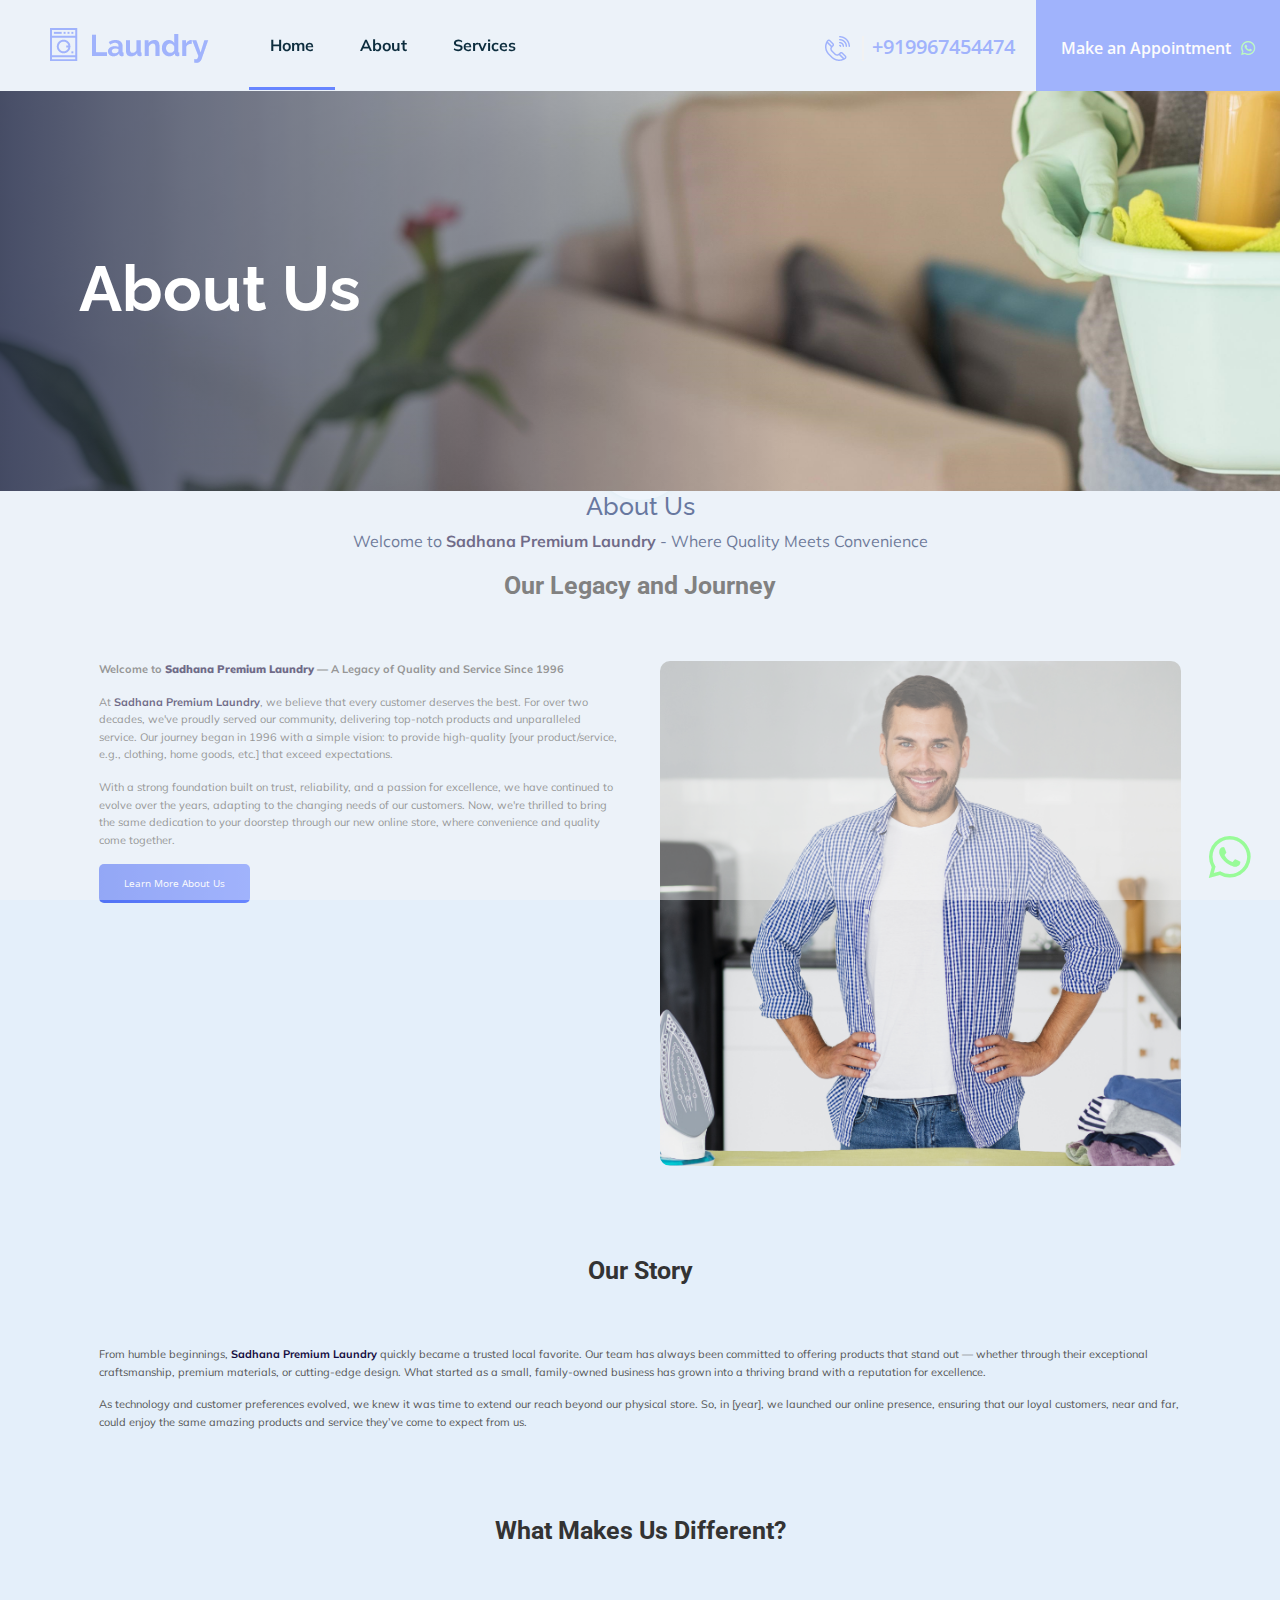
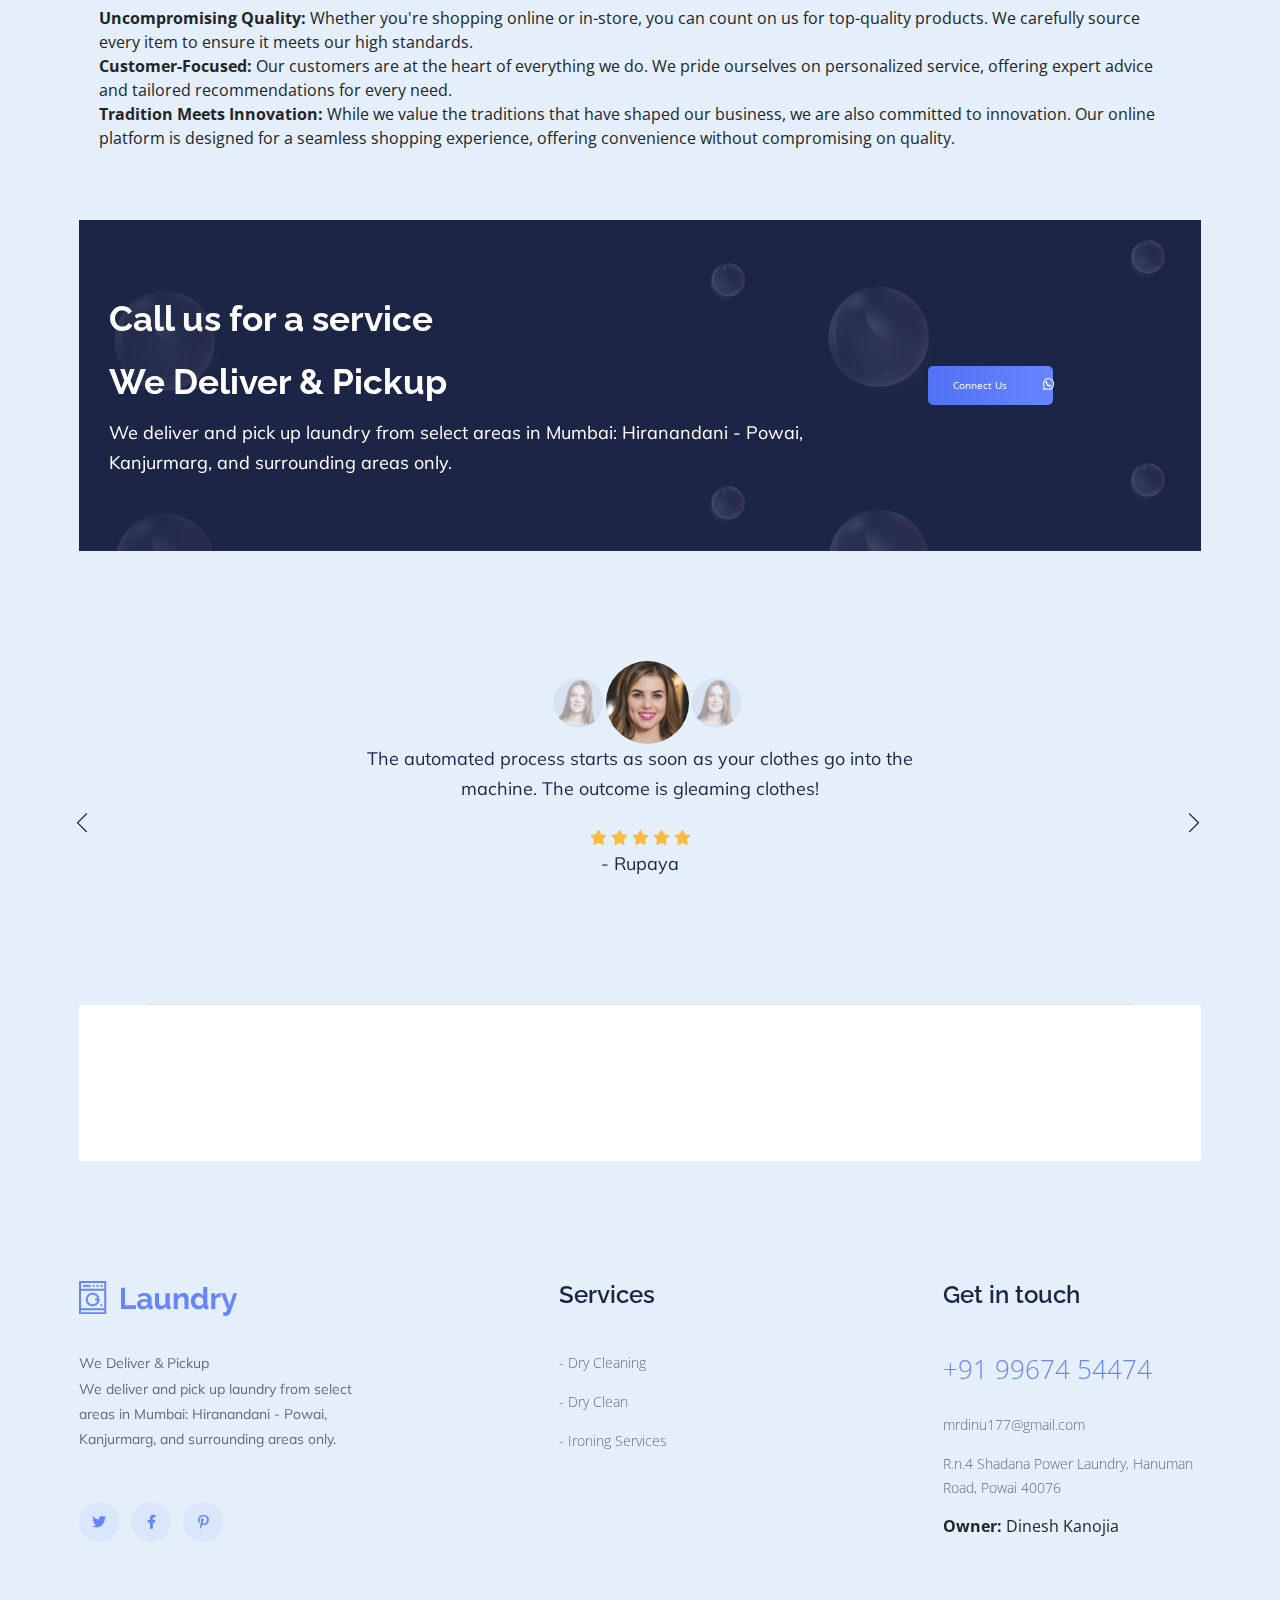
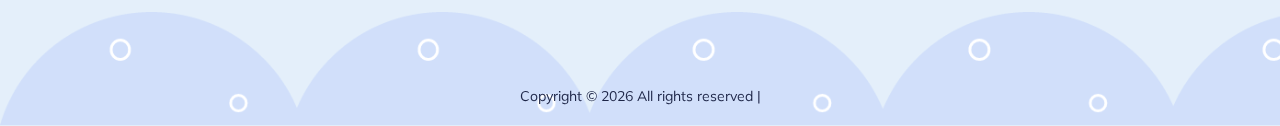
<file: about.html>
<!doctype html>
<html class="no-js" lang="zxx">

<head>
    <meta charset="utf-8">
    <meta http-equiv="x-ua-compatible" content="ie=edge">
    <title>Premium Laundry</title>
    <meta name="description" content="">
    <meta name="viewport" content="width=device-width, initial-scale=1">
    <link rel="manifest" href="site.webmanifest">
    <link rel="shortcut icon" type="image/x-icon" href="assets/img/favicon.ico">

    <!-- CSS here -->
    <link rel="stylesheet" href="assets/css/bootstrap.min.css">
    <link rel="stylesheet" href="assets/css/owl.carousel.min.css">
    <link rel="stylesheet" href="assets/css/slicknav.css">
    <link rel="stylesheet" href="assets/css/flaticon.css">
    <link rel="stylesheet" href="assets/css/progressbar_barfiller.css">
    <link rel="stylesheet" href="assets/css/gijgo.css">
    <link rel="stylesheet" href="assets/css/animate.min.css">
    <link rel="stylesheet" href="assets/css/animated-headline.css">
    <link rel="stylesheet" href="assets/css/magnific-popup.css">
    <link rel="stylesheet" href="assets/css/fontawesome-all.min.css">
    <link rel="stylesheet" href="assets/css/themify-icons.css">
    <link rel="stylesheet" href="assets/css/slick.css">
    <link rel="stylesheet" href="assets/css/nice-select.css">
    <link rel="stylesheet" href="assets/css/style.css">
    <link href="https://cdnjs.cloudflare.com/ajax/libs/font-awesome/6.0.0-beta3/css/all.min.css" rel="stylesheet">

    <link href="https://fonts.googleapis.com/css2?family=Open+Sans:wght@400;600&family=Roboto:wght@400;700&display=swap" rel="stylesheet">
    <style>
        body {
            font-family: 'Open Sans', sans-serif;
            margin: 0;
            padding: 0;
            background-color: #f4f4f9;
        }
        /* header {
            background-color: #343a40;
            color: white;
            padding: 20px;
            text-align: center;
        } */
        .container {
            width: 90%;
            margin: 0 auto;
        }
        .section-title {
            text-align: center;
            margin-bottom: 40px;
        }
        .section-title h2 {
            font-size: 2.5rem;
            font-family: 'Roboto', sans-serif;
            font-weight: 700;
            color: #333;
        }
        .about-content {
            display: flex;
            flex-wrap: wrap;
            justify-content: space-between;
            margin-bottom: 50px;
        }
        .about-content div {
            flex: 1;
            padding: 20px;
        }
        .about-content img {
            max-width: 100%;
            height: auto;
            border-radius: 10px;
            margin-bottom: 20px;
        }
        .about-text p {
            font-size: 1.1rem;
            color: #555;
            line-height: 1.6;
        }
        .btn {
            background-color: #ff6f61;
            color: white;
            padding: 12px 25px;
            font-size: 1rem;
            border: none;
            border-radius: 5px;
            text-decoration: none;
            text-align: center;
            display: inline-block;
            transition: background-color 0.3s;
        }
        .btn:hover {
            background-color: #d25d4f;
        }
        .footer {
            background-color: #343a40;
            color: white;
            text-align: center;
            padding: 20px;
        }
    </style>
</head>

<body>
    <!-- ? Preloader Start -->
    <div id="preloader-active">
        <div class="preloader d-flex align-items-center justify-content-center">
            <div class="preloader-inner position-relative">
                <div class="preloader-circle"></div>
                <div class="preloader-img pere-text">
                    <img src="assets/img/logo/loder.png" alt="">
                </div>
            </div>
        </div>
    </div>
    <!-- Preloader Start -->
    <header>
        <!-- Header Start -->
        <div class="header-area">
            <div class="main-header header-sticky">
                <!-- Logo -->
                <div class="header-left">
                    <div class="logo" style="display: flex;">
                        <a href="index.html"><img src="assets/img/logo/logo.png" alt=""></a>
                        <a class="mobile-connectus" href="https://wa.me/9967454474/?text=Hello%20QuickWashMumbai%2C%20I%20would%20like%20to%20schedule%20a%20laundry%20pickup." target="_blank" class="whatsapp-link" style="color: #6785ff;border: 1px solid #7e94ef7d;border-radius: 10px;margin-top: 2px;padding: 5px;background-color: #7e94ef7d;"><h4>Connect Us<i class="fa-brands fa-whatsapp"></i></h4></a>
                    </div>
                    <div class="menu-wrapper  d-flex align-items-center">
                        <!-- Main-menu -->
                        <div class="main-menu d-none d-lg-block">
                            <nav>
                                <ul id="navigation">
                                    <li class="active"><a href="index.html">Home</a></li>
                                    <li><a href="about.html">About</a></li>
                                    <li><a href="services.html">Services</a></li>
                                    <li class="number mobile-menu-v"><a href="tel:+919967454474">Call Now For Pickup</a>
                                    </li>
                                    <li class="mobile-menu-v">
                                        <a href="https://wa.me/9967454474/?text=Hello%20QuickWashMumbai%2C%20I%20would%20like%20to%20schedule%20a%20laundry%20pickup."
                                            target="_blank" class="whatsapp-link"
                                            style="font-size: 22px;color: #6785ff;">
                                            Chat with Us For Pickup <i class="fab fa-whatsapp"></i>
                                    </li>
                                    <!-- <li><a href="blog.html">Blog</a>
                                        <ul class="submenu">
                                            <li><a href="blog.html">Blog</a></li>
                                            <li><a href="blog_details.html">Blog Details</a></li>
                                            <li><a href="elements.html">Element</a></li>
                                        </ul>
                                    </li> -->
                                    <!-- <li><a href="contact.html">Contact</a></li> -->
                                </ul>
                            </nav>
                        </div>
                    </div>
                </div>
                <div class="header-right d-none d-lg-block">
                    <a href="tel:+919967454474" class="header-btn1"><img src="assets/img/icon/call.png"
                            alt="">+919967454474</a>

                    <a href="https://wa.me/9967454474/?text=Hello%20QuickWashMumbai%2C%20I%20would%20like%20to%20schedule%20a%20laundry%20pickup.%20Please%20let%20me%20know%20the%20next%20available%20slot."
                        class="header-btn2">Make an Appointment<i class="fa-brands fa-whatsapp"></i></a>
                </div>
                <!-- Mobile Menu -->
                <div class="col-12">
                    <div class="mobile_menu d-block d-lg-none"></div>
                </div>
            </div>
        </div>
        <!-- Header End -->
    </header>
    <main>
        <!--? Hero Start -->
        <div class="slider-area2 section-bg2 hero-overly" data-background="assets/img/hero/hero2.png">
            <div class="slider-height2 d-flex align-items-center">
                <div class="container">
                    <div class="row">
                        <div class="col-xl-12">
                            <div class="hero-cap hero-cap2">
                                <h2>About us</h2>
                            </div>
                        </div>
                    </div>
                </div>
            </div>
        </div>
        <!-- Hero End -->
        <!--? About Area  -->
    
        <div class="text-center">
            <h1>About Us</h1>
            <p>Welcome to <b>Sadhana Premium Laundry</b> - Where Quality Meets Convenience</p>
        </div>
    
        <div class="container">
    
            <!-- Section Title -->
            <div class="section-title">
                <h2>Our Legacy and Journey</h2>
            </div>
    
            <!-- About Content -->
            <div class="about-content">
                <!-- Left Column -->
                <div class="about-text">
                    <p><strong>Welcome to <b>Sadhana Premium Laundry</b> — A Legacy of Quality and Service Since 1996</strong></p>
                    <p>At <b>Sadhana Premium Laundry</b>, we believe that every customer deserves the best. For over two decades, we've proudly served our community, delivering top-notch products and unparalleled service. Our journey began in 1996 with a simple vision: to provide high-quality [your product/service, e.g., clothing, home goods, etc.] that exceed expectations.</p>
                    <p>With a strong foundation built on trust, reliability, and a passion for excellence, we have continued to evolve over the years, adapting to the changing needs of our customers. Now, we're thrilled to bring the same dedication to your doorstep through our new online store, where convenience and quality come together.</p>
                    <a href="about.html" class="btn">Learn More About Us</a>
                </div>
    
                <!-- Right Column (Image) -->
                <div class="about-image">
                    <img src="assets/img/gallery/about1.png" alt="">
                </div>
            </div>
    
            <!-- Our Story Section -->
            <div class="section-title">
                <h2>Our Story</h2>
            </div>
            <div class="about-content">
                <div class="about-text">
                    <p>From humble beginnings, <b>Sadhana Premium Laundry</b> quickly became a trusted local favorite. Our team has always been committed to offering products that stand out — whether through their exceptional craftsmanship, premium materials, or cutting-edge design. What started as a small, family-owned business has grown into a thriving brand with a reputation for excellence.</p>
                    <p>As technology and customer preferences evolved, we knew it was time to extend our reach beyond our physical store. So, in [year], we launched our online presence, ensuring that our loyal customers, near and far, could enjoy the same amazing products and service they’ve come to expect from us.</p>
                </div>
            </div>
    
            <!-- What Makes Us Different -->
            <div class="section-title">
                <h2>What Makes Us Different?</h2>
            </div>
            <div class="about-content">
                <div class="about-text">
                    <ul>
                        <li><strong>Uncompromising Quality:</strong> Whether you're shopping online or in-store, you can count on us for top-quality products. We carefully source every item to ensure it meets our high standards.</li>
                        <li><strong>Customer-Focused:</strong> Our customers are at the heart of everything we do. We pride ourselves on personalized service, offering expert advice and tailored recommendations for every need.</li>
                        <li><strong>Tradition Meets Innovation:</strong> While we value the traditions that have shaped our business, we are also committed to innovation. Our online platform is designed for a seamless shopping experience, offering convenience without compromising on quality.</li>
                    </ul>
                </div>
            </div>
    

        <!-- <section class="about-area2 section-padding40">
            <div class="container">
                <div class="row align-items-center">
                    <div class="col-lg-6 col-md-12">
                      
                        <div class="about-img ">
                            <img src="assets/img/gallery/about1.png" alt="">
                        </div>
                    </div>
                    <div class="col-lg-4 col-md-12">
                        <div class="about-caption mb-50">
                          
                            <div class="section-tittle mb-25">
                                <h2>About company</h2>
                            </div>
                            <p class="mb-20">
                                The automated process starts as soon as your clothes go into the machine. The outcome is
                                gleaming clothes!
                            </p>
                            <p class="mb-30">The automated process starts as soon as your clothes go into the machine.
                                The outcome is gleaming clothes!</p>

                            <a href="about.html" class="btn">About Us</a>
                        </div>
                    </div>
                </div>
            </div>
        </section> -->

        <!-- About Area End -->
        <!--? Services Area Start -->
        <!-- <section class="services-area border-bottom pb-20 mb-60">
            <div class="container">
                <div class="row justify-content-center">
                    <div class="col-xl-7 col-lg-8">
                        <div class="section-tittle text-center mb-55">
                            <span class="element">Our Process</span>
                            <h2>This is how we work</h2>
                        </div>
                    </div>
                </div>
                <div class="row">
                    <div class="col-lg-4 col-md-6 col-sm-6">
                        <div class="single-cat text-center">
                            <div class="cat-icon">
                                <img src="assets/img/icon/services-icon1.svg" alt="">
                            </div>
                            <div class="cat-cap">
                                <h5><a href="services.html">We collect your clothes</a></h5>
                                <p>The automated process starts as soon as your clothes go into the machine. The outcome
                                    is gleaming clothes!</p>
                            </div>
                        </div>
                    </div>
                    <div class="col-lg-4 col-md-6 col-sm-6">
                        <div class="single-cat text-center">
                            <div class="cat-icon">
                                <img src="assets/img/icon/services-icon2.svg" alt="">
                            </div>
                            <div class="cat-cap">
                                <h5><a href="services.html">Wash your clothes</a></h5>
                                <p>The automated process starts as soon as your clothes go into the machine. The outcome
                                    is gleaming clothes!</p>
                            </div>
                        </div>
                    </div>
                    <div class="col-lg-4 col-md-6 col-sm-6">
                        <div class="single-cat text-center">
                            <div class="cat-icon">
                                <img src="assets/img/icon/services-icon3.svg" alt="">
                            </div>
                            <div class="cat-cap">
                                <h5><a href="services.html">Get delivery</a></h5>
                                <p>The automated process starts as soon as your clothes go into the machine. The outcome
                                    is gleaming clothes!</p>
                            </div>
                        </div>
                    </div>
                </div>
            </div>
        </section> -->
        <!-- Services End -->
        <!--? Want To work -->
        <section class="">
            <section class="wantToWork-area" data-background="assets/img/gallery/section_bg01.png">
                <div class="wants-wrapper w-padding2">
                    <div class="row align-items-center justify-content-between">
                        <div class="col-xl-8 col-lg-9 col-md-7">
                            <div class="wantToWork-caption wantToWork-caption2">
                                <h2>Call us for a service</h2>
                                <h2>We Deliver & Pickup</h2>
                                <p>We deliver and pick up laundry from select areas in Mumbai: Hiranandani - Powai,
                                    Kanjurmarg, and surrounding areas only.</p>

                            </div>
                        </div>
                        <div class="col-xl-3 col-lg-3 col-md-5">
                            <a class="btn wantToWork-btn" href="https://wa.me/9967454474/?text=Hello%20QuickWashMumbai%2C%20I%20would%20like%20to%20schedule%20a%20laundry%20pickup.%20Please%20let%20me%20know%20the%20next%20available%20slot." style="">Connect Us<i class="fa-brands fa-whatsapp"></i></a>
                        </div>
                    </div>
                </div>
            </section>
        </section>
        <!-- Want To work End -->
        <!--? Testimonials_start -->
        <section class="testimonials-area testimonials-overly  position-relative">
            <div class="container">
                <div class="border-bottom section-padding40 ">
                    <div class="row">
                        <div class="col-xl-12 ">
                            <!-- testmonial-image -->
                            <div class="testmonial-nav text-center">
                                <div class="testmonial-thumb">
                                    <img src="assets/img/gallery/testimonila1.png" alt="">
                                </div>
                                <div class="testmonial-thumb">
                                    <img src="assets/img/gallery/testimonila2.png" alt="">
                                </div>
                                <div class="testmonial-thumb">
                                    <img src="assets/img/gallery/testimonila3.png" alt="">
                                </div>
                                <div class="testmonial-thumb">
                                    <img src="assets/img/gallery/testimonila2.png" alt="">
                                </div>
                            </div>
                            <div class="testmonial-item-active text-center">
                                <!-- testimonial-single-items -->
                                <div class="testmonial-item ">
                                    <p class="pera">The automated process starts as soon as your clothes go into the<br>
                                        machine. The outcome is gleaming clothes!</p>
                                    <div class="rating">
                                        <i class="fas fa-star"></i>
                                        <i class="fas fa-star"></i>
                                        <i class="fas fa-star"></i>
                                        <i class="fas fa-star"></i>
                                        <i class="fas fa-star"></i>
                                    </div>
                                    <p> - Rupaya</p>
                                </div>
                                <!-- testimonial-single-items -->
                                <div class="testmonial-item ">
                                    <p class="pera">The automated process starts as soon as your clothes go into the<br>
                                        machine. The outcome is gleaming clothes!</p>
                                    <div class="rating">
                                        <i class="fas fa-star"></i>
                                        <i class="fas fa-star"></i>
                                        <i class="fas fa-star"></i>
                                        <i class="fas fa-star"></i>
                                        <i class="fas fa-star"></i>
                                    </div>
                                    <p> - Rupaya</p>
                                </div>
                                <!-- testimonial-single-items -->
                                <div class="testmonial-item ">
                                    <p class="pera">The automated process starts as soon as your clothes go into the<br>
                                        machine. The outcome is gleaming clothes!</p>
                                    <div class="rating">
                                        <i class="fas fa-star"></i>
                                        <i class="fas fa-star"></i>
                                        <i class="fas fa-star"></i>
                                        <i class="fas fa-star"></i>
                                        <i class="fas fa-star"></i>
                                    </div>
                                    <p> - Rupaya</p>
                                </div>
                            </div>
                        </div>
                    </div>
                </div>
            </div>
        </section>
        <!-- Testimonials_end -->
        <!--? Company achievement Start -->
        <!-- <section class="services-area section-padding40 fix">
            <div class="container">
                <div class="row justify-content-center">
                    <div class="col-xl-7 col-lg-8">
                        <div class="section-tittle text-center mb-55">
                            <span class="element">Fun Fact</span>
                            <h2>Company achievement</h2>
                        </div>
                    </div>
                </div>
                <div class="row">
                    <div class="col-lg-4 col-md-6 col-sm-6">
                        <div class="single-cat text-center">
                            <div class="cat-cap">
                                <span>4000</span>
                                <p>The automated process starts as soon as your clothes go into the machine.</p>
                            </div>
                        </div>
                    </div>
                    <div class="col-lg-4 col-md-6 col-sm-6">
                        <div class="single-cat text-center">
                            <div class="cat-cap">
                                <span>300+</span>
                                <p>The automated process starts as soon as your clothes go into the machine.</p>
                            </div>
                        </div>
                    </div>
                    <div class="col-lg-4 col-md-6 col-sm-6">
                        <div class="single-cat text-center">
                            <div class="cat-cap">
                                <span>95%</span>
                                <p>The automated process starts as soon as your clothes go into the machine.</p>
                            </div>
                        </div>
                    </div>
                    <div class="row">
                        <div class="col-lg-12">
                            <div class="bottom-bt">
                                <img src="assets/img/gallery/company-bg.png" alt="">
                            </div>
                        </div>
                    </div>
                </div>
            </div>
        </section> -->
        <!-- Company achievement End -->
        <!--?  Map Area start  -->
        <div class="Map-area">
            <div class="mapswrapper"><iframe width="100%" loading="lazy" allowfullscreen
                    src="https://www.google.com/maps/embed/v1/place?key=AIzaSyBFw0Qbyq9zTFTd-tUY6dZWTgaQzuU17R8&q=hanuman%20mandir%2C%20powai%20hanuman%20road%20400076&zoom=10&maptype=roadmap"></iframe><a
                    href="https://www.lawod.com/gym-league-codes/">Sadhana Premium Laundry</a>
                <style>
                    .mapswrapper {
                        background: #fff;
                        position: relative
                    }

                    .mapswrapper iframe {
                        border: 0;
                        position: relative;
                        z-index: 2
                    }

                    .mapswrapper a {
                        color: rgba(0, 0, 0, 0);
                        position: absolute;
                        left: 0;
                        top: 0;
                        z-index: 0
                    }
                </style>
            </div>
        </div>
        <!-- Map Area End -->
    </main>
    <footer>
        <!-- Footer Start-->
        <div class="footer-area footer-padding">
            <div class="container">
                <div class="row d-flex justify-content-between">
                    <div class="col-xl-4 col-lg-4 col-md-4 col-sm-6">
                        <div class="single-footer-caption mb-50">
                            <div class="single-footer-caption mb-30">
                                <!-- logo -->
                                <div class="footer-logo mb-35">
                                    <a href="index.html"><img src="assets/img/logo/logo2_footer.png" alt=""></a>
                                </div>
                                <div class="footer-tittle">
                                    <div class="footer-pera">
                                        <p>We Deliver & Pickup <br /> We deliver and pick up laundry from select areas
                                            in Mumbai: Hiranandani - Powai, Kanjurmarg, and surrounding areas only.
                                    </div>
                                </div>
                                <!-- social -->
                                <div class="footer-social">
                                    <a href="#"><i class="fab fa-twitter"></i></a>
                                    <a href="https://bit.ly/sai4ull"><i class="fab fa-facebook-f"></i></a>
                                    <a href="#"><i class="fab fa-pinterest-p"></i></a>
                                </div>
                            </div>
                        </div>
                    </div>
                    <div class="col-xl-3 col-lg-4 col-md-4 col-sm-6">
                        <div class="single-footer-caption mb-50">
                            <div class="footer-tittle">
                                <h4>Services </h4>
                                <ul>
                                    <li><a href="#">- Dry Cleaning</a></li>
                                    <li><a href="#">- Dry Clean</a></li>
                                    <li><a href="#">- Ironing Services</a></li>
                                    <!-- <li><a href="#">- Laundry Service London</a></li>
                                    <li><a href="#">- Laundry App</a></li> -->
                                </ul>
                            </div>
                        </div>
                    </div>
                    <div class="col-xl-3 col-lg-4 col-md-4 col-sm-6">
                        <div class="single-footer-caption mb-50">
                            <div class="footer-tittle">
                                <h4>Get in touch</h4>
                                <ul>
                                    <li class="number"><a href="tel:+919967454474">+91 99674 54474</a></li>
                                    <li><a href="mailto:mrdinu177@gmail.com">mrdinu177@gmail.com</a></li>
                                    <li><a href="#">R.n.4 Shadana Power Laundry, Hanuman Road, Powai 40076</a></li>
                                    <li><strong>Owner:</strong> Dinesh Kanojia</li>
                                </ul>
                            </div>

                        </div>
                    </div>
                </div>
            </div>
        </div>
        <!-- footer-bottom area -->
        <div class="footer-bottom-area section-bg2" data-background="assets/img/gallery/footer-bg.png">
            <div class="container">
                <div class="footer-border">
                    <div class="row d-flex align-items-center">
                        <div class="col-xl-12 ">
                            <div class="footer-copy-right text-center">
                                <p><!-- Link back to Colorlib can't be removed. Template is licensed under CC BY 3.0. -->
                                    Copyright &copy;
                                    <script>document.write(new Date().getFullYear());</script> All rights reserved |

                                    <!-- Link back to Colorlib can't be removed. Template is licensed under CC BY 3.0. -->
                                </p>
                            </div>
                        </div>
                    </div>
                </div>
            </div>
        </div>
        <!-- Footer End-->
    </footer>
    <!-- Scroll Up -->
    <div id="back-top">
        <a href="https://wa.me/9967454474/?text=Hello%20QuickWashMumbai%2C%20I%20would%20like%20to%20schedule%20a%20laundry%20pickup.%20Please%20let%20me%20know%20the%20next%20available%20slot."
            style="font-size: xxx-large;font-weight: 700;"><i class="fa-brands fa-whatsapp"></i></a>
    </div>
    <!-- JS here -->

    <script src="./assets/js/vendor/modernizr-3.5.0.min.js"></script>
    <!-- Jquery, Popper, Bootstrap -->
    <script src="./assets/js/vendor/jquery-1.12.4.min.js"></script>
    <script src="./assets/js/popper.min.js"></script>
    <script src="./assets/js/bootstrap.min.js"></script>
    <!-- Jquery Mobile Menu -->
    <script src="./assets/js/jquery.slicknav.min.js"></script>

    <!-- Jquery Slick , Owl-Carousel Plugins -->
    <script src="./assets/js/owl.carousel.min.js"></script>
    <script src="./assets/js/slick.min.js"></script>
    <!-- One Page, Animated-HeadLin -->
    <script src="./assets/js/wow.min.js"></script>
    <script src="./assets/js/animated.headline.js"></script>
    <script src="./assets/js/jquery.magnific-popup.js"></script>

    <!-- Date Picker -->
    <script src="./assets/js/gijgo.min.js"></script>
    <!-- Nice-select, sticky -->
    <script src="./assets/js/jquery.nice-select.min.js"></script>
    <script src="./assets/js/jquery.sticky.js"></script>
    <!-- Progress -->
    <script src="./assets/js/jquery.barfiller.js"></script>

    <!-- counter , waypoint,Hover Direction -->
    <script src="./assets/js/jquery.counterup.min.js"></script>
    <script src="./assets/js/waypoints.min.js"></script>
    <script src="./assets/js/jquery.countdown.min.js"></script>
    <script src="./assets/js/hover-direction-snake.min.js"></script>

    <!-- contact js -->
    <script src="./assets/js/contact.js"></script>
    <script src="./assets/js/jquery.form.js"></script>
    <script src="./assets/js/jquery.validate.min.js"></script>
    <script src="./assets/js/mail-script.js"></script>
    <script src="./assets/js/jquery.ajaxchimp.min.js"></script>

    <!-- Jquery Plugins, main Jquery -->
    <script src="./assets/js/plugins.js"></script>
    <script src="./assets/js/main.js"></script>

</body>

</html>
</file>
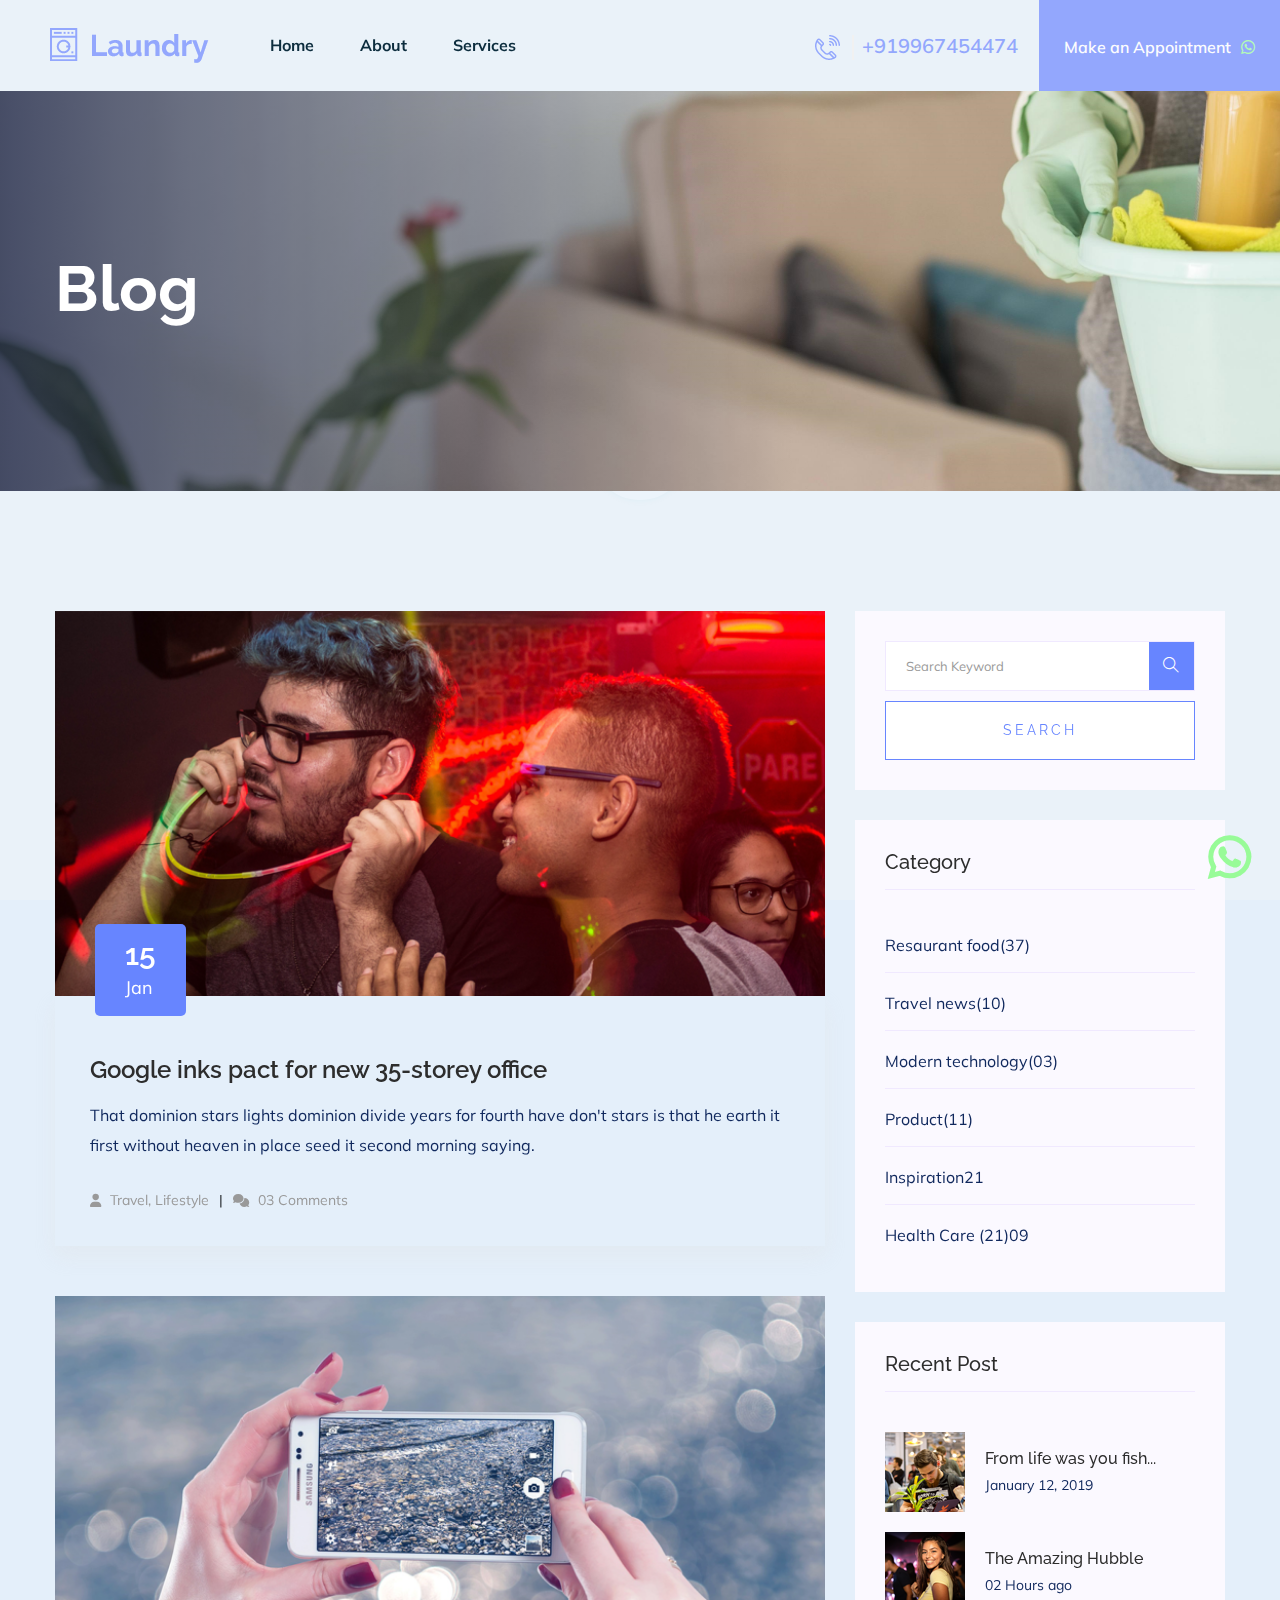
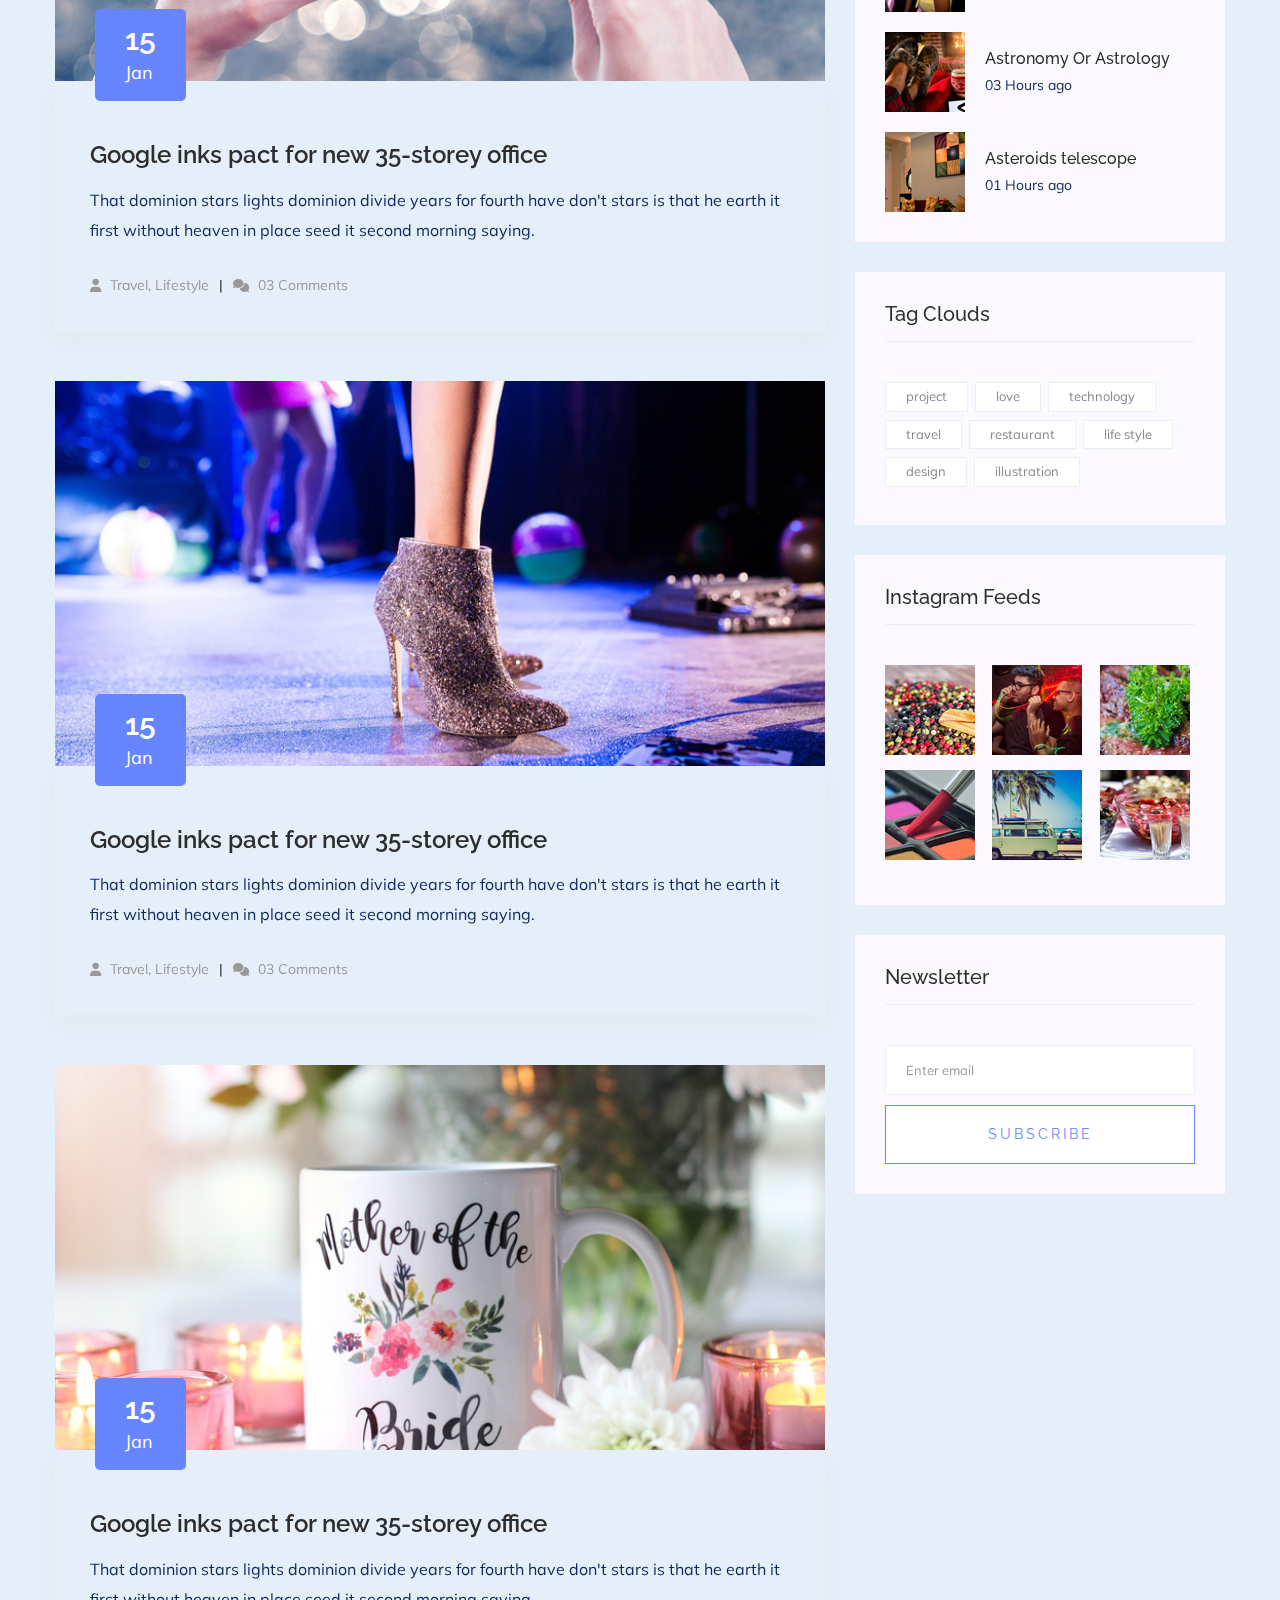
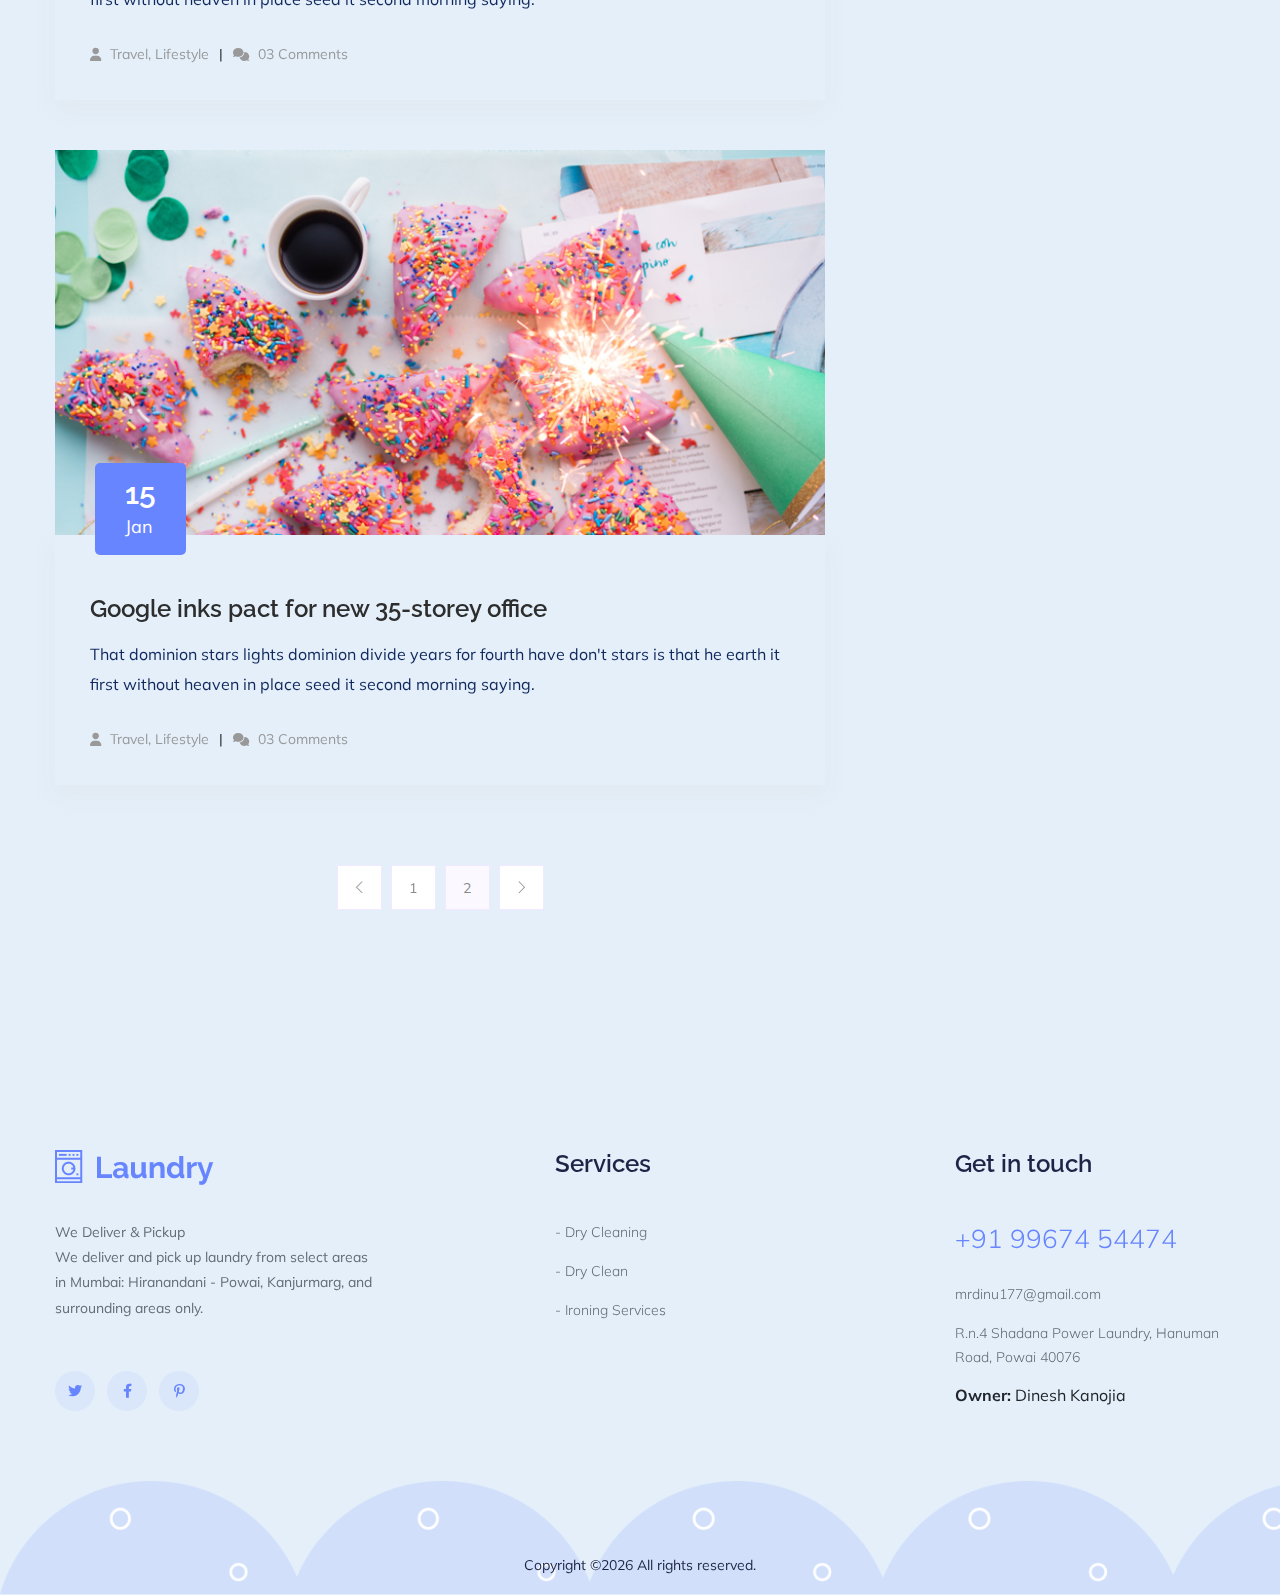
<file: blog.html>
<!doctype html>
<html class="no-js" lang="zxx">
<head>
    <meta charset="utf-8">
    <meta http-equiv="x-ua-compatible" content="ie=edge">
    <title>Premium Laundry</title>
    <meta name="description" content="">
    <meta name="viewport" content="width=device-width, initial-scale=1">
    <link rel="manifest" href="site.webmanifest">
    <link rel="shortcut icon" type="image/x-icon" href="assets/img/favicon.ico">

    <!-- CSS here -->
    <link rel="stylesheet" href="assets/css/bootstrap.min.css">
    <link rel="stylesheet" href="assets/css/owl.carousel.min.css">
    <link rel="stylesheet" href="assets/css/slicknav.css">
    <link rel="stylesheet" href="assets/css/flaticon.css">
    <link rel="stylesheet" href="assets/css/progressbar_barfiller.css">
    <link rel="stylesheet" href="assets/css/gijgo.css">
    <link rel="stylesheet" href="assets/css/animate.min.css">
    <link rel="stylesheet" href="assets/css/animated-headline.css">
    <link rel="stylesheet" href="assets/css/magnific-popup.css">
    <link rel="stylesheet" href="assets/css/fontawesome-all.min.css">
    <link rel="stylesheet" href="assets/css/themify-icons.css">
    <link rel="stylesheet" href="assets/css/slick.css">
    <link rel="stylesheet" href="assets/css/nice-select.css">
    <link rel="stylesheet" href="assets/css/style.css">
<link href="https://cdnjs.cloudflare.com/ajax/libs/font-awesome/6.0.0-beta3/css/all.min.css" rel="stylesheet">

</head>
<body>
    <!-- ? Preloader Start -->
    <div id="preloader-active">
        <div class="preloader d-flex align-items-center justify-content-center">
            <div class="preloader-inner position-relative">
                <div class="preloader-circle"></div>
                <div class="preloader-img pere-text">
                    <img src="assets/img/logo/loder.png" alt="">
                </div>
            </div>
        </div>
    </div>
    <!-- Preloader Start -->
    <header>
        <!-- Header Start -->
        <div class="header-area">
            <div class="main-header header-sticky">
                <!-- Logo -->
                <div class="header-left">
                    <div class="logo">
                        <a href="index.html"><img src="assets/img/logo/logo.png" alt=""></a>
                    </div>
                    <div class="menu-wrapper  d-flex align-items-center">
                        <!-- Main-menu -->
                        <div class="main-menu d-none d-lg-block">
                            <nav> 
                                <ul id="navigation">                                                                                          
                                    <li><a href="index.html">Home</a></li>
                                    <li><a href="about.html">About</a></li>
                                    <li><a href="services.html">Services</a></li>
                                    <li class="number mobile-menu-v"><a href="tel:+919967454474">Call Now For Pickup</a></li>
                                    <li class="mobile-menu-v">
                                    <a href="https://wa.me/9967454474/?text=Hello%20QuickWashMumbai%2C%20I%20would%20like%20to%20schedule%20a%20laundry%20pickup." target="_blank" class="whatsapp-link" style="font-size: 22px;color: #6785ff;">
                                        Chat with Us For Pickup <i class="fab fa-whatsapp" ></i></li>
                                    <!-- <li  class="active"><a href="blog.html">Blog</a>
                                        <ul class="submenu">
                                            <li><a href="blog.html">Blog</a></li>
                                            <li><a href="blog_details.html">Blog Details</a></li>
                                            <li><a href="elements.html">Element</a></li>
                                        </ul>
                                    </li> -->
                                     <!-- <li><a href="contact.html">Contact</a></li> -->
                                </ul>
                            </nav>
                        </div>
                    </div>
                </div> 
                <div class="header-right d-none d-lg-block">
                    <a href="tel:+919967454474" class="header-btn1"><img src="assets/img/icon/call.png" alt="">+919967454474</a>

                    <a href="https://wa.me/9967454474/?text=Hello%20QuickWashMumbai%2C%20I%20would%20like%20to%20schedule%20a%20laundry%20pickup.%20Please%20let%20me%20know%20the%20next%20available%20slot." class="header-btn2">Make an Appointment<i class="fa-brands fa-whatsapp"></i></a>
                </div>
                <!-- Mobile Menu -->
                <div class="col-12">
                    <div class="mobile_menu d-block d-lg-none"></div>
                </div>
            </div>
        </div>
        <!-- Header End -->
    </header>
    <main>
        <!--? Hero Start -->
        <div class="slider-area2 section-bg2 hero-overly" data-background="assets/img/hero/hero2.png">
            <div class="slider-height2 d-flex align-items-center">
                <div class="container">
                    <div class="row">
                        <div class="col-xl-12">
                            <div class="hero-cap hero-cap2">
                                <h2>Blog</h2>
                            </div>
                        </div>
                    </div>
                </div>
            </div>
        </div>
        <!-- Hero End -->
        <!--? Blog Area Start-->
        <section class="blog_area section-padding">
            <div class="container">
                <div class="row">
                    <div class="col-lg-8 mb-5 mb-lg-0">
                        <div class="blog_left_sidebar">
                            <article class="blog_item">
                                <div class="blog_item_img">
                                    <img class="card-img rounded-0" src="assets/img/blog/single_blog_1.png" alt="">
                                    <a href="#" class="blog_item_date">
                                        <h3>15</h3>
                                        <p>Jan</p>
                                    </a>
                                </div>
                                <div class="blog_details">
                                    <a class="d-inline-block" href="blog_details.html">
                                        <h2 class="blog-head" style="color: #2d2d2d;">Google inks pact for new 35-storey office</h2>
                                    </a>
                                    <p>That dominion stars lights dominion divide years for fourth have don't stars is that
                                    he earth it first without heaven in place seed it second morning saying.</p>
                                    <ul class="blog-info-link">
                                        <li><a href="#"><i class="fa fa-user"></i> Travel, Lifestyle</a></li>
                                        <li><a href="#"><i class="fa fa-comments"></i> 03 Comments</a></li>
                                    </ul>
                                </div>
                            </article>
                            <article class="blog_item">
                                <div class="blog_item_img">
                                    <img class="card-img rounded-0" src="assets/img/blog/single_blog_2.png" alt="">
                                    <a href="#" class="blog_item_date">
                                        <h3>15</h3>
                                        <p>Jan</p>
                                    </a>
                                </div>
                                <div class="blog_details">
                                    <a class="d-inline-block" href="blog_details.html">
                                        <h2 class="blog-head" style="color: #2d2d2d;">Google inks pact for new 35-storey office</h2>
                                    </a>
                                    <p>That dominion stars lights dominion divide years for fourth have don't stars is that
                                    he earth it first without heaven in place seed it second morning saying.</p>
                                    <ul class="blog-info-link">
                                        <li><a href="#"><i class="fa fa-user"></i> Travel, Lifestyle</a></li>
                                        <li><a href="#"><i class="fa fa-comments"></i> 03 Comments</a></li>
                                    </ul>
                                </div>
                            </article>
                            <article class="blog_item">
                                <div class="blog_item_img">
                                    <img class="card-img rounded-0" src="assets/img/blog/single_blog_3.png" alt="">
                                    <a href="#" class="blog_item_date">
                                        <h3>15</h3>
                                        <p>Jan</p>
                                    </a>
                                </div>
                                <div class="blog_details">
                                    <a class="d-inline-block" href="blog_details.html">
                                        <h2 class="blog-head" style="color: #2d2d2d;">Google inks pact for new 35-storey office</h2>
                                    </a>
                                    <p>That dominion stars lights dominion divide years for fourth have don't stars is that
                                    he earth it first without heaven in place seed it second morning saying.</p>
                                    <ul class="blog-info-link">
                                        <li><a href="#"><i class="fa fa-user"></i> Travel, Lifestyle</a></li>
                                        <li><a href="#"><i class="fa fa-comments"></i> 03 Comments</a></li>
                                    </ul>
                                </div>
                            </article>
                            <article class="blog_item">
                                <div class="blog_item_img">
                                    <img class="card-img rounded-0" src="assets/img/blog/single_blog_4.png" alt="">
                                    <a href="#" class="blog_item_date">
                                        <h3>15</h3>
                                        <p>Jan</p>
                                    </a>
                                </div>
                                <div class="blog_details">
                                    <a class="d-inline-block" href="blog_details.html">
                                        <h2 class="blog-head" style="color: #2d2d2d;">Google inks pact for new 35-storey office</h2>
                                    </a>
                                    <p>That dominion stars lights dominion divide years for fourth have don't stars is that
                                    he earth it first without heaven in place seed it second morning saying.</p>
                                    <ul class="blog-info-link">
                                        <li><a href="#"><i class="fa fa-user"></i> Travel, Lifestyle</a></li>
                                        <li><a href="#"><i class="fa fa-comments"></i> 03 Comments</a></li>
                                    </ul>
                                </div>
                            </article>
                            <article class="blog_item">
                                <div class="blog_item_img">
                                    <img class="card-img rounded-0" src="assets/img/blog/single_blog_5.png" alt="">
                                    <a href="#" class="blog_item_date">
                                        <h3>15</h3>
                                        <p>Jan</p>
                                    </a>
                                </div>
                                <div class="blog_details">
                                    <a class="d-inline-block" href="blog_details.html">
                                        <h2 class="blog-head" style="color: #2d2d2d;">Google inks pact for new 35-storey office</h2>
                                    </a>
                                    <p>That dominion stars lights dominion divide years for fourth have don't stars is that
                                    he earth it first without heaven in place seed it second morning saying.</p>
                                    <ul class="blog-info-link">
                                        <li><a href="#"><i class="fa fa-user"></i> Travel, Lifestyle</a></li>
                                        <li><a href="#"><i class="fa fa-comments"></i> 03 Comments</a></li>
                                    </ul>
                                </div>
                            </article>
                            <nav class="blog-pagination justify-content-center d-flex">
                                <ul class="pagination">
                                    <li class="page-item">
                                        <a href="#" class="page-link" aria-label="Previous">
                                            <i class="ti-angle-left"></i>
                                        </a>
                                    </li>
                                    <li class="page-item">
                                        <a href="#" class="page-link">1</a>
                                    </li>
                                    <li class="page-item active">
                                        <a href="#" class="page-link">2</a>
                                    </li>
                                    <li class="page-item">
                                        <a href="#" class="page-link" aria-label="Next">
                                            <i class="ti-angle-right"></i>
                                        </a>
                                    </li>
                                </ul>
                            </nav>
                        </div>
                    </div>
                    <div class="col-lg-4">
                        <div class="blog_right_sidebar">
                            <aside class="single_sidebar_widget search_widget">
                                <form action="#">
                                    <div class="form-group">
                                        <div class="input-group mb-3">
                                            <input type="text" class="form-control" placeholder='Search Keyword'
                                            onfocus="this.placeholder = ''"
                                            onblur="this.placeholder = 'Search Keyword'">
                                            <div class="input-group-append">
                                                <button class="btns" type="button"><i class="ti-search"></i></button>
                                            </div>
                                        </div>
                                    </div>
                                    <button class="button rounded-0 primary-bg text-white w-100 btn_1 boxed-btn"
                                    type="submit">Search</button>
                                </form>
                            </aside>
                            <aside class="single_sidebar_widget post_category_widget">
                                <h4 class="widget_title" style="color: #2d2d2d;">Category</h4>
                                <ul class="list cat-list">
                                    <li>
                                        <a href="#" class="d-flex">
                                            <p>Resaurant food</p>
                                            <p>(37)</p>
                                        </a>
                                    </li>
                                    <li>
                                        <a href="#" class="d-flex">
                                            <p>Travel news</p>
                                            <p>(10)</p>
                                        </a>
                                    </li>
                                    <li>
                                        <a href="#" class="d-flex">
                                            <p>Modern technology</p>
                                            <p>(03)</p>
                                        </a>
                                    </li>
                                    <li>
                                        <a href="#" class="d-flex">
                                            <p>Product</p>
                                            <p>(11)</p>
                                        </a>
                                    </li>
                                    <li>
                                        <a href="#" class="d-flex">
                                            <p>Inspiration</p>
                                            <p>21</p>
                                        </a>
                                    </li>
                                    <li>
                                        <a href="#" class="d-flex">
                                            <p>Health Care (21)</p>
                                            <p>09</p>
                                        </a>
                                    </li>
                                </ul>
                            </aside>
                            <aside class="single_sidebar_widget popular_post_widget">
                                <h3 class="widget_title" style="color: #2d2d2d;">Recent Post</h3>
                                <div class="media post_item">
                                    <img src="assets/img/post/post_1.png" alt="post">
                                    <div class="media-body">
                                        <a href="blog_details.html">
                                            <h3 style="color: #2d2d2d;">From life was you fish...</h3>
                                        </a>
                                        <p>January 12, 2019</p>
                                    </div>
                                </div>
                                <div class="media post_item">
                                    <img src="assets/img/post/post_2.png" alt="post">
                                    <div class="media-body">
                                        <a href="blog_details.html">
                                            <h3 style="color: #2d2d2d;">The Amazing Hubble</h3>
                                        </a>
                                        <p>02 Hours ago</p>
                                    </div>
                                </div>
                                <div class="media post_item">
                                    <img src="assets/img/post/post_3.png" alt="post">
                                    <div class="media-body">
                                        <a href="blog_details.html">
                                            <h3 style="color: #2d2d2d;">Astronomy Or Astrology</h3>
                                        </a>
                                        <p>03 Hours ago</p>
                                    </div>
                                </div>
                                <div class="media post_item">
                                    <img src="assets/img/post/post_4.png" alt="post">
                                    <div class="media-body">
                                        <a href="blog_details.html">
                                            <h3 style="color: #2d2d2d;">Asteroids telescope</h3>
                                        </a>
                                        <p>01 Hours ago</p>
                                    </div>
                                </div>
                            </aside>
                            <aside class="single_sidebar_widget tag_cloud_widget">
                                <h4 class="widget_title" style="color: #2d2d2d;">Tag Clouds</h4>
                                <ul class="list">
                                    <li>
                                        <a href="#">project</a>
                                    </li>
                                    <li>
                                        <a href="#">love</a>
                                    </li>
                                    <li>
                                        <a href="#">technology</a>
                                    </li>
                                    <li>
                                        <a href="#">travel</a>
                                    </li>
                                    <li>
                                        <a href="#">restaurant</a>
                                    </li>
                                    <li>
                                        <a href="#">life style</a>
                                    </li>
                                    <li>
                                        <a href="#">design</a>
                                    </li>
                                    <li>
                                        <a href="#">illustration</a>
                                    </li>
                                </ul>
                            </aside>

                            <aside class="single_sidebar_widget instagram_feeds">
                                <h4 class="widget_title" style="color: #2d2d2d;">Instagram Feeds</h4>
                                <ul class="instagram_row flex-wrap">
                                    <li>
                                        <a href="#">
                                            <img class="img-fluid" src="assets/img/post/post_5.png" alt="">
                                        </a>
                                    </li>
                                    <li>
                                        <a href="#">
                                            <img class="img-fluid" src="assets/img/post/post_6.png" alt="">
                                        </a>
                                    </li>
                                    <li>
                                        <a href="#">
                                            <img class="img-fluid" src="assets/img/post/post_7.png" alt="">
                                        </a>
                                    </li>
                                    <li>
                                        <a href="#">
                                            <img class="img-fluid" src="assets/img/post/post_8.png" alt="">
                                        </a>
                                    </li>
                                    <li>
                                        <a href="#">
                                            <img class="img-fluid" src="assets/img/post/post_9.png" alt="">
                                        </a>
                                    </li>
                                    <li>
                                        <a href="#">
                                            <img class="img-fluid" src="assets/img/post/post_10.png" alt="">
                                        </a>
                                    </li>
                                </ul>
                            </aside>
                            <aside class="single_sidebar_widget newsletter_widget">
                                <h4 class="widget_title" style="color: #2d2d2d;">Newsletter</h4>
                                <form action="#">
                                    <div class="form-group">
                                        <input type="email" class="form-control" onfocus="this.placeholder = ''"
                                        onblur="this.placeholder = 'Enter email'" placeholder='Enter email' required>
                                    </div>
                                    <button class="button rounded-0 primary-bg text-white w-100 btn_1 boxed-btn"
                                    type="submit">Subscribe</button>
                                </form>
                            </aside>
                        </div>
                    </div>
                </div>
            </div>
        </section>
        <!-- Blog Area End -->
    </main>
    <footer>
        <!-- Footer Start-->
        <div class="footer-area footer-padding">
            <div class="container">
                <div class="row d-flex justify-content-between">
                    <div class="col-xl-4 col-lg-4 col-md-4 col-sm-6">
                     <div class="single-footer-caption mb-50">
                       <div class="single-footer-caption mb-30">
                        <!-- logo -->
                        <div class="footer-logo mb-35">
                            <a href="index.html"><img src="assets/img/logo/logo2_footer.png" alt=""></a>
                        </div>
                        <div class="footer-tittle">
                            <div class="footer-pera">
                                <p>We Deliver & Pickup <br/> We deliver and pick up laundry from select areas in Mumbai: Hiranandani - Powai, Kanjurmarg, and surrounding areas only.
                            </div>
                        </div>
                        <!-- social -->
                        <div class="footer-social">
                            <a href="#"><i class="fab fa-twitter"></i></a>
                            <a href="https://bit.ly/sai4ull"><i class="fab fa-facebook-f"></i></a>
                            <a href="#"><i class="fab fa-pinterest-p"></i></a>
                        </div>
                    </div>
                </div>
            </div>
            <div class="col-xl-3 col-lg-4 col-md-4 col-sm-6">
                <div class="single-footer-caption mb-50">
                    <div class="footer-tittle">
                        <h4>Services </h4>
                        <ul>
                            <li><a href="#">- Dry Cleaning</a></li>
                            <li><a href="#">- Dry Clean</a></li>
                            <li><a href="#">- Ironing Services</a></li>
                            <!-- <li><a href="#">- Laundry Service London</a></li>
                            <li><a href="#">- Laundry App</a></li> -->
                        </ul>
                    </div>
                </div>
            </div>
            <div class="col-xl-3 col-lg-4 col-md-4 col-sm-6">
                <div class="single-footer-caption mb-50">
                    <div class="footer-tittle">
                        <h4>Get in touch</h4>
                        <ul>
                            <li class="number"><a href="tel:+919967454474">+91 99674 54474</a></li>
                            <li><a href="mailto:mrdinu177@gmail.com">mrdinu177@gmail.com</a></li>
                            <li><a href="#">R.n.4 Shadana Power Laundry, Hanuman Road, Powai 40076</a></li>
                            <li><strong>Owner:</strong> Dinesh Kanojia</li>
                        </ul>
                    </div>
                    
                </div>
            </div>
        </div>
    </div>
</div>
<!-- footer-bottom area -->
<div class="footer-bottom-area section-bg2" data-background="assets/img/gallery/footer-bg.png">
    <div class="container">
        <div class="footer-border">
           <div class="row d-flex align-items-center">
               <div class="col-xl-12 ">
                   <div class="footer-copy-right text-center">
                       <p><!-- Link back to Colorlib can't be removed. Template is licensed under CC BY 3.0. -->
                          Copyright &copy;<script>document.write(new Date().getFullYear());</script> All rights reserved.
                          <!-- Link back to Colorlib can't be removed. Template is licensed under CC BY 3.0. --></p>
                      </div>
                  </div>
              </div>
          </div>
      </div>
  </div>
  <!-- Footer End-->
</footer>
<!-- Scroll Up -->
<div id="back-top"  > 
    <a href="https://wa.me/9967454474/?text=Hello%20QuickWashMumbai%2C%20I%20would%20like%20to%20schedule%20a%20laundry%20pickup.%20Please%20let%20me%20know%20the%20next%20available%20slot."><i class="fa-brands fa-whatsapp" style="font-size: xxx-large;font-weight: 700;"></i></a>
</div>
<!-- JS here -->

<script src="./assets/js/vendor/modernizr-3.5.0.min.js"></script>
<!-- Jquery, Popper, Bootstrap -->
<script src="./assets/js/vendor/jquery-1.12.4.min.js"></script>
<script src="./assets/js/popper.min.js"></script>
<script src="./assets/js/bootstrap.min.js"></script>
<!-- Jquery Mobile Menu -->
<script src="./assets/js/jquery.slicknav.min.js"></script>

<!-- Jquery Slick , Owl-Carousel Plugins -->
<script src="./assets/js/owl.carousel.min.js"></script>
<script src="./assets/js/slick.min.js"></script>
<!-- One Page, Animated-HeadLin -->
<script src="./assets/js/wow.min.js"></script>
<script src="./assets/js/animated.headline.js"></script>
<script src="./assets/js/jquery.magnific-popup.js"></script>

<!-- Date Picker -->
<script src="./assets/js/gijgo.min.js"></script>
<!-- Nice-select, sticky -->
<script src="./assets/js/jquery.nice-select.min.js"></script>
<script src="./assets/js/jquery.sticky.js"></script>

<!-- counter , waypoint,Hover Direction -->
<script src="./assets/js/jquery.counterup.min.js"></script>
<script src="./assets/js/waypoints.min.js"></script>
<script src="./assets/js/jquery.countdown.min.js"></script>
<script src="./assets/js/hover-direction-snake.min.js"></script>

<!-- contact js -->
<script src="./assets/js/contact.js"></script>
<script src="./assets/js/jquery.form.js"></script>
<script src="./assets/js/jquery.validate.min.js"></script>
<script src="./assets/js/mail-script.js"></script>
<script src="./assets/js/jquery.ajaxchimp.min.js"></script>

<!-- Jquery Plugins, main Jquery -->	
<script src="./assets/js/plugins.js"></script>
<script src="./assets/js/main.js"></script>

</body>
</html>
</file>
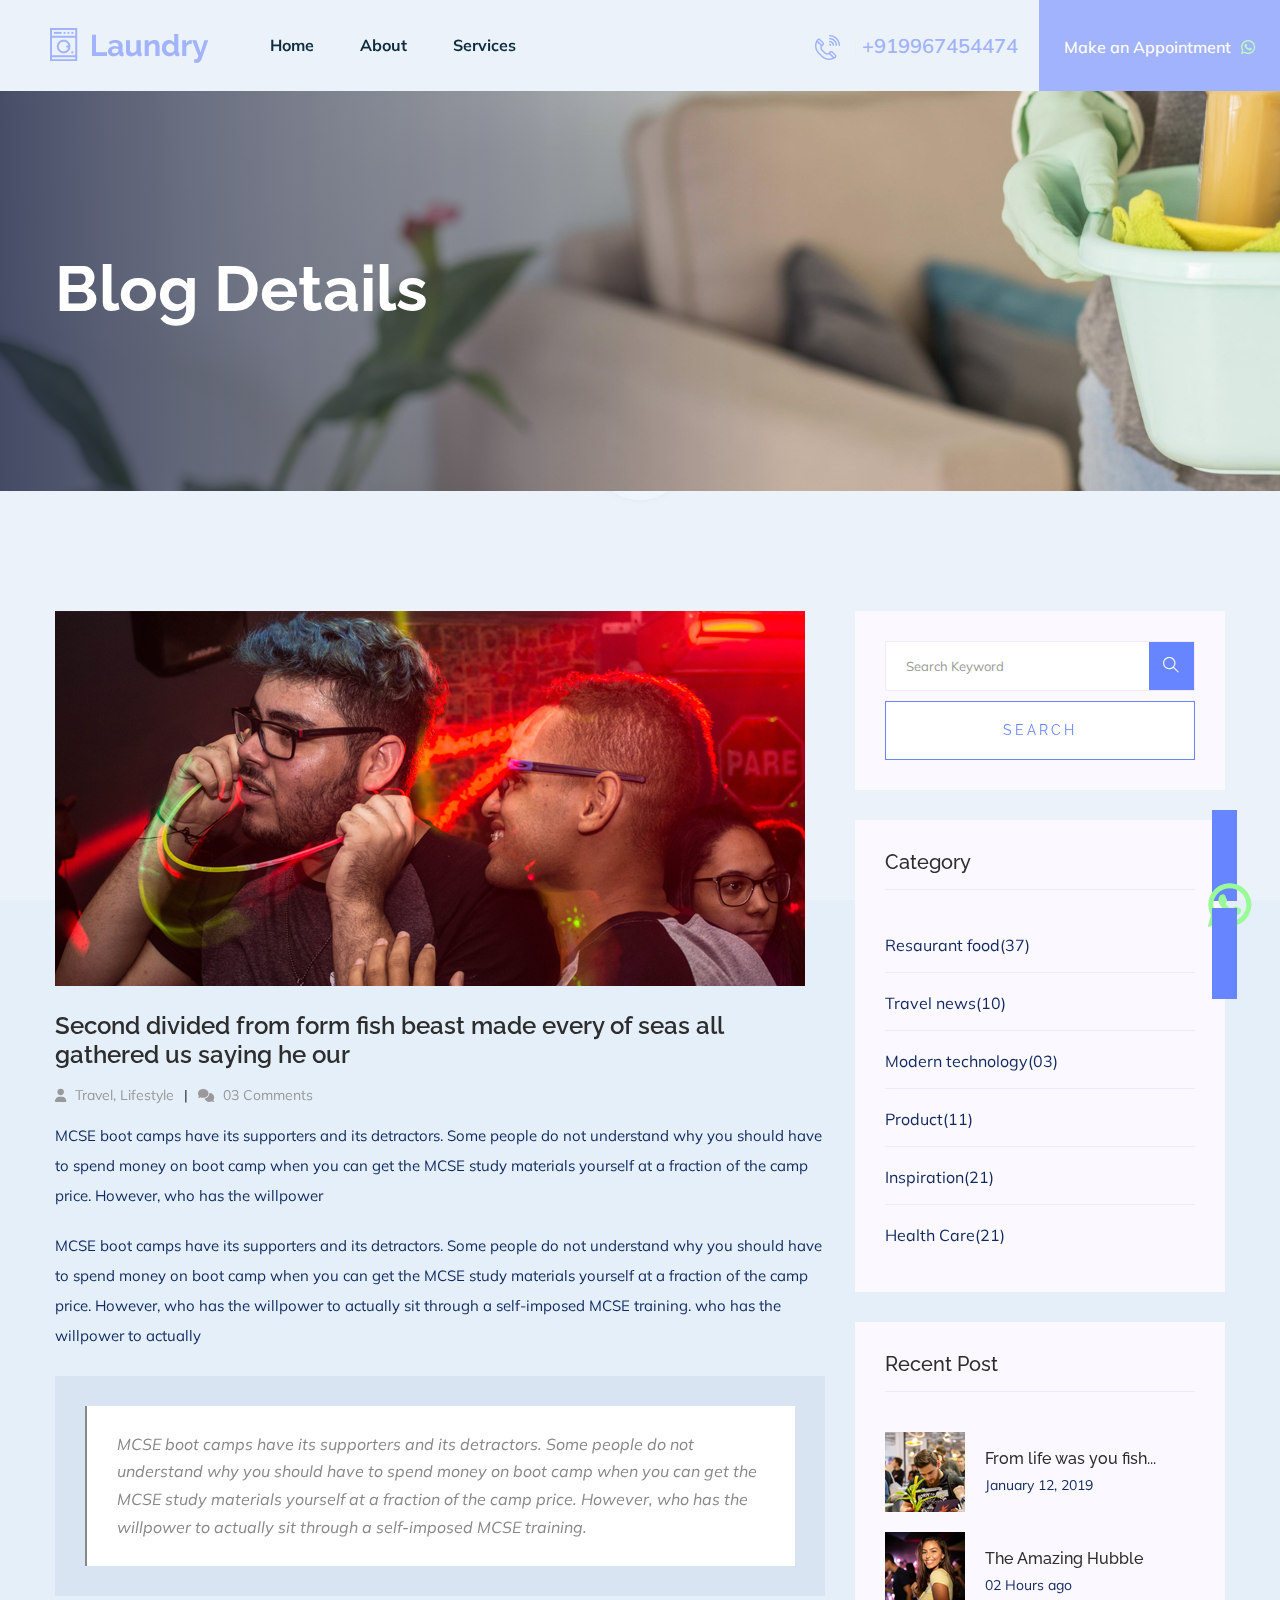
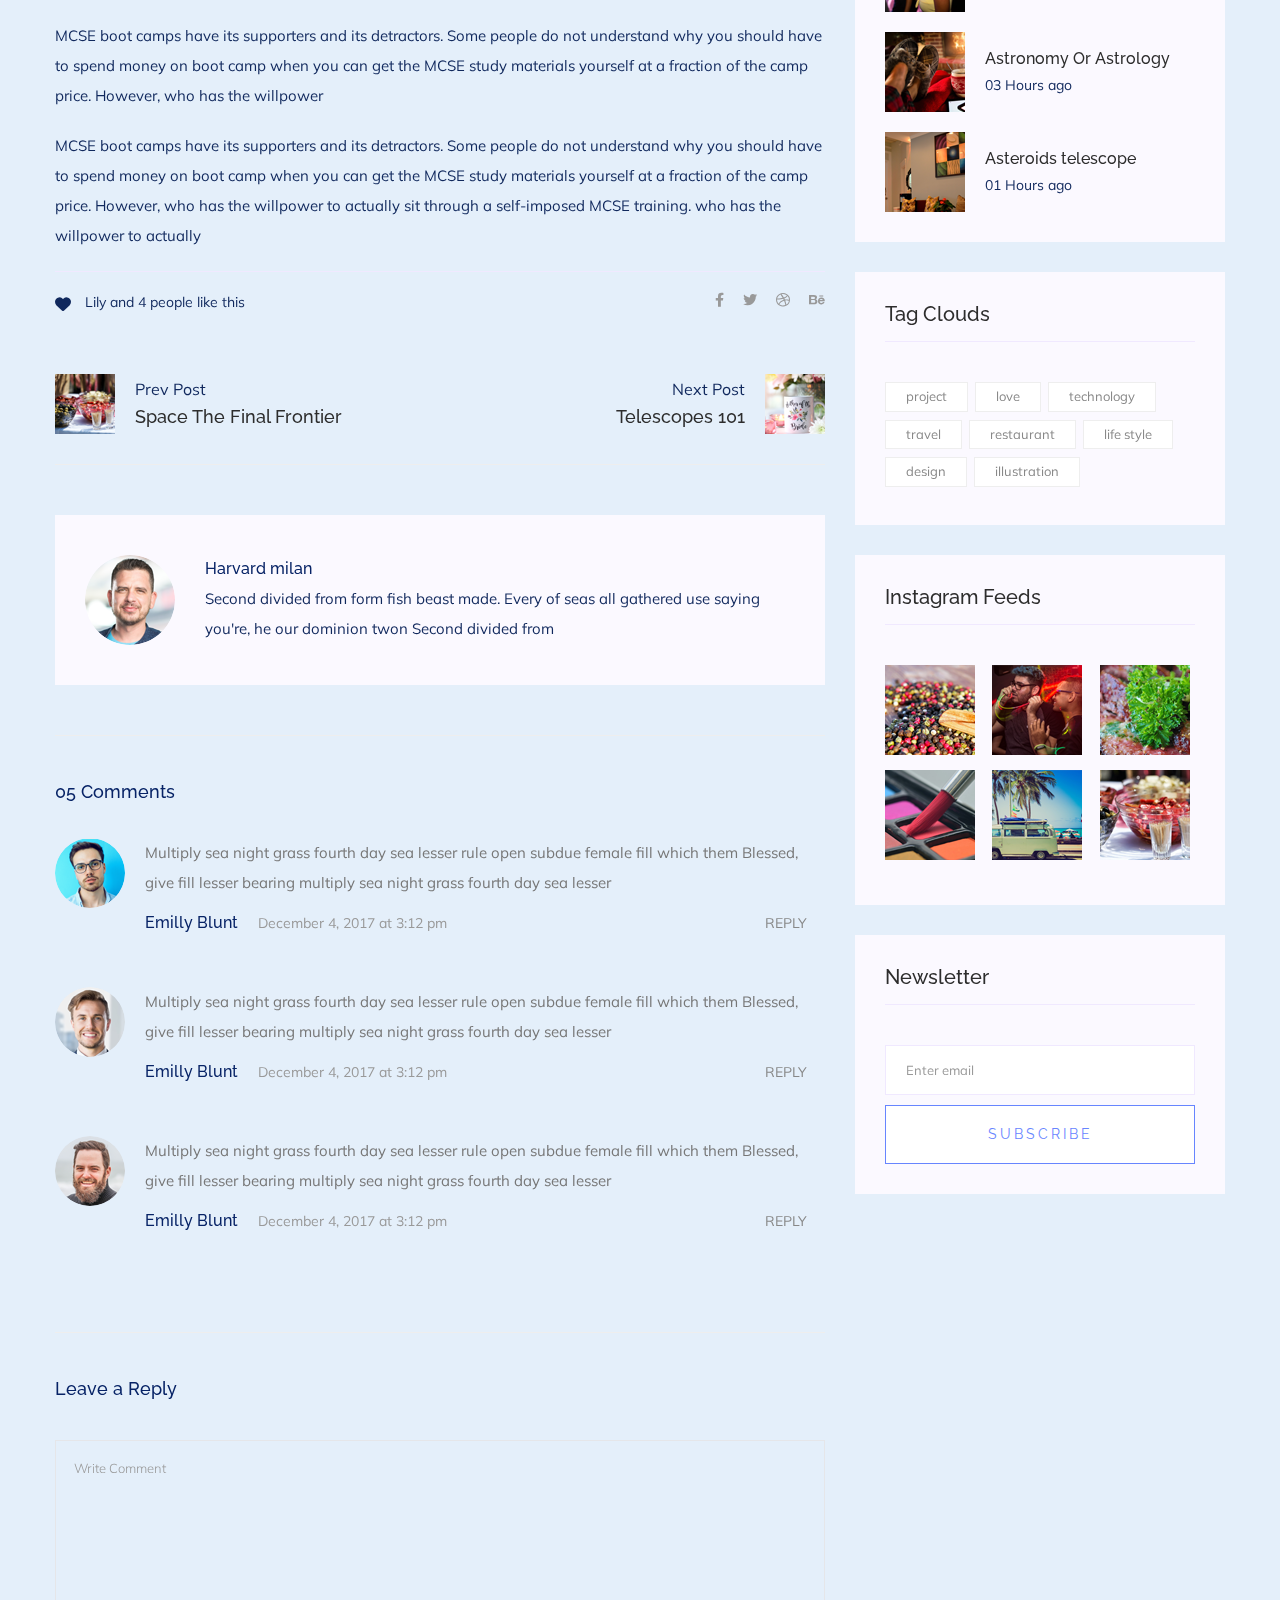
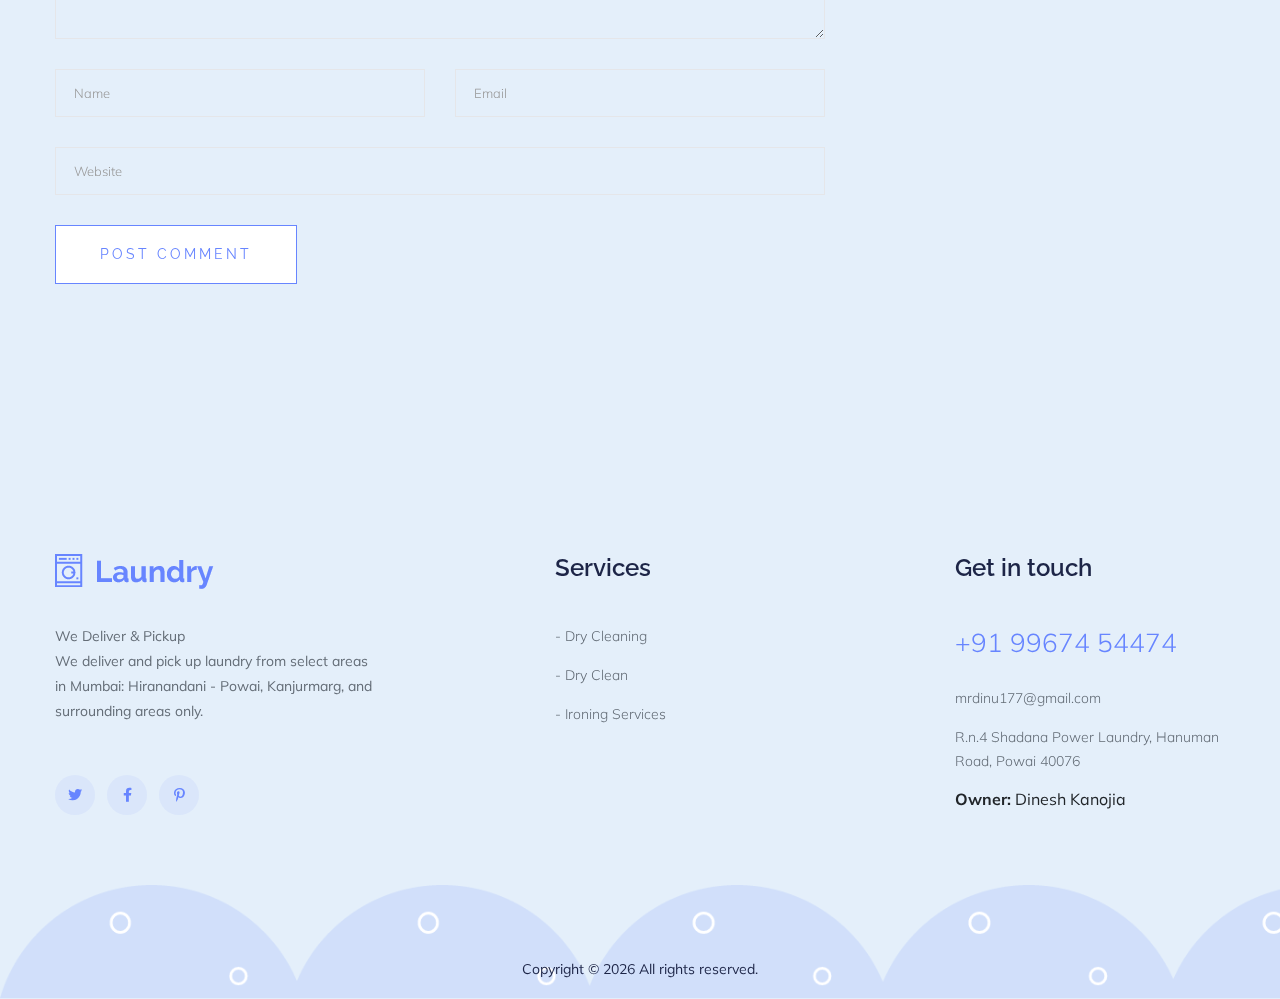
<file: blog_details.html>
<!doctype html>
<html class="no-js" lang="zxx">

<head>
  <meta charset="utf-8">
  <meta http-equiv="x-ua-compatible" content="ie=edge">
  <title>Premium Laundry</title>
  <meta name="description" content="">
  <meta name="viewport" content="width=device-width, initial-scale=1">
  <link rel="manifest" href="site.webmanifest">
  <link rel="shortcut icon" type="image/x-icon" href="assets/img/favicon.ico">

  <!-- CSS here -->
  <link rel="stylesheet" href="assets/css/bootstrap.min.css">
  <link rel="stylesheet" href="assets/css/owl.carousel.min.css">
  <link rel="stylesheet" href="assets/css/slicknav.css">
  <link rel="stylesheet" href="assets/css/flaticon.css">
  <link rel="stylesheet" href="assets/css/progressbar_barfiller.css">
  <link rel="stylesheet" href="assets/css/gijgo.css">
  <link rel="stylesheet" href="assets/css/animate.min.css">
  <link rel="stylesheet" href="assets/css/animated-headline.css">
  <link rel="stylesheet" href="assets/css/magnific-popup.css">
  <link rel="stylesheet" href="assets/css/fontawesome-all.min.css">
  <link rel="stylesheet" href="assets/css/themify-icons.css">
  <link rel="stylesheet" href="assets/css/slick.css">
  <link rel="stylesheet" href="assets/css/nice-select.css">
  <link rel="stylesheet" href="assets/css/style.css">
  <link href="https://cdnjs.cloudflare.com/ajax/libs/font-awesome/6.0.0-beta3/css/all.min.css" rel="stylesheet">

</head>

<body>
  <!-- ? Preloader Start -->
  <div id="preloader-active">
    <div class="preloader d-flex align-items-center justify-content-center">
      <div class="preloader-inner position-relative">
        <div class="preloader-circle"></div>
        <div class="preloader-img pere-text">
          <img src="assets/img/logo/loder.png" alt="">
        </div>
      </div>
    </div>
  </div>
  <!-- Preloader Start -->
  <header>
    <!-- Header Start -->
    <div class="header-area">
      <div class="main-header header-sticky">
        <!-- Logo -->
        <div class="header-left">
          <div class="logo">
            <a href="index.html"><img src="assets/img/logo/logo.png" alt=""></a>
          </div>
          <div class="menu-wrapper  d-flex align-items-center">
            <!-- Main-menu -->
            <div class="main-menu d-none d-lg-block">
              <nav>
                <ul id="navigation">
                  <li><a href="index.html">Home</a></li>
                  <li><a href="about.html">About</a></li>
                  <li><a href="services.html">Services</a></li>
                  <li class="number mobile-menu-v"><a href="tel:+919967454474">Call Now For Pickup</a></li>
                  <li class="mobile-menu-v">
                  <a href="https://wa.me/9967454474/?text=Hello%20QuickWashMumbai%2C%20I%20would%20like%20to%20schedule%20a%20laundry%20pickup." target="_blank" class="whatsapp-link" style="font-size: 22px;color: #6785ff;">
                    Chat with Us For Pickup <i class="fab fa-whatsapp" ></i></li>
                  <!-- <li class="active"><a href="blog.html">Blog</a>
                    <ul class="submenu">
                      <li><a href="blog.html">Blog</a></li>
                      <li><a href="blog_details.html">Blog Details</a></li>
                      <li><a href="elements.html">Element</a></li>
                    </ul>
                  </li> -->
                   <!-- <li><a href="contact.html">Contact</a></li> -->
                </ul>
              </nav>
            </div>
          </div>
        </div>
        <div class="header-right d-none d-lg-block">
          <a href="tel:+919967454474" class="header-btn1"><img src="assets/img/icon/call.png" alt="">+919967454474</a>

          <a href="https://wa.me/9967454474/?text=Hello%20QuickWashMumbai%2C%20I%20would%20like%20to%20schedule%20a%20laundry%20pickup.%20Please%20let%20me%20know%20the%20next%20available%20slot."
            class="header-btn2">Make an Appointment<i class="fa-brands fa-whatsapp"></i></a>
        </div>
        <!-- Mobile Menu -->
        <div class="col-12">
          <div class="mobile_menu d-block d-lg-none"></div>
        </div>
      </div>
    </div>
    <!-- Header End -->
  </header>
  <main>
    <!--? Hero Start -->
    <div class="slider-area2 section-bg2 hero-overly" data-background="assets/img/hero/hero2.png">
      <div class="slider-height2 d-flex align-items-center">
        <div class="container">
          <div class="row">
            <div class="col-xl-12">
              <div class="hero-cap hero-cap2">
                <h2>Blog Details</h2>
              </div>
            </div>
          </div>
        </div>
      </div>
    </div>
    <!-- Hero End -->
    <!--? Blog Area Start -->
    <section class="blog_area single-post-area section-padding">
      <div class="container">
        <div class="row">
          <div class="col-lg-8 posts-list">
            <div class="single-post">
              <div class="feature-img">
                <img class="img-fluid" src="assets/img/blog/single_blog_1.png" alt="">
              </div>
              <div class="blog_details">
                <h2 style="color: #2d2d2d;">Second divided from form fish beast made every of seas
                  all gathered us saying he our
                </h2>
                <ul class="blog-info-link mt-3 mb-4">
                  <li><a href="#"><i class="fa fa-user"></i> Travel, Lifestyle</a></li>
                  <li><a href="#"><i class="fa fa-comments"></i> 03 Comments</a></li>
                </ul>
                <p class="excert">
                  MCSE boot camps have its supporters and its detractors. Some people do not understand why you
                  should have to spend money on boot camp when you can get the MCSE study materials yourself at a
                  fraction of the camp price. However, who has the willpower
                </p>
                <p>
                  MCSE boot camps have its supporters and its detractors. Some people do not understand why you
                  should have to spend money on boot camp when you can get the MCSE study materials yourself at a
                  fraction of the camp price. However, who has the willpower to actually sit through a
                  self-imposed MCSE training. who has the willpower to actually
                </p>
                <div class="quote-wrapper">
                  <div class="quotes">
                    MCSE boot camps have its supporters and its detractors. Some people do not understand why you
                    should have to spend money on boot camp when you can get the MCSE study materials yourself at
                    a fraction of the camp price. However, who has the willpower to actually sit through a
                    self-imposed MCSE training.
                  </div>
                </div>
                <p>
                  MCSE boot camps have its supporters and its detractors. Some people do not understand why you
                  should have to spend money on boot camp when you can get the MCSE study materials yourself at a
                  fraction of the camp price. However, who has the willpower
                </p>
                <p>
                  MCSE boot camps have its supporters and its detractors. Some people do not understand why you
                  should have to spend money on boot camp when you can get the MCSE study materials yourself at a
                  fraction of the camp price. However, who has the willpower to actually sit through a
                  self-imposed MCSE training. who has the willpower to actually
                </p>
              </div>
            </div>
            <div class="navigation-top">
              <div class="d-sm-flex justify-content-between text-center">
                <p class="like-info"><span class="align-middle"><i class="fa fa-heart"></i></span> Lily and 4
                  people like this</p>
                <div class="col-sm-4 text-center my-2 my-sm-0">
                </div>
                <ul class="social-icons">
                  <li><a href="https://www.facebook.com/sai4ull"><i class="fab fa-facebook-f"></i></a></li>
                  <li><a href="#"><i class="fab fa-twitter"></i></a></li>
                  <li><a href="#"><i class="fab fa-dribbble"></i></a></li>
                  <li><a href="#"><i class="fab fa-behance"></i></a></li>
                </ul>
              </div>
              <div class="navigation-area">
                <div class="row">
                  <div
                    class="col-lg-6 col-md-6 col-12 nav-left flex-row d-flex justify-content-start align-items-center">
                    <div class="thumb">
                      <a href="#">
                        <img class="img-fluid" src="assets/img/post/preview.png" alt="">
                      </a>
                    </div>
                    <div class="arrow">
                      <a href="#">
                        <span class="lnr text-white ti-arrow-left"></span>
                      </a>
                    </div>
                    <div class="detials">
                      <p>Prev Post</p>
                      <a href="#">
                        <h4 style="color: #2d2d2d;">Space The Final Frontier</h4>
                      </a>
                    </div>
                  </div>
                  <div
                    class="col-lg-6 col-md-6 col-12 nav-right flex-row d-flex justify-content-end align-items-center">
                    <div class="detials">
                      <p>Next Post</p>
                      <a href="#">
                        <h4 style="color: #2d2d2d;">Telescopes 101</h4>
                      </a>
                    </div>
                    <div class="arrow">
                      <a href="#">
                        <span class="lnr text-white ti-arrow-right"></span>
                      </a>
                    </div>
                    <div class="thumb">
                      <a href="#">
                        <img class="img-fluid" src="assets/img/post/next.png" alt="">
                      </a>
                    </div>
                  </div>
                </div>
              </div>
            </div>
            <div class="blog-author">
              <div class="media align-items-center">
                <img src="assets/img/blog/author.png" alt="">
                <div class="media-body">
                  <a href="#">
                    <h4>Harvard milan</h4>
                  </a>
                  <p>Second divided from form fish beast made. Every of seas all gathered use saying you're, he
                    our dominion twon Second divided from</p>
                </div>
              </div>
            </div>
            <div class="comments-area">
              <h4>05 Comments</h4>
              <div class="comment-list">
                <div class="single-comment justify-content-between d-flex">
                  <div class="user justify-content-between d-flex">
                    <div class="thumb">
                      <img src="assets/img/blog/comment_1.png" alt="">
                    </div>
                    <div class="desc">
                      <p class="comment">
                        Multiply sea night grass fourth day sea lesser rule open subdue female fill which them
                        Blessed, give fill lesser bearing multiply sea night grass fourth day sea lesser
                      </p>
                      <div class="d-flex justify-content-between">
                        <div class="d-flex align-items-center">
                          <h5>
                            <a href="#">Emilly Blunt</a>
                          </h5>
                          <p class="date">December 4, 2017 at 3:12 pm </p>
                        </div>
                        <div class="reply-btn">
                          <a href="#" class="btn-reply text-uppercase">reply</a>
                        </div>
                      </div>
                    </div>
                  </div>
                </div>
              </div>
              <div class="comment-list">
                <div class="single-comment justify-content-between d-flex">
                  <div class="user justify-content-between d-flex">
                    <div class="thumb">
                      <img src="assets/img/blog/comment_2.png" alt="">
                    </div>
                    <div class="desc">
                      <p class="comment">
                        Multiply sea night grass fourth day sea lesser rule open subdue female fill which them
                        Blessed, give fill lesser bearing multiply sea night grass fourth day sea lesser
                      </p>
                      <div class="d-flex justify-content-between">
                        <div class="d-flex align-items-center">
                          <h5>
                            <a href="#">Emilly Blunt</a>
                          </h5>
                          <p class="date">December 4, 2017 at 3:12 pm </p>
                        </div>
                        <div class="reply-btn">
                          <a href="#" class="btn-reply text-uppercase">reply</a>
                        </div>
                      </div>
                    </div>
                  </div>
                </div>
              </div>
              <div class="comment-list">
                <div class="single-comment justify-content-between d-flex">
                  <div class="user justify-content-between d-flex">
                    <div class="thumb">
                      <img src="assets/img/blog/comment_3.png" alt="">
                    </div>
                    <div class="desc">
                      <p class="comment">
                        Multiply sea night grass fourth day sea lesser rule open subdue female fill which them
                        Blessed, give fill lesser bearing multiply sea night grass fourth day sea lesser
                      </p>
                      <div class="d-flex justify-content-between">
                        <div class="d-flex align-items-center">
                          <h5>
                            <a href="#">Emilly Blunt</a>
                          </h5>
                          <p class="date">December 4, 2017 at 3:12 pm </p>
                        </div>
                        <div class="reply-btn">
                          <a href="#" class="btn-reply text-uppercase">reply</a>
                        </div>
                      </div>
                    </div>
                  </div>
                </div>
              </div>
            </div>
            <div class="comment-form">
              <h4>Leave a Reply</h4>
              <form class="form-contact comment_form" action="#" id="commentForm">
                <div class="row">
                  <div class="col-12">
                    <div class="form-group">
                      <textarea class="form-control w-100" name="comment" id="comment" cols="30" rows="9"
                        placeholder="Write Comment"></textarea>
                    </div>
                  </div>
                  <div class="col-sm-6">
                    <div class="form-group">
                      <input class="form-control" name="name" id="name" type="text" placeholder="Name">
                    </div>
                  </div>
                  <div class="col-sm-6">
                    <div class="form-group">
                      <input class="form-control" name="email" id="email" type="email" placeholder="Email">
                    </div>
                  </div>
                  <div class="col-12">
                    <div class="form-group">
                      <input class="form-control" name="website" id="website" type="text" placeholder="Website">
                    </div>
                  </div>
                </div>
                <div class="form-group">
                  <button type="submit" class="button button-contactForm btn_1 boxed-btn">Post Comment</button>
                </div>
              </form>
            </div>
          </div>
          <div class="col-lg-4">
            <div class="blog_right_sidebar">
              <aside class="single_sidebar_widget search_widget">
                <form action="#">
                  <div class="form-group">
                    <div class="input-group mb-3">
                      <input type="text" class="form-control" placeholder='Search Keyword'
                        onfocus="this.placeholder = ''" onblur="this.placeholder = 'Search Keyword'">
                      <div class="input-group-append">
                        <button class="btns" type="button"><i class="ti-search"></i></button>
                      </div>
                    </div>
                  </div>
                  <button class="button rounded-0 primary-bg text-white w-100 btn_1 boxed-btn"
                    type="submit">Search</button>
                </form>
              </aside>
              <aside class="single_sidebar_widget post_category_widget">
                <h4 class="widget_title" style="color: #2d2d2d;">Category</h4>
                <ul class="list cat-list">
                  <li>
                    <a href="#" class="d-flex">
                      <p>Resaurant food</p>
                      <p>(37)</p>
                    </a>
                  </li>
                  <li>
                    <a href="#" class="d-flex">
                      <p>Travel news</p>
                      <p>(10)</p>
                    </a>
                  </li>
                  <li>
                    <a href="#" class="d-flex">
                      <p>Modern technology</p>
                      <p>(03)</p>
                    </a>
                  </li>
                  <li>
                    <a href="#" class="d-flex">
                      <p>Product</p>
                      <p>(11)</p>
                    </a>
                  </li>
                  <li>
                    <a href="#" class="d-flex">
                      <p>Inspiration</p>
                      <p>(21)</p>
                    </a>
                  </li>
                  <li>
                    <a href="#" class="d-flex">
                      <p>Health Care</p>
                      <p>(21)</p>
                    </a>
                  </li>
                </ul>
              </aside>
              <aside class="single_sidebar_widget popular_post_widget">
                <h3 class="widget_title" style="color: #2d2d2d;">Recent Post</h3>
                <div class="media post_item">
                  <img src="assets/img/post/post_1.png" alt="post">
                  <div class="media-body">
                    <a href="blog_details.html">
                      <h3 style="color: #2d2d2d;">From life was you fish...</h3>
                    </a>
                    <p>January 12, 2019</p>
                  </div>
                </div>
                <div class="media post_item">
                  <img src="assets/img/post/post_2.png" alt="post">
                  <div class="media-body">
                    <a href="blog_details.html">
                      <h3 style="color: #2d2d2d;">The Amazing Hubble</h3>
                    </a>
                    <p>02 Hours ago</p>
                  </div>
                </div>
                <div class="media post_item">
                  <img src="assets/img/post/post_3.png" alt="post">
                  <div class="media-body">
                    <a href="blog_details.html">
                      <h3 style="color: #2d2d2d;">Astronomy Or Astrology</h3>
                    </a>
                    <p>03 Hours ago</p>
                  </div>
                </div>
                <div class="media post_item">
                  <img src="assets/img/post/post_4.png" alt="post">
                  <div class="media-body">
                    <a href="blog_details.html">
                      <h3 style="color: #2d2d2d;">Asteroids telescope</h3>
                    </a>
                    <p>01 Hours ago</p>
                  </div>
                </div>
              </aside>
              <aside class="single_sidebar_widget tag_cloud_widget">
                <h4 class="widget_title" style="color: #2d2d2d;">Tag Clouds</h4>
                <ul class="list">
                  <li>
                    <a href="#">project</a>
                  </li>
                  <li>
                    <a href="#">love</a>
                  </li>
                  <li>
                    <a href="#">technology</a>
                  </li>
                  <li>
                    <a href="#">travel</a>
                  </li>
                  <li>
                    <a href="#">restaurant</a>
                  </li>
                  <li>
                    <a href="#">life style</a>
                  </li>
                  <li>
                    <a href="#">design</a>
                  </li>
                  <li>
                    <a href="#">illustration</a>
                  </li>
                </ul>
              </aside>
              <aside class="single_sidebar_widget instagram_feeds">
                <h4 class="widget_title" style="color: #2d2d2d;">Instagram Feeds</h4>
                <ul class="instagram_row flex-wrap">
                  <li>
                    <a href="#">
                      <img class="img-fluid" src="assets/img/post/post_5.png" alt="">
                    </a>
                  </li>
                  <li>
                    <a href="#">
                      <img class="img-fluid" src="assets/img/post/post_6.png" alt="">
                    </a>
                  </li>
                  <li>
                    <a href="#">
                      <img class="img-fluid" src="assets/img/post/post_7.png" alt="">
                    </a>
                  </li>
                  <li>
                    <a href="#">
                      <img class="img-fluid" src="assets/img/post/post_8.png" alt="">
                    </a>
                  </li>
                  <li>
                    <a href="#">
                      <img class="img-fluid" src="assets/img/post/post_9.png" alt="">
                    </a>
                  </li>
                  <li>
                    <a href="#">
                      <img class="img-fluid" src="assets/img/post/post_10.png" alt="">
                    </a>
                  </li>
                </ul>
              </aside>
              <aside class="single_sidebar_widget newsletter_widget">
                <h4 class="widget_title" style="color: #2d2d2d;">Newsletter</h4>
                <form action="#">
                  <div class="form-group">
                    <input type="email" class="form-control" onfocus="this.placeholder = ''"
                      onblur="this.placeholder = 'Enter email'" placeholder='Enter email' required>
                  </div>
                  <button class="button rounded-0 primary-bg text-white w-100 btn_1 boxed-btn"
                    type="submit">Subscribe</button>
                </form>
              </aside>
            </div>
          </div>
        </div>
      </div>
    </section>
    <!-- Blog Area End -->
  </main>
  <footer>
    <!-- Footer Start-->
    <div class="footer-area footer-padding">
      <div class="container">
        <div class="row d-flex justify-content-between">
          <div class="col-xl-4 col-lg-4 col-md-4 col-sm-6">
            <div class="single-footer-caption mb-50">
              <div class="single-footer-caption mb-30">
                <!-- logo -->
                <div class="footer-logo mb-35">
                  <a href="index.html"><img src="assets/img/logo/logo2_footer.png" alt=""></a>
                </div>
                <div class="footer-tittle">
                  <div class="footer-pera">
                    <p>We Deliver & Pickup <br /> We deliver and pick up laundry from select areas in Mumbai:
                      Hiranandani - Powai, Kanjurmarg, and surrounding areas only.
                  </div>
                </div>
                <!-- social -->
                <div class="footer-social">
                  <a href="#"><i class="fab fa-twitter"></i></a>
                  <a href="https://bit.ly/sai4ull"><i class="fab fa-facebook-f"></i></a>
                  <a href="#"><i class="fab fa-pinterest-p"></i></a>
                </div>
              </div>
            </div>
          </div>
          <div class="col-xl-3 col-lg-4 col-md-4 col-sm-6">
            <div class="single-footer-caption mb-50">
              <div class="footer-tittle">
                <h4>Services </h4>
                <ul>
                  <li><a href="#">- Dry Cleaning</a></li>
                  <li><a href="#">- Dry Clean</a></li>
                  <li><a href="#">- Ironing Services</a></li>
                  <!-- <li><a href="#">- Laundry Service London</a></li>
                  <li><a href="#">- Laundry App</a></li> -->
                </ul>
              </div>
            </div>
          </div>
          <div class="col-xl-3 col-lg-4 col-md-4 col-sm-6">
            <div class="single-footer-caption mb-50">
              <div class="footer-tittle">
                <h4>Get in touch</h4>
                <ul>
                    <li class="number"><a href="tel:+919967454474">+91 99674 54474</a></li>
                    <li><a href="mailto:mrdinu177@gmail.com">mrdinu177@gmail.com</a></li>
                    <li><a href="#">R.n.4 Shadana Power Laundry, Hanuman Road, Powai 40076</a></li>
                    <li><strong>Owner:</strong> Dinesh Kanojia</li>
                </ul>
            </div>
            
            </div>
          </div>
        </div>
      </div>
    </div>
    <!-- footer-bottom area -->
    <div class="footer-bottom-area section-bg2" data-background="assets/img/gallery/footer-bg.png">
      <div class="container">
        <div class="footer-border">
          <div class="row d-flex align-items-center">
            <div class="col-xl-12 ">
              <div class="footer-copy-right text-center">
                <p><!-- Link back to Colorlib can't be removed. Template is licensed under CC BY 3.0. -->
                  Copyright &copy;
                  <script>document.write(new Date().getFullYear());</script> All rights reserved.
                  <!-- Link back to Colorlib can't be removed. Template is licensed under CC BY 3.0. -->
                </p>
              </div>
            </div>
          </div>
        </div>
      </div>
    </div>
    <!-- Footer End-->
  </footer>
  <!-- Scroll Up -->
  <div id="back-top"  > 
    <a href="https://wa.me/9967454474/?text=Hello%20QuickWashMumbai%2C%20I%20would%20like%20to%20schedule%20a%20laundry%20pickup.%20Please%20let%20me%20know%20the%20next%20available%20slot." class="header-btn2"><i class="fa-brands fa-whatsapp" style="font-size: xxx-large;font-weight: 700;"></i></a>
  </div>

  <!-- JS here -->

  <script src="./assets/js/vendor/modernizr-3.5.0.min.js"></script>
  <!-- Jquery, Popper, Bootstrap -->
  <script src="./assets/js/vendor/jquery-1.12.4.min.js"></script>
  <script src="./assets/js/popper.min.js"></script>
  <script src="./assets/js/bootstrap.min.js"></script>
  <!-- Jquery Mobile Menu -->
  <script src="./assets/js/jquery.slicknav.min.js"></script>

  <!-- Jquery Slick , Owl-Carousel Plugins -->
  <script src="./assets/js/owl.carousel.min.js"></script>
  <script src="./assets/js/slick.min.js"></script>
  <!-- One Page, Animated-HeadLin -->
  <script src="./assets/js/wow.min.js"></script>
  <script src="./assets/js/animated.headline.js"></script>
  <script src="./assets/js/jquery.magnific-popup.js"></script>

  <!-- Date Picker -->
  <script src="./assets/js/gijgo.min.js"></script>
  <!-- Nice-select, sticky -->
  <script src="./assets/js/jquery.nice-select.min.js"></script>
  <script src="./assets/js/jquery.sticky.js"></script>

  <!-- counter , waypoint,Hover Direction -->
  <script src="./assets/js/jquery.counterup.min.js"></script>
  <script src="./assets/js/waypoints.min.js"></script>
  <script src="./assets/js/jquery.countdown.min.js"></script>
  <script src="./assets/js/hover-direction-snake.min.js"></script>

  <!-- contact js -->
  <script src="./assets/js/contact.js"></script>
  <script src="./assets/js/jquery.form.js"></script>
  <script src="./assets/js/jquery.validate.min.js"></script>
  <script src="./assets/js/mail-script.js"></script>
  <script src="./assets/js/jquery.ajaxchimp.min.js"></script>

  <!-- Jquery Plugins, main Jquery -->
  <script src="./assets/js/plugins.js"></script>
  <script src="./assets/js/main.js"></script>

</body>

</html>
</file>
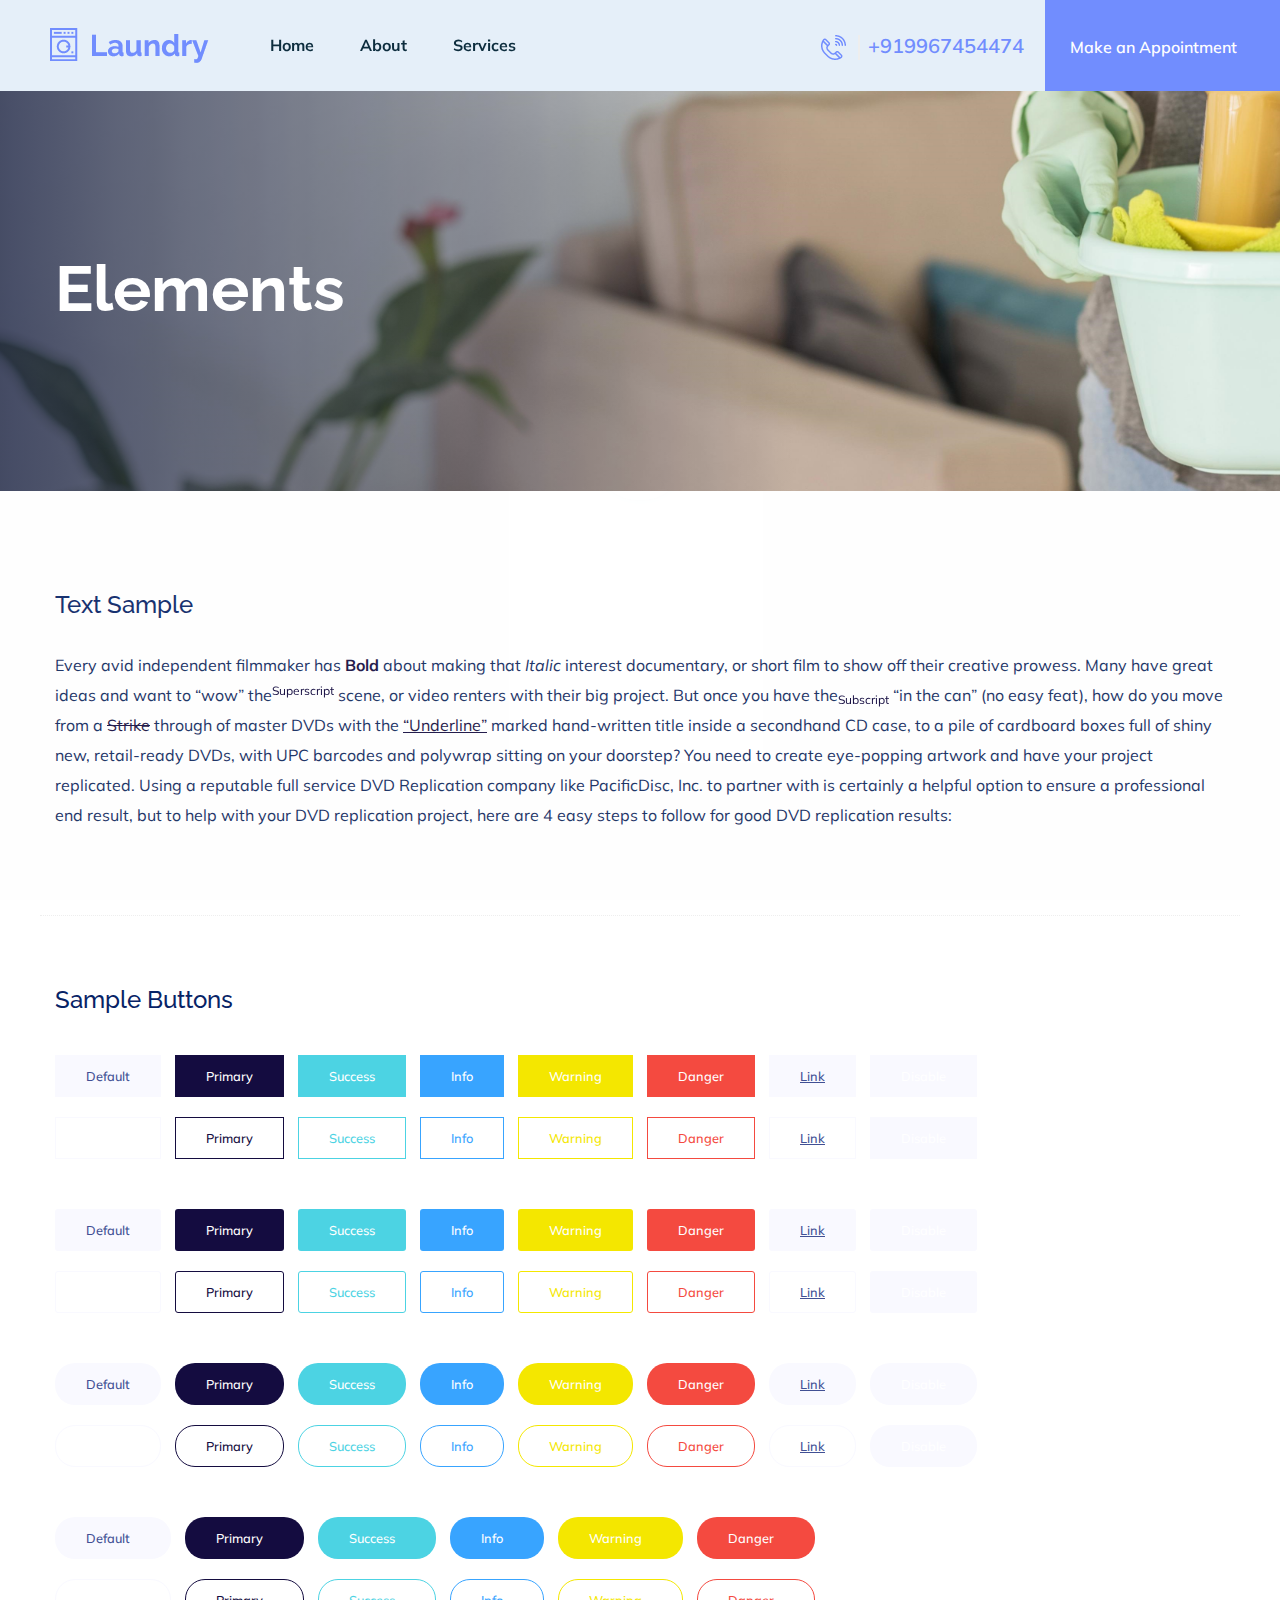
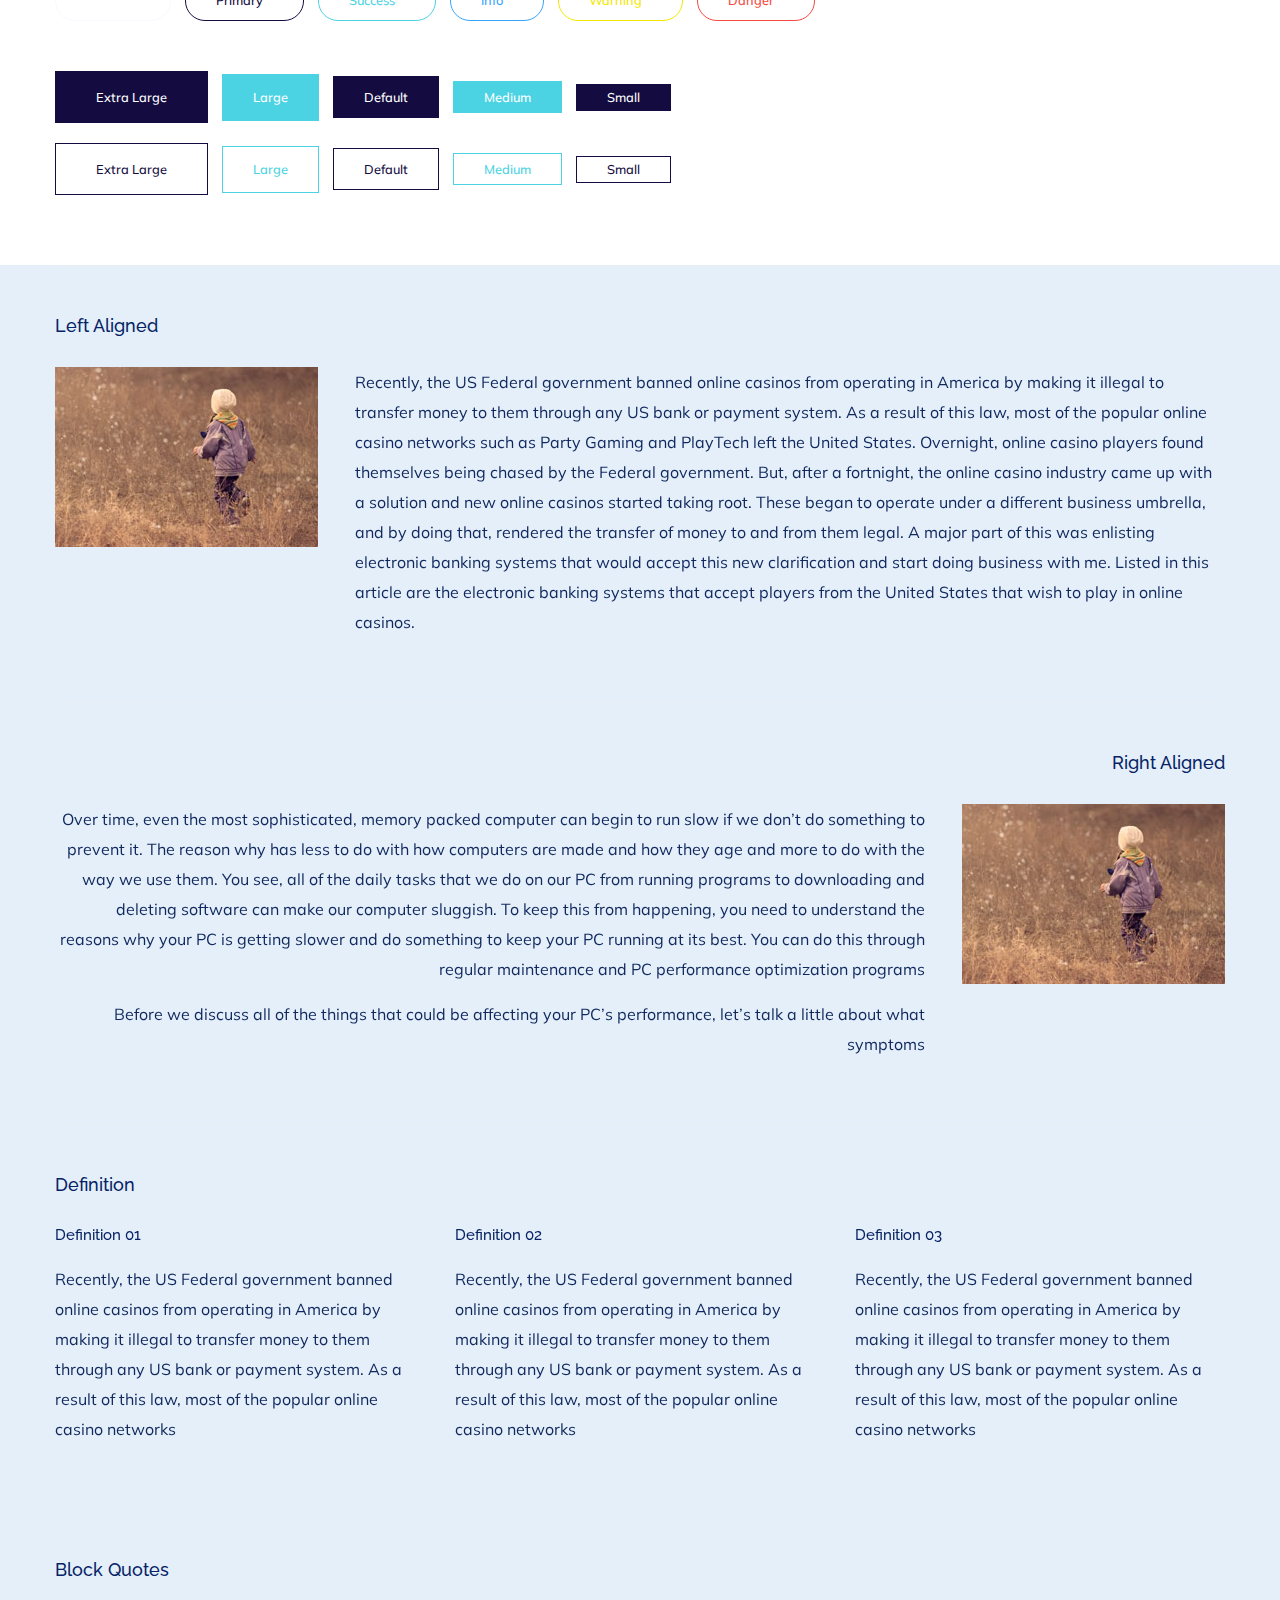
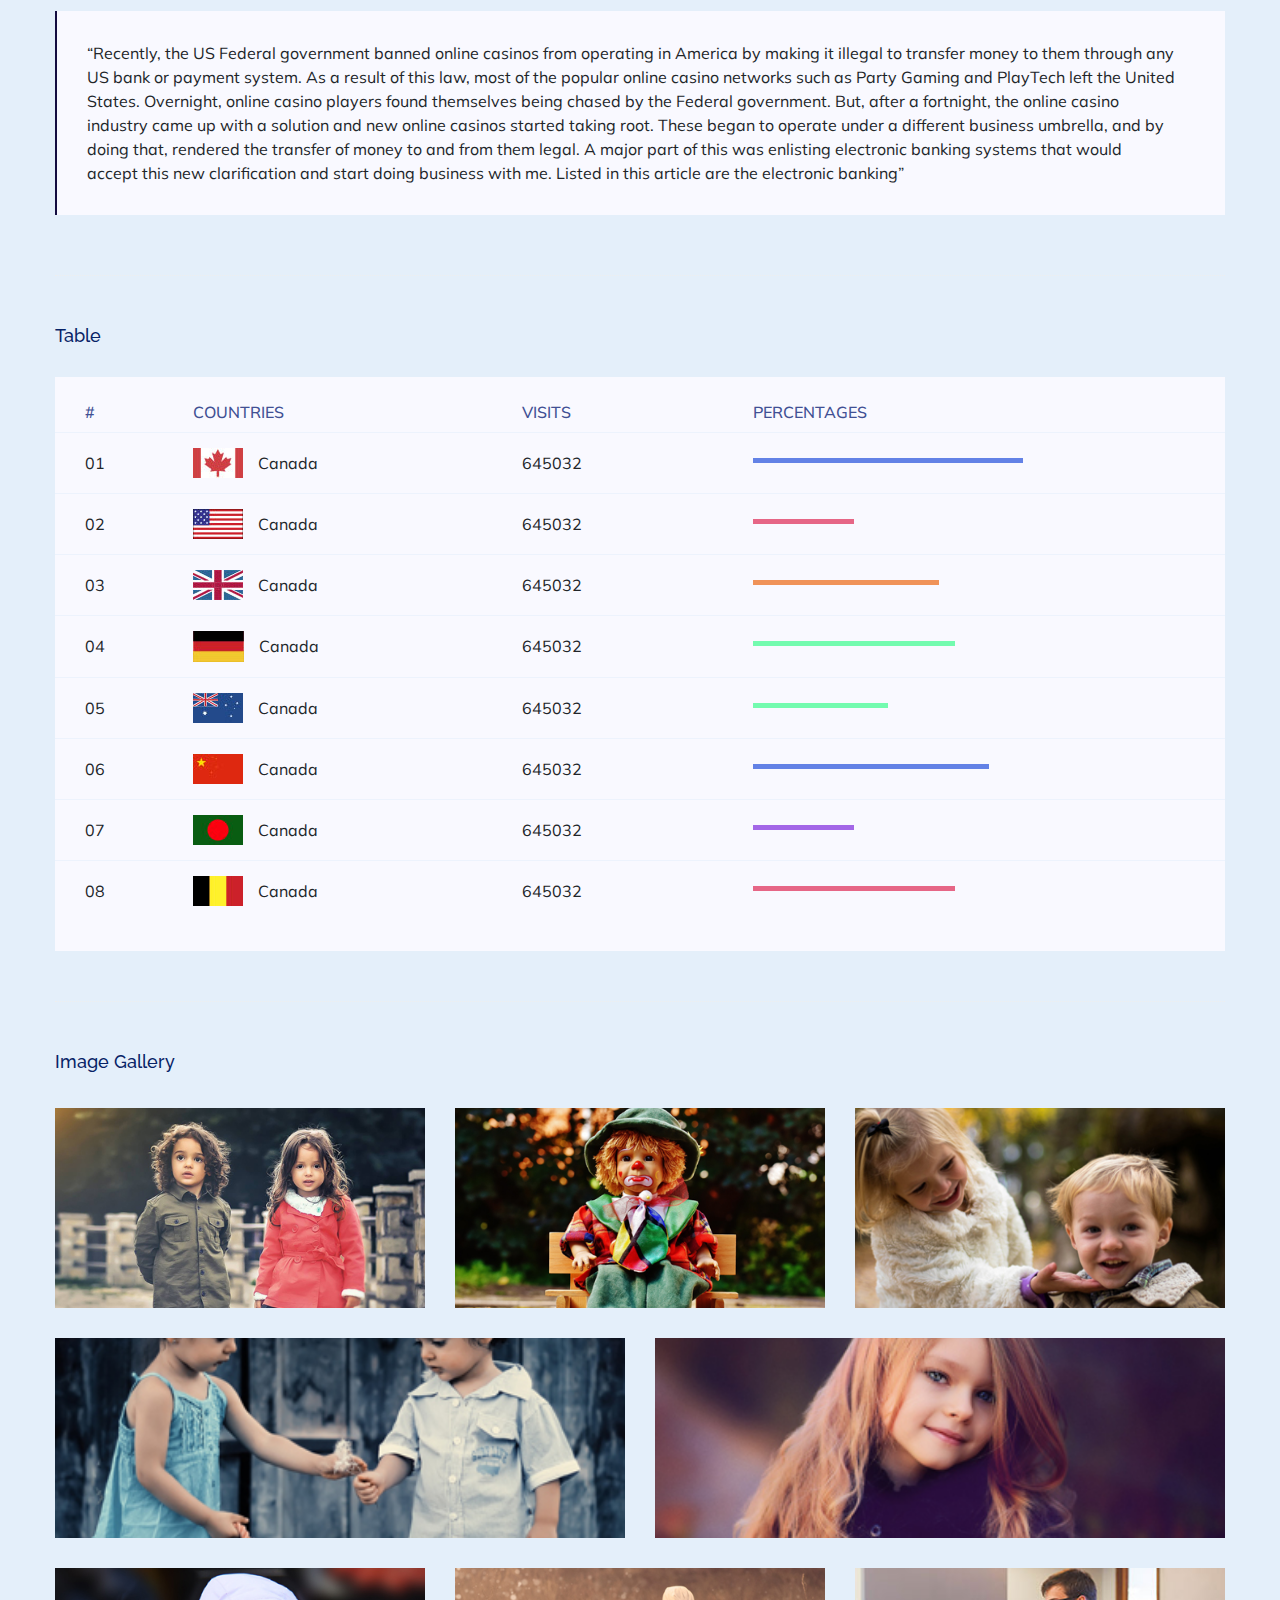
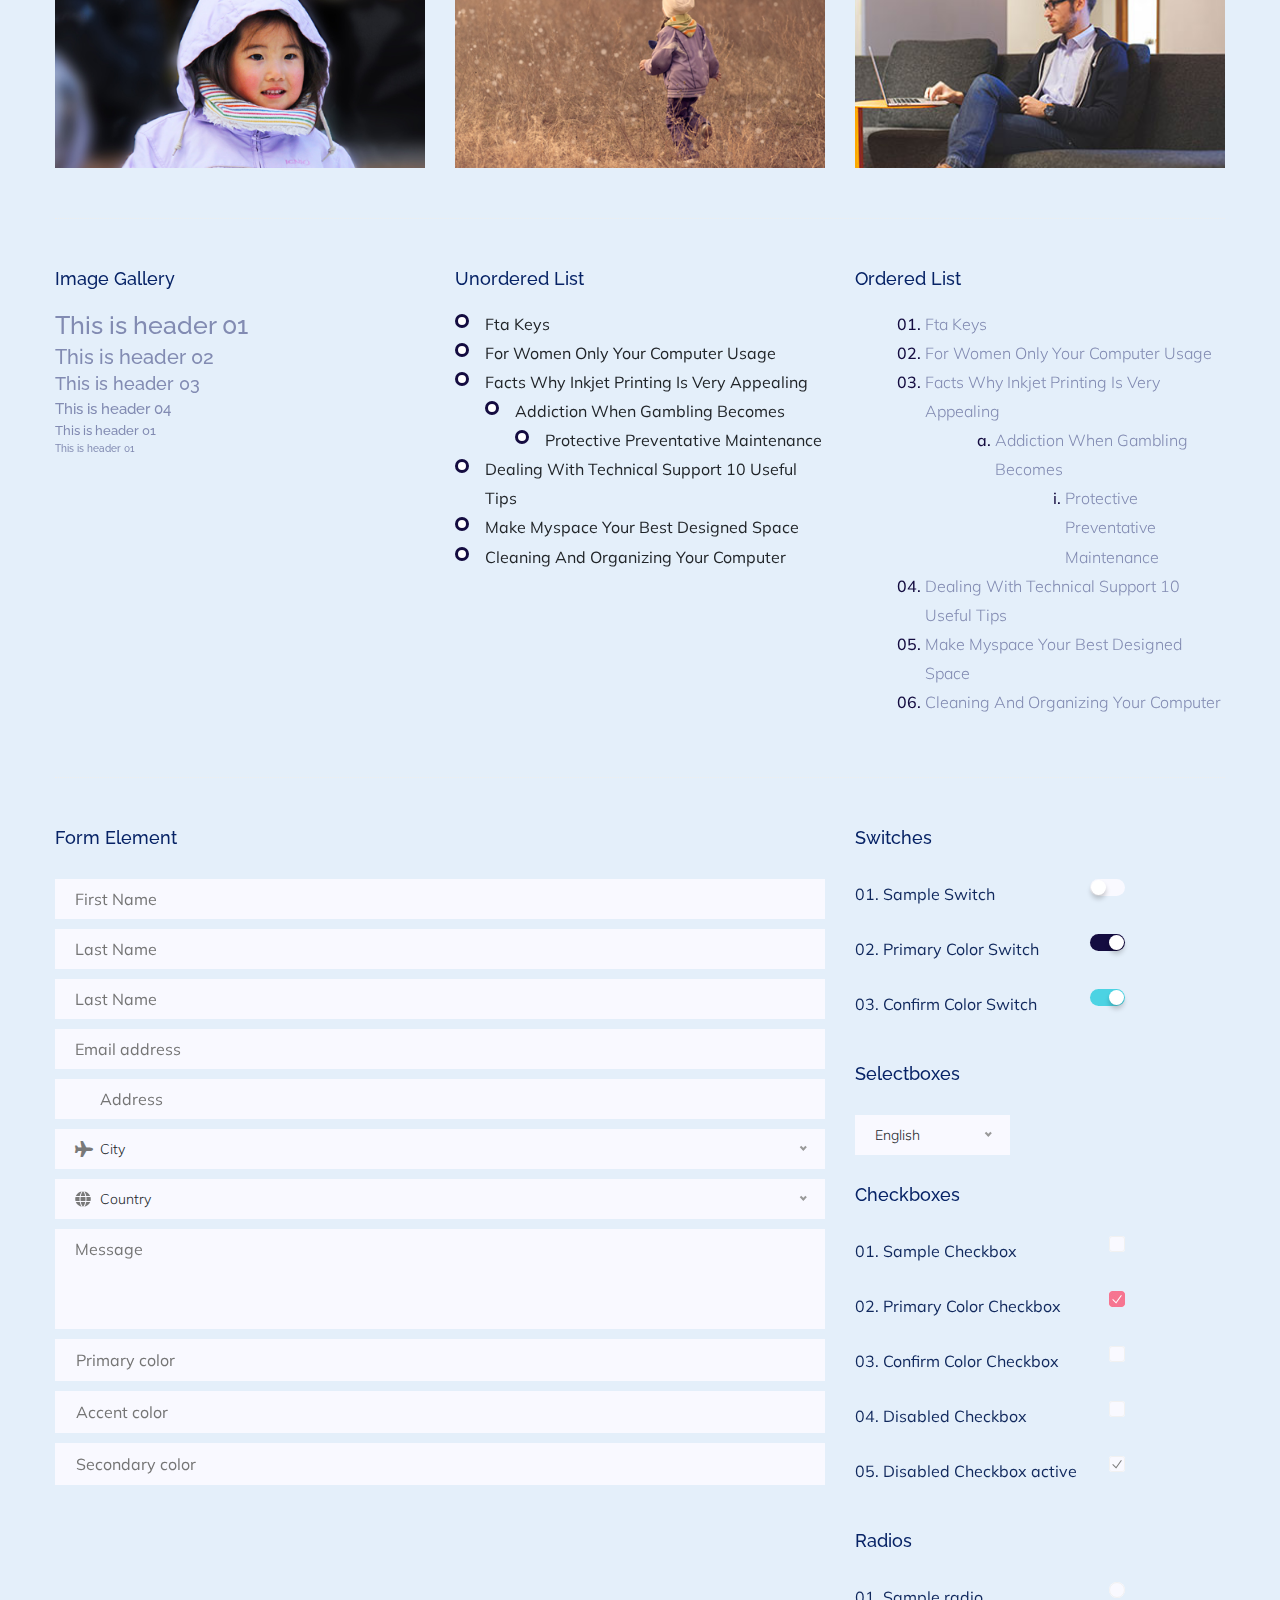
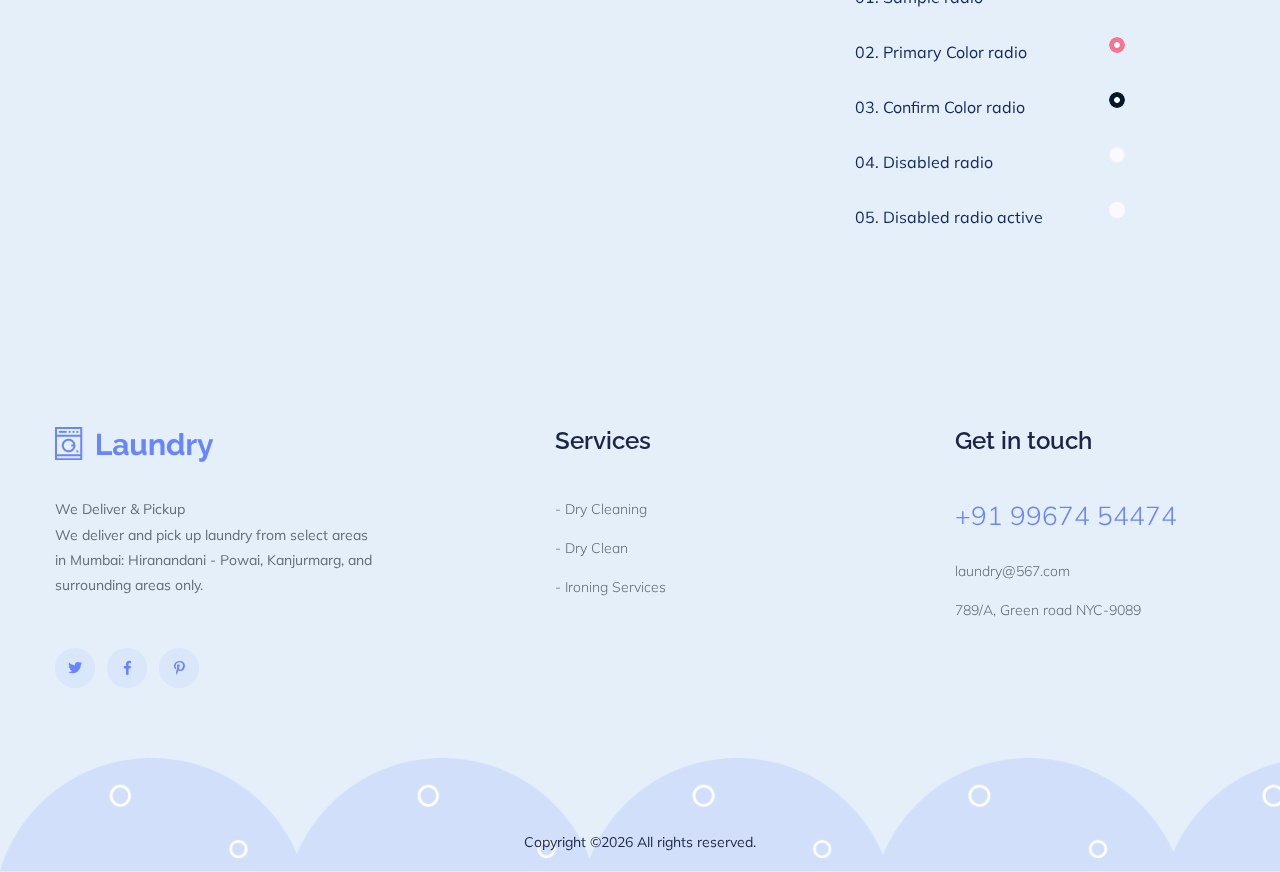
<file: elements.html>
<!doctype html>
<html class="no-js" lang="zxx">
<head>
	<meta charset="utf-8">
	<meta http-equiv="x-ua-compatible" content="ie=edge">
	<title>Premium Laundry</title>
	<meta name="description" content="">
	<meta name="viewport" content="width=device-width, initial-scale=1">
	<link rel="manifest" href="site.webmanifest">
	<link rel="shortcut icon" type="image/x-icon" href="assets/img/favicon.ico">

	<!-- CSS here -->
	<link rel="stylesheet" href="assets/css/bootstrap.min.css">
	<link rel="stylesheet" href="assets/css/owl.carousel.min.css">
	<link rel="stylesheet" href="assets/css/slicknav.css">
	<link rel="stylesheet" href="assets/css/flaticon.css">
	<link rel="stylesheet" href="assets/css/progressbar_barfiller.css">
	<link rel="stylesheet" href="assets/css/gijgo.css">
	<link rel="stylesheet" href="assets/css/animate.min.css">
	<link rel="stylesheet" href="assets/css/animated-headline.css">
	<link rel="stylesheet" href="assets/css/magnific-popup.css">
	<link rel="stylesheet" href="assets/css/fontawesome-all.min.css">
	<link rel="stylesheet" href="assets/css/themify-icons.css">
	<link rel="stylesheet" href="assets/css/slick.css">
	<link rel="stylesheet" href="assets/css/nice-select.css">
	<link rel="stylesheet" href="assets/css/style.css">
</head>
<body>
	<!-- ? Preloader Start -->
	<div id="preloader-active">
		<div class="preloader d-flex align-items-center justify-content-center">
			<div class="preloader-inner position-relative">
				<div class="preloader-circle"></div>
				<div class="preloader-img pere-text">
					<img src="assets/img/logo/loder.png" alt="">
				</div>
			</div>
		</div>
	</div>
	<!-- Preloader Start -->
	<header>
		<!-- Header Start -->
		<div class="header-area">
			<div class="main-header header-sticky">
				<!-- Logo -->
				<div class="header-left">
					<div class="logo">
						<a href="index.html"><img src="assets/img/logo/logo.png" alt=""></a>
					</div>
					<div class="menu-wrapper  d-flex align-items-center">
						<!-- Main-menu -->
						<div class="main-menu d-none d-lg-block">
							<nav> 
								<ul id="navigation">                                                                                          
									<li><a href="index.html">Home</a></li>
									<li><a href="about.html">About</a></li>
									<li><a href="services.html">Services</a></li>
									<li class="number mobile-menu-v"><a href="tel:+919967454474">Call Now For Pickup</a></li>
                                    <li class="mobile-menu-v">
                                    <a href="https://wa.me/9967454474/?text=Hello%20QuickWashMumbai%2C%20I%20would%20like%20to%20schedule%20a%20laundry%20pickup." target="_blank" class="whatsapp-link" style="font-size: 22px;color: #6785ff;">
										Chat with Us For Pickup <i class="fab fa-whatsapp" ></i></li>
									<!-- <li  class="active"><a href="blog.html">Blog</a>
										<ul class="submenu">
											<li><a href="blog.html">Blog</a></li>
											<li><a href="blog_details.html">Blog Details</a></li>
											<li><a href="elements.html">Element</a></li>
										</ul>
									</li> -->
									 <!-- <li><a href="contact.html">Contact</a></li> -->
								</ul>
							</nav>
						</div>
					</div>
				</div> 
				<div class="header-right d-none d-lg-block">
				    <a href="tel:+919967454474" class="header-btn1"><img src="assets/img/icon/call.png" alt="">+919967454474</a>

                    <a href="https://wa.me/9967454474/?text=Hello%20QuickWashMumbai%2C%20I%20would%20like%20to%20schedule%20a%20laundry%20pickup.%20Please%20let%20me%20know%20the%20next%20available%20slot." class="header-btn2">Make an Appointment<i class="fa-brands fa-whatsapp"></i></a>
				</div>
				<!-- Mobile Menu -->
				<div class="col-12">
					<div class="mobile_menu d-block d-lg-none"></div>
				</div>
			</div>
		</div>
		<!-- Header End -->
	</header>
	<main>
		<!--? Hero Start -->
		<div class="slider-area2 section-bg2 hero-overly" data-background="assets/img/hero/hero2.png">
			<div class="slider-height2 d-flex align-items-center">
				<div class="container">
					<div class="row">
						<div class="col-xl-12">
							<div class="hero-cap hero-cap2">
								<h2>Elements</h2>
							</div>
						</div>
					</div>
				</div>
			</div>
		</div>
		<!-- Hero End -->
		<!--? Start Sample Area -->
		<section class="sample-text-area">
			<div class="container box_1170">
				<h3 class="text-heading">Text Sample</h3>
				<p class="sample-text">
					Every avid independent filmmaker has <b>Bold</b> about making that <i>Italic</i> interest documentary,
					or short
					film to show off their creative prowess. Many have great ideas and want to “wow”
					the<sup>Superscript</sup> scene,
					or video renters with their big project. But once you have the<sub>Subscript</sub> “in the can” (no easy
					feat), how
					do you move from a <del>Strike</del> through of master DVDs with the <u>“Underline”</u> marked
					hand-written title
					inside a secondhand CD case, to a pile of cardboard boxes full of shiny new, retail-ready DVDs, with UPC
					barcodes
					and polywrap sitting on your doorstep? You need to create eye-popping artwork and have your project
					replicated.
					Using a reputable full service DVD Replication company like PacificDisc, Inc. to partner with is
					certainly a
					helpful option to ensure a professional end result, but to help with your DVD replication project, here
					are 4 easy
					steps to follow for good DVD replication results:
					
				</p>
			</div>
		</section>
		<!-- End Sample Area -->
		<!--? Start Button -->
		<section class="button-area">
			<div class="container box_1170 border-top-generic">
				<h3 class="text-heading">Sample Buttons</h3>
				<div class="button-group-area">
					<a href="#" class="genric-btn default">Default</a>
					<a href="#" class="genric-btn primary">Primary</a>
					<a href="#" class="genric-btn success">Success</a>
					<a href="#" class="genric-btn info">Info</a>
					<a href="#" class="genric-btn warning">Warning</a>
					<a href="#" class="genric-btn danger">Danger</a>
					<a href="#" class="genric-btn link">Link</a>
					<a href="#" class="genric-btn disable">Disable</a>
				</div>
				<div class="button-group-area mt-10">
					<a href="#" class="genric-btn default-border">Default</a>
					<a href="#" class="genric-btn primary-border">Primary</a>
					<a href="#" class="genric-btn success-border">Success</a>
					<a href="#" class="genric-btn info-border">Info</a>
					<a href="#" class="genric-btn warning-border">Warning</a>
					<a href="#" class="genric-btn danger-border">Danger</a>
					<a href="#" class="genric-btn link-border">Link</a>
					<a href="#" class="genric-btn disable">Disable</a>
				</div>
				<div class="button-group-area mt-40">
					<a href="#" class="genric-btn default radius">Default</a>
					<a href="#" class="genric-btn primary radius">Primary</a>
					<a href="#" class="genric-btn success radius">Success</a>
					<a href="#" class="genric-btn info radius">Info</a>
					<a href="#" class="genric-btn warning radius">Warning</a>
					<a href="#" class="genric-btn danger radius">Danger</a>
					<a href="#" class="genric-btn link radius">Link</a>
					<a href="#" class="genric-btn disable radius">Disable</a>
				</div>
				<div class="button-group-area mt-10">
					<a href="#" class="genric-btn default-border radius">Default</a>
					<a href="#" class="genric-btn primary-border radius">Primary</a>
					<a href="#" class="genric-btn success-border radius">Success</a>
					<a href="#" class="genric-btn info-border radius">Info</a>
					<a href="#" class="genric-btn warning-border radius">Warning</a>
					<a href="#" class="genric-btn danger-border radius">Danger</a>
					<a href="#" class="genric-btn link-border radius">Link</a>
					<a href="#" class="genric-btn disable radius">Disable</a>
				</div>
				<div class="button-group-area mt-40">
					<a href="#" class="genric-btn default circle">Default</a>
					<a href="#" class="genric-btn primary circle">Primary</a>
					<a href="#" class="genric-btn success circle">Success</a>
					<a href="#" class="genric-btn info circle">Info</a>
					<a href="#" class="genric-btn warning circle">Warning</a>
					<a href="#" class="genric-btn danger circle">Danger</a>
					<a href="#" class="genric-btn link circle">Link</a>
					<a href="#" class="genric-btn disable circle">Disable</a>
				</div>
				<div class="button-group-area mt-10">
					<a href="#" class="genric-btn default-border circle">Default</a>
					<a href="#" class="genric-btn primary-border circle">Primary</a>
					<a href="#" class="genric-btn success-border circle">Success</a>
					<a href="#" class="genric-btn info-border circle">Info</a>
					<a href="#" class="genric-btn warning-border circle">Warning</a>
					<a href="#" class="genric-btn danger-border circle">Danger</a>
					<a href="#" class="genric-btn link-border circle">Link</a>
					<a href="#" class="genric-btn disable circle">Disable</a>
				</div>
				<div class="button-group-area mt-40">
					<a href="#" class="genric-btn default circle arrow">Default<span class="lnr lnr-arrow-right"></span></a>
					<a href="#" class="genric-btn primary circle arrow">Primary<span class="lnr lnr-arrow-right"></span></a>
					<a href="#" class="genric-btn success circle arrow">Success<span class="lnr lnr-arrow-right"></span></a>
					<a href="#" class="genric-btn info circle arrow">Info<span class="lnr lnr-arrow-right"></span></a>
					<a href="#" class="genric-btn warning circle arrow">Warning<span class="lnr lnr-arrow-right"></span></a>
					<a href="#" class="genric-btn danger circle arrow">Danger<span class="lnr lnr-arrow-right"></span></a>
				</div>
				<div class="button-group-area mt-10">
					<a href="#" class="genric-btn default-border circle arrow">Default<span
						class="lnr lnr-arrow-right"></span></a>
						<a href="#" class="genric-btn primary-border circle arrow">Primary<span
							class="lnr lnr-arrow-right"></span></a>
							<a href="#" class="genric-btn success-border circle arrow">Success<span
								class="lnr lnr-arrow-right"></span></a>
								<a href="#" class="genric-btn info-border circle arrow">Info<span
									class="lnr lnr-arrow-right"></span></a>
									<a href="#" class="genric-btn warning-border circle arrow">Warning<span
										class="lnr lnr-arrow-right"></span></a>
										<a href="#" class="genric-btn danger-border circle arrow">Danger<span
											class="lnr lnr-arrow-right"></span></a>
										</div>
										<div class="button-group-area mt-40">
											<a href="#" class="genric-btn primary e-large">Extra Large</a>
											<a href="#" class="genric-btn success large">Large</a>
											<a href="#" class="genric-btn primary">Default</a>
											<a href="#" class="genric-btn success medium">Medium</a>
											<a href="#" class="genric-btn primary small">Small</a>
										</div>
										<div class="button-group-area mt-10">
											<a href="#" class="genric-btn primary-border e-large">Extra Large</a>
											<a href="#" class="genric-btn success-border large">Large</a>
											<a href="#" class="genric-btn primary-border">Default</a>
											<a href="#" class="genric-btn success-border medium">Medium</a>
											<a href="#" class="genric-btn primary-border small">Small</a>
										</div>
									</div>
								</section>
								<!-- End Button -->
								<!--? Start Align Area -->
								<div class="whole-wrap">
									<div class="container box_1170">
										<div class="section-top-border">
											<h3 class="mb-30">Left Aligned</h3>
											<div class="row">
												<div class="col-md-3">
													<img src="assets/img/elements/d.jpg" alt="" class="img-fluid">
												</div>
												<div class="col-md-9 mt-sm-20">
													<p>Recently, the US Federal government banned online casinos from operating in America by making
														it illegal to
														transfer money to them through any US bank or payment system. As a result of this law, most
														of the popular
														online casino networks such as Party Gaming and PlayTech left the United States. Overnight,
														online casino
														players found themselves being chased by the Federal government. But, after a fortnight, the
														online casino
														industry came up with a solution and new online casinos started taking root. These began to
														operate under a
														different business umbrella, and by doing that, rendered the transfer of money to and from
														them legal. A major
														part of this was enlisting electronic banking systems that would accept this new
														clarification and start doing
														business with me. Listed in this article are the electronic banking systems that accept
														players from the United
													States that wish to play in online casinos.</p>
												</div>
											</div>
										</div>
										<div class="section-top-border text-right">
											<h3 class="mb-30">Right Aligned</h3>
											<div class="row">
												<div class="col-md-9">
													<p class="text-right">Over time, even the most sophisticated, memory packed computer can begin
														to run slow if we
														don’t do something to prevent it. The reason why has less to do with how computers are made
														and how they age and
														more to do with the way we use them. You see, all of the daily tasks that we do on our PC
														from running programs
														to downloading and deleting software can make our computer sluggish. To keep this from
														happening, you need to
														understand the reasons why your PC is getting slower and do something to keep your PC
														running at its best. You
													can do this through regular maintenance and PC performance optimization programs</p>
													<p class="text-right">Before we discuss all of the things that could be affecting your PC’s
														performance, let’s
													talk a little about what symptoms</p>
												</div>
												<div class="col-md-3">
													<img src="assets/img/elements/d.jpg" alt="" class="img-fluid">
												</div>
											</div>
										</div>
										<div class="section-top-border">
											<h3 class="mb-30">Definition</h3>
											<div class="row">
												<div class="col-md-4">
													<div class="single-defination">
														<h4 class="mb-20">Definition 01</h4>
														<p>Recently, the US Federal government banned online casinos from operating in America by
															making it illegal to
															transfer money to them through any US bank or payment system. As a result of this law,
															most of the popular
														online casino networks</p>
													</div>
												</div>
												<div class="col-md-4">
													<div class="single-defination">
														<h4 class="mb-20">Definition 02</h4>
														<p>Recently, the US Federal government banned online casinos from operating in America by
															making it illegal to
															transfer money to them through any US bank or payment system. As a result of this law,
															most of the popular
														online casino networks</p>
													</div>
												</div>
												<div class="col-md-4">
													<div class="single-defination">
														<h4 class="mb-20">Definition 03</h4>
														<p>Recently, the US Federal government banned online casinos from operating in America by
															making it illegal to
															transfer money to them through any US bank or payment system. As a result of this law,
															most of the popular
														online casino networks</p>
													</div>
												</div>
											</div>
										</div>
										<div class="section-top-border">
											<h3 class="mb-30">Block Quotes</h3>
											<div class="row">
												<div class="col-lg-12">
													<blockquote class="generic-blockquote">
														“Recently, the US Federal government banned online casinos from operating in America by
														making it illegal to
														transfer money to them through any US bank or payment system. As a result of this law, most
														of the popular
														online casino networks such as Party Gaming and PlayTech left the United States. Overnight,
														online casino
														players found themselves being chased by the Federal government. But, after a fortnight, the
														online casino
														industry came up with a solution and new online casinos started taking root. These began to
														operate under a
														different business umbrella, and by doing that, rendered the transfer of money to and from
														them legal. A major
														part of this was enlisting electronic banking systems that would accept this new
														clarification and start doing
														business with me. Listed in this article are the electronic banking”
													</blockquote>
												</div>
											</div>
										</div>
										<div class="section-top-border">
											<h3 class="mb-30">Table</h3>
											<div class="progress-table-wrap">
												<div class="progress-table">
													<div class="table-head">
														<div class="serial">#</div>
														<div class="country">Countries</div>
														<div class="visit">Visits</div>
														<div class="percentage">Percentages</div>
													</div>
													<div class="table-row">
														<div class="serial">01</div>
														<div class="country"> <img src="assets/img/elements/f1.jpg" alt="flag">Canada</div>
														<div class="visit">645032</div>
														<div class="percentage">
															<div class="progress">
																<div class="progress-bar color-1" role="progressbar" style="width: 80%"
																aria-valuenow="80" aria-valuemin="0" aria-valuemax="100"></div>
															</div>
														</div>
													</div>
													<div class="table-row">
														<div class="serial">02</div>
														<div class="country"> <img src="assets/img/elements/f2.jpg" alt="flag">Canada</div>
														<div class="visit">645032</div>
														<div class="percentage">
															<div class="progress">
																<div class="progress-bar color-2" role="progressbar" style="width: 30%"
																aria-valuenow="30" aria-valuemin="0" aria-valuemax="100"></div>
															</div>
														</div>
													</div>
													<div class="table-row">
														<div class="serial">03</div>
														<div class="country"> <img src="assets/img/elements/f3.jpg" alt="flag">Canada</div>
														<div class="visit">645032</div>
														<div class="percentage">
															<div class="progress">
																<div class="progress-bar color-3" role="progressbar" style="width: 55%"
																aria-valuenow="55" aria-valuemin="0" aria-valuemax="100"></div>
															</div>
														</div>
													</div>
													<div class="table-row">
														<div class="serial">04</div>
														<div class="country"> <img src="assets/img/elements/f4.jpg" alt="flag">Canada</div>
														<div class="visit">645032</div>
														<div class="percentage">
															<div class="progress">
																<div class="progress-bar color-4" role="progressbar" style="width: 60%"
																aria-valuenow="60" aria-valuemin="0" aria-valuemax="100"></div>
															</div>
														</div>
													</div>
													<div class="table-row">
														<div class="serial">05</div>
														<div class="country"> <img src="assets/img/elements/f5.jpg" alt="flag">Canada</div>
														<div class="visit">645032</div>
														<div class="percentage">
															<div class="progress">
																<div class="progress-bar color-5" role="progressbar" style="width: 40%"
																aria-valuenow="40" aria-valuemin="0" aria-valuemax="100"></div>
															</div>
														</div>
													</div>
													<div class="table-row">
														<div class="serial">06</div>
														<div class="country"> <img src="assets/img/elements/f6.jpg" alt="flag">Canada</div>
														<div class="visit">645032</div>
														<div class="percentage">
															<div class="progress">
																<div class="progress-bar color-6" role="progressbar" style="width: 70%"
																aria-valuenow="70" aria-valuemin="0" aria-valuemax="100"></div>
															</div>
														</div>
													</div>
													<div class="table-row">
														<div class="serial">07</div>
														<div class="country"> <img src="assets/img/elements/f7.jpg" alt="flag">Canada</div>
														<div class="visit">645032</div>
														<div class="percentage">
															<div class="progress">
																<div class="progress-bar color-7" role="progressbar" style="width: 30%"
																aria-valuenow="30" aria-valuemin="0" aria-valuemax="100"></div>
															</div>
														</div>
													</div>
													<div class="table-row">
														<div class="serial">08</div>
														<div class="country"> <img src="assets/img/elements/f8.jpg" alt="flag">Canada</div>
														<div class="visit">645032</div>
														<div class="percentage">
															<div class="progress">
																<div class="progress-bar color-8" role="progressbar" style="width: 60%"
																aria-valuenow="60" aria-valuemin="0" aria-valuemax="100"></div>
															</div>
														</div>
													</div>
												</div>
											</div>
										</div>
										<div class="section-top-border">
											<h3>Image Gallery</h3>
											<div class="row gallery-item">
												<div class="col-md-4">
													<a href="assets/img/elements/g1.jpg" class="img-pop-up">
														<div class="single-gallery-image" style="background: url(assets/img/elements/g1.jpg);"></div>
													</a>
												</div>
												<div class="col-md-4">
													<a href="assets/img/elements/g2.jpg" class="img-pop-up">
														<div class="single-gallery-image" style="background: url(assets/img/elements/g2.jpg);"></div>
													</a>
												</div>
												<div class="col-md-4">
													<a href="assets/img/elements/g3.jpg" class="img-pop-up">
														<div class="single-gallery-image" style="background: url(assets/img/elements/g3.jpg);"></div>
													</a>
												</div>
												<div class="col-md-6">
													<a href="assets/img/elements/g4.jpg" class="img-pop-up">
														<div class="single-gallery-image" style="background: url(assets/img/elements/g4.jpg);"></div>
													</a>
												</div>
												<div class="col-md-6">
													<a href="assets/img/elements/g5.jpg" class="img-pop-up">
														<div class="single-gallery-image" style="background: url(assets/img/elements/g5.jpg);"></div>
													</a>
												</div>
												<div class="col-md-4">
													<a href="assets/img/elements/g6.jpg" class="img-pop-up">
														<div class="single-gallery-image" style="background: url(assets/img/elements/g6.jpg);"></div>
													</a>
												</div>
												<div class="col-md-4">
													<a href="assets/img/elements/g7.jpg" class="img-pop-up">
														<div class="single-gallery-image" style="background: url(assets/img/elements/g7.jpg);"></div>
													</a>
												</div>
												<div class="col-md-4">
													<a href="assets/img/elements/g8.jpg" class="img-pop-up">
														<div class="single-gallery-image" style="background: url(assets/img/elements/g8.jpg);"></div>
													</a>
												</div>
											</div>
										</div>
										<div class="section-top-border">
											<div class="row">
												<div class="col-md-4">
													<h3 class="mb-20">Image Gallery</h3>
													<div class="typography">
														<h1>This is header 01</h1>
														<h2>This is header 02</h2>
														<h3>This is header 03</h3>
														<h4>This is header 04</h4>
														<h5>This is header 01</h5>
														<h6>This is header 01</h6>
													</div>
												</div>
												<div class="col-md-4 mt-sm-30">
													<h3 class="mb-20">Unordered List</h3>
													<div class="">
														<ul class="unordered-list">
															<li>Fta Keys</li>
															<li>For Women Only Your Computer Usage</li>
															<li>Facts Why Inkjet Printing Is Very Appealing
																<ul>
																	<li>Addiction When Gambling Becomes
																		<ul>
																			<li>Protective Preventative Maintenance</li>
																		</ul>
																	</li>
																</ul>
															</li>
															<li>Dealing With Technical Support 10 Useful Tips</li>
															<li>Make Myspace Your Best Designed Space</li>
															<li>Cleaning And Organizing Your Computer</li>
														</ul>
													</div>
												</div>
												<div class="col-md-4 mt-sm-30">
													<h3 class="mb-20">Ordered List</h3>
													<div class="">
														<ol class="ordered-list">
															<li><span>Fta Keys</span></li>
															<li><span>For Women Only Your Computer Usage</span></li>
															<li><span>Facts Why Inkjet Printing Is Very Appealing</span>
																<ol class="ordered-list-alpha">
																	<li><span>Addiction When Gambling Becomes</span>
																		<ol class="ordered-list-roman">
																			<li><span>Protective Preventative Maintenance</span></li>
																		</ol>
																	</li>
																</ol>
															</li>
															<li><span>Dealing With Technical Support 10 Useful Tips</span></li>
															<li><span>Make Myspace Your Best Designed Space</span></li>
															<li><span>Cleaning And Organizing Your Computer</span></li>
														</ol>
													</div>
												</div>
											</div>
										</div>
										<div class="section-top-border">
											<div class="row">
												<div class="col-lg-8 col-md-8">
													<h3 class="mb-30">Form Element</h3>
													<form action="#">
														<div class="mt-10">
															<input type="text" name="first_name" placeholder="First Name"
															onfocus="this.placeholder = ''" onblur="this.placeholder = 'First Name'" required
															class="single-input">
														</div>
														<div class="mt-10">
															<input type="text" name="last_name" placeholder="Last Name"
															onfocus="this.placeholder = ''" onblur="this.placeholder = 'Last Name'" required
															class="single-input">
														</div>
														<div class="mt-10">
															<input type="text" name="last_name" placeholder="Last Name"
															onfocus="this.placeholder = ''" onblur="this.placeholder = 'Last Name'" required
															class="single-input">
														</div>
														<div class="mt-10">
															<input type="email" name="EMAIL" placeholder="Email address"
															onfocus="this.placeholder = ''" onblur="this.placeholder = 'Email address'" required
															class="single-input">
														</div>
														<div class="input-group-icon mt-10">
															<div class="icon"><i class="fa fa-thumb-tack" aria-hidden="true"></i></div>
															<input type="text" name="address" placeholder="Address" onfocus="this.placeholder = ''"
															onblur="this.placeholder = 'Address'" required class="single-input">
														</div>
														<div class="input-group-icon mt-10">
															<div class="icon"><i class="fa fa-plane" aria-hidden="true"></i></div>
															<div class="form-select" id="default-select"">
																<select>
																	<option value=" 1">City</option>
																	<option value="1">Dhaka</option>
																	<option value="1">Dilli</option>
																	<option value="1">Newyork</option>
																	<option value="1">Islamabad</option>
																</select>
															</div>
														</div>
														<div class="input-group-icon mt-10">
															<div class="icon"><i class="fa fa-globe" aria-hidden="true"></i></div>
															<div class="form-select" id="default-select"">
																<select>
																	<option value=" 1">Country</option>
																	<option value="1">Bangladesh</option>
																	<option value="1">India</option>
																	<option value="1">England</option>
																	<option value="1">Srilanka</option>
																</select>
															</div>
														</div>
														
														<div class="mt-10">
															<textarea class="single-textarea" placeholder="Message" onfocus="this.placeholder = ''"
															onblur="this.placeholder = 'Message'" required></textarea>
														</div>
														<div class="mt-10">
															<input type="text" name="first_name" placeholder="Primary color"
															onfocus="this.placeholder = ''" onblur="this.placeholder = 'Primary color'" required
															class="single-input-primary">
														</div>
														<div class="mt-10">
															<input type="text" name="first_name" placeholder="Accent color"
															onfocus="this.placeholder = ''" onblur="this.placeholder = 'Accent color'" required
															class="single-input-accent">
														</div>
														<div class="mt-10">
															<input type="text" name="first_name" placeholder="Secondary color"
															onfocus="this.placeholder = ''" onblur="this.placeholder = 'Secondary color'"
															required class="single-input-secondary">
														</div>
													</form>
												</div>
												<div class="col-lg-3 col-md-4 mt-sm-30">
													<div class="single-element-widget">
														<h3 class="mb-30">Switches</h3>
														<div class="switch-wrap d-flex justify-content-between">
															<p>01. Sample Switch</p>
															<div class="primary-switch">
																<input type="checkbox" id="default-switch">
																<label for="default-switch"></label>
															</div>
														</div>
														<div class="switch-wrap d-flex justify-content-between">
															<p>02. Primary Color Switch</p>
															<div class="primary-switch">
																<input type="checkbox" id="primary-switch" checked>
																<label for="primary-switch"></label>
															</div>
														</div>
														<div class="switch-wrap d-flex justify-content-between">
															<p>03. Confirm Color Switch</p>
															<div class="confirm-switch">
																<input type="checkbox" id="confirm-switch" checked>
																<label for="confirm-switch"></label>
															</div>
														</div>
													</div>
													<div class="single-element-widget mt-30">
														<h3 class="mb-30">Selectboxes</h3>
														<div class="default-select" id="default-select"">
															<select>
																<option value=" 1">English</option>
																<option value="1">Spanish</option>
																<option value="1">Arabic</option>
																<option value="1">Portuguise</option>
																<option value="1">Bengali</option>
															</select>
														</div>
													</div>
													<div class="single-element-widget mt-30">
														<h3 class="mb-30">Checkboxes</h3>
														<div class="switch-wrap d-flex justify-content-between">
															<p>01. Sample Checkbox</p>
															<div class="primary-checkbox">
																<input type="checkbox" id="default-checkbox">
																<label for="default-checkbox"></label>
															</div>
														</div>
														<div class="switch-wrap d-flex justify-content-between">
															<p>02. Primary Color Checkbox</p>
															<div class="primary-checkbox">
																<input type="checkbox" id="primary-checkbox" checked>
																<label for="primary-checkbox"></label>
															</div>
														</div>
														<div class="switch-wrap d-flex justify-content-between">
															<p>03. Confirm Color Checkbox</p>
															<div class="confirm-checkbox">
																<input type="checkbox" id="confirm-checkbox">
																<label for="confirm-checkbox"></label>
															</div>
														</div>
														<div class="switch-wrap d-flex justify-content-between">
															<p>04. Disabled Checkbox</p>
															<div class="disabled-checkbox">
																<input type="checkbox" id="disabled-checkbox" disabled>
																<label for="disabled-checkbox"></label>
															</div>
														</div>
														<div class="switch-wrap d-flex justify-content-between">
															<p>05. Disabled Checkbox active</p>
															<div class="disabled-checkbox">
																<input type="checkbox" id="disabled-checkbox-active" checked disabled>
																<label for="disabled-checkbox-active"></label>
															</div>
														</div>
													</div>
													<div class="single-element-widget mt-30">
														<h3 class="mb-30">Radios</h3>
														<div class="switch-wrap d-flex justify-content-between">
															<p>01. Sample radio</p>
															<div class="primary-radio">
																<input type="checkbox" id="default-radio">
																<label for="default-radio"></label>
															</div>
														</div>
														<div class="switch-wrap d-flex justify-content-between">
															<p>02. Primary Color radio</p>
															<div class="primary-radio">
																<input type="checkbox" id="primary-radio" checked>
																<label for="primary-radio"></label>
															</div>
														</div>
														<div class="switch-wrap d-flex justify-content-between">
															<p>03. Confirm Color radio</p>
															<div class="confirm-radio">
																<input type="checkbox" id="confirm-radio" checked>
																<label for="confirm-radio"></label>
															</div>
														</div>
														<div class="switch-wrap d-flex justify-content-between">
															<p>04. Disabled radio</p>
															<div class="disabled-radio">
																<input type="checkbox" id="disabled-radio" disabled>
																<label for="disabled-radio"></label>
															</div>
														</div>
														<div class="switch-wrap d-flex justify-content-between">
															<p>05. Disabled radio active</p>
															<div class="disabled-radio">
																<input type="checkbox" id="disabled-radio-active" checked disabled>
																<label for="disabled-radio-active"></label>
															</div>
														</div>
													</div>
												</div>
											</div>
										</div>
									</div>
								</div>
								<!-- End Align Area -->
							</main>
							<footer>
								<!-- Footer Start-->
								<div class="footer-area footer-padding">
									<div class="container">
										<div class="row d-flex justify-content-between">
											<div class="col-xl-4 col-lg-4 col-md-4 col-sm-6">
												<div class="single-footer-caption mb-50">
													<div class="single-footer-caption mb-30">
														<!-- logo -->
														<div class="footer-logo mb-35">
															<a href="index.html"><img src="assets/img/logo/logo2_footer.png" alt=""></a>
														</div>
														<div class="footer-tittle">
															<div class="footer-pera">
																<p>We Deliver & Pickup <br/> We deliver and pick up laundry from select areas in Mumbai: Hiranandani - Powai, Kanjurmarg, and surrounding areas only.
															</div>
														</div>
														<!-- social -->
														<div class="footer-social">
															<a href="#"><i class="fab fa-twitter"></i></a>
															<a href="https://bit.ly/sai4ull"><i class="fab fa-facebook-f"></i></a>
															<a href="#"><i class="fab fa-pinterest-p"></i></a>
														</div>
													</div>
												</div>
											</div>
											<div class="col-xl-3 col-lg-4 col-md-4 col-sm-6">
												<div class="single-footer-caption mb-50">
													<div class="footer-tittle">
														<h4>Services </h4>
														<ul>
															<li><a href="#">- Dry Cleaning</a></li>
															<li><a href="#">- Dry Clean</a></li>
															<li><a href="#">- Ironing Services</a></li>
															<!-- <li><a href="#">- Laundry Service London</a></li>
															<li><a href="#">- Laundry App</a></li> -->
														</ul>
													</div>
												</div>
											</div>
											<div class="col-xl-3 col-lg-4 col-md-4 col-sm-6">
												<div class="single-footer-caption mb-50">
													<div class="footer-tittle">
														<h4>Get in touch</h4>
														<ul>
															<li class="number"><a href="tel:+919967454474">+91 99674 54474</a>
</li>
															<li><a href="#">laundry@567.com</a></li>
															<li><a href="#">789/A, Green road NYC-9089</a></li>
														</ul>
													</div>
												</div>
											</div>
										</div>
									</div>
								</div>
								<!-- footer-bottom area -->
								<div class="footer-bottom-area section-bg2" data-background="assets/img/gallery/footer-bg.png">
									<div class="container">
										<div class="footer-border">
											<div class="row d-flex align-items-center">
												<div class="col-xl-12 ">
													<div class="footer-copy-right text-center">
														<p><!-- Link back to Colorlib can't be removed. Template is licensed under CC BY 3.0. -->
															Copyright &copy;<script>document.write(new Date().getFullYear());</script> All rights reserved.
															<!-- Link back to Colorlib can't be removed. Template is licensed under CC BY 3.0. --></p>
														</div>
													</div>
												</div>
											</div>
										</div>
									</div>
									<!-- Footer End-->
								</footer>
								<!-- Scroll Up -->
								<div id="back-top"  > 
									<a href="https://wa.me/9967454474/?text=Hello%20QuickWashMumbai%2C%20I%20would%20like%20to%20schedule%20a%20laundry%20pickup.%20Please%20let%20me%20know%20the%20next%20available%20slot." ><i class="fa-brands fa-whatsapp" style="font-size: xxx-large;font-weight: 700;"></i></a>
								</div>
								<!-- JS here -->

								<script src="./assets/js/vendor/modernizr-3.5.0.min.js"></script>
								<!-- Jquery, Popper, Bootstrap -->
								<script src="./assets/js/vendor/jquery-1.12.4.min.js"></script>
								<script src="./assets/js/popper.min.js"></script>
								<script src="./assets/js/bootstrap.min.js"></script>
								<!-- Jquery Mobile Menu -->
								<script src="./assets/js/jquery.slicknav.min.js"></script>

								<!-- Jquery Slick , Owl-Carousel Plugins -->
								<script src="./assets/js/owl.carousel.min.js"></script>
								<script src="./assets/js/slick.min.js"></script>
								<!-- One Page, Animated-HeadLin -->
								<script src="./assets/js/wow.min.js"></script>
								<script src="./assets/js/animated.headline.js"></script>
								<script src="./assets/js/jquery.magnific-popup.js"></script>

								<!-- Date Picker -->
								<script src="./assets/js/gijgo.min.js"></script>
								<!-- Nice-select, sticky -->
								<script src="./assets/js/jquery.nice-select.min.js"></script>
								<script src="./assets/js/jquery.sticky.js"></script>
								
								<!-- counter , waypoint,Hover Direction -->
								<script src="./assets/js/jquery.counterup.min.js"></script>
								<script src="./assets/js/waypoints.min.js"></script>
								<script src="./assets/js/jquery.countdown.min.js"></script>
								<script src="./assets/js/hover-direction-snake.min.js"></script>

								<!-- contact js -->
								<script src="./assets/js/contact.js"></script>
								<script src="./assets/js/jquery.form.js"></script>
								<script src="./assets/js/jquery.validate.min.js"></script>
								<script src="./assets/js/mail-script.js"></script>
								<script src="./assets/js/jquery.ajaxchimp.min.js"></script>
								
								<!-- Jquery Plugins, main Jquery -->	
								<script src="./assets/js/plugins.js"></script>
								<script src="./assets/js/main.js"></script>
								
							</body>
							</html>
</file>
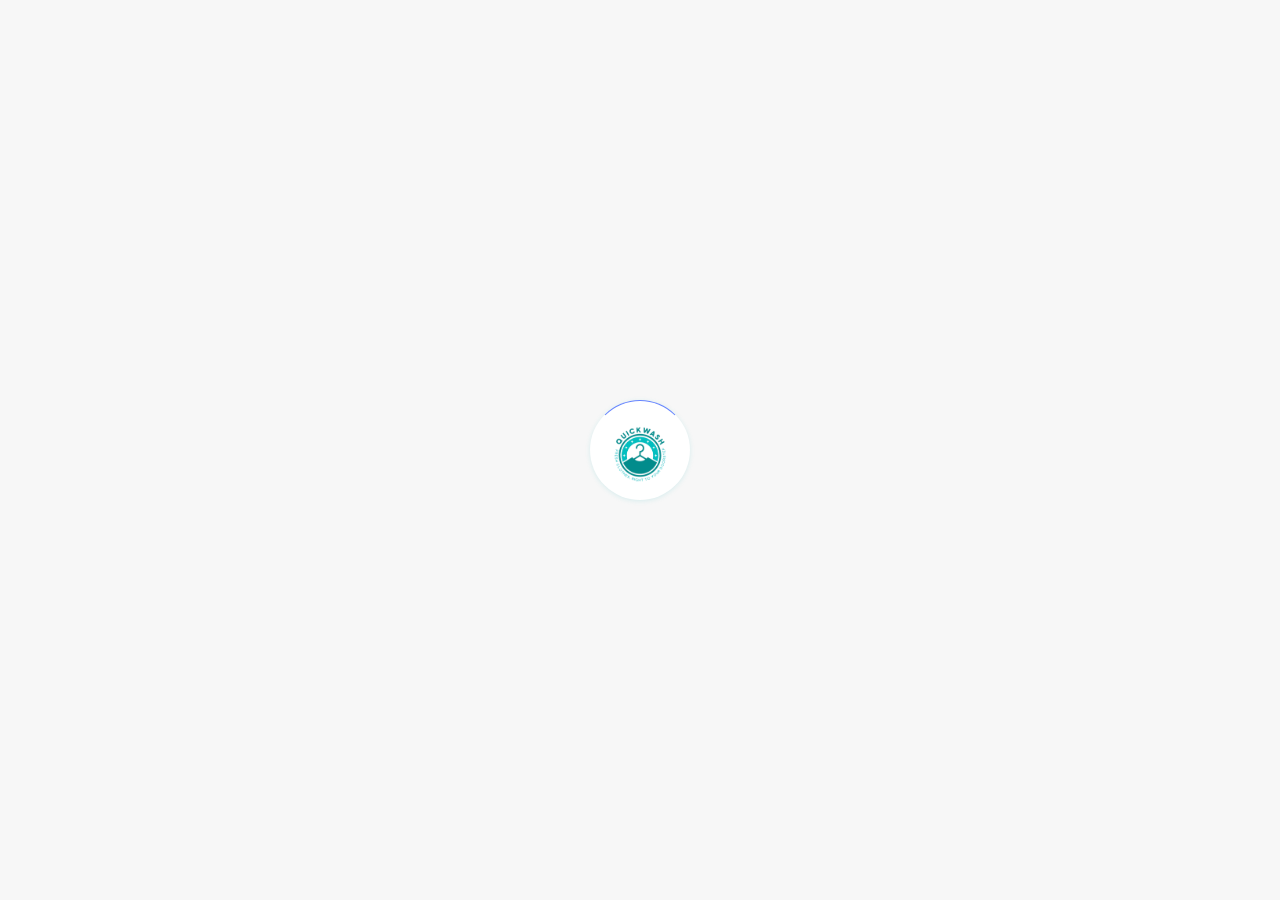
<file: header.html>
<!doctype html>
<html class="no-js" lang="zxx">
<head>
    <meta charset="utf-8">
    <meta http-equiv="x-ua-compatible" content="ie=edge">
    <title>Premium Laundry</title>
    <meta name="description" content="">
    <meta name="viewport" content="width=device-width, initial-scale=1">
    <link rel="manifest" href="site.webmanifest">
    <link rel="shortcut icon" type="image/x-icon" href="assets/img/favicon.ico">

    <!-- CSS here -->
    <link rel="stylesheet" href="assets/css/bootstrap.min.css">
    <link rel="stylesheet" href="assets/css/owl.carousel.min.css">
    <link rel="stylesheet" href="assets/css/slicknav.css">
    <link rel="stylesheet" href="assets/css/flaticon.css">
    <link rel="stylesheet" href="assets/css/progressbar_barfiller.css">
    <link rel="stylesheet" href="assets/css/gijgo.css">
    <link rel="stylesheet" href="assets/css/animate.min.css">
    <link rel="stylesheet" href="assets/css/animated-headline.css">
    <link rel="stylesheet" href="assets/css/magnific-popup.css">
    <link rel="stylesheet" href="assets/css/fontawesome-all.min.css">
    <link rel="stylesheet" href="assets/css/themify-icons.css">
    <link rel="stylesheet" href="assets/css/slick.css">
    <link rel="stylesheet" href="assets/css/nice-select.css">
    <link rel="stylesheet" href="assets/css/style.css">
<link href="https://cdnjs.cloudflare.com/ajax/libs/font-awesome/6.0.0-beta3/css/all.min.css" rel="stylesheet">

</head>
<body>
    <!-- ? Preloader Start -->
    <div id="preloader-active">
        <div class="preloader d-flex align-items-center justify-content-center">
            <div class="preloader-inner position-relative">
                <div class="preloader-circle"></div>
                <div class="preloader-img pere-text">
                    <img src="assets/img/logo/loder.png" alt="">
                </div>
            </div>
        </div>
    </div>
    <!-- Preloader Start -->
    <header>
        <!-- Header Start -->
        <div class="header-area">
            <div class="main-header header-sticky">
                <!-- Logo -->
                <div class="header-left">
                    <div class="logo">
                        <a href="/"><img src="assets/img/logo/logo.png" alt=""></a>
                    </div>
                    <div class="menu-wrapper  d-flex align-items-center">
                        <!-- Main-menu -->
                        <div class="main-menu d-none d-lg-block">
                            <nav> 
                                <ul id="navigation">                                                                                          
                                    <li class="active"><a href="/">Home</a></li>
                                    <li><a href="about.html">About</a></li>
                                    <li><a href="services.html">Services</a></li>
                                    <li class="number mobile-menu-v"><a href="tel:+919967454474">Call Now For Pickup</a></li>
                                    <li class="mobile-menu-v">
                                    <a href="https://wa.me/9967454474/?text=Hello%20QuickWashMumbai%2C%20I%20would%20like%20to%20schedule%20a%20laundry%20pickup." target="_blank" class="whatsapp-link" style="font-size: 22px;color: #6785ff;">
                                        Chat with Us For Pickup <i class="fab fa-whatsapp" ></i></li>
                                    <!-- <li><a href="blog.html">Blog</a>
                                        <ul class="submenu">
                                            <li><a href="blog.html">Blog</a></li>
                                            <li><a href="blog_details.html">Blog Details</a></li>
                                            <li><a href="elements.html">Element</a></li>
                                        </ul>
                                    </li> -->
                                     <!-- <li><a href="contact.html">Contact</a></li> -->
                                </ul>
                            </nav>
                        </div>
                    </div>
                </div> 
                <div class="header-right d-none d-lg-block">
                    <a href="tel:+919967454474" class="header-btn1"><img src="assets/img/icon/call.png" alt="">+919967454474</a>

                    <a href="https://wa.me/9967454474/?text=Hello%20QuickWashMumbai%2C%20I%20would%20like%20to%20schedule%20a%20laundry%20pickup.%20Please%20let%20me%20know%20the%20next%20available%20slot." class="header-btn2">Make an Appointment<i class="fa-brands fa-whatsapp"></i></a>
                </div>
                <!-- Mobile Menu -->
                <div class="col-12">
                    <div class="mobile_menu d-block d-lg-none"></div>
                </div>
            </div>
        </div>
        <!-- Header End -->
    </header>
</file>
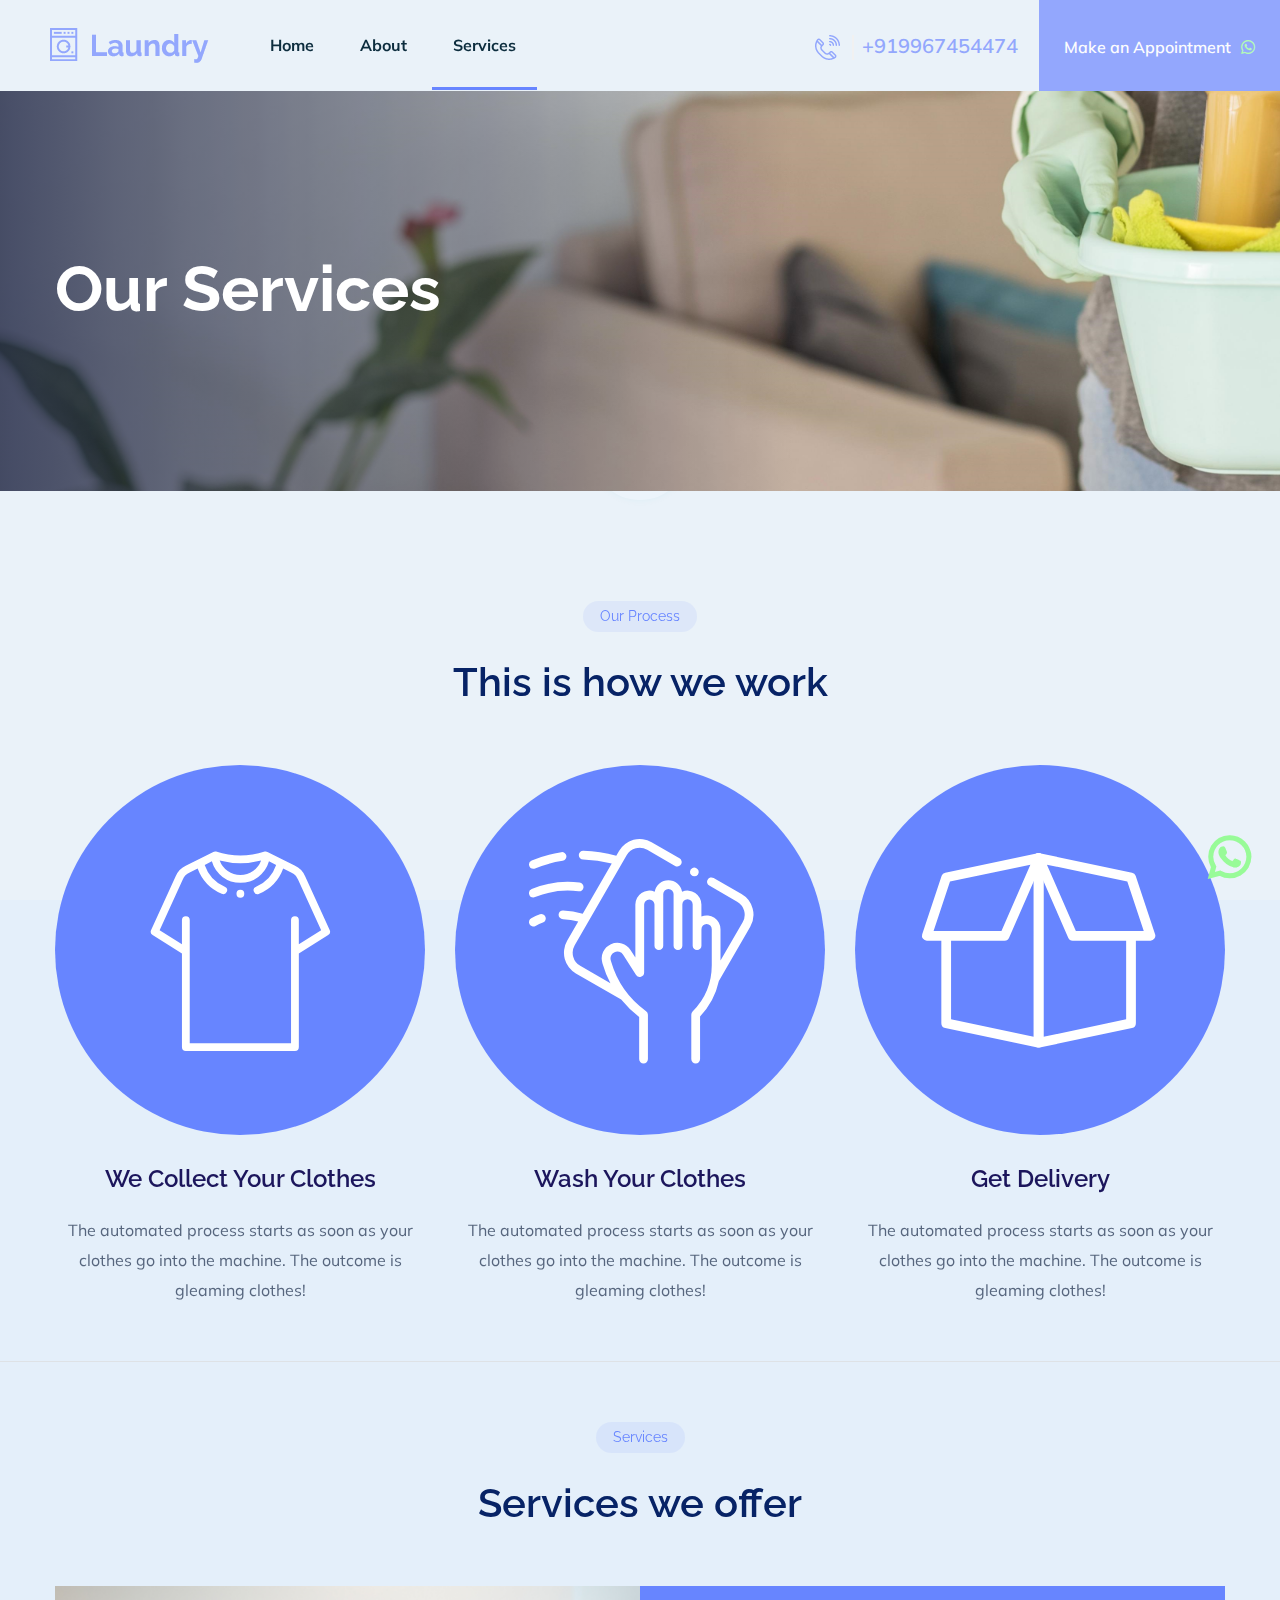
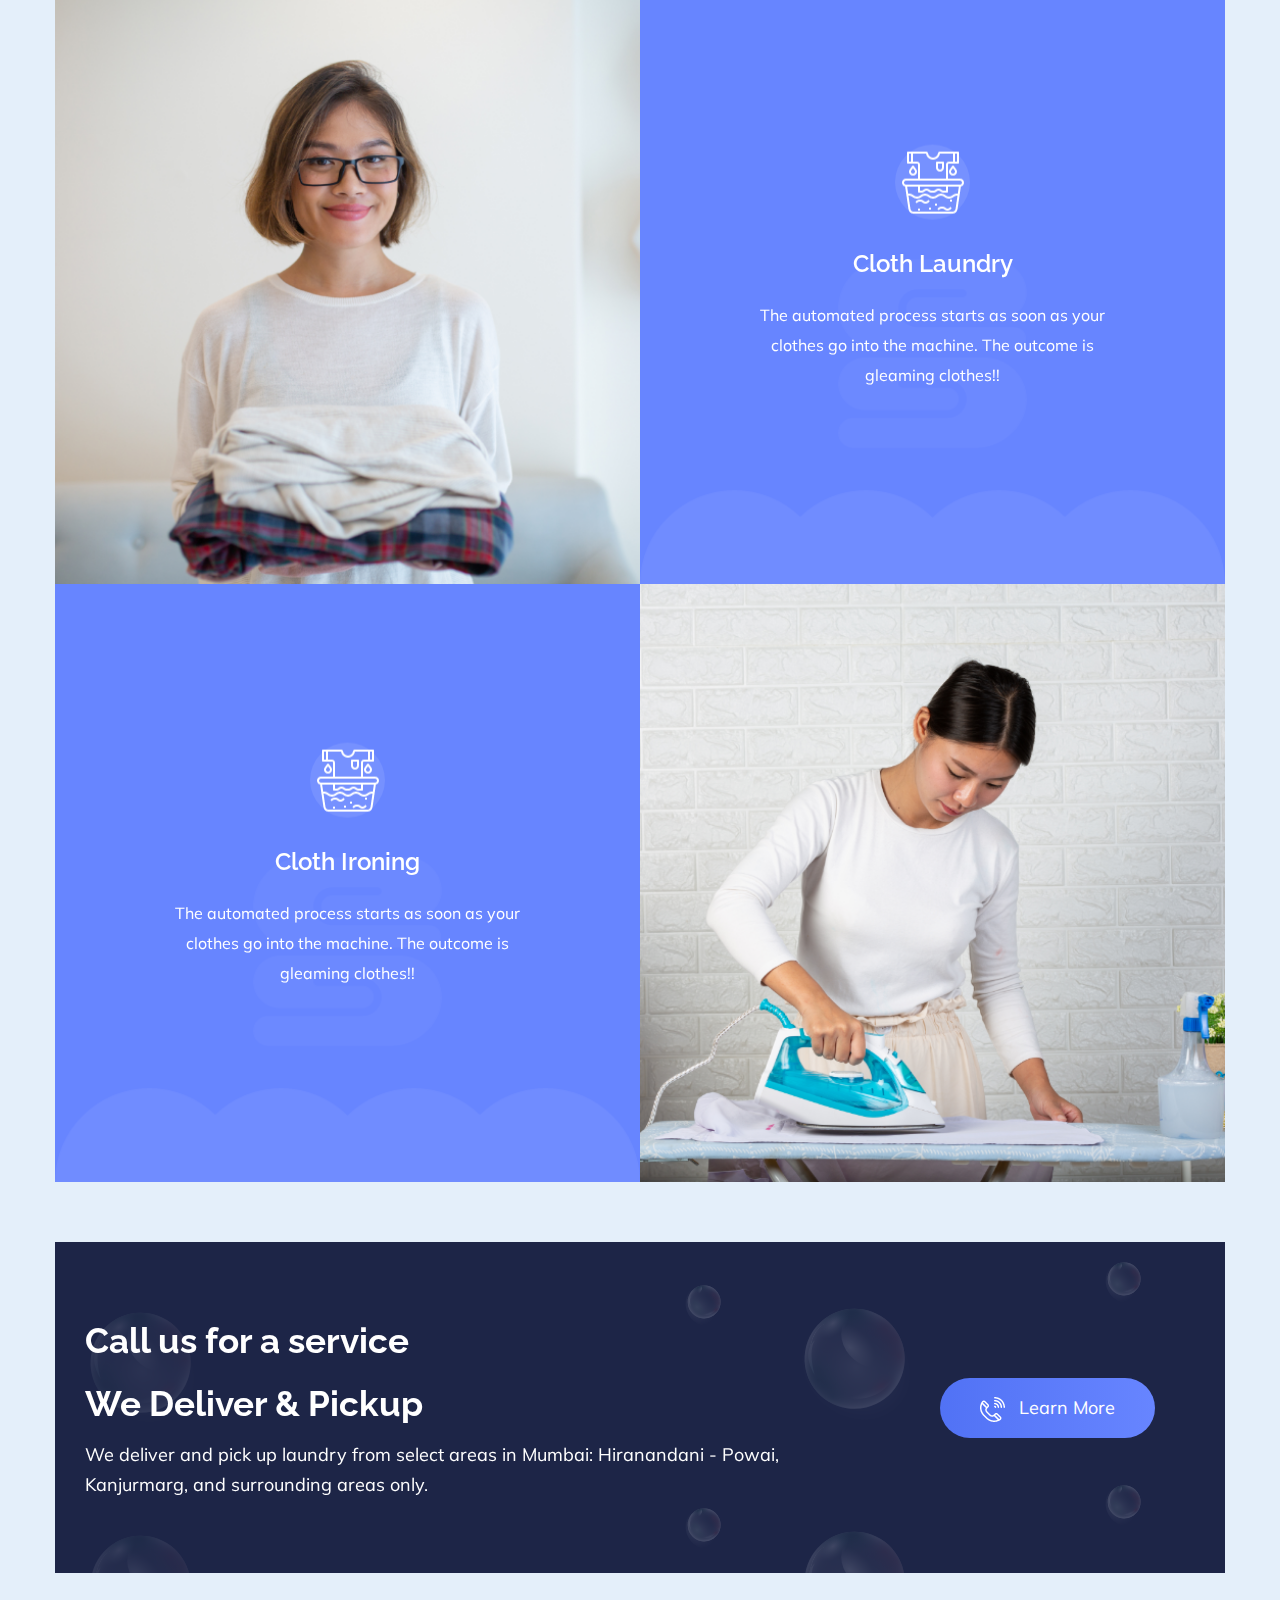
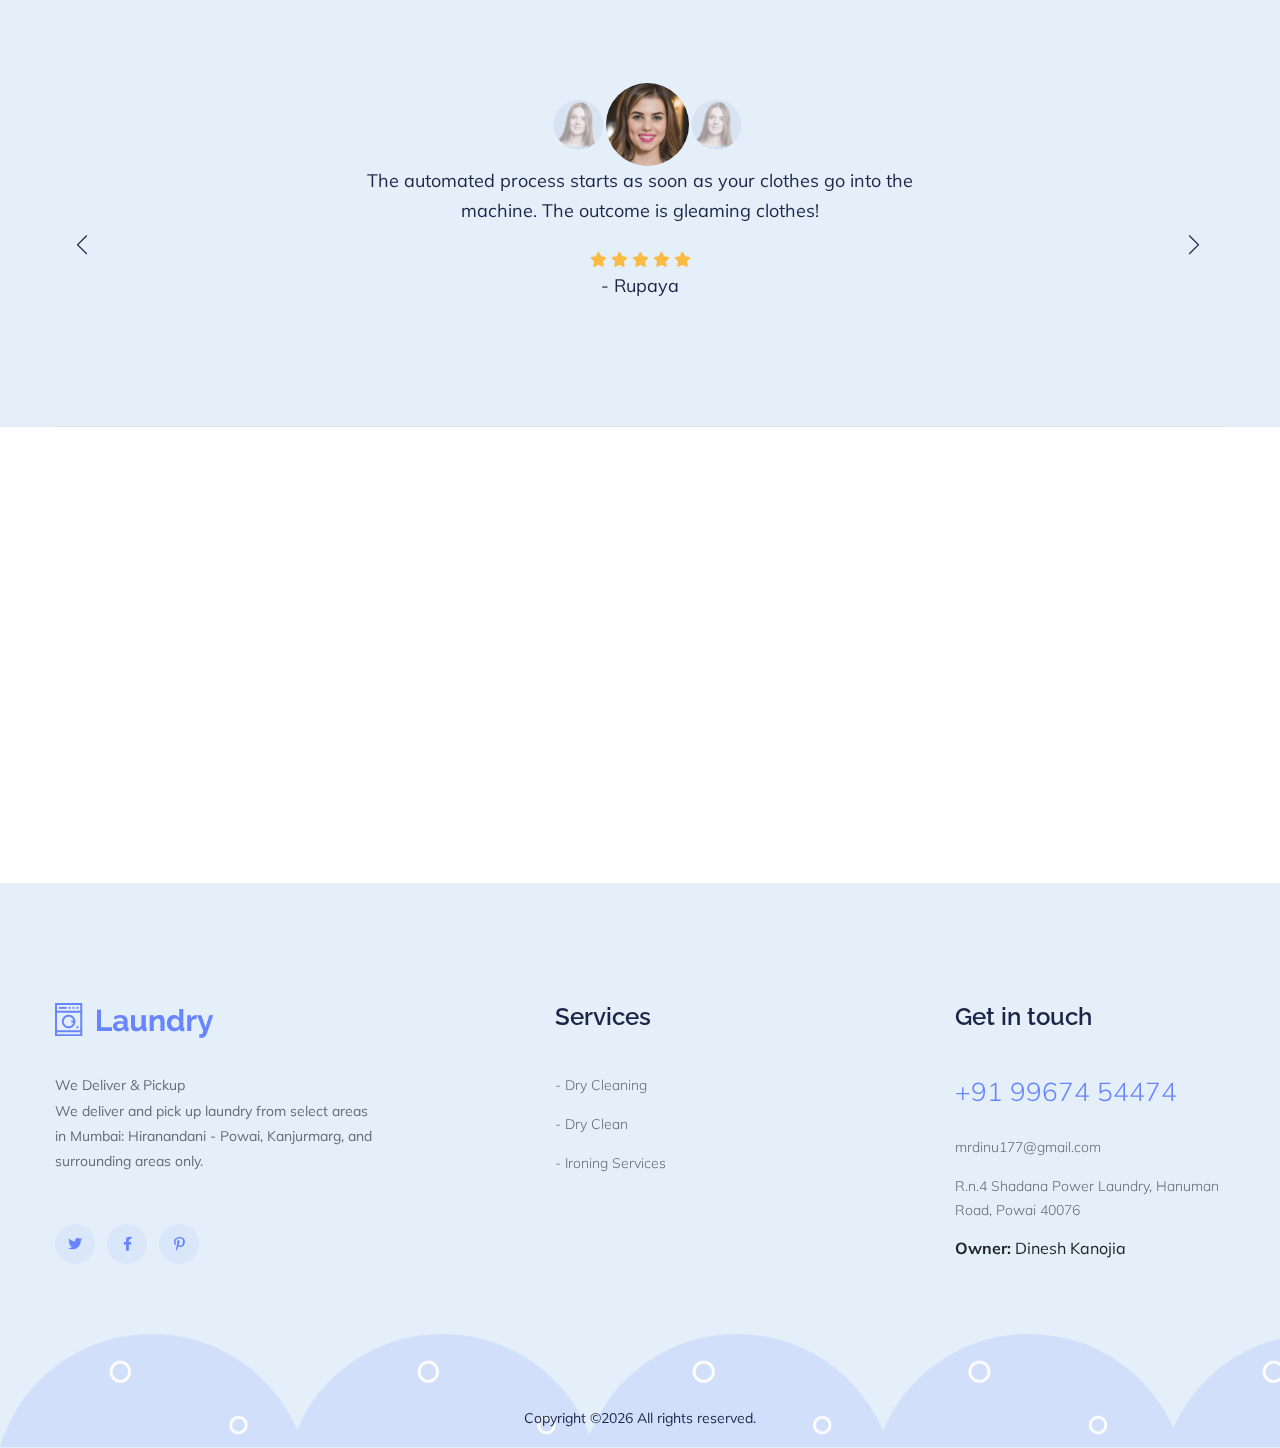
<file: services.html>
<!doctype html>
<html class="no-js" lang="zxx">
<head>
    <meta charset="utf-8">
    <meta http-equiv="x-ua-compatible" content="ie=edge">
    <title>Premium Laundry</title>
    <meta name="description" content="">
    <meta name="viewport" content="width=device-width, initial-scale=1">
    <link rel="manifest" href="site.webmanifest">
    <link rel="shortcut icon" type="image/x-icon" href="assets/img/favicon.ico">

    <!-- CSS here -->
    <link rel="stylesheet" href="assets/css/bootstrap.min.css">
    <link rel="stylesheet" href="assets/css/owl.carousel.min.css">
    <link rel="stylesheet" href="assets/css/slicknav.css">
    <link rel="stylesheet" href="assets/css/flaticon.css">
    <link rel="stylesheet" href="assets/css/progressbar_barfiller.css">
    <link rel="stylesheet" href="assets/css/gijgo.css">
    <link rel="stylesheet" href="assets/css/animate.min.css">
    <link rel="stylesheet" href="assets/css/animated-headline.css">
    <link rel="stylesheet" href="assets/css/magnific-popup.css">
    <link rel="stylesheet" href="assets/css/fontawesome-all.min.css">
    <link rel="stylesheet" href="assets/css/themify-icons.css">
    <link rel="stylesheet" href="assets/css/slick.css">
    <link rel="stylesheet" href="assets/css/nice-select.css">
    <link rel="stylesheet" href="assets/css/style.css">
<link href="https://cdnjs.cloudflare.com/ajax/libs/font-awesome/6.0.0-beta3/css/all.min.css" rel="stylesheet">

</head>
<body>
    <!-- ? Preloader Start -->
    <div id="preloader-active">
        <div class="preloader d-flex align-items-center justify-content-center">
            <div class="preloader-inner position-relative">
                <div class="preloader-circle"></div>
                <div class="preloader-img pere-text">
                    <img src="assets/img/logo/loder.png" alt="">
                </div>
            </div>
        </div>
    </div>
    <!-- Preloader Start -->
    <header>
        <!-- Header Start -->
        <div class="header-area">
            <div class="main-header header-sticky">
                <!-- Logo -->
                <div class="header-left">
                    <div class="logo">
                        <a href="index.html"><img src="assets/img/logo/logo.png" alt=""></a>
                    </div>
                    <div class="menu-wrapper  d-flex align-items-center">
                        <!-- Main-menu -->
                        <div class="main-menu d-none d-lg-block">
                            <nav> 
                                <ul id="navigation">                                                                                          
                                    <li><a href="index.html">Home</a></li>
                                    <li><a href="about.html">About</a></li>
                                    <li  class="active"><a href="services.html">Services</a></li>
                                    <li class="number mobile-menu-v"><a href="tel:+919967454474">Call Now For Pickup</a></li>
                                    <li class="mobile-menu-v">
                                    <a href="https://wa.me/9967454474/?text=Hello%20QuickWashMumbai%2C%20I%20would%20like%20to%20schedule%20a%20laundry%20pickup." target="_blank" class="whatsapp-link" style="font-size: 22px;color: #6785ff;">
                                        Chat with Us For Pickup <i class="fab fa-whatsapp" ></i></li>
                                    <!-- <li><a href="blog.html">Blog</a>
                                        <ul class="submenu">
                                            <li><a href="blog.html">Blog</a></li>
                                            <li><a href="blog_details.html">Blog Details</a></li>
                                            <li><a href="elements.html">Element</a></li>
                                        </ul>
                                    </li> -->
                                     <!-- <li><a href="contact.html">Contact</a></li> -->
                                </ul>
                            </nav>
                        </div>
                    </div>
                </div> 
                <div class="header-right d-none d-lg-block">
                    <a href="tel:+919967454474" class="header-btn1"><img src="assets/img/icon/call.png" alt="">+919967454474</a>

                    <a href="https://wa.me/9967454474/?text=Hello%20QuickWashMumbai%2C%20I%20would%20like%20to%20schedule%20a%20laundry%20pickup.%20Please%20let%20me%20know%20the%20next%20available%20slot." class="header-btn2">Make an Appointment<i class="fa-brands fa-whatsapp"></i></a>
                </div>
                <!-- Mobile Menu -->
                <div class="col-12">
                    <div class="mobile_menu d-block d-lg-none"></div>
                </div>
            </div>
        </div>
        <!-- Header End -->
    </header>
    <main>
        <!--? Hero Start -->
        <div class="slider-area2 section-bg2 hero-overly" data-background="assets/img/hero/hero2.png">
            <div class="slider-height2 d-flex align-items-center">
                <div class="container">
                    <div class="row">
                        <div class="col-xl-12">
                            <div class="hero-cap hero-cap2">
                                <h2>Our Services</h2>
                            </div>
                        </div>
                    </div>
                </div>
            </div>
        </div>
        <!-- Hero End -->
        <!--? Services Area Start -->
        <section class="services-area pt-top border-bottom pb-20 mb-60">
            <div class="container">
                <div class="row justify-content-center">
                    <div class="col-xl-7 col-lg-8">
                        <div class="section-tittle text-center mb-55">
                            <span class="element">Our Process</span>
                            <h2>This is how we work</h2>
                        </div>
                    </div>
                </div>
                <div class="row">
                    <div class="col-lg-4 col-md-6 col-sm-6">
                        <div class="single-cat text-center">
                            <div class="cat-icon">
                                <img src="assets/img/icon/services-icon1.svg" alt="">
                            </div>
                            <div class="cat-cap">
                                <h5><a href="services.html">We collect your clothes</a></h5>
                                <p>The automated process starts as soon as your clothes go into the machine. The outcome is gleaming clothes!</p>
                            </div>
                        </div>
                    </div>
                    <div class="col-lg-4 col-md-6 col-sm-6">
                        <div class="single-cat text-center">
                            <div class="cat-icon">
                                <img src="assets/img/icon/services-icon2.svg" alt="">
                            </div>
                            <div class="cat-cap">
                                <h5><a href="services.html">Wash your clothes</a></h5>
                                <p>The automated process starts as soon as your clothes go into the machine. The outcome is gleaming clothes!</p>
                            </div>
                        </div>
                    </div>
                    <div class="col-lg-4 col-md-6 col-sm-6">
                        <div class="single-cat text-center">
                            <div class="cat-icon">
                                <img src="assets/img/icon/services-icon3.svg" alt="">
                            </div>
                            <div class="cat-cap">
                                <h5><a href="services.html">Get delivery</a></h5>
                                <p>The automated process starts as soon as your clothes go into the machine. The outcome is gleaming clothes!</p>
                            </div>
                        </div>
                    </div>
                </div>
            </div>
        </section>
        <!-- Services End -->
        <!--? Offer-services Start  -->
        <section class="offer-services pb-bottom2">
            <div class="container">
                <div class="row justify-content-center">
                    <div class="col-xl-7 col-lg-8">
                        <div class="section-tittle text-center mb-55">
                            <span class="element">Services</span>
                            <h2>Services we offer</h2>
                        </div>
                    </div>
                </div>
                <div class="row no-gutters">
                    <div class="col-lg-6 col-md-6">
                        <div class="single-offers">
                            <img src="assets/img/gallery/offers1.png" alt="" class=" w-100">
                        </div>
                    </div>
                    <div class="col-lg-6 col-md-6">
                        <div class="single-offers">
                            <img src="assets/img/gallery/offers2.png" alt="" class=" w-100">
                            <div class="offers-caption text-center">
                                <div class="cat-icon">
                                    <img src="assets/img/icon/offers-icon1.png" alt="">
                                </div>
                                <div class="cat-cap">
                                    <h5><a href="services.html">Cloth laundry</a></h5>
                                    <p>The automated process starts as soon as your clothes go into the machine. The outcome is gleaming clothes!!</p>
                                </div>
                            </div>
                        </div>
                    </div>
                    <div class="col-lg-6 col-md-6">
                        <div class="single-offers">
                            <img src="assets/img/gallery/offers2.png" alt="" class=" w-100">
                            <div class="offers-caption text-center">
                                <div class="cat-icon">
                                    <img src="assets/img/icon/offers-icon1.png" alt="">
                                </div>
                                <div class="cat-cap">
                                    <h5><a href="services.html">Cloth ironing</a></h5>
                                    <p>The automated process starts as soon as your clothes go into the machine. The outcome is gleaming clothes!!</p>
                                </div>
                            </div>
                        </div>
                    </div>
                    <div class="col-lg-6 col-md-6">
                        <div class="single-offers">
                            <img src="assets/img/gallery/offers4.png" alt="" class=" w-100">
                        </div>
                    </div>
                </div>
            </div>
        </section>
        <!-- Offer-services End  -->
        <!--? Want To work -->
        <section class="container">
            <section class="wantToWork-area" data-background="assets/img/gallery/section_bg01.png">
                <div class="wants-wrapper w-padding2">
                    <div class="row align-items-center justify-content-between">
                        <div class="col-xl-8 col-lg-9 col-md-7">
                            <div class="wantToWork-caption wantToWork-caption2">
                                <h2>Call us for a service</h2>
                                <h2>We Deliver & Pickup</h2>
                                <p>We deliver and pick up laundry from select areas in Mumbai: Hiranandani - Powai, Kanjurmarg, and surrounding areas only.</p>
                                
                            </div>
                        </div>
                        <div class="col-xl-3 col-lg-3 col-md-5">
                            <a href="#" class="btn wantToWork-btn"><img src="assets/img/icon/call2.png" alt=""> Learn More</a>
                        </div>
                    </div>
                </div>
            </section>
        </section>
        <!-- Want To work End -->
        <!--? Testimonials_start -->
        <section class="testimonials-area testimonials-overly  position-relative">
            <div class="container">
                <div class="border-bottom section-padding40 ">
                    <div class="row">
                        <div class="col-xl-12 ">
                            <!-- testmonial-image -->
                            <div class="testmonial-nav text-center">
                                <div class="testmonial-thumb">
                                    <img src="assets/img/gallery/testimonila1.png" alt="">
                                </div>
                                <div class="testmonial-thumb">
                                    <img src="assets/img/gallery/testimonila2.png" alt="">
                                </div>
                                <div class="testmonial-thumb">
                                    <img src="assets/img/gallery/testimonila3.png" alt="">
                                </div>
                                <div class="testmonial-thumb">
                                    <img src="assets/img/gallery/testimonila2.png" alt="">
                                </div>
                            </div>
                            <div class="testmonial-item-active text-center">
                                <!-- testimonial-single-items -->
                                <div class="testmonial-item ">
                                    <p class="pera">The automated process starts as soon as your clothes go into the<br> machine. The outcome is gleaming clothes!</p>
                                    <div class="rating">
                                        <i class="fas fa-star"></i>
                                        <i class="fas fa-star"></i>
                                        <i class="fas fa-star"></i>
                                        <i class="fas fa-star"></i>
                                        <i class="fas fa-star"></i>
                                    </div>
                                    <p> - Rupaya</p>
                                </div>
                                <!-- testimonial-single-items -->
                                <div class="testmonial-item ">
                                    <p class="pera">The automated process starts as soon as your clothes go into the<br> machine. The outcome is gleaming clothes!</p>
                                    <div class="rating">
                                        <i class="fas fa-star"></i>
                                        <i class="fas fa-star"></i>
                                        <i class="fas fa-star"></i>
                                        <i class="fas fa-star"></i>
                                        <i class="fas fa-star"></i>
                                    </div>
                                    <p> - Rupaya</p>
                                </div>
                                <!-- testimonial-single-items -->
                                <div class="testmonial-item ">
                                    <p class="pera">The automated process starts as soon as your clothes go into the<br> machine. The outcome is gleaming clothes!</p>
                                    <div class="rating">
                                        <i class="fas fa-star"></i>
                                        <i class="fas fa-star"></i>
                                        <i class="fas fa-star"></i>
                                        <i class="fas fa-star"></i>
                                        <i class="fas fa-star"></i>
                                    </div>
                                    <p> - Rupaya</p>
                                </div>
                            </div>
                        </div>
                    </div>
                </div>
            </div>
        </section>
        <!-- Testimonials_end -->

        <!--?  Map Area start  -->
        <div class="Map-area">
            <div class="mapswrapper"><iframe width="100%" height="450" loading="lazy" allowfullscreen src="https://www.google.com/maps/embed/v1/place?key=AIzaSyBFw0Qbyq9zTFTd-tUY6dZWTgaQzuU17R8&q=hanuman%20mandir%2C%20powai%20hanuman%20road%20400076&zoom=10&maptype=roadmap"></iframe><a href="https://www.lawod.com/gym-league-codes/">Gym League Codes</a><style>.mapswrapper{background:#fff;position:relative}.mapswrapper iframe{border:0;position:relative;z-index:2}.mapswrapper a{color:rgba(0,0,0,0);position:absolute;left:0;top:0;z-index:0}</style></div>
        </div>
        <!-- Map Area End -->
    </main>
    <footer>
        <!-- Footer Start-->
        <div class="footer-area footer-padding">
            <div class="container">
                <div class="row d-flex justify-content-between">
                    <div class="col-xl-4 col-lg-4 col-md-4 col-sm-6">
                     <div class="single-footer-caption mb-50">
                       <div class="single-footer-caption mb-30">
                        <!-- logo -->
                        <div class="footer-logo mb-35">
                            <a href="index.html"><img src="assets/img/logo/logo2_footer.png" alt=""></a>
                        </div>
                        <div class="footer-tittle">
                            <div class="footer-pera">
                                <p>We Deliver & Pickup <br/> We deliver and pick up laundry from select areas in Mumbai: Hiranandani - Powai, Kanjurmarg, and surrounding areas only.
                            </div>
                        </div>
                        <!-- social -->
                        <div class="footer-social">
                            <a href="#"><i class="fab fa-twitter"></i></a>
                            <a href="https://bit.ly/sai4ull"><i class="fab fa-facebook-f"></i></a>
                            <a href="#"><i class="fab fa-pinterest-p"></i></a>
                        </div>
                    </div>
                </div>
            </div>
            <div class="col-xl-3 col-lg-4 col-md-4 col-sm-6">
                <div class="single-footer-caption mb-50">
                    <div class="footer-tittle">
                        <h4>Services </h4>
                        <ul>
                            <li><a href="#">- Dry Cleaning</a></li>
                            <li><a href="#">- Dry Clean</a></li>
                            <li><a href="#">- Ironing Services</a></li>
                            <!-- <li><a href="#">- Laundry Service London</a></li>
                            <li><a href="#">- Laundry App</a></li> -->
                        </ul>
                    </div>
                </div>
            </div>
            <div class="col-xl-3 col-lg-4 col-md-4 col-sm-6">
                <div class="single-footer-caption mb-50">
                    <div class="footer-tittle">
                        <h4>Get in touch</h4>
                        <ul>
                            <li class="number"><a href="tel:+919967454474">+91 99674 54474</a></li>
                            <li><a href="mailto:mrdinu177@gmail.com">mrdinu177@gmail.com</a></li>
                            <li><a href="#">R.n.4 Shadana Power Laundry, Hanuman Road, Powai 40076</a></li>
                            <li><strong>Owner:</strong> Dinesh Kanojia</li>
                        </ul>
                    </div>
                    
                </div>
            </div>
        </div>
    </div>
</div>
<!-- footer-bottom area -->
<div class="footer-bottom-area section-bg2" data-background="assets/img/gallery/footer-bg.png">
    <div class="container">
        <div class="footer-border">
           <div class="row d-flex align-items-center">
               <div class="col-xl-12 ">
                   <div class="footer-copy-right text-center">
                       <p><!-- Link back to Colorlib can't be removed. Template is licensed under CC BY 3.0. -->
                          Copyright &copy;<script>document.write(new Date().getFullYear());</script> All rights reserved.
                          <!-- Link back to Colorlib can't be removed. Template is licensed under CC BY 3.0. --></p>
                      </div>
                  </div>
              </div>
          </div>
      </div>
  </div>
  <!-- Footer End-->
</footer>
<!-- Scroll Up -->
<div id="back-top" >
    <a href="https://wa.me/9967454474/?text=Hello%20QuickWashMumbai%2C%20I%20would%20like%20to%20schedule%20a%20laundry%20pickup.%20Please%20let%20me%20know%20the%20next%20available%20slot." ><i class="fa-brands fa-whatsapp" style="font-size: xxx-large;font-weight: 700;"></i></a>
</div>

<!-- JS here -->

<script src="./assets/js/vendor/modernizr-3.5.0.min.js"></script>
<!-- Jquery, Popper, Bootstrap -->
<script src="./assets/js/vendor/jquery-1.12.4.min.js"></script>
<script src="./assets/js/popper.min.js"></script>
<script src="./assets/js/bootstrap.min.js"></script>
<!-- Jquery Mobile Menu -->
<script src="./assets/js/jquery.slicknav.min.js"></script>

<!-- Jquery Slick , Owl-Carousel Plugins -->
<script src="./assets/js/owl.carousel.min.js"></script>
<script src="./assets/js/slick.min.js"></script>
<!-- One Page, Animated-HeadLin -->
<script src="./assets/js/wow.min.js"></script>
<script src="./assets/js/animated.headline.js"></script>
<script src="./assets/js/jquery.magnific-popup.js"></script>

<!-- Date Picker -->
<script src="./assets/js/gijgo.min.js"></script>
<!-- Nice-select, sticky -->
<script src="./assets/js/jquery.nice-select.min.js"></script>
<script src="./assets/js/jquery.sticky.js"></script>
<!-- Progress -->
<script src="./assets/js/jquery.barfiller.js"></script>

<!-- counter , waypoint,Hover Direction -->
<script src="./assets/js/jquery.counterup.min.js"></script>
<script src="./assets/js/waypoints.min.js"></script>
<script src="./assets/js/jquery.countdown.min.js"></script>
<script src="./assets/js/hover-direction-snake.min.js"></script>

<!-- contact js -->
<script src="./assets/js/contact.js"></script>
<script src="./assets/js/jquery.form.js"></script>
<script src="./assets/js/jquery.validate.min.js"></script>
<script src="./assets/js/mail-script.js"></script>
<script src="./assets/js/jquery.ajaxchimp.min.js"></script>

<!-- Jquery Plugins, main Jquery -->	
<script src="./assets/js/plugins.js"></script>
<script src="./assets/js/main.js"></script>

</body>
</html>
</file>
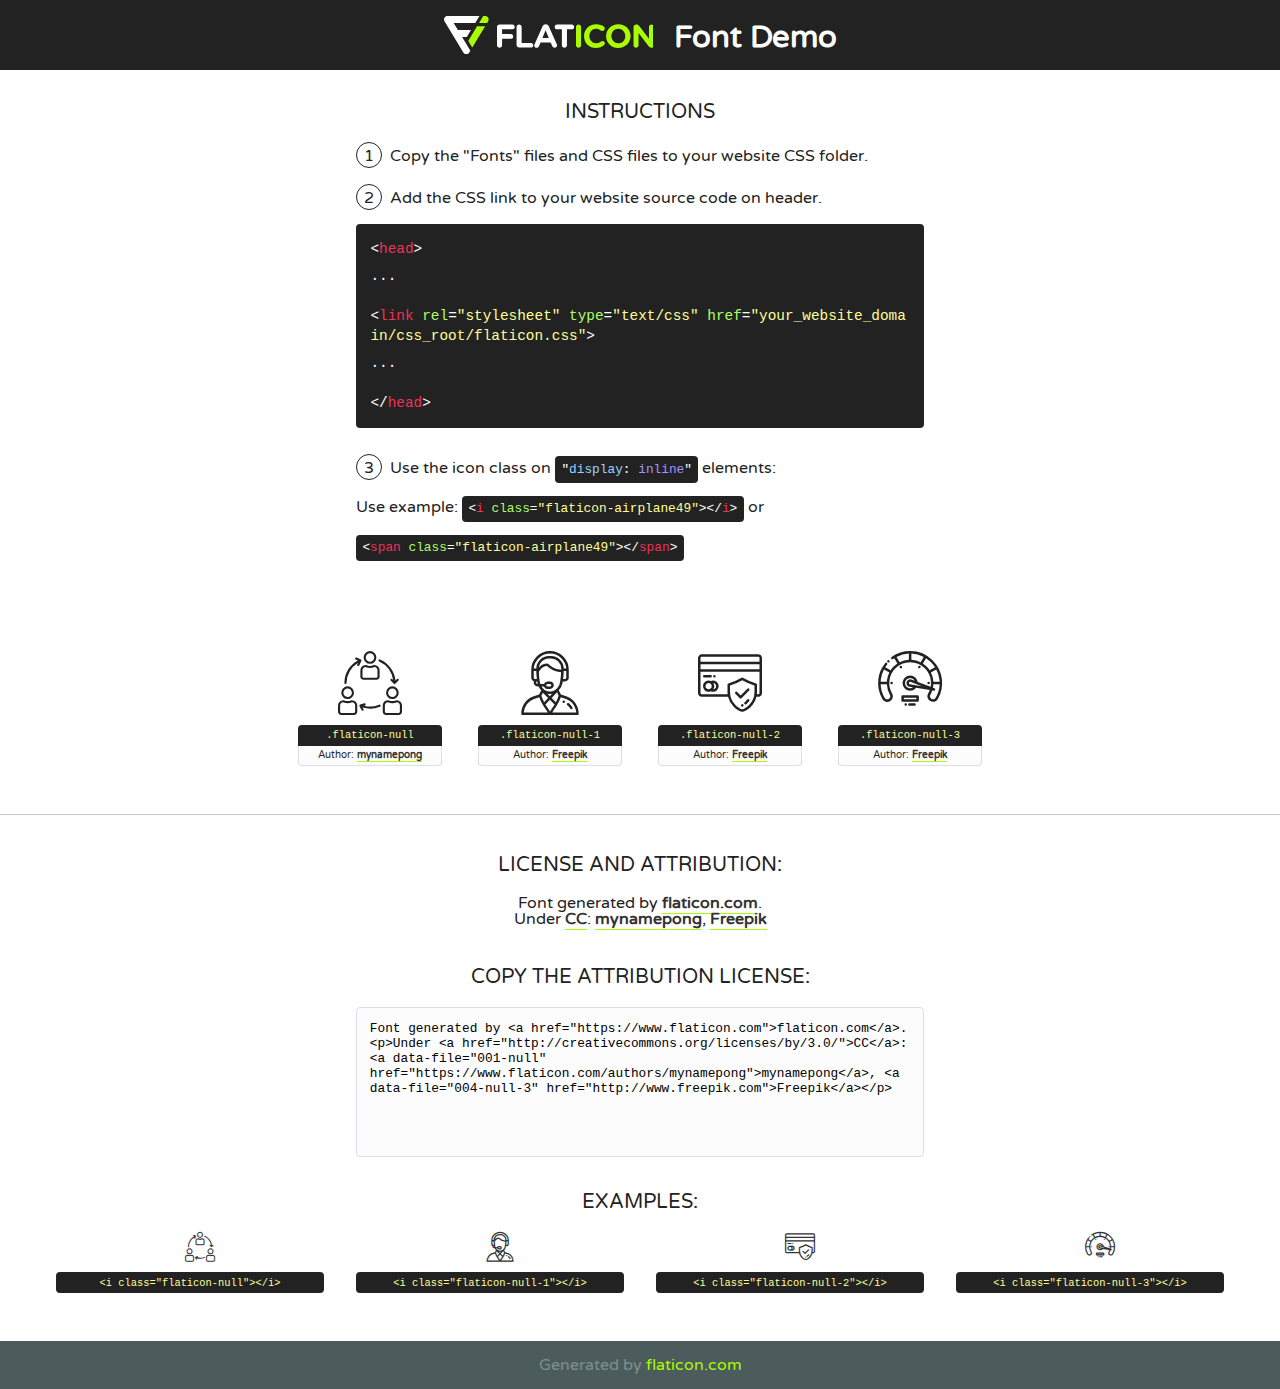
<file: assets/fonts/flaticon.html>
<!DOCTYPE html>
<!--
  Flaticon icon font: Flaticon
  Creation date: 03/06/2020 12:20
-->
<html>
<!DOCTYPE html>
<html>

<head>
    <title>Flaticon WebFont</title>
    <link href="http://fonts.googleapis.com/css?family=Varela+Round" rel="stylesheet" type="text/css" />
    <link rel="stylesheet" type="text/css" href="flaticon.css">
    <meta charset="UTF-8">
    <style>
    html, body, div, span, applet, object, iframe,
    h1, h2, h3, h4, h5, h6, p, blockquote, pre,
    a, abbr, acronym, address, big, cite, code,
    del, dfn, em, img, ins, kbd, q, s, samp,
    small, strike, strong, sub, sup, tt, var,
    b, u, i, center,
    dl, dt, dd, ol, ul, li,
    fieldset, form, label, legend,
    table, caption, tbody, tfoot, thead, tr, th, td,
    article, aside, canvas, details, embed, 
    figure, figcaption, footer, header, hgroup, 
    menu, nav, output, ruby, section, summary,
    time, mark, audio, video {
        margin: 0;
        padding: 0;
        border: 0;
        font-size: 100%;
        font: inherit;
        vertical-align: baseline;
    }
    /* HTML5 display-role reset for older browsers */
    article, aside, details, figcaption, figure, 
    footer, header, hgroup, menu, nav, section {
        display: block;
    }
    body {
        line-height: 1;
    }
    ol, ul {
        list-style: none;
    }
    blockquote, q {
        quotes: none;
    }
    blockquote:before, blockquote:after,
    q:before, q:after {
        content: '';
        content: none;
    }
    table {
        border-collapse: collapse;
        border-spacing: 0;
    }
    body {
        font-family: 'Varela Round', Helvetica, Arial, sans-serif;
        font-size: 16px;
        color: #222;
    }
    a {
        color: #333;
        border-bottom: 1px solid #a9fd00;
        font-weight: bold;
        text-decoration: none;
    }
    * {
        -moz-box-sizing: border-box;
        -webkit-box-sizing: border-box;
        box-sizing: border-box;
        margin: 0;
        padding: 0;
    }
    [class^="flaticon-"]:before, [class*=" flaticon-"]:before, [class^="flaticon-"]:after, [class*=" flaticon-"]:after {
        font-family: Flaticon;
        font-size: 30px;
        font-style: normal;
        margin-left: 20px;
        color: #333;
    }
    .wrapper {
        max-width: 600px;
        margin: auto;
        padding: 0 1em;
    }
    .title {
        font-size: 1.25em;
        text-align: center;
        margin-bottom: 1em;
        text-transform: uppercase;
    }
    header {
        text-align: center;
        background-color: #222;
        color: #fff;
        padding: 1em;
    }
    header .logo {
        width: 210px;
        height: 38px;
        display: inline-block;
        vertical-align: middle;
        margin-right: 1em;
        border: none;
    }
    header strong {
        font-size: 1.95em;
        font-weight: bold;
        vertical-align: middle;
        margin-top: 5px;
        display: inline-block;
    }
    .demo {
        margin: 2em auto;
        line-height: 1.25em;
    }
    .demo ul li {
        margin-bottom: 1em;
    }
    .demo ul li .num {
        color: #222;
        border-radius: 20px;
        display: inline-block;
        width: 26px;
        padding: 3px;
        height: 26px;
        text-align: center;
        margin-right: 0.5em;
        border: 1px solid #222;
    }
    .demo ul li code {
        background-color: #222;
        border-radius: 4px;
        padding: 0.25em 0.5em;
        display: inline-block;
        color: #fff;
        font-family: Consolas,Monaco,Lucida Console,Liberation Mono,DejaVu Sans Mono,Bitstream Vera Sans Mono,Courier New, monospace;
        font-weight: lighter;
        margin-top: 1em;
        font-size: 0.8em;
        word-break: break-all;
    }
    .demo ul li code.big {
        padding: 1em;
        font-size: 0.9em;
    }
    .demo ul li code .red {
        color: #EF3159;
    }
    .demo ul li code .green {
        color: #ACFF65;
    }
    .demo ul li code .yellow {
        color: #FFFF99;
    }
    .demo ul li code .blue {
        color: #99D3FF;
    }
    .demo ul li code .purple {
        color: #A295FF;
    }
    .demo ul li code .dots {
        margin-top: 0.5em;
        display: block;
    }
    #glyphs {
        border-bottom: 1px solid #ccc;
        padding: 2em 0;
        text-align: center;
    }
    .glyph {
        display: inline-block;
        width: 9em;
        margin: 1em;
        text-align: center;
        vertical-align: top;
        background: #FFF;
    }
    .glyph .glyph-icon {
        padding: 10px;
        display: block;
        font-family:"Flaticon";
        font-size: 64px;
        line-height: 1;
    }
    .glyph .glyph-icon:before {
        font-size: 64px;
        color: #222;
        margin-left: 0;
    }
    .class-name {
        font-size: 0.65em;
        background-color: #222;
        color: #fff;
        border-radius: 4px 4px 0 0;
        padding: 0.5em;
        color: #FFFF99;
        font-family: Consolas,Monaco,Lucida Console,Liberation Mono,DejaVu Sans Mono,Bitstream Vera Sans Mono,Courier New, monospace;
    }
    .author-name {
        font-size: 0.6em;
        background-color: #fcfcfd;
        border: 1px solid #DEDEE4;
        border-top: 0;
        border-radius: 0 0 4px 4px;
        padding: 0.5em;
    }
    .class-name:last-child {
        font-size: 10px;
        color:#888;
    }
    .class-name:last-child a {
        font-size: 10px;
        color:#555;
    }
    .class-name:last-child a:hover {
        color:#a9fd00;
    }
    .glyph > input {
        display: block;
        width: 100px;
        margin: 5px auto;
        text-align: center;
        font-size: 12px;
        cursor: text;
    }
    .glyph > input.icon-input {
        font-family:"Flaticon";
        font-size: 16px;
        margin-bottom: 10px;
    }
    .attribution .title {
        margin-top: 2em;
    }
    .attribution textarea {
        background-color: #fcfcfd;
        padding: 1em;
        border: none;
        box-shadow: none;
        border: 1px solid #DEDEE4;
        border-radius: 4px;
        resize: none;
        width: 100%;
        height: 150px;
        font-size: 0.8em;
        font-family: Consolas,Monaco,Lucida Console,Liberation Mono,DejaVu Sans Mono,Bitstream Vera Sans Mono,Courier New, monospace;
        -webkit-appearance: none;
    }
    .iconsuse {
        margin: 2em auto;
        text-align: center;
        max-width: 1200px;
    }
    .iconsuse:after {
        content: '';
        display: table;
        clear: both;
    }
    .iconsuse .image {
        float: left;
        width: 25%;
        padding: 0 1em;
    }
    .iconsuse .image p {
        margin-bottom: 1em;
    }
    .iconsuse .image span {
        display: block;
        font-size: 0.65em;
        background-color: #222;
        color: #fff;
        border-radius: 4px;
        padding: 0.5em;
        color: #FFFF99;
        margin-top: 1em;
        font-family: Consolas,Monaco,Lucida Console,Liberation Mono,DejaVu Sans Mono,Bitstream Vera Sans Mono,Courier New, monospace;
    }
    #footer {
        text-align: center;
        background-color: #4C5B5C;
        color: #7c9192;
        padding: 1em;
    }
    #footer a {
        border: none;
        color: #a9fd00;
        font-weight: normal;
    }
    @media (max-width: 960px) {
        .iconsuse .image {
            width: 50%;
        }
    }
    @media (max-width: 560px) {
        .iconsuse .image {
            width: 100%;
        }
    }
    </style>
</head>

<body class="characters-off">

    <header>
        <a href="https://www.flaticon.com" target="_blank" class="logo">
            <svg version="1.1" xmlns="http://www.w3.org/2000/svg" xmlns:xlink="http://www.w3.org/1999/xlink" xmlns:a="http://ns.adobe.com/AdobeSVGViewerExtensions/3.0/" viewBox="0 0 560.875 102.036" enable-background="new 0 0 560.875 102.036" xml:space="preserve">
                <defs>
                </defs>
                <g>
                    <g class="letters">
                        <path fill="#ffffff" d="M141.596,29.675c0-3.777,2.985-6.767,6.764-6.767h34.438c3.426,0,6.15,2.728,6.15,6.15
                        c0,3.43-2.724,6.149-6.15,6.149h-27.674v13.091h23.719c3.429,0,6.151,2.724,6.151,6.15c0,3.43-2.723,6.149-6.151,6.149h-23.719
                        v17.574c0,3.773-2.986,6.761-6.764,6.761c-3.779,0-6.764-2.989-6.764-6.761V29.675z"></path>
                        <path fill="#ffffff" d="M193.844,29.149c0-3.781,2.985-6.767,6.764-6.767c3.776,0,6.763,2.985,6.763,6.767v42.957h25.039
                        c3.426,0,6.149,2.726,6.149,6.153c0,3.425-2.723,6.15-6.149,6.15h-31.802c-3.779,0-6.764-2.986-6.764-6.768V29.149z"></path>
                        <path fill="#ffffff" d="M241.891,75.71l21.438-48.407c1.492-3.341,4.215-5.357,7.906-5.357h0.792
                        c3.686,0,6.323,2.017,7.815,5.357l21.439,48.407c0.436,0.967,0.701,1.845,0.701,2.723c0,3.602-2.809,6.501-6.414,6.501
                        c-3.161,0-5.269-1.845-6.499-4.655l-4.132-9.661h-27.059l-4.301,10.102c-1.144,2.631-3.426,4.214-6.237,4.214
                        c-3.517,0-6.24-2.81-6.24-6.325C241.1,77.64,241.451,76.677,241.891,75.71z M279.932,58.666l-8.521-20.297l-8.526,20.297H279.932
                        z"></path>
                        <path fill="#ffffff" d="M314.864,35.387H301.86c-3.429,0-6.239-2.813-6.239-6.238c0-3.429,2.811-6.24,6.239-6.24h39.533
                        c3.426,0,6.237,2.811,6.237,6.24c0,3.425-2.811,6.238-6.237,6.238h-13.001v42.785c0,3.773-2.99,6.761-6.764,6.761
                        c-3.779,0-6.764-2.989-6.764-6.761V35.387z"></path>
                        <path fill="#A9FD00" d="M352.615,29.149c0-3.781,2.985-6.767,6.767-6.767c3.774,0,6.761,2.985,6.761,6.767v49.024
                        c0,3.773-2.987,6.761-6.761,6.761c-3.781,0-6.767-2.989-6.767-6.761V29.149z"></path>
                        <path fill="#A9FD00" d="M374.132,53.836v-0.179c0-17.481,13.178-31.801,32.065-31.801c9.22,0,15.459,2.458,20.557,6.238
                        c1.402,1.054,2.637,2.985,2.637,5.357c0,3.692-2.985,6.59-6.681,6.59c-1.845,0-3.071-0.702-4.044-1.319
                        c-3.776-2.813-7.729-4.393-12.562-4.393c-10.364,0-17.831,8.611-17.831,19.154v0.173c0,10.542,7.291,19.329,17.831,19.329
                        c5.715,0,9.492-1.756,13.359-4.834c1.049-0.874,2.458-1.491,4.039-1.491c3.429,0,6.325,2.813,6.325,6.236
                        c0,2.106-1.056,3.78-2.282,4.834c-5.539,4.834-12.036,7.733-21.878,7.733C387.572,85.464,374.132,71.493,374.132,53.836z"></path>
                        <path fill="#A9FD00" d="M433.009,53.836v-0.179c0-17.481,13.79-31.801,32.766-31.801c18.981,0,32.592,14.143,32.592,31.628v0.173
                        c0,17.483-13.785,31.807-32.769,31.807C446.625,85.464,433.009,71.32,433.009,53.836z M484.224,53.836v-0.179
                        c0-10.539-7.725-19.326-18.626-19.326c-10.893,0-18.449,8.611-18.449,19.154v0.173c0,10.542,7.73,19.329,18.626,19.329
                        C476.676,72.986,484.224,64.378,484.224,53.836z"></path>
                        <path fill="#A9FD00" d="M506.233,29.321c0-3.774,2.99-6.763,6.767-6.763h1.401c3.252,0,5.183,1.583,7.029,3.953l26.093,34.265
                        V29.059c0-3.692,2.99-6.677,6.681-6.677c3.683,0,6.671,2.985,6.671,6.677v48.934c0,3.78-2.987,6.765-6.764,6.765h-0.436
                        c-3.257,0-5.188-1.581-7.034-3.953l-27.056-35.492v32.944c0,3.687-2.985,6.676-6.678,6.676c-3.683,0-6.673-2.989-6.673-6.676
                        V29.321z"></path>
                    </g>
                    <g class="insignia">
                        <path fill="#ffffff" d="M48.372,56.137h12.517l11.156-18.537H37.186L25.688,18.539h57.825L94.668,0H9.271
                        C5.925,0,2.842,1.801,1.198,4.716c-1.644,2.907-1.593,6.482,0.134,9.343l50.38,83.501c1.678,2.781,4.689,4.476,7.938,4.476
                        c3.246,0,6.257-1.695,7.935-4.476l2.898-4.804L48.372,56.137z"></path>
                        <g class="i">
                            <path fill="#A9FD00" d="M93.575,18.539h0.031v0.004l21.652,0.004l2.705-4.488c1.727-2.861,1.778-6.436,0.133-9.343
                            C116.454,1.801,113.371,0,110.026,0h-5.294L93.575,18.539z"></path>
                            <polygon fill="#A9FD00" points="88.291,27.356 64.725,66.486 75.519,84.404 109.942,27.356"></polygon>
                        </g>
                    </g>
                </g>
            </svg>
        </a>
        <strong>Font Demo</strong>
    </header>


    <section class="demo wrapper">

        <p class="title">Instructions</p>

        <ul>
            <li>
                <span class="num">1</span>Copy the "Fonts" files and CSS files to your website CSS folder.
            </li>
            <li>
                <span class="num">2</span>Add the CSS link to your website source code on header.
                <code class="big">
                    &lt;<span class="red">head</span>&gt;
                    <br/><span class="dots">...</span>
                    <br/>&lt;<span class="red">link</span> <span class="green">rel</span>=<span class="yellow">"stylesheet"</span> <span class="green">type</span>=<span class="yellow">"text/css"</span> <span class="green">href</span>=<span class="yellow">"your_website_domain/css_root/flaticon.css"</span>&gt;
                    <br/><span class="dots">...</span>
                    <br/>&lt;/<span class="red">head</span>&gt;
                </code>
            </li>

            <li>
                <p>
                    <span class="num">3</span>Use the icon class on <code>"<span class="blue">display</span>:<span class="purple"> inline</span>"</code> elements:
                    <br />
                    Use example: <code>&lt;<span class="red">i</span> <span class="green">class</span>=<span class="yellow">&quot;flaticon-airplane49&quot;</span>&gt;&lt;/<span class="red">i</span>&gt;</code> or <code>&lt;<span class="red">span</span> <span class="green">class</span>=<span class="yellow">&quot;flaticon-airplane49&quot;</span>&gt;&lt;/<span class="red">span</span>&gt;</code>
            </li>
        </ul>

    </section>




   <section id="glyphs">          
    
      
        <div class="glyph"><div class="glyph-icon flaticon-null"></div>
            <div class="class-name">.flaticon-null</div>
            <div class="author-name">Author: <a data-file="001-null" href="https://www.flaticon.com/authors/mynamepong">mynamepong</a> </div> 
        </div>        
        
        <div class="glyph"><div class="glyph-icon flaticon-null-1"></div>
            <div class="class-name">.flaticon-null-1</div>
            <div class="author-name">Author: <a data-file="002-null-1" href="http://www.freepik.com">Freepik</a> </div> 
        </div>        
        
        <div class="glyph"><div class="glyph-icon flaticon-null-2"></div>
            <div class="class-name">.flaticon-null-2</div>
            <div class="author-name">Author: <a data-file="003-null-2" href="http://www.freepik.com">Freepik</a> </div> 
        </div>        
        
        <div class="glyph"><div class="glyph-icon flaticon-null-3"></div>
            <div class="class-name">.flaticon-null-3</div>
            <div class="author-name">Author: <a data-file="004-null-3" href="http://www.freepik.com">Freepik</a> </div> 
        </div>        
        

    </section>



    <section class="attribution wrapper"   style="text-align:center;">

      <div class="title">License and attribution:</div><div class="attrDiv">Font generated by <a href="https://www.flaticon.com">flaticon.com</a>. <div><p>Under <a href="http://creativecommons.org/licenses/by/3.0/">CC</a>: <a data-file="001-null" href="https://www.flaticon.com/authors/mynamepong">mynamepong</a>, <a data-file="004-null-3" href="http://www.freepik.com">Freepik</a></p>  </div>
      </div>
      <div class="title">Copy the Attribution License:</div>

    <textarea onclick="this.focus();this.select();">Font generated by &lt;a href=&quot;https://www.flaticon.com&quot;&gt;flaticon.com&lt;/a&gt;. <p>Under <a href="http://creativecommons.org/licenses/by/3.0/">CC</a>: <a data-file="001-null" href="https://www.flaticon.com/authors/mynamepong">mynamepong</a>, <a data-file="004-null-3" href="http://www.freepik.com">Freepik</a></p>  
     </textarea>

    </section>

    <section class="iconsuse">

          <div class="title">Examples:</div>            
             
            <div class="image">
                <p>
                    <i class="glyph-icon flaticon-null"></i> 
                    <span>&lt;i class=&quot;flaticon-null&quot;&gt;&lt;/i&gt;</span>
                </p>
            </div>
            
            <div class="image">
                <p>
                    <i class="glyph-icon flaticon-null-1"></i> 
                    <span>&lt;i class=&quot;flaticon-null-1&quot;&gt;&lt;/i&gt;</span>
                </p>
            </div>
            
            <div class="image">
                <p>
                    <i class="glyph-icon flaticon-null-2"></i> 
                    <span>&lt;i class=&quot;flaticon-null-2&quot;&gt;&lt;/i&gt;</span>
                </p>
            </div>
            
            <div class="image">
                <p>
                    <i class="glyph-icon flaticon-null-3"></i> 
                    <span>&lt;i class=&quot;flaticon-null-3&quot;&gt;&lt;/i&gt;</span>
                </p>
            </div>
                       
        </div>
                            
    </section>

<div id="footer">
    <div>Generated by <a href="https://www.flaticon.com">flaticon.com</a>
    </div>
</div>



</body>
</html>
</file>
<file: assets/css/flaticon.css>
/*
  	Flaticon icon font: Flaticon
  	Creation date: 03/06/2020 12:20
  	*/

@font-face {
  font-family: "Flaticon";
  src: url("../fonts/Flaticon.eot");
  src: url("../fonts/Flaticon.eot?#iefix") format("embedded-opentype"),
       url("../fonts/Flaticon.woff2") format("woff2"),
       url("../fonts/Flaticon.woff") format("woff"),
       url("../fonts/Flaticon.ttf") format("truetype"),
       url("../fonts/Flaticon.svg#Flaticon") format("svg");
  font-weight: normal;
  font-style: normal;
}

@media screen and (-webkit-min-device-pixel-ratio:0) {
  @font-face {
    font-family: "Flaticon";
    src: url("../fonts/Flaticon.svg#Flaticon") format("svg");
  }
}

[class^="flaticon-"]:before, [class*=" flaticon-"]:before,
[class^="flaticon-"]:after, [class*=" flaticon-"]:after {   
  font-family: Flaticon;
font-style: normal;
}

.flaticon-null:before { content: "\f100"; }
.flaticon-null-1:before { content: "\f101"; }
.flaticon-null-2:before { content: "\f102"; }
.flaticon-null-3:before { content: "\f103"; }
</file>
<file: assets/css/progressbar_barfiller.css>
/* Custom Code skills */
.single-skill{
  display: flex;
}

.single-skill span {
	color: #79838b;
	font-size: 13px;
	font-weight: 300;
	letter-spacing: 0;
	margin-bottom: 14px;
	display: block;
}
.single-skill .bar-progress {
	width: 100%;
}
.single-skill .bar-title {
  width: 20%;
  margin-bottom: 19px;
}

.skills-content {
  padding-top: 200px;
  padding-left: 70px;
}

.skills-shape-bg {
  height: 651px;
  width: 868px;
  position: absolute;
  content: "";
  border: 2px solid #4d4d4d;
  left: 40%;
  top: 255px;
}

.skills-shape-bg::before {
  position: absolute;
  content: "";
  height: 465px;
  width: 300px;
  border: 2px solid #4d4d4d;
  left: -35%;
  top: 50%;
  transform: translateY(-50%);
  border-right: 0;
}



/* Default */
.barfiller {
	width: 100%;
	height: 10px;
	background: #f6f9fc;
  position: relative;
  border-radius: 5px;
}

.barfiller .fill {
  display: block;
  position: relative;
  width: 0px;
  height: 100%;
  background: #333;
  z-index: 1;
  border-radius: 5px;
}

.barfiller .tipWrap { display: none; }

.barfiller .tip {
  margin-top: -28px;
  padding: 2px 4px;
  font-size: 16px;
  color: #09cc7f;
  left: 0px;
  position: absolute;
  z-index: 2;
  background: transparent;
  font-weight: 800;
}

.barfiller .tip:after {
  border: solid;
  border-color: rgba(0,0,0,.8) transparent;
  border-width: 6px 6px 0 6px;
  content: "";
  display: block;
  position: absolute;
  left: 9px;
  top: 100%;
  z-index: 9;
  display: none;
  
}
</file>
<file: assets/css/gijgo.css>
.gj-button {
    background-color: #f5f5f5;
    border: 1px solid #ddd;
    color: #000;
    border-radius: 3px;
    padding: 6px 10px;
    cursor: pointer;
}

.gj-unselectable {
    -webkit-touch-callout: none;
    -webkit-user-select: none;
    -khtml-user-select: none;
    -moz-user-select: none;
    -ms-user-select: none;
    user-select: none;
}

.gj-row {
    display: -webkit-box;
    display: -ms-flexbox;
    display: flex;
    -ms-flex-wrap: wrap;
    flex-wrap: wrap;
}

.gj-margin-left-5 {
    margin-left: 5px;
}

.gj-margin-left-10 {
    margin-left: 10px;
}

.gj-width-full {
    width: 100%;
}

.gj-cursor-pointer {
    cursor: pointer;
}

.gj-text-align-center {
    text-align: center;
}

.gj-font-size-16 {
    font-size: 16px;
}

.gj-hidden {
    display: none;
}

/** Material Design */
.gj-button-md {
    background: 0 0;
    border: none;
    border-radius: 2px;
    color: rgba(0, 0, 0, 0.87);
    position: relative;
    height: 36px;
    margin: 0;
    min-width: 64px;
    padding: 0 16px;
    display: inline-block;
    font-family: "Roboto","Helvetica","Arial",sans-serif;
    font-size: 1rem;
    font-weight: 500;
    text-transform: uppercase;
    letter-spacing: 0;
    overflow: hidden;
    will-change: box-shadow;
    transition: box-shadow .2s cubic-bezier(.4,0,1,1),background-color .2s cubic-bezier(.4,0,.2,1),color .2s cubic-bezier(.4,0,.2,1);
    outline: none;
    cursor: pointer;
    text-decoration: none;
    text-align: center;
    line-height: 36px;
    vertical-align: middle;
    overflow: hidden;
    -webkit-user-select: none;
    -moz-user-select: none;
    -ms-user-select: none;
    user-select: none;
}

.gj-button-md:hover {
    background-color: rgba(158,158,158,.2);
}

.gj-button-md:disabled {
    color: rgba(0,0,0,.26);
    background: 0 0;
}

.gj-button-md .material-icons,
.gj-button-md .gj-icon {
    vertical-align: middle;
    /*font-size: 1.3rem;
    margin-right: 4px;*/
}

.gj-button-md.gj-button-md-icon {
    width: 24px;
    height: 31px;
    min-width: 24px;
    padding: 0px;
    display: table;
}

.gj-button-md.gj-button-md-icon .material-icons,
.gj-button-md.gj-button-md-icon .gj-icon {
    display: table-cell;
    margin-right: 0px;
    width: 24px;
    height: 24px;
}

.gj-button-md.active {
    background-color: rgba(158,158,158,.4);
}

.gj-button-md-group {
    position: relative;
    display: inline-block;
    vertical-align: middle;
}
.gj-textbox-md {
	/* border: none; */
	/* border-bottom: 1px solid rgba(0,0,0,.42); */
	display: block;
	font-family: "Helvetica","Arial",sans-serif;
	font-size: 16px;
	line-height: 16px;
	/* padding: 4px 0px; */
	margin: 0;
	/* width: 100%; */
	background: 0 0;
	/* text-align: ; */
	color: rgba(0,0,0,.87);
	padding-left: 44px;
	border: 1px solid #dca73a;
	/* padding: 15px 15px; */
	/* text-align: center; */
	width: 177px;
	height: 55px;
	border-radius: 5px;
}
.gj-textbox-md:focus,
.gj-textbox-md:active {
    /* border-bottom: 2px solid rgba(0,0,0,.42); */
    outline: none;
}

.gj-textbox-md::placeholder {
    color: #8e8e8e;
}

.gj-textbox-md:-ms-input-placeholder {
    color: #8e8e8e;
}

.gj-textbox-md::-ms-input-placeholder {
    color: #8e8e8e;
}

.gj-md-spacer-24 {
    min-width: 24px;
    width: 24px;
    display: inline-block;
}

.gj-md-spacer-32 {
    min-width: 32px;
    width: 32px;
    display: inline-block;
}

.gj-modal {
    position: fixed;
    top: 0;
    right: 0;
    bottom: 0;
    left: 0;
    z-index: 1203;
    display: none;
    overflow: hidden;
    -webkit-overflow-scrolling: touch;
    outline: 0;
    background-color: rgba(0, 0, 0, 0.54118);
    transition: 200ms ease opacity;
    will-change: opacity;
}

/* List */
ul.gj-list li [data-role="wrapper"] {
    display: table;
    width: 100%;
}

ul.gj-list li [data-role="checkbox"] {
    display: table-cell;
    vertical-align:middle;
    text-align:center;
}

ul.gj-list li [data-role="image"] {
    display: table-cell;
    vertical-align:middle;
    text-align:center;
}

ul.gj-list li [data-role="display"] {
    display: table-cell;
    vertical-align:middle;
    cursor: pointer;
}

ul.gj-list li [data-role="display"]:empty:before {
  content: "\200b"; /* unicode zero width space character */
}

/* List - Bootstrap */
ul.gj-list-bootstrap {
    padding-left: 0px;
    margin-bottom: 0px;
}

ul.gj-list-bootstrap li {
    padding: 0px;
}

ul.gj-list-bootstrap li [data-role="wrapper"] {
    padding: 0px 10px;
}

ul.gj-list-bootstrap li [data-role="checkbox"] {
    width: 24px;
    padding: 3px;
}

ul.gj-list-bootstrap li [data-role="image"] {
    width: 24px;
    height: 24px;
}

ul.gj-list-bootstrap li [data-role="display"] {
    padding: 8px 0px 8px 4px;
}

.list-group-item.active ul li, .list-group-item.active:focus ul li, .list-group-item.active:hover ul li {
    text-shadow: none;
    color:initial;
}

/* List - Material Design */
ul.gj-list-md {
    padding: 0px;
    list-style: none;
    list-style-type: none;
    line-height: 24px;
    letter-spacing: 0;
    color: #616161; /* Gray 700 */
}

ul.gj-list-md li {
    display: list-item;
    list-style-type: none;
    padding: 0px;
    min-height: unset;
    box-sizing: border-box;
    align-items: center;
    cursor: default;
    overflow: hidden;

    font-family: "Roboto","Helvetica","Arial",sans-serif;
    font-size: 16px;
    font-weight: 400;
    letter-spacing: .04em;
    line-height: 1;
    
    -webkit-flex-direction: row;
    -ms-flex-direction: row;
    flex-direction: row;
    -webkit-flex-wrap: nowrap;
    -ms-flex-wrap: nowrap;
    flex-wrap: nowrap;
}

ul.gj-list-md li [data-role="checkbox"] {
    height: 24px;
    width: 24px;
}

ul.gj-list-md li [data-role="image"] {
    height: 24px;
    width: 24px;
}

ul.gj-list-md li [data-role="display"] {
    padding: 8px 0px 8px 5px;
    order: 0;
    flex-grow: 2;
    text-decoration: none;
    box-sizing: border-box;
    align-items: center;
    text-align: left;
    color: rgba(0,0,0,.87);
}

ul.gj-list-md li.disabled>[data-role="wrapper"]>[data-role="display"] {
    color: #9E9E9E; /* Gray 500 */
}

.gj-list-md-active {
    background: #e0e0e0;
    color: #3f51b5;
}


/* Picker */
.gj-picker {
    position: absolute;
    z-index: 1203;
    background-color: #fff;
}

.gj-picker .selected {
    color: #fff;
}

/* Material Design */
.gj-picker-md {
    font-family: "Roboto","Helvetica","Arial",sans-serif;
    font-size: 16px;
    font-weight: 400;
    letter-spacing: .04em;
    line-height: 1;
    color: rgba(0,0,0,.87);
    border: 1px solid #E0E0E0;
}

.gj-modal .gj-picker-md {
    border: 0px;
}

.gj-picker-md [role="header"] {
    color: rgba(255, 255, 255, 0.54);
    display: flex;
    background: #2196f3;
    align-items: baseline;
    user-select: none;
    justify-content: center;
}

.gj-picker-md [role="footer"] {
    float: right;
    padding: 10px;
}

.gj-picker-md [role="footer"] button.gj-button-md {
    color: #2196f3;
    font-weight: bold;
    font-size: 13px;
}

/* Bootstrap */
.gj-picker-bootstrap {
    border-radius: 4px;
    border: 1px solid #E0E0E0;
}

.gj-picker-bootstrap .selected {
    color: #888;
}

.gj-picker-bootstrap [role="header"] {
    background: #eee;
    color: #AAA;
}
@font-face {
    font-family: 'gijgo-material';
    src: url('../fonts/gijgo-material.eot?235541');
    src: url('../fonts/gijgo-material.eot?235541#iefix') format('embedded-opentype'), url('../fonts/gijgo-material.ttf?235541') format('truetype'), url('../fonts/gijgo-material.woff?235541') format('woff'), url('../fonts/gijgo-material.svg?235541#gijgo-material') format('svg');
    font-weight: normal;
    font-style: normal;
}

.gj-icon {
    /* use !important to prevent issues with browser extensions that change fonts */
    font-family: 'gijgo-material' !important;
    font-size: 24px;
    speak: none;
    font-style: normal;
    font-weight: normal;
    font-variant: normal;
    text-transform: none;
    line-height: 1;
    /* Enable Ligatures ================ */
    letter-spacing: 0;
    -webkit-font-feature-settings: "liga";
    -moz-font-feature-settings: "liga=1";
    -moz-font-feature-settings: "liga";
    -ms-font-feature-settings: "liga" 1;
    font-feature-settings: "liga";
    -webkit-font-variant-ligatures: discretionary-ligatures;
    font-variant-ligatures: discretionary-ligatures;
    /* Better Font Rendering =========== */
    -webkit-font-smoothing: antialiased;
    -moz-osx-font-smoothing: grayscale;
}

.gj-icon.undo:before {
    content: "\e900";
}

.gj-icon.vertical-align-top:before {
    content: "\e901";
}

.gj-icon.vertical-align-center:before {
    content: "\e902";
}

.gj-icon.vertical-align-bottom:before {
    content: "\e903";
}

.gj-icon.arrow-dropup:before {
    content: "\e904";
}

.gj-icon.clock:before {
    content: "\e905";
}

.gj-icon.refresh:before {
    content: "\e906";
}

.gj-icon.last-page:before {
    content: "\e907";
}

.gj-icon.first-page:before {
    content: "\e908";
}

.gj-icon.cancel:before {
    content: "\e909";
}

.gj-icon.clear:before {
    content: "\e90a";
}

.gj-icon.check-circle:before {
    content: "\e90b";
}

.gj-icon.delete:before {
    content: "\e90c";
}

.gj-icon.arrow-upward:before {
    content: "\e90d";
}

.gj-icon.arrow-forward:before {
    content: "\e90e";
}

.gj-icon.arrow-downward:before {
    content: "\e90f";
}

.gj-icon.arrow-back:before {
    content: "\e910";
}

.gj-icon.list-numbered:before {
    content: "\e911";
}

.gj-icon.list-bulleted:before {
    content: "\e912";
}

.gj-icon.indent-increase:before {
    content: "\e913";
}

.gj-icon.indent-decrease:before {
    content: "\e914";
}

.gj-icon.redo:before {
    content: "\e915";
}

.gj-icon.align-right:before {
    content: "\e916";
}

.gj-icon.align-left:before {
    content: "\e917";
}

.gj-icon.align-justify:before {
    content: "\e918";
}

.gj-icon.align-center:before {
    content: "\e919";
}

.gj-icon.strikethrough:before {
    content: "\e91a";
}

.gj-icon.italic:before {
    content: "\e91b";
}

.gj-icon.underlined:before {
    content: "\e91c";
}

.gj-icon.bold:before {
    content: "\e91d";
}

.gj-icon.arrow-dropdown:before {
    content: "\e91e";
}

.gj-icon.done:before {
    content: "\e91f";
}

.gj-icon.pencil:before {
    content: "\e920";
}

.gj-icon.minus:before {
    content: "\e921";
}

.gj-icon.plus:before {
    content: "\e922";
}

.gj-icon.chevron-up:before {
    content: "\e923";
}

.gj-icon.chevron-right:before {
    content: "\e924";
}

.gj-icon.chevron-down:before {
    content: "\e925";
}

.gj-icon.chevron-left:before {
    content: "\e926";
}

.gj-icon.event:before {
    content: "\e927";
}
.gj-draggable {
    cursor: move;
}
.gj-resizable-handle {
    position: absolute;
    font-size: 0.1px;
    display: block;
    -ms-touch-action: none;
    touch-action: none;
    z-index: 1203;
}

.gj-resizable-n {
    cursor: n-resize;
    height: 7px;
    width: 100%;
    top: -5px;
    left: 0;
}
.gj-resizable-e {
    cursor: e-resize;
    width: 7px;
    right: -5px;
    top: 0;
    height: 100%;
}
.gj-resizable-s {
    cursor: s-resize;
    height: 7px;
    width: 100%;
    bottom: -5px;
    left: 0;
}
.gj-resizable-w {
	cursor: w-resize;
	width: 7px;
	left: -5px;
	top: 0;
	height: 100%;
}
.gj-resizable-se {
	cursor: se-resize;
	width: 12px;
	height: 12px;
	right: 1px;
	bottom: 1px;
}
.gj-resizable-sw {
	cursor: sw-resize;
	width: 9px;
	height: 9px;
	left: -5px;
	bottom: -5px;
}
.gj-resizable-nw {
	cursor: nw-resize;
	width: 9px;
	height: 9px;
	left: -5px;
	top: -5px;
}
.gj-resizable-ne {
	cursor: ne-resize;
	width: 9px;
	height: 9px;
	right: -5px;
	top: -5px;
}

.gj-dialog-footer {
    position: absolute;
    bottom: 0px;
    width: 100%;
    margin-top: 0px;
}

.gj-dialog-scrollable [data-role="body"] {
    overflow-x: hidden;
    overflow-y: scroll;
}

/** Bootstrap 3 **/
.gj-dialog-bootstrap {
    overflow: hidden;
    z-index: 1202;
}

.gj-dialog-bootstrap [data-role="title"] {
    display: inline;
}
.gj-dialog-bootstrap [data-role="close"] {
    line-height: 1.42857143;
}

/** Bootstrap 4 **/
.gj-dialog-bootstrap4 {
    overflow: hidden;
    z-index: 1202;
}

.gj-dialog-bootstrap4 [data-role="title"] {
    display: inline;
}
.gj-dialog-bootstrap4 [data-role="close"] {
    line-height: 1.5;
}

/** Material Design **/
.gj-dialog-md {
    background-color: #FFF;
    overflow: hidden;
    border: none;
    box-shadow: 0 11px 15px -7px rgba(0,0,0,.2), 0 24px 38px 3px rgba(0,0,0,.14), 0 9px 46px 8px rgba(0,0,0,.12);
    box-sizing: border-box;
    position: relative;
    display: -webkit-box;
    display: -webkit-flex;
    display: -ms-flexbox;
    display: flex;
    -webkit-box-orient: vertical;
    -webkit-box-direction: normal;
    -webkit-flex-direction: column;
    -ms-flex-direction: column;
    flex-direction: column;
    -webkit-background-clip: padding-box;
    background-clip: padding-box;
    outline: 0;
    z-index: 1202;
}

.gj-dialog-md-header {
    padding: 24px 24px 0px 24px;
    font-family: "Roboto","Helvetica","Arial",sans-serif;
}

.gj-dialog-md-title {
    margin: 0;
    font-weight: 400;
    display: inline;
    line-height: 28px;
    font-size: 20px;
}

.gj-dialog-md-close {
    -webkit-appearance: none;
    padding: 0;
    cursor: pointer;
    background: 0 0;
    border: 0;
    float: right;
    line-height: 28px;
    font-size: 28px;
}

.gj-dialog-md-body {
    padding: 20px 24px 24px 24px;
    color: rgba(0,0,0,.54);
    font-family: "Helvetica","Arial",sans-serif;
    font-size: 14px;
    font-weight: 400;
    line-height: 20px;
}

.gj-dialog-md-footer {
    padding: 8px 8px 8px 24px;
    display: -webkit-flex;
    display: -ms-flexbox;
    display: flex;
    -webkit-flex-direction: row-reverse;
    -ms-flex-direction: row-reverse;
    flex-direction: row-reverse;
    -webkit-flex-wrap: wrap;
    -ms-flex-wrap: wrap;
    flex-wrap: wrap;

    box-sizing: border-box;
}

.gj-dialog-md-footer>*:first-child {
    margin-right: 0;
}

.gj-dialog-md-footer>* {
    margin-right: 8px;
    height: 36px;
}
DIV.gj-grid-wrapper {
    margin: auto;
    position: relative;
    clear:both;
    z-index: 1;
}

TABLE.gj-grid {
    margin: auto;    
    border-collapse: collapse;
    width: 100%;
    table-layout: fixed;
}

TABLE.gj-grid THEAD TH [data-role="selectAll"] {
    margin: auto;
}

TABLE.gj-grid THEAD TH [data-role="title"] {
    display: inline-block;
}

TABLE.gj-grid THEAD TH [data-role="sorticon"] {
    display: inline-block;
}

TABLE.gj-grid THEAD TH {
    overflow: hidden;
    text-overflow: ellipsis;
}

TABLE.gj-grid.autogrow-header-row THEAD TH {
    overflow: auto;
    text-overflow: initial;
    white-space: pre-wrap;
    -ms-word-break: break-word;
    word-break: break-word;
}

TABLE.gj-grid > tbody > tr > td {
    overflow: hidden;
    position: relative;
}

table.gj-grid tbody div[data-role="display"] {
    vertical-align: middle;
    text-indent: 0;
    white-space: pre-wrap;
    -ms-word-break: break-word;
    word-break: break-word;
}

table.gj-grid.fixed-body-rows tbody div[data-role="display"] {
    overflow: hidden;
    text-overflow: ellipsis;
    white-space: nowrap;
    -ms-word-break: initial;
    word-break: initial;
}

table.gj-grid tfoot DIV[data-role="display"] {
    vertical-align: middle;
    text-indent: 0;
    display: flex;
}

TABLE.gj-grid .fa {
    padding: 2px;
}

TABLE.gj-grid > tbody > tr > td > div {
    padding: 2px;
    overflow: hidden;
}

DIV.gj-grid-wrapper DIV.gj-grid-loading-cover
{
    background: #BBBBBB;
    opacity: 0.5;
    position: absolute;
    vertical-align: middle;
}

DIV.gj-grid-wrapper DIV.gj-grid-loading-text
{
    position: absolute;
    font-weight: bold;
}

/* Bootstrap Theme */
table.gj-grid-bootstrap thead th {
    background-color: #f5f5f5;
    vertical-align:middle;
}

table.gj-grid-bootstrap thead th [data-role="sorticon"] {
    margin-left: 5px;
}

table.gj-grid-bootstrap thead th [data-role="sorticon"] i.gj-icon,
table.gj-grid-bootstrap thead th [data-role="sorticon"] i.material-icons {
    position: absolute;
    font-size: 20px;
    top: 15px;
}

table.gj-grid-bootstrap tbody tr td div[data-role="display"] {
    padding: 0px;
}

.gj-grid-bootstrap-4 .gj-checkbox-bootstrap {
    display: inline-block;
    padding-top: 2px;
}

.gj-grid-bootstrap-4 tbody tr.active {
    background-color: rgba(0,0,0,.075);
}

/* Material Design Theme */
.gj-grid-md {
    position: relative;
    border: 1px solid #e0e0e0;
    border-collapse: collapse;
    white-space: nowrap;
    font-size: 13px;
    font-family: "Roboto","Helvetica","Arial",sans-serif;
    background-color: #fff;
}

.gj-grid-md td:first-of-type, .gj-grid-md th:first-of-type {
    padding-left: 24px;
}

.gj-grid-md th {
    position: relative;
    vertical-align: bottom;
    font-weight: 700;
    line-height: 31px;
    letter-spacing: 0;
    height: 56px;
    font-size: 12px;
    color: rgba(0,0,0,.54);
    padding-bottom: 8px;
    box-sizing: border-box;
    padding: 12px 18px;
    text-align: right;
}

.gj-grid-md td {
    position: relative;
    height: 48px;
    border-top: 1px solid #e0e0e0;
    border-bottom: 1px solid #e0e0e0;
    padding: 12px 18px;
    box-sizing: border-box;
    text-align: left;
    color: rgba(0,0,0,.87);
}

.gj-grid-md tbody tr {
    position: relative;
    height: 48px;
    transition-duration: .28s;
    transition-timing-function: cubic-bezier(.4,0,.2,1);
    transition-property: background-color;
}

.gj-grid-md tbody tr:hover {
    background-color: #EEEEEE; /* Gray 200 */
}

.gj-grid-md tbody tr.gj-grid-md-select {
    background-color: #F5F5F5; /* Grey 100 */
}


table.gj-grid-md thead th [data-role="sorticon"] {
    margin-left: 5px;
}

table.gj-grid-md thead th [data-role="sorticon"] i.gj-icon,
table.gj-grid-md thead th [data-role="sorticon"] i.material-icons {
    position: absolute;
    font-size: 16px;
    top: 19px;
}

table.gj-grid-md thead th.gj-grid-select-all {
    padding-bottom: 3px;
}
/* Hide all prioritized columns by default */
@media only all {
	th.display-1120,
	td.display-1120,
	th.display-960,
	td.display-960,
	th.display-800,
	td.display-800,
	th.display-640,
	td.display-640,
	th.display-480,
	td.display-480,
	th.display-320,
	td.display-320 {
		display: none;
	}
}

/* Show at 320px (20em x 16px) */
@media screen and (min-width: 20em) {
	TABLE.gj-grid-bootstrap th.display-320,
	TABLE.gj-grid-bootstrap td.display-320 {
		display: table-cell;
	}
}
/* Show at 480px (30em x 16px) */
@media screen and (min-width: 30em) {
	TABLE.gj-grid-bootstrap th.display-480,
	TABLE.gj-grid-bootstrap td.display-480 {
		display: table-cell;
	}
}
/* Show at 640px (40em x 16px) */
@media screen and (min-width: 40em) {
	TABLE.gj-grid-bootstrap th.display-640,
	TABLE.gj-grid-bootstrap td.display-640 {
		display: table-cell;
	}
}
/* Show at 800px (50em x 16px) */
@media screen and (min-width: 50em) {
	TABLE.gj-grid-bootstrap th.display-800,
	TABLE.gj-grid-bootstrap td.display-800 {
		display: table-cell;
	}
}
/* Show at 960px (60em x 16px) */
@media screen and (min-width: 60em) {
	TABLE.gj-grid-bootstrap th.display-960,
	TABLE.gj-grid-bootstrap td.display-960 {
		display: table-cell;
	}
}
/* Show at 1,120px (70em x 16px) */
@media screen and (min-width: 70em) {
	TABLE.gj-grid-bootstrap th.display-1120,
	TABLE.gj-grid-bootstrap td.display-1120 {
		display: table-cell;
	}
}

/* Material Design Theme */
.gj-grid-md tfoot tr th {
    padding-right: 14px;
}

.gj-grid-md tfoot tr[data-role="pager"] .gj-grid-mdl-pager-label {
    padding-left: 5px;
    padding-right: 5px;
}

.gj-grid-md tfoot tr[data-role="pager"] .gj-dropdown-md {
    margin-left: 12px;
}

.gj-grid-md tfoot tr[data-role="pager"] .gj-dropdown-md [role="presenter"] {
    font-size: 12px;
    font-weight: bold;
    color: rgba(0,0,0,.54);
}

.gj-grid-md tfoot tr[data-role="pager"] .gj-dropdown-md [role="presenter"] [role="display"] {
    text-align: right;
}

.gj-grid-md tfoot tr[data-role="pager"] .gj-grid-md-limit-select {
    margin-left: 10px;
    font-size: 12px;
    font-weight: bold;
    color: rgba(0,0,0,.54);
}

/* Bootstrap */
.gj-grid-bootstrap tfoot tr[data-role="pager"] th {
    line-height: 30px;
    background-color: #f5f5f5;
}

.gj-grid-bootstrap tfoot tr[data-role="pager"] th > div > div {
    margin-right: 5px;
}

.gj-grid-bootstrap tfoot tr[data-role="pager"] th > div > button {
    margin-right: 5px;
}

.gj-grid-bootstrap-4 tfoot tr[data-role="pager"] th > div button {
    height: 34px;
}

.gj-grid-bootstrap-4 tfoot tr[data-role="pager"] th div .gj-dropdown-bootstrap-4 .gj-dropdown-expander-mi .gj-icon {
    top: 5px;
}

.gj-grid-bootstrap-3 tfoot tr[data-role="pager"] th > div > input {
    margin-right: 5px;
    width: 40px;
    text-align: right;
    display: inline-block;
    font-weight: bold;
}

.gj-grid-bootstrap-4 tfoot tr[data-role="pager"] th > div > div.input-group {
    width: 40px;
}

.gj-grid-bootstrap-4 tfoot tr[data-role="pager"] th > div > div.input-group input {
    text-align: right;
    font-weight: bold;
    height: 34px;
    padding-top: 2px;
    padding-bottom: 6px;
}

.gj-grid-bootstrap tfoot tr[data-role="pager"] th > div > select {
    display: inline-block;
    margin-right: 5px;
    width: 60px;
}

.gj-grid-bootstrap tfoot tr[data-role="pager"] th .gj-dropdown-bootstrap .gj-list-bootstrap [data-role="display"] {
    line-height: 14px;
}

.gj-grid-bootstrap tfoot tr[data-role="pager"] th .gj-dropdown-bootstrap [role="presenter"] [role="display"] {
    font-weight: bold;
}

.gj-grid-bootstrap tfoot tr[data-role="pager"] th .gj-dropdown-bootstrap-3 [role="presenter"] {
    padding: 2px 8px;
}

.gj-grid-bootstrap tfoot tr[data-role="pager"] th .gj-dropdown-bootstrap-4 [role="presenter"] {
    padding: 1px 8px;
}
.gj-grid thead tr th div.gj-grid-column-resizer-wrapper {
    position: relative;
    width: 100%;
    height: 0px; 
    top: 0px; 
    left: 0px; 
    padding: 0px;
}

span.gj-grid-column-resizer {
    position: absolute;
    right: 0px;
    width: 10px;
    top: -100px;
    height: 300px;
    z-index: 1203;
    cursor: e-resize;
}

.gj-grid-resize-cursor {
    cursor: e-resize;
}
.gj-grid-md tbody tr.gj-grid-top-border td {
  border-top: 2px solid #777;
}
.gj-grid-md tbody tr.gj-grid-bottom-border td {
  border-bottom: 2px solid #777;
}

.gj-grid-bootstrap tbody tr.gj-grid-top-border td {
  border-top: 2px solid #777;
}
.gj-grid-bootstrap tbody tr.gj-grid-bottom-border td {
  border-bottom: 2px solid #777;
}
.gj-grid-md thead tr th.gj-grid-left-border,
.gj-grid-md tbody tr td.gj-grid-left-border
{
    border-left: 3px solid #777;
}
.gj-grid-md thead tr th.gj-grid-right-border,
.gj-grid-md tbody tr td.gj-grid-right-border
{
    border-right: 3px solid #777;
}

.gj-grid-bootstrap thead tr th.gj-grid-left-border,
.gj-grid-bootstrap tbody tr td.gj-grid-left-border
{
    border-left: 5px solid #ddd;
}
.gj-grid-bootstrap thead tr th.gj-grid-right-border,
.gj-grid-bootstrap tbody tr td.gj-grid-right-border
{
    border-right: 5px solid #ddd;
}
.gj-dirty {
    position: absolute;
    top: 0px;
    left: 0px;
    border-style: solid;
    border-width: 3px;
    border-color: #f00 transparent transparent #f00;
    padding: 0;
    overflow: hidden;
    vertical-align: top;
}

/* Material Design */
.gj-grid-md tbody tr td.gj-grid-management-column {
    padding: 3px;
}

.gj-grid-md tbody tr td[data-mode="edit"] {
    padding: 0px 18px;
}

.gj-grid-md tbody .gj-dropdown-md [role="presenter"] [role="display"] {
    padding: 0px;
}

/* Bootstrap */
.gj-grid-bootstrap tbody tr td[data-mode="edit"] {
    padding: 0px;
}

.gj-grid-bootstrap tbody tr td[data-mode="edit"] [data-role="edit"] {
    padding: 0px;
}

/* Bootstrap 3 */
.gj-grid-bootstrap-3 tbody tr td.gj-grid-management-column {
    padding: 3px;
}

.gj-grid-bootstrap-3 tbody tr td[data-mode="edit"] {
    height: 38px;
}

.gj-grid-bootstrap-3 tbody tr td[data-mode="edit"] [data-role="edit"] input[type="text"] {
    height: 37px;
    padding: 8px;
}

.gj-grid-bootstrap-3 tbody tr td[data-mode="edit"] .gj-dropdown-bootstrap [role="presenter"] {
    border: 0px;
    border-radius: 0px;
    height: 37px;
    padding-left: 8px;
}

.gj-grid-bootstrap-3 tbody tr td[data-mode="edit"] .gj-datepicker-bootstrap {
    height: 37px;
}

.gj-grid-bootstrap-3 tbody tr td[data-mode="edit"] .gj-datepicker-bootstrap [role="input"] {
    height: 37px;
    border:0px;
    border-radius: 0px;
}

.gj-grid-bootstrap-3 tbody tr td[data-mode="edit"] .gj-datepicker-bootstrap [role="right-icon"] {
    border:0px;
    border-radius: 0px;
}

.gj-grid-bootstrap-3 tbody tr td[data-mode="edit"] .gj-checkbox-bootstrap {
    display: inline-block;
    padding-top: 10px;
    height: 32px;
}

/* Bootstrap 4 */
.gj-grid-bootstrap-4 tbody tr td.gj-grid-management-column {
    padding: 6px;
}

.gj-grid-bootstrap-4 tbody tr td[data-mode="edit"] [data-role="edit"] input[type="text"] {
    height: 48px;
    padding-left: 12px;
}

.gj-grid-bootstrap-4 tbody tr td[data-mode="edit"] .gj-dropdown-bootstrap [role="presenter"] {
    border: 0px;
    border-radius: 0px;
    height: 48px;
    padding-left: 12px;
    font-family: -apple-system,system-ui,BlinkMacSystemFont,"Segoe UI",Roboto,"Helvetica Neue",Arial,sans-serif;
}

.gj-grid-bootstrap-4 tbody tr td[data-mode="edit"] .gj-dropdown-bootstrap-4 [role="expander"].gj-dropdown-expander-mi .gj-icon,
.gj-grid-bootstrap-4 tbody tr td[data-mode="edit"] .gj-dropdown-bootstrap-4 [role="expander"].gj-dropdown-expander-mi .material-icons {
    top: 13px;
}

.gj-grid-bootstrap-4 tbody tr td[data-mode="edit"] .gj-datepicker-bootstrap {
    height: 48px;
}

.gj-grid-bootstrap-4 tbody tr td[data-mode="edit"] .gj-datepicker-bootstrap [role="input"] {
    height: 48px;
    border:0px;
    border-radius: 0px;
}

.gj-grid-bootstrap-4 tbody tr td[data-mode="edit"] .gj-datepicker-bootstrap [role="right-icon"] {
    background-color: #fff;
}

.gj-grid-bootstrap-4 tbody tr td[data-mode="edit"] .gj-datepicker-bootstrap [role="right-icon"] button {
    border: 0px;
    border-radius: 0px;
    width: 43px;
    position: relative;
}

.gj-grid-bootstrap-4 tbody tr td[data-mode="edit"] .gj-datepicker-bootstrap [role="right-icon"] .gj-icon,
.gj-grid-bootstrap-4 tbody tr td[data-mode="edit"] .gj-datepicker-bootstrap [role="right-icon"] .material-icons {
    top: 13px;
    left: 10px;
    font-size: 24px;
}

.gj-grid-bootstrap-4 tbody tr td[data-mode="edit"] .gj-checkbox-bootstrap {
    display: inline-block;
    padding-top: 15px;
    height: 42px;
}
.gj-grid-md thead tr[data-role="filter"] th {
    border-top: 1px solid #e0e0e0;
}

div.gj-grid-wrapper div.gj-grid-bootstrap-toolbar {
    background-color: #f5f5f5;
    padding: 8px;
    font-weight: bold;
    border: 1px solid #ddd;
}

div.gj-grid-wrapper div.gj-grid-bootstrap-4-toolbar {
    background-color: #f5f5f5;
    padding: 12px;
    font-weight: bold;
    border: 1px solid #ddd;
}

div.gj-grid-wrapper div.gj-grid-md-toolbar {
    font-weight: bold;
    font-size: 24px;
    font-family: "Helvetica","Arial",sans-serif;
    background-color: rgb(255, 255, 255);
    
    border-top: 1px solid #e0e0e0;
    border-left: 1px solid #e0e0e0;
    border-right: 1px solid #e0e0e0;
    border-bottom: 0px;
    border-collapse: collapse;

    padding: 0 18px 0px 18px;
    line-height: 56px;
}
table.gj-grid-scrollable tbody {
    overflow-y: auto;
    overflow-x: hidden;
    display: block;
}

/* Material Design */
table.gj-grid-md.gj-grid-scrollable {
    border-bottom: 0px;
}

table.gj-grid-md.gj-grid-scrollable tbody {
    border-right: 1px solid #e0e0e0;
    border-bottom: 1px solid #e0e0e0;
}

table.gj-grid-md.gj-grid-scrollable tfoot {
    border-bottom: 1px solid #e0e0e0;
}

/* Bootstrap 3 */
table.gj-grid-bootstrap.gj-grid-scrollable {
    border-bottom: 0px;
}

table.gj-grid-bootstrap.gj-grid-scrollable tbody {
    border-right: 1px solid #ddd;
    border-bottom: 1px solid #ddd;
}

table.gj-grid-bootstrap.gj-grid-scrollable tbody tr[data-role="row"]:first-child td {
    border-top: 0px;
}

table.gj-grid-bootstrap.gj-grid-scrollable tbody tr[data-role="row"] td:first-child {
    border-left: 0px;
}

table.gj-grid-bootstrap.gj-grid-scrollable tbody tr[data-role="row"] td:last-child {
    border-right: 0px;
}

table.gj-grid-bootstrap.gj-grid-scrollable tfoot {
    border-bottom: 1px solid #ddd;
}

ul.gj-list li [data-role="spacer"] {
    display: table-cell;
}

ul.gj-list li [data-role="expander"] {
    display: table-cell;
    vertical-align:middle;
    text-align:center;
    cursor: pointer;
}

[data-type="tree"] ul li [data-role="expander"].gj-tree-material-icons-expander {
    width: 24px;
}

[data-type="tree"] ul li [data-role="expander"].gj-tree-font-awesome-expander {
    width: 24px;
}

[data-type="tree"] ul li [data-role="expander"].gj-tree-glyphicons-expander {
    width: 24px;
}

[data-type="tree"] ul li [data-role="expander"].gj-tree-glyphicons-expander .glyphicon {
    top: 4px;
    height: 24px;
}

/* Bootstrap Theme */
.gj-tree-bootstrap-3 ul.gj-list-bootstrap li {
    border: 0px;
    border-radius: 0px;
    color: #333;
}

.gj-tree-bootstrap-3 ul.gj-list-bootstrap li.active {
    color: #fff;
}

.gj-tree-bootstrap-3 ul.gj-list-bootstrap li.disabled {
    color: #777;
    background-color: #eee;
}

.gj-tree-bootstrap-4 ul.gj-list-bootstrap li {
    border: 0px;
    border-radius: 0px;
    color: #212529;
}

.gj-tree-bootstrap-4 ul.gj-list-bootstrap li.active {
    color: #fff;
}

.gj-tree-bootstrap-4 ul.gj-list-bootstrap li.disabled {
    color: #868e96;
}

.gj-tree-bootstrap-4 ul.gj-list-bootstrap li ul.gj-list-bootstrap {
    width: 100%;
}

.gj-tree-bootstrap-border ul.gj-list-bootstrap li {
    border: 1px solid #ddd;
}

.gj-tree-bootstrap-border ul.gj-list-bootstrap li ul.gj-list-bootstrap li {
    border-left: 0px;
    border-right: 0px;
}

.gj-tree-bootstrap-border ul.gj-list-bootstrap li:first-child {
    border-top-left-radius: 4px;
    border-top-right-radius: 4px;
}

.gj-tree-bootstrap-border ul.gj-list-bootstrap li:last-child {
    border-bottom-left-radius: 4px;
    border-bottom-right-radius: 4px;
}

.gj-tree-bootstrap-border ul.gj-list-bootstrap li ul.gj-list-bootstrap li:first-child {
    border-top-left-radius: 0px;
    border-top-right-radius: 0px;
}

.gj-tree-bootstrap-border ul.gj-list-bootstrap li ul.gj-list-bootstrap li:last-child {
    border-bottom: 0px;
    border-bottom-left-radius: 0px;
    border-bottom-right-radius: 0px;
}

ul.gj-list-bootstrap li [data-role="expander"].gj-tree-material-icons-expander {
    padding-top: 8px;
    padding-bottom: 4px;
}

ul.gj-list-bootstrap li [data-role="expander"].gj-tree-material-icons-expander .gj-icon {
    width: 24px;
    height: 24px;
}

/* Material Design Theme */
ul.gj-list-md li.disabled > [data-role="wrapper"] > [data-role="expander"] {
    color: #9E9E9E; /* Gray 500 */
}

.gj-tree-md-border ul.gj-list-md li {
    border: 1px solid #616161; /* Gray 700 */
    margin-bottom: -1px;
}

.gj-tree-md-border ul.gj-list-md li ul.gj-list-md li {
    border-left: 0px;
    border-right: 0px;
}

.gj-tree-md-border ul.gj-list-md li ul.gj-list-md li:last-child {
    border-bottom: 0px;
}
.gj-tree-drop-above {    
    border-top: 1px solid #000;
}

.gj-tree-drop-below {
    border-bottom: 1px solid #000;
}

.gj-tree-bootstrap-3 ul.gj-list-bootstrap li [data-role="wrapper"].drop-above {
    border-top: 2px solid #000;
}

.gj-tree-bootstrap-3 ul.gj-list-bootstrap li [data-role="wrapper"].drop-below {
    border-bottom: 2px solid #000;
}

.gj-tree-bootstrap-4 ul.gj-list-bootstrap li [data-role="wrapper"].drop-above {
    border-top: 2px solid #000;
}

.gj-tree-bootstrap-4 ul.gj-list-bootstrap li [data-role="wrapper"].drop-below {
    border-bottom: 2px solid #000;
}

.gj-tree-drag-el {
    padding: 0px;
    margin: 0px;
    z-index: 1203;
}

.gj-tree-drag-el li {
    padding: 0px;
    margin: 0px;
}

.gj-tree-drag-el [data-role="wrapper"] {
    cursor: move;
    display: table;
}

.gj-tree-drag-el [data-role="indicator"] {
    width: 14px;
    padding: 0px 3px;
    display: table-cell;
    vertical-align: middle;
    text-align: center;
}

.gj-tree-bootstrap-drag-el li.list-group-item {
    border: 0px;
    background: unset;
}

.gj-tree-bootstrap-drag-el [data-role="indicator"] {
    width: 24px;
    height: 24px;
    padding: 0px;
}

.gj-tree-md-drag-el [data-role="indicator"] {
    width: 24px;
    height: 24px;
    padding: 0px;
}
/* Bootstrap */
.gj-checkbox-bootstrap {
    min-width: 0;
    font-size: 0;
    font-weight: normal;
    margin: 0px;
    text-align: center;
    width: 18px;
    height: 18px;
    position: relative;
    display: inline;
}

.gj-checkbox-bootstrap input[type="checkbox"] {
    display: none;
    margin-bottom: -12px;
}

.gj-checkbox-bootstrap span {
    background: #fff;
    display: block;
    content: " ";
    width: 18px;
    height: 18px;
    line-height: 11px;
    font-size: 11px;
    padding: 2px;
    color: #555555;
    border: 1px solid #CCCCCC;
    border-radius: 3px;
    transition: box-shadow 0.2s linear, border-color 0.2s linear;
    cursor: pointer;
    margin: auto;
}

.gj-checkbox-bootstrap input[type="checkbox"]:focus + span:before {
    outline: 0;
    box-shadow: 0 0 0 0 #66afe9, 0 0 6px rgba(102, 175, 233, .6);
    border-color: #66afe9;
}

.gj-checkbox-bootstrap input[type="checkbox"][disabled] + span {
    opacity: 0.6;
    cursor: not-allowed;
}

/* Bootstrap 4 */
.gj-checkbox-bootstrap.gj-checkbox-bootstrap-4 span {
    line-height: 16px;
    padding: 0px;
}

.gj-checkbox-bootstrap-4.gj-checkbox-material-icons input[type="checkbox"]:checked + span:after {
    font-size: 16px;
}

.gj-checkbox-bootstrap-4.gj-checkbox-material-icons input[type="checkbox"]:indeterminate + span:after {
    font-size: 16px;
}

/* Material Design */
.gj-checkbox-md {
    min-width: 0;
    font-size: 0;
    font-weight: normal;
    margin: 0px;
    text-align: center;
    width: 16px;
    height: 16px;
    position: relative;
}

.gj-checkbox-md input[type="checkbox"] {
    display: none;
    margin-bottom: -12px;
}

.gj-checkbox-md span {
    display: inline-block;
    box-sizing: border-box;
    width: 16px;
    height: 16px;
    margin: 0;
    cursor: pointer;
    overflow: hidden;
    border: 2px solid #616161; /* Gray 700 */
    border-radius: 2px;
    z-index: 2;
}

.gj-checkbox-md input[type="checkbox"]:checked + span {
    border: 2px solid #536DFE; /* Indigo A200 */
}

.gj-checkbox-md input[type="checkbox"]:checked + span:after {
    color: #FFF;
    background-color: #536DFE; /* Indigo A200 */
    position: absolute;
    left: 1px;
    top: -15px;
}

.gj-checkbox-md input[type="checkbox"]:indeterminate + span {
    border: 2px solid #616161; /* Gray 700 */
}

.gj-checkbox-md input[type="checkbox"]:indeterminate + span:after {    
    color: #616161;/*color: rgba(0, 0, 0, 1);*/
    position: absolute;
    left: 1px;
    top: -15px;
}

.gj-checkbox-md input[type="checkbox"][disabled] + span {
    border: 2px solid #9E9E9E;
}

.gj-checkbox-md input[type="checkbox"][disabled] + span:after {
    background-color: #9E9E9E;
}

.gj-checkbox-md input[type="checkbox"][disabled]:indeterminate + span:after {
    color: #FFFFFF;
}

/* Material Icons */
.gj-checkbox-material-icons input[type="checkbox"]:checked + span:after {
    content: "\e91f";
    font-size: 14px;
    font-weight: bold;
    white-space: pre;
}

.gj-checkbox-material-icons input[type="checkbox"]:indeterminate + span:after {
    content: "\e921";
    font-size: 14px;
    font-weight: bold;
    white-space: pre;
}

/* Glyphicons */
.gj-checkbox-glyphicons input[type="checkbox"]:checked + span:after {
    display: inline-block;
    font-family: 'Glyphicons Halflings';
    content: "\e013 ";
}

.gj-checkbox-glyphicons input[type="checkbox"]:indeterminate + span:after {
    display: inline-block;
    font-family: 'Glyphicons Halflings';
    content: "\2212 ";
    padding-right: 1px;
}

/* fontawesome */
.gj-checkbox-fontawesome .fa {
    font-size: 14px;
}
.gj-checkbox-bootstrap.gj-checkbox-fontawesome .fa {
    line-height: 18px;
}

.gj-checkbox-fontawesome input[type="checkbox"]:checked + span:before {
    content: "\f00c ";
}

.gj-checkbox-fontawesome input[type="checkbox"]:indeterminate + span:before {
    content: "\f068 ";
}
.gj-editor [role="body"] {
    overflow: auto;
    outline: 0px solid transparent;
    box-sizing: border-box;
}

/* Material Design */
.gj-editor-md {
    padding: 7px;
    font-family: "Roboto","Helvetica","Arial",sans-serif;
    font-size: 14px;
    font-weight: 500;
    letter-spacing: 0;
    border: 1px solid rgba(158,158,158,.2);
}

.gj-editor-md [role="toolbar"] {
    margin-bottom: 7px;
}

.gj-editor-md [role="toolbar"] .gj-button-md {
    min-width: 54px;
    margin-right: 5px;
}

.gj-editor-md [role="toolbar"] .gj-button-md .gj-icon {
    width: 24px;
    height: 24px;
}

.gj-editor-md [role="body"] {
    border: 1px solid rgba(158,158,158,.2);
}

.gj-editor-md p {
    margin: 0;
    padding: 0;
}

.gj-editor-md blockquote {
    font-size: 14px;
}

/* Bootstrap */
.gj-editor-bootstrap {
    padding: 7px;
    border: 1px solid #eceeef;
}

.gj-editor-bootstrap [role="toolbar"] {
    margin-bottom: 7px;
}

.gj-editor-bootstrap [role="toolbar"] .btn-group {
    margin-right: 10px;
}

.gj-editor-bootstrap [role="toolbar"] button {
    height: 36px;
}

.gj-editor-bootstrap [role="body"] {
    border: 1px solid #eceeef;
}

.gj-editor-bootstrap p {
    margin: 0;
    padding: 0;
}

.gj-editor-bootstrap blockquote {
    font-size: 14px;
}
.gj-dropdown {
    position: relative;
    border-collapse: separate;
}

.gj-dropdown [role="presenter"] {
    display: table;
    cursor: pointer;
    outline: none;
    position: relative;
}

.gj-dropdown [role="presenter"] [role="display"] {
    display: table-cell;
    text-align: left;
    width: 100%;
}

.gj-dropdown [role="presenter"] [role="expander"] {
    display: table-cell;
    vertical-align:middle;
    text-align:center;
    width: 24px;
    height: 24px;
}

/* Material Design */
.gj-dropdown-md [role="presenter"] {
    font-family: "Roboto","Helvetica","Arial",sans-serif;
    font-size: 16px;
    font-weight: 400;
    letter-spacing: .04em;
    line-height: 1;
    color: rgba(0,0,0,.87);
    padding: 0px;
    border: 0px;
    border-bottom: 1px solid rgba(0,0,0,.42);
    background: transparent;
}

.gj-dropdown-md [role="presenter"]:focus,
.gj-dropdown-md [role="presenter"]:active {
    border-bottom: 2px solid rgba(0,0,0,.42);
}

.gj-dropdown-md [role="presenter"] [role="display"] {
    padding: 4px 0px;
    line-height: 18px;
}

.gj-dropdown-md [role="presenter"] [role="display"] .placeholder {
    color: #8e8e8e;
}

.gj-dropdown-list-md {
    position: absolute;
    top: 0px;
    left: 0px;
    background-color: #f5f5f5;
    color: #000;
    margin: 0px;
    z-index: 1203;
}

.gj-dropdown-list-md li:hover, .gj-dropdown-list-md li.active {
    background-color: #eee;
}

/* Bootstrap */
.gj-dropdown-bootstrap [role="presenter"] [role="display"] {
    padding-right: 5px;
}

.gj-dropdown-bootstrap [role="presenter"] [role="expander"] {
    padding-left: 5px;
}

.gj-dropdown-bootstrap [role="presenter"] [role="expander"].gj-dropdown-expander-mi {
    width: 24px;
}

.gj-dropdown-bootstrap-3 [role="presenter"] [role="display"] {
    line-height: 20px;
}

.gj-dropdown-bootstrap-3 [role="presenter"] [role="display"] .placeholder {
    color: #9999b3;
}

.gj-dropdown-bootstrap-3 [role="presenter"] [role="expander"] {
    width: 20px;
    height: 20px;
}

.gj-dropdown-bootstrap-3 [role="presenter"] [role="expander"].gj-dropdown-expander-mi .gj-icon,
.gj-dropdown-bootstrap-3 [role="presenter"] [role="expander"].gj-dropdown-expander-mi .material-icons {
    top: 5px;
    right: 10px;
    position: absolute;
}

.gj-dropdown-bootstrap-4 [role="presenter"] {
    border: 1px solid #ced4da;
}

.gj-dropdown-bootstrap-4 [role="presenter"] [role="display"] {
    line-height: 24px;
}

.gj-dropdown-bootstrap-4 [role="presenter"] [role="expander"].gj-dropdown-expander-mi .gj-icon,
.gj-dropdown-bootstrap-4 [role="presenter"] [role="expander"].gj-dropdown-expander-mi .material-icons {
    top: 7px;
    right: 10px;
    position: absolute;
}

.gj-dropdown-list-bootstrap {
    position: absolute;
    top: 32px;
    left: 0px;
    margin: 0px;
    z-index: 1203;
}
.gj-datepicker [role="input"]::-ms-clear {
    display: none;
}

.gj-datepicker [role="right-icon"] {
    cursor: pointer;
}

.gj-picker div[role="navigator"] {
    display: -webkit-box;
    display: -ms-flexbox;
    display: flex;
    -ms-flex-wrap: wrap;
    flex-wrap: wrap;
}

.gj-picker div[role="navigator"] div {
    cursor: pointer;
    position: relative;
    flex-basis: 0;
    -webkit-box-flex: 1;
    -ms-flex-positive: 1;
    flex-grow: 1;
    max-width: 100%;
}

.gj-picker div[role="navigator"] div[role="period"] {
    width: 100%;
    text-align: center;
}

/* Material Design */
.gj-datepicker-md {
	font-family: "Roboto","Helvetica","Arial",sans-serif;
	font-size: 16px;
	font-weight: 400;
	letter-spacing: .04em;
	line-height: 1;
	color: #9d9d9d;
    position: relative;
    /* background-image: url(../img/logo/date-picker-icon.png); */
}
.gj-datepicker-md [role="right-icon"] {
	position: absolute;
	left: 13px;
	top: 16px;
	font-size: 24px;
}

.gj-datepicker-md.small .gj-textbox-md {
    font-size: 14px;
}

.gj-datepicker-md.small .gj-icon {
    font-size: 22px;
}

.gj-datepicker-md.large .gj-textbox-md {
    font-size: 18px;
}

.gj-datepicker-md.large .gj-icon {
    font-size: 28px;
}

.gj-picker-md.datepicker [role="header"] {
    padding: 20px 20px;
    display: block;
}

.gj-picker-md.datepicker [role="header"] [role="year"] {
    font-size: 17px;
    padding-bottom: 5px;
    cursor: pointer;
}

.gj-picker-md.datepicker [role="header"] [role="date"] {
    font-size: 36px;
    cursor: pointer;
}

.gj-picker-md div[role="navigator"] {
    height: 42px;
    line-height: 42px;
}

.gj-picker div[role="navigator"] div[role="period"] {
    font-weight: bold;
    font-size: 15px;
}

.gj-picker-md div[role="navigator"] div:first-child {
    max-width: 42px;
}

.gj-picker-md div[role="navigator"] div:last-child {
    max-width: 42px;
}

.gj-picker-md div[role="navigator"] div i.gj-icon,
.gj-picker-md div[role="navigator"] div i.material-icons {
    position: absolute;
    top: 8px;
}

.gj-picker-md div[role="navigator"] div:first-child i.gj-icon,
.gj-picker-md div[role="navigator"] div:first-child i.material-icons {
    left: 10px;
}

.gj-picker-md div[role="navigator"] div:last-child i.gj-icon,
.gj-picker-md div[role="navigator"] div:last-child i.material-icons {
    right: 11px;
}

.gj-picker-md table thead {
    color: #9E9E9E; /* Gray 500 */
}

.gj-picker-md table tr th div,
.gj-picker-md table tr td div {
    display: block;
    width: 40px;
    height: 40px;
    line-height: 40px;
    font-size: 13px;
    text-align: center;
    vertical-align: middle;
}

[type="year"].gj-picker-md table tr td div,
[type="decade"].gj-picker-md table tr td div,
[type="century"].gj-picker-md table tr td div {
    width: 73px;
    height: 73px;
    line-height: 73px;
    cursor: pointer;
}

.gj-picker-md table tr td.gj-cursor-pointer div:hover {
    background: #EEEEEE;
    border-radius: 50%;
    color: rgba(0,0,0,.87);
}

.gj-picker-md table tr td.other-month div,
.gj-picker-md table tr td.disabled div {
    color: #BDBDBD; /* Gray 400 */
}

.gj-picker-md table tr td.focused div {
    background: #E0E0E0; /* Gray 300 */
    border-radius: 50%;
}

.gj-picker-md table tr td.today div {
    color: #1976D2;
}

.gj-picker-md table tr td.selected.gj-cursor-pointer div {
    color: #FFFFFF;
    background: #1976D2; /* Blue 700 */
    border-radius: 50%;
}

.gj-picker-md table tr td.calendar-week div {
    font-weight: bold;
}

/* Bootstrap */
.gj-datepicker-bootstrap :focus,
.gj-datepicker-bootstrap :active {
    box-shadow: none;
}

.gj-picker-bootstrap {
    border: 1px solid rgba(0,0,0,0.15);
    border-radius: 4px;
    padding: 4px;
}

.gj-modal .gj-picker-bootstrap {
    padding: 0px;
}

.gj-picker-bootstrap.datepicker [role="header"] {
    padding: 10px 20px;
    display: block;
}

.gj-picker-bootstrap.datepicker [role="header"] [role="year"] {
    font-size: 15px;
    cursor: pointer;
}

.gj-picker-bootstrap [role="header"] [role="date"] {
    font-size: 24px;
    cursor: pointer;
}

.gj-modal .gj-picker-bootstrap.datepicker [role="body"] {
    padding: 15px;
}

.gj-picker-bootstrap div[role="navigator"] {
    height: 30px;
    line-height: 30px;
    text-align: center;
}

.gj-picker-bootstrap div[role="navigator"] div:first-child {
    max-width: 30px;
}

.gj-picker-bootstrap div[role="navigator"] div:last-child {
    max-width: 30px;
}

.gj-picker-bootstrap table tr td div,
.gj-picker-bootstrap table tr th div {
    display: block;
    width: 30px;
    height: 30px;
    line-height: 30px;
    text-align: center;
    vertical-align: middle;
}

[type="year"].gj-picker-bootstrap table tr td div,
[type="decade"].gj-picker-bootstrap table tr td div,
[type="century"].gj-picker-bootstrap table tr td div {
    width: 53px;
    height: 53px;
    line-height: 53px;
    cursor: pointer;
}

.gj-picker-bootstrap table tr th div i,
.gj-picker-bootstrap table tr th div span {
    line-height: 30px;
}

.gj-picker-bootstrap div[role="navigator"] .gj-icon,
.gj-picker-bootstrap div[role="navigator"] .material-icons {
    margin: 3px;
}

.gj-picker-bootstrap table tr td.focused div,
.gj-picker-bootstrap table tr td.gj-cursor-pointer div:hover {
    background: #EEEEEE;
    border-radius: 4px;
    color: #212529;
}

.gj-picker-bootstrap table tr td.today div {
    color: #204d74;
    font-weight: bold;
}

.gj-picker-bootstrap table tr td.selected.gj-cursor-pointer div {
    color: #fff;
    background-color: #204d74;
    border-color: #122b40;
    border-radius: 4px;
}

.gj-picker-bootstrap table tr td.other-month div,
.gj-picker-bootstrap table tr td.disabled div {
    color: #777;
}

/* Bootstrap 3 */
.gj-datepicker-bootstrap span[role="right-icon"].input-group-addon {
    border-top-left-radius: 0px;
    border-bottom-left-radius: 0px;
    border-top-right-radius: 4px;
    border-bottom-right-radius: 4px;
    border-left: 0px;
    position: relative;
    /*width: 38px;*/
}

.gj-datepicker-bootstrap span[role="right-icon"].input-group-addon .gj-icon,
.gj-datepicker-bootstrap span[role="right-icon"].input-group-addon .material-icons {
    position: absolute;
    top: 7px;
    left: 7px;
}

/* Bootstrap 4 */
.gj-datepicker-bootstrap [role="right-icon"] button {
    width: 38px;
    position: relative;
    border: 1px solid #ced4da;
}

.gj-datepicker-bootstrap [role="right-icon"] button:hover {
    color: #6c757d;
    background-color: transparent;
}

.gj-datepicker-bootstrap.input-group-sm [role="right-icon"] button {
    width: 30px;
}

.gj-datepicker-bootstrap.input-group-lg [role="right-icon"] button {
    width: 48px;
}

.gj-datepicker-bootstrap [role="right-icon"] button .gj-icon,
.gj-datepicker-bootstrap [role="right-icon"] button .material-icons {
    position: absolute;
    font-size: 21px;
    top: 9px;
    left: 9px;
}

.gj-datepicker-bootstrap.input-group-sm [role="right-icon"] button .gj-icon,
.gj-datepicker-bootstrap.input-group-sm [role="right-icon"] button .material-icons {
    top: 6px;
    left: 6px;
    font-size: 19px;
}

.gj-datepicker-bootstrap.input-group-lg [role="right-icon"] button .gj-icon,
.gj-datepicker-bootstrap.input-group-lg [role="right-icon"] button .material-icons {
    font-size: 27px;
    top: 10px;
    left: 10px;
}
.gj-timepicker [role="input"]::-ms-clear {
    display: none;
}

.gj-timepicker [role="right-icon"] {
    cursor: pointer;
}

.gj-picker.timepicker [role="header"] {
    font-size: 58px;
    padding: 20px 0;
    line-height: 58px;

    display: flex;
    align-items: baseline;
    user-select: none;
    justify-content: center;
}

.gj-picker.timepicker [role="header"] div {
    cursor: pointer;
    width: 66px;
    text-align: right;
}

.gj-picker [role="header"] [role="mode"] {
    position: relative;
    width: 0px;
}

.gj-picker [role="header"] [role="mode"] span {
    position: absolute;
    left: 7px;
    line-height: 18px;
    font-size: 18px;
}

.gj-picker [role="header"] [role="mode"] span[role="am"] {
    top: 7px;
}

.gj-picker [role="header"] [role="mode"] span[role="pm"] {
    bottom: 7px;
}

.gj-picker [role="body"] [role="dial"] {
    width: 256px;
    color: rgba(0, 0, 0, 0.87);
    height: 256px;
    position: relative;
    background: #eeeeee;
    border-radius: 50%;
    margin: 10px;
}

.gj-picker [role="body"] [role="hour"] {
    top: calc(50% - 16px);
    left: calc(50% - 16px);
    width: 32px;
    height: 32px;
    cursor: pointer;
    position: absolute;
    font-size: 14px;
    text-align: center;
    line-height: 32px;
    user-select: none;
    pointer-events: none;
}

.gj-picker [role="body"] [role="hour"].selected {
    color: rgba(255, 255, 255, 1);
}

.gj-picker [role="body"] [role="arrow"] {
    top: calc(50% - 1px);
    left: 50%;
    width: calc(50% - 20px);
    height: 2px;
    position: absolute;
    pointer-events: none;
    transform-origin: left center;
    transition: all 250ms cubic-bezier(0.4, 0, 0.2, 1);
    width: calc(50% - 52px);
}

.gj-picker .arrow-begin {
    top: -3px;
    left: -4px;
    width: 8px;
    height: 8px;
    position: absolute;
    border-radius: 50%;
}

.gj-picker .arrow-end {
    top: -15px;
    right: -16px;
    width: 0;
    height: 0;
    position: absolute;
    box-sizing: content-box;
    border-width: 16px;
    border-radius: 50%;
}

/* Material Design */
.gj-timepicker-md {
    font-family: "Roboto","Helvetica","Arial",sans-serif;
    font-size: 16px;
    font-weight: 400;
    letter-spacing: .04em;
    line-height: 1;
    color: rgba(0,0,0,.87);
    position: relative;
}

.gj-timepicker-md.small .gj-textbox-md {
    font-size: 14px;
}

.gj-timepicker-md.small .gj-icon {
    font-size: 22px;
}

.gj-timepicker-md.large .gj-textbox-md {
    font-size: 18px;
}

.gj-timepicker-md.large .gj-icon {
    font-size: 28px;
}

.gj-timepicker-md [role="right-icon"] {
    cursor: pointer;
    position: absolute;
    right: 0px;
    top: 0px;
    font-size: 24px;
}

.gj-picker-md .arrow-begin {
    background-color: #2196f3;
}
.gj-picker-md .arrow-end {
    border: 16px solid #2196f3;
}

.gj-picker-md [role="body"] [role="arrow"] {
    background-color: #2196f3;
}

/* Bootstrap */
.gj-timepicker-bootstrap :focus,
.gj-timepicker-bootstrap :active {
    box-shadow: none;
}

.gj-picker-bootstrap [role="body"] [role="arrow"] {
    background-color: #888;
}

.gj-picker-bootstrap .arrow-begin {
    background-color: #888;
}

.gj-picker-bootstrap .arrow-end {
    border: 16px solid #888;
}

/* Bootstrap 3 */
.gj-timepicker-bootstrap .input-group-addon {
    border-top-left-radius: 0px;
    border-bottom-left-radius: 0px;
    border-top-right-radius: 4px;
    border-bottom-right-radius: 4px;
    border-left: 0px;
    position: relative;
    width: 38px;
}

.gj-timepicker-bootstrap.input-group-sm .input-group-addon {
    width: 30px;
}

.gj-timepicker-bootstrap.input-group-lg .input-group-addon {
    width: 46px;
}

.gj-timepicker-bootstrap .input-group-addon .gj-icon,
.gj-timepicker-bootstrap .input-group-addon .material-icons {
    position: absolute;
    font-size: 21px;
    top: 6px;
    left: 8px;
}

.gj-timepicker-bootstrap.input-group-sm .input-group-addon .gj-icon,
.gj-timepicker-bootstrap.input-group-sm .input-group-addon .material-icons {
    font-size: 19px;
    top: 5px;
    left: 5px;
}

.gj-timepicker-bootstrap.input-group-lg .input-group-addon .gj-icon,
.gj-timepicker-bootstrap.input-group-lg .input-group-addon .material-icons {
    font-size: 27px;
    top: 10px;
    left: 10px;
}

/* Bootstrap 4 */
.gj-timepicker-bootstrap [role="right-icon"] button {
    width: 38px;
    position: relative;
}

.gj-timepicker-bootstrap.input-group-sm [role="right-icon"] button {
    width: 30px;
}

.gj-timepicker-bootstrap.input-group-lg [role="right-icon"] button {
    width: 48px;
}

.gj-timepicker-bootstrap [role="right-icon"] button .gj-icon,
.gj-timepicker-bootstrap [role="right-icon"] button .material-icons {
    position: absolute;
    font-size: 21px;
    top: 7px;
    left: 9px;
}

.gj-timepicker-bootstrap.input-group-sm [role="right-icon"] button .gj-icon,
.gj-timepicker-bootstrap.input-group-sm [role="right-icon"] button .material-icons {
    top: 4px;
    left: 6px;
    font-size: 19px;
}

.gj-timepicker-bootstrap.input-group-lg [role="right-icon"] button .gj-icon,
.gj-timepicker-bootstrap.input-group-lg [role="right-icon"] button .material-icons {
    font-size: 27px;
    top: 8px;
    left: 10px;
}
.gj-picker.datetimepicker [role="header"] [role="date"] {
    padding-bottom: 5px;
    text-align: center;
    cursor: pointer;
}

.gj-picker [role="switch"] {
    align-items: baseline;
    user-select: none;
    position: relative;
}

.gj-picker [role="switch"] [role="calendarMode"] {
    cursor: pointer;
    position: absolute;
    bottom: 2px;
    left: 0px;
}

.gj-picker [role="switch"] [role="time"] {
    width: 100%;
    text-align: center;
}

.gj-picker [role="switch"] [role="time"] div {
    display: inline;
    cursor: pointer;
}

.gj-picker [role="switch"] [role="calendarMode"] {
    cursor: pointer;
}

.gj-picker [role="switch"] [role="clockMode"] {
    position: absolute;
    right: 0px;
    bottom: 3px;
    cursor: pointer;
}

/* Material Design */
.gj-picker-md.datetimepicker [role="header"] {
    font-size: 36px;
    padding: 10px 20px;
    display: block;
}

.gj-picker-md [role="switch"] {
    color: rgba(255, 255, 255, 0.54);
    background: #2196f3;
    font-size: 32px;
}

/* Bootstrap */
.gj-picker-bootstrap.datetimepicker [role="header"] {
    font-size: 36px;
    padding: 10px 20px;
    display: block;
}

.gj-picker-bootstrap.datetimepicker [role="header"] [role="time"] {
    font-size: 22px;
}

.gj-slider {
    position: relative;
    padding: 8px 6px;
}

.gj-slider [role="track"] {
    width: 100%;
}

.gj-slider [role="progress"] {
    position: absolute;
    z-index: 1203;
}

.gj-slider [role="handle"] {
    position: absolute;
}

.gj-slider-md [role="track"] {
    display: -webkit-box;
    display: -ms-flexbox;
    display: flex;
    -webkit-box-orient: vertical;
    -webkit-box-direction: normal;
    -ms-flex-direction: column;
    flex-direction: column;
    -webkit-box-pack: center;
    -ms-flex-pack: center;
    justify-content: center;
    color: #fff;
    text-align: center;
    background-color: #e9ecef;
    height: 2px;
    background-color: rgba(0,0,0,.26);
}

.gj-slider-md [role="progress"] {
    display: -webkit-box;
    display: -ms-flexbox;
    display: flex;
    -webkit-box-orient: vertical;
    -webkit-box-direction: normal;
    -ms-flex-direction: column;
    flex-direction: column;
    -webkit-box-pack: center;
    -ms-flex-pack: center;
    justify-content: center;
    color: #fff;
    text-align: center;
    height: 2px;
    background-color: #536DFE; /* Indigo A200 */
    top: 8px;
    left: 6px;
}

.gj-slider-md [role="handle"] {
    top: 3px;
    left: 0px;
    width: 12px;
    height: 12px;
    background-color: #536DFE; /* Indigo A200 */
    filter: progid:DXImageTransform.Microsoft.gradient(startColorstr='#ff337ab7', endColorstr='#ff2e6da4', GradientType=0);
    filter: none;
    -webkit-box-shadow: inset 0 1px 0 rgba(255,255,255,.2), 0 1px 2px rgba(0,0,0,.05);
    box-shadow: inset 0 1px 0 rgba(255,255,255,.2), 0 1px 2px rgba(0,0,0,.05);
    border: 0px solid transparent;
    border-radius: 50%;
    cursor: pointer;
    z-index: 1204;
}

/* Bootstrap */
.gj-slider-bootstrap [role="track"] {
    border-radius: 4px;
    height: 10px;
}

.gj-slider-bootstrap [role="progress"] {
    height: 10px;
    border-radius: 4px;
    top: 8px;
    left: 6px;
    transition: none;
}

.gj-slider-bootstrap [role="handle"] {
    top: 2px;
    left: 0px;
    width: 20px;
    height: 20px;
    filter: progid:DXImageTransform.Microsoft.gradient(startColorstr='#ff337ab7', endColorstr='#ff2e6da4', GradientType=0);
    filter: none;
    -webkit-box-shadow: inset 0 1px 0 rgba(255,255,255,.2), 0 1px 2px rgba(0,0,0,.05);
    box-shadow: inset 0 1px 0 rgba(255,255,255,.2), 0 1px 2px rgba(0,0,0,.05);
    border: 0px solid transparent;
    border-radius: 50%;
    cursor: pointer;
    z-index: 1204;
}

.gj-slider-bootstrap-3 [role="handle"] {
    background-color: #337ab7;
    background-image: -webkit-linear-gradient(top, #337ab7 0%, #2e6da4 100%);
    background-image: -o-linear-gradient(top, #337ab7 0%, #2e6da4 100%);
    background-image: linear-gradient(to bottom, #337ab7 0%, #2e6da4 100%);
    background-repeat: repeat-x;
}

.gj-slider-bootstrap-4 [role="handle"] {
    background-color: #007bff;
    background-image: -webkit-linear-gradient(top, #007bff 0%, #2e6da4 100%);
    background-image: -o-linear-gradient(top, #007bff 0%, #2e6da4 100%);
    background-image: linear-gradient(to bottom, #007bff 0%, #2e6da4 100%);
    background-repeat: repeat-x;
}


.gj-colorpicker [role="right-icon"] {
    cursor: pointer;
}


/* Material Design */
.gj-colorpicker-md {
    font-family: "Roboto","Helvetica","Arial",sans-serif;
    font-size: 16px;
    font-weight: 400;
    letter-spacing: .04em;
    line-height: 1;
    color: rgba(0,0,0,.87);
    position: relative;
}

.gj-colorpicker-md [role="right-icon"] {
    position: absolute;
    right: 0px;
    top: 0px;
    font-size: 24px;
}
</file>
<file: assets/css/themify-icons.css>
@font-face {
	font-family: 'themify';
	src:url('../fonts/themify.eot?-fvbane');


	src:url('../fonts/themify.eot?#iefix-fvbane') format('embedded-opentype'),
		url('../fonts/themify.woff?-fvbane') format('woff'),
		url('../fonts/themify.ttf?-fvbane') format('truetype'),
		url('../fonts/themify.svg?-fvbane#themify') format('svg');
	font-weight: normal;
	font-style: normal;
}

[class^="ti-"], [class*=" ti-"] {
	font-family: 'themify';
	speak: none;
	font-style: normal;
	font-weight: normal;
	font-variant: normal;
	text-transform: none;
	line-height: 1;

	/* Better Font Rendering =========== */
	-webkit-font-smoothing: antialiased;
	-moz-osx-font-smoothing: grayscale;
}

.ti-wand:before {
	content: "\e600";
}
.ti-volume:before {
	content: "\e601";
}
.ti-user:before {
	content: "\e602";
}
.ti-unlock:before {
	content: "\e603";
}
.ti-unlink:before {
	content: "\e604";
}
.ti-trash:before {
	content: "\e605";
}
.ti-thought:before {
	content: "\e606";
}
.ti-target:before {
	content: "\e607";
}
.ti-tag:before {
	content: "\e608";
}
.ti-tablet:before {
	content: "\e609";
}
.ti-star:before {
	content: "\e60a";
}
.ti-spray:before {
	content: "\e60b";
}
.ti-signal:before {
	content: "\e60c";
}
.ti-shopping-cart:before {
	content: "\e60d";
}
.ti-shopping-cart-full:before {
	content: "\e60e";
}
.ti-settings:before {
	content: "\e60f";
}
.ti-search:before {
	content: "\e610";
}
.ti-zoom-in:before {
	content: "\e611";
}
.ti-zoom-out:before {
	content: "\e612";
}
.ti-cut:before {
	content: "\e613";
}
.ti-ruler:before {
	content: "\e614";
}
.ti-ruler-pencil:before {
	content: "\e615";
}
.ti-ruler-alt:before {
	content: "\e616";
}
.ti-bookmark:before {
	content: "\e617";
}
.ti-bookmark-alt:before {
	content: "\e618";
}
.ti-reload:before {
	content: "\e619";
}
.ti-plus:before {
	content: "\e61a";
}
.ti-pin:before {
	content: "\e61b";
}
.ti-pencil:before {
	content: "\e61c";
}
.ti-pencil-alt:before {
	content: "\e61d";
}
.ti-paint-roller:before {
	content: "\e61e";
}
.ti-paint-bucket:before {
	content: "\e61f";
}
.ti-na:before {
	content: "\e620";
}
.ti-mobile:before {
	content: "\e621";
}
.ti-minus:before {
	content: "\e622";
}
.ti-medall:before {
	content: "\e623";
}
.ti-medall-alt:before {
	content: "\e624";
}
.ti-marker:before {
	content: "\e625";
}
.ti-marker-alt:before {
	content: "\e626";
}
.ti-arrow-up:before {
	content: "\e627";
}
.ti-arrow-right:before {
	content: "\e628";
}
.ti-arrow-left:before {
	content: "\e629";
}
.ti-arrow-down:before {
	content: "\e62a";
}
.ti-lock:before {
	content: "\e62b";
}
.ti-location-arrow:before {
	content: "\e62c";
}
.ti-link:before {
	content: "\e62d";
}
.ti-layout:before {
	content: "\e62e";
}
.ti-layers:before {
	content: "\e62f";
}
.ti-layers-alt:before {
	content: "\e630";
}
.ti-key:before {
	content: "\e631";
}
.ti-import:before {
	content: "\e632";
}
.ti-image:before {
	content: "\e633";
}
.ti-heart:before {
	content: "\e634";
}
.ti-heart-broken:before {
	content: "\e635";
}
.ti-hand-stop:before {
	content: "\e636";
}
.ti-hand-open:before {
	content: "\e637";
}
.ti-hand-drag:before {
	content: "\e638";
}
.ti-folder:before {
	content: "\e639";
}
.ti-flag:before {
	content: "\e63a";
}
.ti-flag-alt:before {
	content: "\e63b";
}
.ti-flag-alt-2:before {
	content: "\e63c";
}
.ti-eye:before {
	content: "\e63d";
}
.ti-export:before {
	content: "\e63e";
}
.ti-exchange-vertical:before {
	content: "\e63f";
}
.ti-desktop:before {
	content: "\e640";
}
.ti-cup:before {
	content: "\e641";
}
.ti-crown:before {
	content: "\e642";
}
.ti-comments:before {
	content: "\e643";
}
.ti-comment:before {
	content: "\e644";
}
.ti-comment-alt:before {
	content: "\e645";
}
.ti-close:before {
	content: "\e646";
}
.ti-clip:before {
	content: "\e647";
}
.ti-angle-up:before {
	content: "\e648";
}
.ti-angle-right:before {
	content: "\e649";
}
.ti-angle-left:before {
	content: "\e64a";
}
.ti-angle-down:before {
	content: "\e64b";
}
.ti-check:before {
	content: "\e64c";
}
.ti-check-box:before {
	content: "\e64d";
}
.ti-camera:before {
	content: "\e64e";
}
.ti-announcement:before {
	content: "\e64f";
}
.ti-brush:before {
	content: "\e650";
}
.ti-briefcase:before {
	content: "\e651";
}
.ti-bolt:before {
	content: "\e652";
}
.ti-bolt-alt:before {
	content: "\e653";
}
.ti-blackboard:before {
	content: "\e654";
}
.ti-bag:before {
	content: "\e655";
}
.ti-move:before {
	content: "\e656";
}
.ti-arrows-vertical:before {
	content: "\e657";
}
.ti-arrows-horizontal:before {
	content: "\e658";
}
.ti-fullscreen:before {
	content: "\e659";
}
.ti-arrow-top-right:before {
	content: "\e65a";
}
.ti-arrow-top-left:before {
	content: "\e65b";
}
.ti-arrow-circle-up:before {
	content: "\e65c";
}
.ti-arrow-circle-right:before {
	content: "\e65d";
}
.ti-arrow-circle-left:before {
	content: "\e65e";
}
.ti-arrow-circle-down:before {
	content: "\e65f";
}
.ti-angle-double-up:before {
	content: "\e660";
}
.ti-angle-double-right:before {
	content: "\e661";
}
.ti-angle-double-left:before {
	content: "\e662";
}
.ti-angle-double-down:before {
	content: "\e663";
}
.ti-zip:before {
	content: "\e664";
}
.ti-world:before {
	content: "\e665";
}
.ti-wheelchair:before {
	content: "\e666";
}
.ti-view-list:before {
	content: "\e667";
}
.ti-view-list-alt:before {
	content: "\e668";
}
.ti-view-grid:before {
	content: "\e669";
}
.ti-uppercase:before {
	content: "\e66a";
}
.ti-upload:before {
	content: "\e66b";
}
.ti-underline:before {
	content: "\e66c";
}
.ti-truck:before {
	content: "\e66d";
}
.ti-timer:before {
	content: "\e66e";
}
.ti-ticket:before {
	content: "\e66f";
}
.ti-thumb-up:before {
	content: "\e670";
}
.ti-thumb-down:before {
	content: "\e671";
}
.ti-text:before {
	content: "\e672";
}
.ti-stats-up:before {
	content: "\e673";
}
.ti-stats-down:before {
	content: "\e674";
}
.ti-split-v:before {
	content: "\e675";
}
.ti-split-h:before {
	content: "\e676";
}
.ti-smallcap:before {
	content: "\e677";
}
.ti-shine:before {
	content: "\e678";
}
.ti-shift-right:before {
	content: "\e679";
}
.ti-shift-left:before {
	content: "\e67a";
}
.ti-shield:before {
	content: "\e67b";
}
.ti-notepad:before {
	content: "\e67c";
}
.ti-server:before {
	content: "\e67d";
}
.ti-quote-right:before {
	content: "\e67e";
}
.ti-quote-left:before {
	content: "\e67f";
}
.ti-pulse:before {
	content: "\e680";
}
.ti-printer:before {
	content: "\e681";
}
.ti-power-off:before {
	content: "\e682";
}
.ti-plug:before {
	content: "\e683";
}
.ti-pie-chart:before {
	content: "\e684";
}
.ti-paragraph:before {
	content: "\e685";
}
.ti-panel:before {
	content: "\e686";
}
.ti-package:before {
	content: "\e687";
}
.ti-music:before {
	content: "\e688";
}
.ti-music-alt:before {
	content: "\e689";
}
.ti-mouse:before {
	content: "\e68a";
}
.ti-mouse-alt:before {
	content: "\e68b";
}
.ti-money:before {
	content: "\e68c";
}
.ti-microphone:before {
	content: "\e68d";
}
.ti-menu:before {
	content: "\e68e";
}
.ti-menu-alt:before {
	content: "\e68f";
}
.ti-map:before {
	content: "\e690";
}
.ti-map-alt:before {
	content: "\e691";
}
.ti-loop:before {
	content: "\e692";
}
.ti-location-pin:before {
	content: "\e693";
}
.ti-list:before {
	content: "\e694";
}
.ti-light-bulb:before {
	content: "\e695";
}
.ti-Italic:before {
	content: "\e696";
}
.ti-info:before {
	content: "\e697";
}
.ti-infinite:before {
	content: "\e698";
}
.ti-id-badge:before {
	content: "\e699";
}
.ti-hummer:before {
	content: "\e69a";
}
.ti-home:before {
	content: "\e69b";
}
.ti-help:before {
	content: "\e69c";
}
.ti-headphone:before {
	content: "\e69d";
}
.ti-harddrives:before {
	content: "\e69e";
}
.ti-harddrive:before {
	content: "\e69f";
}
.ti-gift:before {
	content: "\e6a0";
}
.ti-game:before {
	content: "\e6a1";
}
.ti-filter:before {
	content: "\e6a2";
}
.ti-files:before {
	content: "\e6a3";
}
.ti-file:before {
	content: "\e6a4";
}
.ti-eraser:before {
	content: "\e6a5";
}
.ti-envelope:before {
	content: "\e6a6";
}
.ti-download:before {
	content: "\e6a7";
}
.ti-direction:before {
	content: "\e6a8";
}
.ti-direction-alt:before {
	content: "\e6a9";
}
.ti-dashboard:before {
	content: "\e6aa";
}
.ti-control-stop:before {
	content: "\e6ab";
}
.ti-control-shuffle:before {
	content: "\e6ac";
}
.ti-control-play:before {
	content: "\e6ad";
}
.ti-control-pause:before {
	content: "\e6ae";
}
.ti-control-forward:before {
	content: "\e6af";
}
.ti-control-backward:before {
	content: "\e6b0";
}
.ti-cloud:before {
	content: "\e6b1";
}
.ti-cloud-up:before {
	content: "\e6b2";
}
.ti-cloud-down:before {
	content: "\e6b3";
}
.ti-clipboard:before {
	content: "\e6b4";
}
.ti-car:before {
	content: "\e6b5";
}
.ti-calendar:before {
	content: "\e6b6";
}
.ti-book:before {
	content: "\e6b7";
}
.ti-bell:before {
	content: "\e6b8";
}
.ti-basketball:before {
	content: "\e6b9";
}
.ti-bar-chart:before {
	content: "\e6ba";
}
.ti-bar-chart-alt:before {
	content: "\e6bb";
}
.ti-back-right:before {
	content: "\e6bc";
}
.ti-back-left:before {
	content: "\e6bd";
}
.ti-arrows-corner:before {
	content: "\e6be";
}
.ti-archive:before {
	content: "\e6bf";
}
.ti-anchor:before {
	content: "\e6c0";
}
.ti-align-right:before {
	content: "\e6c1";
}
.ti-align-left:before {
	content: "\e6c2";
}
.ti-align-justify:before {
	content: "\e6c3";
}
.ti-align-center:before {
	content: "\e6c4";
}
.ti-alert:before {
	content: "\e6c5";
}
.ti-alarm-clock:before {
	content: "\e6c6";
}
.ti-agenda:before {
	content: "\e6c7";
}
.ti-write:before {
	content: "\e6c8";
}
.ti-window:before {
	content: "\e6c9";
}
.ti-widgetized:before {
	content: "\e6ca";
}
.ti-widget:before {
	content: "\e6cb";
}
.ti-widget-alt:before {
	content: "\e6cc";
}
.ti-wallet:before {
	content: "\e6cd";
}
.ti-video-clapper:before {
	content: "\e6ce";
}
.ti-video-camera:before {
	content: "\e6cf";
}
.ti-vector:before {
	content: "\e6d0";
}
.ti-themify-logo:before {
	content: "\e6d1";
}
.ti-themify-favicon:before {
	content: "\e6d2";
}
.ti-themify-favicon-alt:before {
	content: "\e6d3";
}
.ti-support:before {
	content: "\e6d4";
}
.ti-stamp:before {
	content: "\e6d5";
}
.ti-split-v-alt:before {
	content: "\e6d6";
}
.ti-slice:before {
	content: "\e6d7";
}
.ti-shortcode:before {
	content: "\e6d8";
}
.ti-shift-right-alt:before {
	content: "\e6d9";
}
.ti-shift-left-alt:before {
	content: "\e6da";
}
.ti-ruler-alt-2:before {
	content: "\e6db";
}
.ti-receipt:before {
	content: "\e6dc";
}
.ti-pin2:before {
	content: "\e6dd";
}
.ti-pin-alt:before {
	content: "\e6de";
}
.ti-pencil-alt2:before {
	content: "\e6df";
}
.ti-palette:before {
	content: "\e6e0";
}
.ti-more:before {
	content: "\e6e1";
}
.ti-more-alt:before {
	content: "\e6e2";
}
.ti-microphone-alt:before {
	content: "\e6e3";
}
.ti-magnet:before {
	content: "\e6e4";
}
.ti-line-double:before {
	content: "\e6e5";
}
.ti-line-dotted:before {
	content: "\e6e6";
}
.ti-line-dashed:before {
	content: "\e6e7";
}
.ti-layout-width-full:before {
	content: "\e6e8";
}
.ti-layout-width-default:before {
	content: "\e6e9";
}
.ti-layout-width-default-alt:before {
	content: "\e6ea";
}
.ti-layout-tab:before {
	content: "\e6eb";
}
.ti-layout-tab-window:before {
	content: "\e6ec";
}
.ti-layout-tab-v:before {
	content: "\e6ed";
}
.ti-layout-tab-min:before {
	content: "\e6ee";
}
.ti-layout-slider:before {
	content: "\e6ef";
}
.ti-layout-slider-alt:before {
	content: "\e6f0";
}
.ti-layout-sidebar-right:before {
	content: "\e6f1";
}
.ti-layout-sidebar-none:before {
	content: "\e6f2";
}
.ti-layout-sidebar-left:before {
	content: "\e6f3";
}
.ti-layout-placeholder:before {
	content: "\e6f4";
}
.ti-layout-menu:before {
	content: "\e6f5";
}
.ti-layout-menu-v:before {
	content: "\e6f6";
}
.ti-layout-menu-separated:before {
	content: "\e6f7";
}
.ti-layout-menu-full:before {
	content: "\e6f8";
}
.ti-layout-media-right-alt:before {
	content: "\e6f9";
}
.ti-layout-media-right:before {
	content: "\e6fa";
}
.ti-layout-media-overlay:before {
	content: "\e6fb";
}
.ti-layout-media-overlay-alt:before {
	content: "\e6fc";
}
.ti-layout-media-overlay-alt-2:before {
	content: "\e6fd";
}
.ti-layout-media-left-alt:before {
	content: "\e6fe";
}
.ti-layout-media-left:before {
	content: "\e6ff";
}
.ti-layout-media-center-alt:before {
	content: "\e700";
}
.ti-layout-media-center:before {
	content: "\e701";
}
.ti-layout-list-thumb:before {
	content: "\e702";
}
.ti-layout-list-thumb-alt:before {
	content: "\e703";
}
.ti-layout-list-post:before {
	content: "\e704";
}
.ti-layout-list-large-image:before {
	content: "\e705";
}
.ti-layout-line-solid:before {
	content: "\e706";
}
.ti-layout-grid4:before {
	content: "\e707";
}
.ti-layout-grid3:before {
	content: "\e708";
}
.ti-layout-grid2:before {
	content: "\e709";
}
.ti-layout-grid2-thumb:before {
	content: "\e70a";
}
.ti-layout-cta-right:before {
	content: "\e70b";
}
.ti-layout-cta-left:before {
	content: "\e70c";
}
.ti-layout-cta-center:before {
	content: "\e70d";
}
.ti-layout-cta-btn-right:before {
	content: "\e70e";
}
.ti-layout-cta-btn-left:before {
	content: "\e70f";
}
.ti-layout-column4:before {
	content: "\e710";
}
.ti-layout-column3:before {
	content: "\e711";
}
.ti-layout-column2:before {
	content: "\e712";
}
.ti-layout-accordion-separated:before {
	content: "\e713";
}
.ti-layout-accordion-merged:before {
	content: "\e714";
}
.ti-layout-accordion-list:before {
	content: "\e715";
}
.ti-ink-pen:before {
	content: "\e716";
}
.ti-info-alt:before {
	content: "\e717";
}
.ti-help-alt:before {
	content: "\e718";
}
.ti-headphone-alt:before {
	content: "\e719";
}
.ti-hand-point-up:before {
	content: "\e71a";
}
.ti-hand-point-right:before {
	content: "\e71b";
}
.ti-hand-point-left:before {
	content: "\e71c";
}
.ti-hand-point-down:before {
	content: "\e71d";
}
.ti-gallery:before {
	content: "\e71e";
}
.ti-face-smile:before {
	content: "\e71f";
}
.ti-face-sad:before {
	content: "\e720";
}
.ti-credit-card:before {
	content: "\e721";
}
.ti-control-skip-forward:before {
	content: "\e722";
}
.ti-control-skip-backward:before {
	content: "\e723";
}
.ti-control-record:before {
	content: "\e724";
}
.ti-control-eject:before {
	content: "\e725";
}
.ti-comments-smiley:before {
	content: "\e726";
}
.ti-brush-alt:before {
	content: "\e727";
}
.ti-youtube:before {
	content: "\e728";
}
.ti-vimeo:before {
	content: "\e729";
}
.ti-twitter:before {
	content: "\e72a";
}
.ti-time:before {
	content: "\e72b";
}
.ti-tumblr:before {
	content: "\e72c";
}
.ti-skype:before {
	content: "\e72d";
}
.ti-share:before {
	content: "\e72e";
}
.ti-share-alt:before {
	content: "\e72f";
}
.ti-rocket:before {
	content: "\e730";
}
.ti-pinterest:before {
	content: "\e731";
}
.ti-new-window:before {
	content: "\e732";
}
.ti-microsoft:before {
	content: "\e733";
}
.ti-list-ol:before {
	content: "\e734";
}
.ti-linkedin:before {
	content: "\e735";
}
.ti-layout-sidebar-2:before {
	content: "\e736";
}
.ti-layout-grid4-alt:before {
	content: "\e737";
}
.ti-layout-grid3-alt:before {
	content: "\e738";
}
.ti-layout-grid2-alt:before {
	content: "\e739";
}
.ti-layout-column4-alt:before {
	content: "\e73a";
}
.ti-layout-column3-alt:before {
	content: "\e73b";
}
.ti-layout-column2-alt:before {
	content: "\e73c";
}
.ti-instagram:before {
	content: "\e73d";
}
.ti-google:before {
	content: "\e73e";
}
.ti-github:before {
	content: "\e73f";
}
.ti-flickr:before {
	content: "\e740";
}
.ti-facebook:before {
	content: "\e741";
}
.ti-dropbox:before {
	content: "\e742";
}
.ti-dribbble:before {
	content: "\e743";
}
.ti-apple:before {
	content: "\e744";
}
.ti-android:before {
	content: "\e745";
}
.ti-save:before {
	content: "\e746";
}
.ti-save-alt:before {
	content: "\e747";
}
.ti-yahoo:before {
	content: "\e748";
}
.ti-wordpress:before {
	content: "\e749";
}
.ti-vimeo-alt:before {
	content: "\e74a";
}
.ti-twitter-alt:before {
	content: "\e74b";
}
.ti-tumblr-alt:before {
	content: "\e74c";
}
.ti-trello:before {
	content: "\e74d";
}
.ti-stack-overflow:before {
	content: "\e74e";
}
.ti-soundcloud:before {
	content: "\e74f";
}
.ti-sharethis:before {
	content: "\e750";
}
.ti-sharethis-alt:before {
	content: "\e751";
}
.ti-reddit:before {
	content: "\e752";
}
.ti-pinterest-alt:before {
	content: "\e753";
}
.ti-microsoft-alt:before {
	content: "\e754";
}
.ti-linux:before {
	content: "\e755";
}
.ti-jsfiddle:before {
	content: "\e756";
}
.ti-joomla:before {
	content: "\e757";
}
.ti-html5:before {
	content: "\e758";
}
.ti-flickr-alt:before {
	content: "\e759";
}
.ti-email:before {
	content: "\e75a";
}
.ti-drupal:before {
	content: "\e75b";
}
.ti-dropbox-alt:before {
	content: "\e75c";
}
.ti-css3:before {
	content: "\e75d";
}
.ti-rss:before {
	content: "\e75e";
}
.ti-rss-alt:before {
	content: "\e75f";
}
</file>
<file: assets/css/nice-select.css>
.nice-select {
  -webkit-tap-highlight-color: transparent;
  background-color: #fff;
  border-radius: 5px;
  border: solid 1px #e8e8e8;
  box-sizing: border-box;
  clear: both;
  cursor: pointer;
  display: block;
  float: left;
  font-family: inherit;
  font-size: 14px;
  font-weight: normal;
  height: 42px;
  line-height: 40px;
  outline: none;
  padding-left: 18px;
  padding-right: 30px;
  position: relative;
  text-align: left !important;
  -webkit-transition: all 0.2s ease-in-out;
  transition: all 0.2s ease-in-out;
  -webkit-user-select: none;
     -moz-user-select: none;
      -ms-user-select: none;
          user-select: none;
  white-space: nowrap;
  width: auto; }
  .nice-select:hover {
    border-color: #dbdbdb; }
  .nice-select:active, .nice-select.open, .nice-select:focus {
    border-color: #999; }
  .nice-select:after {
    border-bottom: 2px solid #999;
    border-right: 2px solid #999;
    content: '';
    display: block;
    height: 5px;
    margin-top: -4px;
    pointer-events: none;
    position: absolute;
    right: 12px;
    top: 50%;
    -webkit-transform-origin: 66% 66%;
        -ms-transform-origin: 66% 66%;
            transform-origin: 66% 66%;
    -webkit-transform: rotate(45deg);
        -ms-transform: rotate(45deg);
            transform: rotate(45deg);
    -webkit-transition: all 0.15s ease-in-out;
    transition: all 0.15s ease-in-out;
    width: 5px; }
  .nice-select.open:after {
    -webkit-transform: rotate(-135deg);
        -ms-transform: rotate(-135deg);
            transform: rotate(-135deg); }
  .nice-select.open .list {
    opacity: 1;
    pointer-events: auto;
    -webkit-transform: scale(1) translateY(0);
        -ms-transform: scale(1) translateY(0);
            transform: scale(1) translateY(0); }
  .nice-select.disabled {
    border-color: #ededed;
    color: #999;
    pointer-events: none; }
    .nice-select.disabled:after {
      border-color: #cccccc; }
  .nice-select.wide {
    width: 100%; }
    .nice-select.wide .list {
      left: 0 !important;
      right: 0 !important; }
  .nice-select.right {
    float: right; }
    .nice-select.right .list {
      left: auto;
      right: 0; }
  .nice-select.small {
    font-size: 12px;
    height: 36px;
    line-height: 34px; }
    .nice-select.small:after {
      height: 4px;
      width: 4px; }
    .nice-select.small .option {
      line-height: 34px;
      min-height: 34px; }
  .nice-select .list {
    background-color: #fff;
    border-radius: 5px;
    box-shadow: 0 0 0 1px rgba(68, 68, 68, 0.11);
    box-sizing: border-box;
    margin-top: 4px;
    opacity: 0;
    overflow: hidden;
    padding: 0;
    pointer-events: none;
    position: absolute;
    top: 100%;
    left: 0;
    -webkit-transform-origin: 50% 0;
        -ms-transform-origin: 50% 0;
            transform-origin: 50% 0;
    -webkit-transform: scale(0.75) translateY(-21px);
        -ms-transform: scale(0.75) translateY(-21px);
            transform: scale(0.75) translateY(-21px);
    -webkit-transition: all 0.2s cubic-bezier(0.5, 0, 0, 1.25), opacity 0.15s ease-out;
    transition: all 0.2s cubic-bezier(0.5, 0, 0, 1.25), opacity 0.15s ease-out;
    z-index: 9; }
    .nice-select .list:hover .option:not(:hover) {
      background-color: transparent !important; }
  .nice-select .option {
    cursor: pointer;
    font-weight: 400;
    line-height: 40px;
    list-style: none;
    min-height: 40px;
    outline: none;
    padding-left: 18px;
    padding-right: 29px;
    text-align: left;
    -webkit-transition: all 0.2s;
    transition: all 0.2s; }
    .nice-select .option:hover, .nice-select .option.focus, .nice-select .option.selected.focus {
      background-color: #f6f6f6; }
    .nice-select .option.selected {
      font-weight: bold; }
    .nice-select .option.disabled {
      background-color: transparent;
      color: #999;
      cursor: default; }

.no-csspointerevents .nice-select .list {
  display: none; }

.no-csspointerevents .nice-select.open .list {
  display: block; }
</file>
<file: assets/css/style.css>
@import url("https://fonts.googleapis.com/css2?family=Muli:wght@300;400;500;600;700;800&family=Raleway:wght@400;500;600;700;800;900&display=swap");

.white-bg {
    background: #ffffff
}

.gray-bg {
    background: #F5F9FB
}

.gray-bg {
    background: #f7f7fd
}

.white-bg {
    background: #fff
}

.black-bg {
    background: #16161a
}

.theme-bg {
    background: #6785FF
}

.brand-bg {
    background: #f1f4fa
}

.testimonial-bg {
    background: #f9fafc
}

.white-color {
    color: #fff
}

.black-color {
    color: #16161a
}

.theme-color {
    color: #6785FF
}

.boxed-btn {
    background: #fff;
    color: #6785FF !important;
    display: inline-block;
    padding: 18px 44px;
    font-family: "Raleway", sans-serif;
    font-size: 14px;
    font-weight: 400;
    border: 0;
    border: 1px solid #6785FF;
    letter-spacing: 3px;
    text-align: center;
    color: #6785FF;
    text-transform: uppercase;
    cursor: pointer
}

.boxed-btn:hover {
    background: #6785FF;
    color: #fff !important;
    border: 1px solid #6785FF
}

.boxed-btn:focus {
    outline: none
}

.boxed-btn.large-width {
    width: 220px
}

[data-overlay] {
    position: relative;
    background-size: cover;
    background-repeat: no-repeat;
    background-position: center center
}

[data-overlay]::before {
    position: absolute;
    left: 0;
    top: 0;
    right: 0;
    bottom: 0;
    content: ""
}

[data-opacity="1"]::before {
    opacity: 0.1
}

[data-opacity="2"]::before {
    opacity: 0.2
}

[data-opacity="3"]::before {
    opacity: 0.3
}

[data-opacity="4"]::before {
    opacity: 0.4
}

[data-opacity="5"]::before {
    opacity: 0.5
}

[data-opacity="6"]::before {
    opacity: 0.6
}

[data-opacity="7"]::before {
    opacity: 0.7
}

[data-opacity="8"]::before {
    opacity: 0.8
}

[data-opacity="9"]::before {
    opacity: 0.9
}

body {
    font-family: "Muli", sans-serif;
    font-weight: normal;
    font-style: normal;
    font-size: 16px
}

h1,
h2,
h3,
h4,
h5,
h6 {
    font-family: "Raleway", sans-serif;
    color: #072366;
    margin-top: 0px;
    font-style: normal;
    font-weight: 500;
    text-transform: normal
}

p {
    font-family: "Muli", sans-serif;
    color: #10285d;
    font-size: 16px;
    line-height: 30px;
    margin-bottom: 15px;
    font-weight: normal
}

.bg-img-1 {
    background-image: url(../img/slider/slider-img-1.jpg)
}

.bg-img-2 {
    background-image: url(../img/background-img/bg-img-2.jpg)
}

.cta-bg-1 {
    background-image: url(../img/background-img/bg-img-3.jpg)
}

.img {
    max-width: 100%;
    -webkit-transition: .3s;
    -moz-transition: .3s;
    -o-transition: .3s;
    transition: .3s
}

.f-left {
    float: left
}

.f-right {
    float: right
}

.fix {
    overflow: hidden
}

.clear {
    clear: both
}

a,
.button {
    -webkit-transition: .3s;
    -moz-transition: .3s;
    -o-transition: .3s;
    transition: .3s
}

a:focus,
.button:focus {
    text-decoration: none;
    outline: none
}

a {
    color: #635c5c
}

a:hover {
    color: #fff
}

a:focus,
a:hover,
.portfolio-cat a:hover,
.footer -menu li a:hover {
    text-decoration: none
}

a,
button {
    color: #fff;
    outline: medium none
}

button:focus,
input:focus,
input:focus,
textarea,
textarea:focus {
    outline: 0
}

.uppercase {
    text-transform: uppercase
}

input:focus::-moz-placeholder {
    opacity: 0;
    -webkit-transition: .4s;
    -o-transition: .4s;
    transition: .4s
}

.capitalize {
    text-transform: capitalize
}

h1 a,
h2 a,
h3 a,
h4 a,
h5 a,
h6 a {
    color: inherit
}

ul {
    margin: 0px;
    padding: 0px
}

li {
    list-style: none
}

hr {
    border-bottom: 1px solid #eceff8;
    border-top: 0 none;
    margin: 30px 0;
    padding: 0
}

.theme-overlay {
    position: relative
}

.theme-overlay::before {
    background: #1696e7 none repeat scroll 0 0;
    content: "";
    height: 100%;
    left: 0;
    opacity: 0.6;
    position: absolute;
    top: 0;
    width: 100%
}

.overlay2 {
    position: relative;
    z-index: 0
}

.overlay2::before {
    position: absolute;
    content: "";
    top: 0;
    left: 0;
    width: 100%;
    height: 100%;
    z-index: -1
}

.overlay2 {
    position: relative;
    z-index: 0
}

.overlay2::before {
    position: absolute;
    content: "";
    background-color: #2E2200;
    top: 0;
    left: 0;
    width: 100%;
    height: 100%;
    z-index: -1;
    opacity: 0.5
}

.section-padding {
    padding-top: 120px;
    padding-bottom: 120px
}

.separator {
    border-top: 1px solid #f2f2f2
}

.mb-90 {
    margin-bottom: 90px
}

@media (max-width: 767px) {
    .mb-90 {
        margin-bottom: 30px
    }
}

@media (min-width: 768px) and (max-width: 991px) {
    .mb-90 {
        margin-bottom: 45px
    }
}

.owl-carousel .owl-nav div {
    background: rgba(255, 255, 255, 0.8) none repeat scroll 0 0;
    height: 40px;
    left: 20px;
    line-height: 40px;
    font-size: 22px;
    color: #646464;
    opacity: 1;
    visibility: visible;
    position: absolute;
    text-align: center;
    top: 50%;
    transform: translateY(-50%);
    transition: all 0.3s ease 0s;
    width: 40px
}

.owl-carousel .owl-nav div.owl-next {
    left: auto;
    right: -30px
}

.owl-carousel .owl-nav div.owl-next i {
    position: relative;
    right: 0;
    top: 1px
}

.owl-carousel .owl-nav div.owl-prev i {
    position: relative;
    right: 1px;
    top: 0px
}

.owl-carousel:hover .owl-nav div {
    opacity: 1;
    visibility: visible
}

.owl-carousel:hover .owl-nav div:hover {
    color: #fff;
    background: #ff3500
}

.btn {
    border: none;
    padding: 16px 40px;
    text-transform: capitalize;
    border-radius: 30px;
    cursor: pointer;
    color: #fff;
    display: inline-block;
    font-size: 18px;
    background-size: 200%;
    transition: 0.6s;
    background-image: linear-gradient(to left, #6785FF, #5172f5, #6785FF);
    background-position: right
}

.btn i {
    color: #ffffff;
    font-size: 13px;
    font-weight: 500;
    position: relative;
    left: 26px;
    -webkit-transition: .4s;
    -moz-transition: .4s;
    -o-transition: .4s;
    transition: .4s
}

.btn:hover {
    background-position: left
}

.btn2 {
    padding: 15px 65px 20px 31px;
    text-transform: capitalize;
    border-radius: 0px;
    cursor: pointer;
    color: #6785FF;
    display: inline-block;
    font-size: 16px;
    border: 1px solid #6785FF;
    background: none
}

.btn2 i {
    color: #6785FF;
    font-size: 13px;
    font-weight: 500;
    position: relative;
    left: 26px;
    -webkit-transition: .4s;
    -moz-transition: .4s;
    -o-transition: .4s;
    transition: .4s
}

.btn2:hover i {
    left: 30px
}

.btn2:hover {
    color: #6785FF
}

.header-btn1 {
    color: #6785FF;
    padding: 32px 41px;
    font-size: 20px;
    font-weight: 600
}

@media only screen and (min-width: 1200px) and (max-width: 1600px) {
    .header-btn1 {
        padding: 32px 17px
    }
}

@media only screen and (min-width: 992px) and (max-width: 1199px) {
    .header-btn1 {
        padding: 32px 9px
    }
}

.header-btn1 img {
    padding-right: 12px;
    margin-right: 8px;
    border-right: 2px solid #eee;
    line-height: 1
}

.header-btn1:hover {
    color: #6785FF
}

.header-btn2 {
    background: #6785FF;
    padding: 37px 41px 34px 41px;
    font-size: 16px;
    font-weight: 600;
    line-height: 1;
    margin: 0
}

@media only screen and (min-width: 1200px) and (max-width: 1600px) {
    .header-btn2 {
        padding: 37px 25px 34px 25px
    }
}

@media only screen and (min-width: 992px) and (max-width: 1199px) {
    .header-btn2 {
        padding: 37px 16px 34px 16px
    }
}

.btn.focus,
.btn:focus {
    outline: 0;
    box-shadow: none
}

.btn.focus,
.btn:focus {
    outline: 0;
    box-shadow: none
}

.about-btn {
    padding: 18px 43px
}

.header-btn {
    padding: 18px 43px
}

.hero-btn {
    padding: 16px 40px
}

.white-btn {
    padding: 30px 39px;
    background: #fff;
    color: #072366 !important
}

.white-btn::before {
    background: #6785FF;
    color: #fff !important
}

.black-btn {
    padding: 14px 35px;
    background: #000;
    display: inline-block
}

.black-btn::before {
    background: #331391
}

.borders-btn {
    padding: 14px 35px;
    background: none;
    border: 1px solid #ff2656;
    border-radius: 0 10px;
    display: inline-block;
    color: #ff2656
}

.borders-btn::before {
    background: #331391
}

.cal-btn i {
    color: #09cc7f !important;
    font-size: 31px;
    font-weight: 300;
    margin-right: 10px
}

.cal-btn>p {
    color: #072366 !important;
    font-weight: 700;
    font-size: 16px;
    display: inline-block;
    margin: 0 !important;
    position: relative;
    top: -7px
}

.submit-btn2 {
    background: #6785FF;
    width: 100%;
    height: 60px;
    padding: 10px 20px;
    border: 0;
    color: #fff;
    text-transform: capitalize;
    cursor: pointer;
    font-size: 16px;
    border-radius: 0px
}

.border-btn {
    border: 1px solid #ff5600;
    color: #464d65;
    background: none;
    border-radius: 5px;
    text-transform: capitalize;
    padding: 19px 47px;
    -moz-user-select: none;
    cursor: pointer;
    display: inline-block;
    font-size: 14px;
    font-weight: 500;
    letter-spacing: 1px;
    margin-bottom: 0;
    position: relative;
    transition: color 0.4s linear;
    position: relative;
    overflow: hidden;
    margin: 0
}

@media (max-width: 575px) {
    .border-btn {
        display: none
    }
}

.border-btn::before {
    border: 1px solid transparent;
    content: "";
    position: absolute;
    left: 0;
    top: 0;
    width: 101%;
    height: 101%;
    background: #6785FF;
    z-index: -1;
    transition: transform 0.5s;
    transition-timing-function: ease;
    transform-origin: 0 0;
    transition-timing-function: cubic-bezier(0.5, 1.6, 0.4, 0.7);
    transform: scaleY(0);
    border-radius: 0
}

.border-btn:hover::before {
    transform: scaleY(1);
    border: 1px solid transparent
}

.section-over1 {
    position: relative;
    z-index: 1
}

.section-over1::before {
    position: absolute;
    content: "";
    background-color: rgba(6, 7, 6, 0.6);
    width: 100%;
    height: 100%;
    left: 0;
    top: 0;
    bottom: 0;
    right: 0;
    z-index: -1;
    background-repeat: no-repeat
}

.breadcrumb>.active {
    color: #888
}

#back-top {
    height: 50px;
    width: 50px;
    right: 31px;
    bottom: 18px;
    position: fixed;
    font-size: 20px;
    text-align: center;
    border-radius: 50%;
    line-height: 48px;
    border: none;
}

@media (max-width: 996px) {
    #back-top {
        right: 38px;
        bottom: 137px;
    }
}

#scrollUp a i,
#back-top a i {
    display: block;
    line-height: 50px
}

/* #scrollUp:hover {
    color: #fff
} */

.sticky-bar {
    left: 0;
    margin: auto;
    position: fixed;
    top: 0;
    width: 100%;
    -webkit-box-shadow: 0 10px 15px rgba(25, 25, 25, 0.1);
    box-shadow: 0 10px 15px rgba(25, 25, 25, 0.1);
    z-index: 9999;
    -webkit-animation: 300ms ease-in-out 0s normal none 1 running fadeInDown;
    animation: 300ms ease-in-out 0s normal none 1 running fadeInDown;
    -webkit-box-shadow: 0 10px 15px rgba(25, 25, 25, 0.1);
    background: #fff
}

.mt-5 {
    margin-top: 5px
}

.mt-10 {
    margin-top: 10px
}

.mt-15 {
    margin-top: 15px
}

.mt-20 {
    margin-top: 20px
}

.mt-25 {
    margin-top: 25px
}

.mt-30 {
    margin-top: 30px
}

.mt-35 {
    margin-top: 35px
}

.mt-40 {
    margin-top: 40px
}

.mt-45 {
    margin-top: 45px
}

.mt-50 {
    margin-top: 50px
}

.mt-55 {
    margin-top: 55px
}

.mt-60 {
    margin-top: 60px
}

.mt-65 {
    margin-top: 65px
}

.mt-70 {
    margin-top: 70px
}

.mt-75 {
    margin-top: 75px
}

.mt-80 {
    margin-top: 80px
}

.mt-85 {
    margin-top: 85px
}

.mt-90 {
    margin-top: 90px
}

.mt-95 {
    margin-top: 95px
}

.mt-100 {
    margin-top: 100px
}

.mt-105 {
    margin-top: 105px
}

.mt-110 {
    margin-top: 110px
}

.mt-115 {
    margin-top: 115px
}

.mt-120 {
    margin-top: 120px
}

.mt-125 {
    margin-top: 125px
}

.mt-130 {
    margin-top: 130px
}

.mt-135 {
    margin-top: 135px
}

.mt-140 {
    margin-top: 140px
}

.mt-145 {
    margin-top: 145px
}

.mt-150 {
    margin-top: 150px
}

.mt-155 {
    margin-top: 155px
}

.mt-160 {
    margin-top: 160px
}

.mt-165 {
    margin-top: 165px
}

.mt-170 {
    margin-top: 170px
}

.mt-175 {
    margin-top: 175px
}

.mt-180 {
    margin-top: 180px
}

.mt-185 {
    margin-top: 185px
}

.mt-190 {
    margin-top: 190px
}

.mt-195 {
    margin-top: 195px
}

.mt-200 {
    margin-top: 200px
}

.mb-5 {
    margin-bottom: 5px
}

.mb-10 {
    margin-bottom: 10px
}

.mb-15 {
    margin-bottom: 15px
}

.mb-20 {
    margin-bottom: 20px
}

.mb-25 {
    margin-bottom: 25px
}

.mb-30 {
    margin-bottom: 30px
}

.mb-35 {
    margin-bottom: 35px
}

.mb-40 {
    margin-bottom: 40px
}

.mb-45 {
    margin-bottom: 45px
}

.mb-50 {
    margin-bottom: 50px
}

.mb-55 {
    margin-bottom: 55px
}

.mb-60 {
    margin-bottom: 60px
}

.mb-65 {
    margin-bottom: 65px
}

.mb-70 {
    margin-bottom: 70px
}

.mb-75 {
    margin-bottom: 75px
}

.mb-80 {
    margin-bottom: 80px
}

.mb-85 {
    margin-bottom: 85px
}

.mb-90 {
    margin-bottom: 90px
}

.mb-95 {
    margin-bottom: 95px
}

.mb-100 {
    margin-bottom: 100px
}

.mb-105 {
    margin-bottom: 105px
}

.mb-110 {
    margin-bottom: 110px
}

.mb-115 {
    margin-bottom: 115px
}

.mb-120 {
    margin-bottom: 120px
}

.mb-125 {
    margin-bottom: 125px
}

.mb-130 {
    margin-bottom: 130px
}

.mb-135 {
    margin-bottom: 135px
}

.mb-140 {
    margin-bottom: 140px
}

.mb-145 {
    margin-bottom: 145px
}

.mb-150 {
    margin-bottom: 150px
}

.mb-155 {
    margin-bottom: 155px
}

.mb-160 {
    margin-bottom: 160px
}

.mb-165 {
    margin-bottom: 165px
}

.mb-170 {
    margin-bottom: 170px
}

.mb-175 {
    margin-bottom: 175px
}

.mb-180 {
    margin-bottom: 180px
}

.mb-185 {
    margin-bottom: 185px
}

.mb-190 {
    margin-bottom: 190px
}

.mb-195 {
    margin-bottom: 195px
}

.mb-200 {
    margin-bottom: 200px
}

.ml-5 {
    margin-left: 5px
}

.ml-10 {
    margin-left: 10px
}

.ml-15 {
    margin-left: 15px
}

.ml-20 {
    margin-left: 20px
}

.ml-25 {
    margin-left: 25px
}

.ml-30 {
    margin-left: 30px
}

.ml-35 {
    margin-left: 35px
}

.ml-40 {
    margin-left: 40px
}

.ml-45 {
    margin-left: 45px
}

.ml-50 {
    margin-left: 50px
}

.ml-55 {
    margin-left: 55px
}

.ml-60 {
    margin-left: 60px
}

.ml-65 {
    margin-left: 65px
}

.ml-70 {
    margin-left: 70px
}

.ml-75 {
    margin-left: 75px
}

.ml-80 {
    margin-left: 80px
}

.ml-85 {
    margin-left: 85px
}

.ml-90 {
    margin-left: 90px
}

.ml-95 {
    margin-left: 95px
}

.ml-100 {
    margin-left: 100px
}

.ml-105 {
    margin-left: 105px
}

.ml-110 {
    margin-left: 110px
}

.ml-115 {
    margin-left: 115px
}

.ml-120 {
    margin-left: 120px
}

.ml-125 {
    margin-left: 125px
}

.ml-130 {
    margin-left: 130px
}

.ml-135 {
    margin-left: 135px
}

.ml-140 {
    margin-left: 140px
}

.ml-145 {
    margin-left: 145px
}

.ml-150 {
    margin-left: 150px
}

.ml-155 {
    margin-left: 155px
}

.ml-160 {
    margin-left: 160px
}

.ml-165 {
    margin-left: 165px
}

.ml-170 {
    margin-left: 170px
}

.ml-175 {
    margin-left: 175px
}

.ml-180 {
    margin-left: 180px
}

.ml-185 {
    margin-left: 185px
}

.ml-190 {
    margin-left: 190px
}

.ml-195 {
    margin-left: 195px
}

.ml-200 {
    margin-left: 200px
}

.mr-5 {
    margin-right: 5px
}

.mr-10 {
    margin-right: 10px
}

.mr-15 {
    margin-right: 15px
}

.mr-20 {
    margin-right: 20px
}

.mr-25 {
    margin-right: 25px
}

.mr-30 {
    margin-right: 30px
}

.mr-35 {
    margin-right: 35px
}

.mr-40 {
    margin-right: 40px
}

.mr-45 {
    margin-right: 45px
}

.mr-50 {
    margin-right: 50px
}

.mr-55 {
    margin-right: 55px
}

.mr-60 {
    margin-right: 60px
}

.mr-65 {
    margin-right: 65px
}

.mr-70 {
    margin-right: 70px
}

.mr-75 {
    margin-right: 75px
}

.mr-80 {
    margin-right: 80px
}

.mr-85 {
    margin-right: 85px
}

.mr-90 {
    margin-right: 90px
}

.mr-95 {
    margin-right: 95px
}

.mr-100 {
    margin-right: 100px
}

.mr-105 {
    margin-right: 105px
}

.mr-110 {
    margin-right: 110px
}

.mr-115 {
    margin-right: 115px
}

.mr-120 {
    margin-right: 120px
}

.mr-125 {
    margin-right: 125px
}

.mr-130 {
    margin-right: 130px
}

.mr-135 {
    margin-right: 135px
}

.mr-140 {
    margin-right: 140px
}

.mr-145 {
    margin-right: 145px
}

.mr-150 {
    margin-right: 150px
}

.mr-155 {
    margin-right: 155px
}

.mr-160 {
    margin-right: 160px
}

.mr-165 {
    margin-right: 165px
}

.mr-170 {
    margin-right: 170px
}

.mr-175 {
    margin-right: 175px
}

.mr-180 {
    margin-right: 180px
}

.mr-185 {
    margin-right: 185px
}

.mr-190 {
    margin-right: 190px
}

.mr-195 {
    margin-right: 195px
}

.mr-200 {
    margin-right: 200px
}

.pt-5 {
    padding-top: 5px
}

.pt-10 {
    padding-top: 10px
}

.pt-15 {
    padding-top: 15px
}

.pt-20 {
    padding-top: 20px
}

.pt-25 {
    padding-top: 25px
}

.pt-30 {
    padding-top: 30px
}

.pt-35 {
    padding-top: 35px
}

.pt-40 {
    padding-top: 40px
}

.pt-45 {
    padding-top: 45px
}

.pt-50 {
    padding-top: 50px
}

.pt-55 {
    padding-top: 55px
}

.pt-60 {
    padding-top: 60px
}

.pt-65 {
    padding-top: 65px
}

.pt-70 {
    padding-top: 70px
}

.pt-75 {
    padding-top: 75px
}

.pt-80 {
    padding-top: 80px
}

.pt-85 {
    padding-top: 85px
}

.pt-90 {
    padding-top: 90px
}

.pt-95 {
    padding-top: 95px
}

.pt-100 {
    padding-top: 100px
}

.pt-105 {
    padding-top: 105px
}

.pt-110 {
    padding-top: 110px
}

.pt-115 {
    padding-top: 115px
}

.pt-120 {
    padding-top: 120px
}

.pt-125 {
    padding-top: 125px
}

.pt-130 {
    padding-top: 130px
}

.pt-135 {
    padding-top: 135px
}

.pt-140 {
    padding-top: 140px
}

.pt-145 {
    padding-top: 145px
}

.pt-150 {
    padding-top: 150px
}

.pt-155 {
    padding-top: 155px
}

.pt-160 {
    padding-top: 160px
}

.pt-165 {
    padding-top: 165px
}

.pt-170 {
    padding-top: 170px
}

.pt-175 {
    padding-top: 175px
}

.pt-180 {
    padding-top: 180px
}

.pt-185 {
    padding-top: 185px
}

.pt-190 {
    padding-top: 190px
}

.pt-195 {
    padding-top: 195px
}

.pt-200 {
    padding-top: 200px
}

.pt-260 {
    padding-top: 260px
}

.pb-5 {
    padding-bottom: 5px
}

.pb-10 {
    padding-bottom: 10px
}

.pb-15 {
    padding-bottom: 15px
}

.pb-20 {
    padding-bottom: 20px
}

.pb-25 {
    padding-bottom: 25px
}

.pb-30 {
    padding-bottom: 30px
}

.pb-35 {
    padding-bottom: 35px
}

.pb-40 {
    padding-bottom: 40px
}

.pb-45 {
    padding-bottom: 45px
}

.pb-50 {
    padding-bottom: 50px
}

.pb-55 {
    padding-bottom: 55px
}

.pb-60 {
    padding-bottom: 60px
}

.pb-65 {
    padding-bottom: 65px
}

.pb-70 {
    padding-bottom: 70px
}

.pb-75 {
    padding-bottom: 75px
}

.pb-80 {
    padding-bottom: 80px
}

.pb-85 {
    padding-bottom: 85px
}

.pb-90 {
    padding-bottom: 90px
}

.pb-95 {
    padding-bottom: 95px
}

.pb-100 {
    padding-bottom: 100px
}

.pb-105 {
    padding-bottom: 105px
}

.pb-110 {
    padding-bottom: 110px
}

.pb-115 {
    padding-bottom: 115px
}

.pb-120 {
    padding-bottom: 120px
}

.pb-125 {
    padding-bottom: 125px
}

.pb-130 {
    padding-bottom: 130px
}

.pb-135 {
    padding-bottom: 135px
}

.pb-140 {
    padding-bottom: 140px
}

.pb-145 {
    padding-bottom: 145px
}

.pb-150 {
    padding-bottom: 150px
}

.pb-155 {
    padding-bottom: 155px
}

.pb-160 {
    padding-bottom: 160px
}

.pb-165 {
    padding-bottom: 165px
}

.pb-170 {
    padding-bottom: 170px
}

.pb-175 {
    padding-bottom: 175px
}

.pb-180 {
    padding-bottom: 180px
}

.pb-185 {
    padding-bottom: 185px
}

.pb-190 {
    padding-bottom: 190px
}

.pb-195 {
    padding-bottom: 195px
}

.pb-200 {
    padding-bottom: 200px
}

.pl-5 {
    padding-left: 5px
}

.pl-10 {
    padding-left: 10px
}

.pl-15 {
    padding-left: 15px
}

.pl-20 {
    padding-left: 20px
}

.pl-25 {
    padding-left: 25px
}

.pl-30 {
    padding-left: 30px
}

.pl-35 {
    padding-left: 35px
}

.pl-40 {
    padding-left: 40px
}

.pl-45 {
    padding-left: 45px
}

.pl-50 {
    padding-left: 50px
}

.pl-55 {
    padding-left: 55px
}

.pl-60 {
    padding-left: 60px
}

.pl-65 {
    padding-left: 65px
}

.pl-70 {
    padding-left: 70px
}

.pl-75 {
    padding-left: 75px
}

.pl-80 {
    padding-left: 80px
}

.pl-85 {
    padding-left: 85px
}

.pl-90 {
    padding-left: 90px
}

.pl-95 {
    padding-left: 95px
}

.pl-100 {
    padding-left: 100px
}

.pl-105 {
    padding-left: 105px
}

.pl-110 {
    padding-left: 110px
}

.pl-115 {
    padding-left: 115px
}

.pl-120 {
    padding-left: 120px
}

.pl-125 {
    padding-left: 125px
}

.pl-130 {
    padding-left: 130px
}

.pl-135 {
    padding-left: 135px
}

.pl-140 {
    padding-left: 140px
}

.pl-145 {
    padding-left: 145px
}

.pl-150 {
    padding-left: 150px
}

.pl-155 {
    padding-left: 155px
}

.pl-160 {
    padding-left: 160px
}

.pl-165 {
    padding-left: 165px
}

.pl-170 {
    padding-left: 170px
}

.pl-175 {
    padding-left: 175px
}

.pl-180 {
    padding-left: 180px
}

.pl-185 {
    padding-left: 185px
}

.pl-190 {
    padding-left: 190px
}

.pl-195 {
    padding-left: 195px
}

.pl-200 {
    padding-left: 200px
}

.pr-5 {
    padding-right: 5px
}

.pr-10 {
    padding-right: 10px
}

.pr-15 {
    padding-right: 15px
}

.pr-20 {
    padding-right: 20px
}

.pr-25 {
    padding-right: 25px
}

.pr-30 {
    padding-right: 30px
}

.pr-35 {
    padding-right: 35px
}

.pr-40 {
    padding-right: 40px
}

.pr-45 {
    padding-right: 45px
}

.pr-50 {
    padding-right: 50px
}

.pr-55 {
    padding-right: 55px
}

.pr-60 {
    padding-right: 60px
}

.pr-65 {
    padding-right: 65px
}

.pr-70 {
    padding-right: 70px
}

.pr-75 {
    padding-right: 75px
}

.pr-80 {
    padding-right: 80px
}

.pr-85 {
    padding-right: 85px
}

.pr-90 {
    padding-right: 90px
}

.pr-95 {
    padding-right: 95px
}

.pr-100 {
    padding-right: 100px
}

.pr-105 {
    padding-right: 105px
}

.pr-110 {
    padding-right: 110px
}

.pr-115 {
    padding-right: 115px
}

.pr-120 {
    padding-right: 120px
}

.pr-125 {
    padding-right: 125px
}

.pr-130 {
    padding-right: 130px
}

.pr-135 {
    padding-right: 135px
}

.pr-140 {
    padding-right: 140px
}

.pr-145 {
    padding-right: 145px
}

.pr-150 {
    padding-right: 150px
}

.pr-155 {
    padding-right: 155px
}

.pr-160 {
    padding-right: 160px
}

.pr-165 {
    padding-right: 165px
}

.pr-170 {
    padding-right: 170px
}

.pr-175 {
    padding-right: 175px
}

.pr-180 {
    padding-right: 180px
}

.pr-185 {
    padding-right: 185px
}

.pr-190 {
    padding-right: 190px
}

.pr-195 {
    padding-right: 195px
}

.pr-200 {
    padding-right: 200px
}

.bounce-animate {
    animation-name: float-bob;
    animation-duration: 2s;
    animation-iteration-count: infinite;
    -moz-animation-name: float-bob;
    -moz-animation-duration: 2s;
    -moz-animation-iteration-count: infinite;
    -moz-animation-timing-function: linear;
    -ms-animation-name: float-bob;
    -ms-animation-duration: 2s;
    -ms-animation-iteration-count: infinite;
    -ms-animation-timing-function: linear;
    -o-animation-name: float-bob;
    -o-animation-duration: 2s;
    -o-animation-iteration-count: infinite;
    -o-animation-timing-function: linear
}

@-webkit-keyframes float-bob {
    0% {
        -webkit-transform: translateY(-20px);
        transform: translateY(-20px)
    }

    50% {
        -webkit-transform: translateY(-10px);
        transform: translateY(-10px)
    }

    100% {
        -webkit-transform: translateY(-20px);
        transform: translateY(-20px)
    }
}

.heartbeat {
    animation: heartbeat 1s infinite alternate
}

@-webkit-keyframes heartbeat {
    to {
        -webkit-transform: scale(1.03);
        transform: scale(1.03)
    }
}

.rotateme {
    -webkit-animation-name: rotateme;
    animation-name: rotateme;
    -webkit-animation-duration: 30s;
    animation-duration: 30s;
    -webkit-animation-iteration-count: infinite;
    animation-iteration-count: infinite;
    -webkit-animation-timing-function: linear;
    animation-timing-function: linear
}

@keyframes rotateme {
    from {
        -webkit-transform: rotate(0deg);
        transform: rotate(0deg)
    }

    to {
        -webkit-transform: rotate(360deg);
        transform: rotate(360deg)
    }
}

@-webkit-keyframes rotateme {
    from {
        -webkit-transform: rotate(0deg)
    }

    to {
        -webkit-transform: rotate(360deg)
    }
}

.preloader {
    background-color: #f7f7f7;
    width: 100%;
    height: 100%;
    position: fixed;
    top: 0;
    left: 0;
    right: 0;
    bottom: 0;
    z-index: 999999;
    -webkit-transition: .6s;
    -o-transition: .6s;
    transition: .6s;
    margin: 0 auto
}

.preloader .preloader-circle {
    width: 100px;
    height: 100px;
    position: relative;
    border-style: solid;
    border-width: 1px;
    border-top-color: #6785FF;
    border-bottom-color: transparent;
    border-left-color: transparent;
    border-right-color: transparent;
    z-index: 10;
    border-radius: 50%;
    -webkit-box-shadow: 0 1px 5px 0 rgba(35, 181, 185, 0.15);
    box-shadow: 0 1px 5px 0 rgba(35, 181, 185, 0.15);
    background-color: #fff;
    -webkit-animation: zoom 2000ms infinite ease;
    animation: zoom 2000ms infinite ease;
    -webkit-transition: .6s;
    -o-transition: .6s;
    transition: .6s
}

.preloader .preloader-circle2 {
    border-top-color: #0078ff
}

.preloader .preloader-img {
    position: absolute;
    top: 50%;
    z-index: 200;
    left: 0;
    right: 0;
    margin: 0 auto;
    text-align: center;
    display: inline-block;
    -webkit-transform: translateY(-50%);
    -ms-transform: translateY(-50%);
    transform: translateY(-50%);
    padding-top: 6px;
    -webkit-transition: .6s;
    -o-transition: .6s;
    transition: .6s
}

.preloader .preloader-img img {
    max-width: 55px
}

.preloader .pere-text strong {
    font-weight: 800;
    color: #dca73a;
    text-transform: uppercase
}

@-webkit-keyframes zoom {
    0% {
        -webkit-transform: rotate(0deg);
        transform: rotate(0deg);
        -webkit-transition: .6s;
        -o-transition: .6s;
        transition: .6s
    }

    100% {
        -webkit-transform: rotate(360deg);
        transform: rotate(360deg);
        -webkit-transition: .6s;
        -o-transition: .6s;
        transition: .6s
    }
}

@keyframes zoom {
    0% {
        -webkit-transform: rotate(0deg);
        transform: rotate(0deg);
        -webkit-transition: .6s;
        -o-transition: .6s;
        transition: .6s
    }

    100% {
        -webkit-transform: rotate(360deg);
        transform: rotate(360deg);
        -webkit-transition: .6s;
        -o-transition: .6s;
        transition: .6s
    }
}

.slick-initialized .slick-slide {
    outline: 0
}

.section-padding2 {
    padding-top: 200px;
    padding-bottom: 200px
}

@media only screen and (min-width: 1200px) and (max-width: 1600px) {
    .section-padding2 {
        padding-top: 200px;
        padding-bottom: 200px
    }
}

@media only screen and (min-width: 992px) and (max-width: 1199px) {
    .section-padding2 {
        padding-top: 200px;
        padding-bottom: 200px
    }
}

@media only screen and (min-width: 768px) and (max-width: 991px) {
    .section-padding2 {
        padding-top: 100px;
        padding-bottom: 100px
    }
}

@media only screen and (min-width: 576px) and (max-width: 767px) {
    .section-padding2 {
        padding-top: 70px;
        padding-bottom: 70px
    }
}

@media (max-width: 575px) {
    .section-padding2 {
        padding-top: 70px;
        padding-bottom: 70px
    }
}

.pb-bottom {
    padding-bottom: 130px
}

@media only screen and (min-width: 992px) and (max-width: 1199px) {
    .pb-bottom {
        padding-bottom: 110px
    }
}

@media only screen and (min-width: 576px) and (max-width: 767px) {
    .pb-bottom {
        padding-bottom: 10px
    }
}

@media (max-width: 575px) {
    .pb-bottom {
        padding-bottom: 10px
    }
}

.pb-bottom2 {
    padding-bottom: 60px
}

@media only screen and (min-width: 576px) and (max-width: 767px) {
    .pb-bottom2 {
        padding-bottom: 30px
    }
}

@media (max-width: 575px) {
    .pb-bottom2 {
        padding-bottom: 30px
    }
}

.pt-top {
    padding-top: 110px
}

@media only screen and (min-width: 768px) and (max-width: 991px) {
    .pt-top {
        padding-top: 70px
    }
}

@media only screen and (min-width: 576px) and (max-width: 767px) {
    .pt-top {
        padding-top: 70px
    }
}

@media (max-width: 575px) {
    .pt-top {
        padding-top: 70px
    }
}

.w-padding2 {
    padding: 73px 30px
}

/* @media (max-width: 575px) {
    .w-padding2 {
        padding: 70px 25px
    }
} */

.w-padding3 {
    padding: 34px 0
}

.testimonial-padding {
    padding-top: 110px;
    padding-bottom: 60px
}

@media only screen and (min-width: 768px) and (max-width: 991px) {
    .testimonial-padding {
        padding-top: 70px;
        padding-bottom: 60px
    }
}

@media only screen and (min-width: 576px) and (max-width: 767px) {
    .testimonial-padding {
        padding-top: 60px;
        padding-bottom: 40px
    }
}

@media (max-width: 575px) {
    .testimonial-padding {
        padding-top: 60px;
        padding-bottom: 40px
    }
}

.w-padding {
    padding-top: 100px;
    padding-bottom: 95px
}

@media only screen and (min-width: 576px) and (max-width: 767px) {
    .w-padding {
        padding-top: 70px;
        padding-bottom: 70px
    }
}

@media (max-width: 575px) {
    .w-padding {
        padding-top: 70px;
        padding-bottom: 70px
    }
}

.section-padding30 {
    padding-top: 195px;
    padding-bottom: 180px
}

@media only screen and (min-width: 992px) and (max-width: 1199px) {
    .section-padding30 {
        padding-top: 150px;
        padding-bottom: 140px
    }
}

@media only screen and (min-width: 768px) and (max-width: 991px) {
    .section-padding30 {
        padding-top: 100px;
        padding-bottom: 70px
    }
}

@media only screen and (min-width: 576px) and (max-width: 767px) {
    .section-padding30 {
        padding-top: 65px;
        padding-bottom: 70px
    }
}

@media (max-width: 575px) {
    .section-padding30 {
        padding-top: 65px;
        padding-bottom: 70px
    }
}

.section-padding40 {
    padding-top: 110px;
    padding-bottom: 110px
}

@media only screen and (min-width: 768px) and (max-width: 991px) {
    .section-padding40 {
        padding-top: 70px;
        padding-bottom: 70px
    }
}

@media only screen and (min-width: 576px) and (max-width: 767px) {
    .section-padding40 {
        padding-top: 60px;
        padding-bottom: 40px
    }
}

@media (max-width: 575px) {
    .section-padding40 {
        padding-top: 60px;
        padding-bottom: 60px
    }
}

.services-padding {
    padding-top: 145px;
    padding-bottom: 170px
}

@media only screen and (min-width: 992px) and (max-width: 1199px) {
    .services-padding {
        padding-top: 145px;
        padding-bottom: 170px
    }
}

@media only screen and (min-width: 768px) and (max-width: 991px) {
    .services-padding {
        padding-top: 100px;
        padding-bottom: 70px
    }
}

@media only screen and (min-width: 576px) and (max-width: 767px) {
    .services-padding {
        padding-top: 65px;
        padding-bottom: 70px
    }
}

@media (max-width: 575px) {
    .services-padding {
        padding-top: 65px;
        padding-bottom: 70px
    }
}

.section-paddingt30 {
    padding-top: 195px;
    padding-bottom: 90px
}

@media only screen and (min-width: 992px) and (max-width: 1199px) {
    .section-paddingt30 {
        padding-top: 150px;
        padding-bottom: 90px
    }
}

@media only screen and (min-width: 768px) and (max-width: 991px) {
    .section-paddingt30 {
        padding-top: 100px;
        padding-bottom: 40px
    }
}

@media only screen and (min-width: 576px) and (max-width: 767px) {
    .section-paddingt30 {
        padding-top: 65px;
        padding-bottom: 10px
    }
}

@media (max-width: 575px) {
    .section-paddingt30 {
        padding-top: 65px;
        padding-bottom: 10px
    }
}

.section-padding3 {
    padding-top: 150px;
    padding-bottom: 0
}

@media only screen and (min-width: 992px) and (max-width: 1199px) {
    .section-padding3 {
        padding-top: 150px;
        padding-bottom: 0
    }
}

@media only screen and (min-width: 768px) and (max-width: 991px) {
    .section-padding3 {
        padding-top: 60px;
        padding-bottom: 0
    }
}

@media only screen and (min-width: 576px) and (max-width: 767px) {
    .section-padding3 {
        padding-top: 60px;
        padding-bottom: 0
    }
}

@media (max-width: 575px) {
    .section-padding3 {
        padding-top: 60px;
        padding-bottom: 0
    }
}

.footer-padding {
    padding-top: 120px;
    padding-bottom: 20px
}

@media only screen and (min-width: 768px) and (max-width: 991px) {
    .footer-padding {
        padding-top: 100px;
        padding-bottom: 20px
    }
}

@media only screen and (min-width: 576px) and (max-width: 767px) {
    .footer-padding {
        padding-top: 80px;
        padding-bottom: 20px
    }
}

@media (max-width: 575px) {
    .footer-padding {
        padding-top: 80px;
        padding-bottom: 20px
    }
}

@media only screen and (min-width: 576px) and (max-width: 767px) {
    .section-tittle {
        margin-bottom: 50px
    }
}

.section-tittle p {
    color: #7a8290
}

.section-tittle span {
    background-color: rgba(103, 133, 255, 0.1);
    padding: 5px 17px;
    font-size: 14px;
    font-weight: 400;
    margin-bottom: 22px;
    font-family: "Raleway", sans-serif;
    color: #6785FF;
    text-transform: capitalize;
    display: inline-block;
    color: #6785FF;
    border-radius: 30px
}

@media (max-width: 575px) {
    .section-tittle span {
        font-size: 14px
    }
}

.section-tittle h2 {
    font-size: 40px;
    display: block;
    color: #072366;
    font-weight: 600;
    text-transform: normal;
    line-height: 1.4
}

@media only screen and (min-width: 992px) and (max-width: 1199px) {
    .section-tittle h2 {
        font-size: 36px
    }
}

@media only screen and (min-width: 576px) and (max-width: 767px) {
    .section-tittle h2 {
        font-size: 31px
    }
}

@media (max-width: 575px) {
    .section-tittle h2 {
        font-size: 23px
    }
}

.section-tittle2 h2 {
    font-size: 30px
}

@media (max-width: 575px) {
    .section-tittle2 h2 {
        font-size: 23px
    }
}

.section-bg {
    background-size: cover;
    background-repeat: no-repeat;
    background-position: center center;
    background-attachment: fixed
}

.section-bg2 {
    background-size: cover;
    background-repeat: no-repeat
}

.all-btn {
    color: #6785FF;
    text-decoration: underline;
    font-size: 16px
}

.all-btn:hover {
    color: #6785FF;
    text-decoration: underline;
    letter-spacing: 1px
}

.white-bg {
    background: #ffffff
}

.gray-bg {
    background: #F5F9FB
}

.gray-bg {
    background: #f7f7fd
}

.white-bg {
    background: #fff
}

.black-bg {
    background: #16161a
}

.theme-bg {
    background: #6785FF
}

.brand-bg {
    background: #f1f4fa
}

.testimonial-bg {
    background: #f9fafc
}

.white-color {
    color: #fff
}

.black-color {
    color: #16161a
}

.theme-color {
    color: #6785FF
}

@media only screen and (min-width: 768px) and (max-width: 991px) {
    .header-area {
        box-shadow: 0 10px 15px rgba(25, 25, 25, 0.1)
    }
}

@media only screen and (min-width: 576px) and (max-width: 767px) {
    .header-area {
        box-shadow: 0 10px 15px rgba(25, 25, 25, 0.1)
    }
}

@media (max-width: 575px) {
    .header-area {
        box-shadow: 0 10px 15px rgba(25, 25, 25, 0.1)
    }
}

.main-header {
    display: flex;
    justify-content: space-between;
    flex-wrap: wrap;
    align-items: center
}

@media only screen and (min-width: 768px) and (max-width: 991px) {
    .main-header {
        padding: 17px 0px
    }
}

@media only screen and (min-width: 576px) and (max-width: 767px) {
    .main-header {
        padding: 17px 0px
    }
}

@media (max-width: 575px) {
    .main-header {
        padding: 17px 0px
    }
}

.main-header .header-left {
    display: flex;
    justify-content: space-between;
    flex-wrap: wrap;
    align-items: center
}

.main-header .header-left .logo {
    padding-left: 50px
}

@media only screen and (min-width: 768px) and (max-width: 991px) {
    .main-header .header-left .logo {
        padding-left: 15px
    }
}

@media only screen and (min-width: 576px) and (max-width: 767px) {
    .main-header .header-left .logo {
        padding-left: 15px
    }
}

@media (max-width: 575px) {
    .main-header .header-left .logo {
        padding-left: 15px
    }
}

.main-header .header-left .main-menu {
    padding-left: 40px
}

@media only screen and (min-width: 992px) and (max-width: 1199px) {
    .main-header .header-left .main-menu {
        padding-left: 15px
    }
}

.main-header .header-left .main-menu ul li {
    display: inline-block;
    position: relative;
    z-index: 1
}

.main-header .header-left .main-menu ul li a {
    font-family: "Muli", sans-serif;
    color: #0d2d3e;
    font-weight: 700;
    padding: 33px 21px;
    display: block;
    font-size: 16px;
    text-transform: capitalize;
    -webkit-transition: .3s;
    -moz-transition: .3s;
    -o-transition: .3s;
    transition: .3s
}

@media only screen and (min-width: 992px) and (max-width: 1199px) {
    .main-header .header-left .main-menu ul li a {
        padding: 33px 9px !important
    }
}

.main-header .header-left .main-menu ul li:hover>a {
    color: #6785FF
}

.main-header .header-left .main-menu ul li:last-child a {
    padding-right: 0
}

.main-header .header-left .main-menu ul li.active {
    position: relative
}

.main-header .header-left .main-menu ul li.active::before {
    position: absolute;
    content: "";
    width: 100%;
    height: 3px;
    background: #6785FF;
    bottom: 0;
    margin: 0 auto;
    left: 0;
    right: 0
}

.main-header .header-left .main-menu ul ul.submenu {
    position: absolute;
    width: 170px;
    background: rgba(103, 133, 255, 0.8);
    left: 0;
    top: 90%;
    visibility: hidden;
    opacity: 0;
    box-shadow: 0 0 10px 3px rgba(0, 0, 0, 0.05);
    padding: 17px 0;
    -webkit-transition: .3s;
    -moz-transition: .3s;
    -o-transition: .3s;
    transition: .3s
}

.main-header .header-left .main-menu ul ul.submenu>li {
    margin-left: 7px;
    display: block
}

.main-header .header-left .main-menu ul ul.submenu>li>a {
    padding: 6px 10px !important;
    font-size: 15px;
    color: #fdfdfd
}

.main-header .header-left .main-menu ul ul.submenu>li>a:hover {
    background: none;
    padding-left: 13px !important
}

.main-header .header-left .main-menu ul>li:hover>ul.submenu {
    visibility: visible;
    opacity: 1;
    top: 100%
}

.header-transparent {
    position: absolute;
    top: 0;
    right: 0;
    left: 0;
    z-index: 9
}

.header-area .header-sticky.sticky-bar {
    background: #fff
}

.header-area .header-sticky.sticky-bar .main-menu nav>ul>li>a {
    padding: 33px 21px
}

@media only screen and (min-width: 768px) and (max-width: 991px) {
    .header-area .header-sticky.sticky-bar {
        padding: 15px 0px
    }
}

@media only screen and (min-width: 576px) and (max-width: 767px) {
    .header-area .header-sticky.sticky-bar {
        padding: 15px 0px
    }
}

@media (max-width: 575px) {
    .header-area .header-sticky.sticky-bar {
        padding: 15px 0px
    }
}

.mobile_menu {
    position: absolute;
    right: 0px;
    width: 100%;
    z-index: 99
}

.mobile_menu .slicknav_menu {
    background: transparent;
    margin-top: 0px !important
}

.mobile_menu .slicknav_menu .slicknav_btn {
    top: -30px
}

.mobile_menu .slicknav_menu .slicknav_btn .slicknav_icon-bar {
    background-color: #6785FF !important
}

.mobile_menu .slicknav_menu .slicknav_nav {
    margin-top: 9px !important
}

.mobile_menu .slicknav_menu .slicknav_nav a:hover {
    background: transparent;
    color: #6785FF
}

.mobile_menu .slicknav_menu .slicknav_nav a {
    font-size: 15px;
    padding: 7px 10px
}

.mobile_menu .slicknav_menu .slicknav_nav .slicknav_item a {
    padding: 0 !important
}

.slider-height {
    height: 765px
}

@media only screen and (min-width: 992px) and (max-width: 1199px) {
    .slider-height {
        height: 765px
    }
}

@media only screen and (min-width: 768px) and (max-width: 991px) {
    .slider-height {
        height: 500px
    }
}

@media only screen and (min-width: 576px) and (max-width: 767px) {
    .slider-height {
        height: 500px
    }
}

@media (max-width: 575px) {
    .slider-height {
        height: 500px
    }
}

.slider-height2 {
    height: 400px;
    background-size: cover
}

@media only screen and (min-width: 768px) and (max-width: 991px) {
    .slider-height2 {
        height: 350px
    }
}

@media only screen and (min-width: 576px) and (max-width: 767px) {
    .slider-height2 {
        height: 260px
    }
}

@media (max-width: 575px) {
    .slider-height2 {
        height: 260px
    }
}

/* .slider-area {
    margin-top: -1px;
    background-image: url(..);
    background-repeat: no-repeat;
    background-position: top center;
    background-size: cover
} */

.slider-area .hero__caption {
    overflow: hidden
}

.slider-area .hero__caption span {
    font-family: "Raleway", sans-serif;
    font-weight: 800;
    display: block
}

.slider-area .hero__caption h1 {
    font-size: 70px;
    font-weight: 700;
    margin-bottom: 14px;
    color: #fff;
    line-height: 1.2;
    margin-bottom: 29px;
    text-transform: capitalize
}

@media only screen and (min-width: 992px) and (max-width: 1199px) {
    .slider-area .hero__caption h1 {
        font-size: 70px;
        line-height: 1.2
    }
}

@media only screen and (min-width: 768px) and (max-width: 991px) {
    .slider-area .hero__caption h1 {
        font-size: 50px;
        line-height: 1.2
    }
}

@media only screen and (min-width: 576px) and (max-width: 767px) {
    .slider-area .hero__caption h1 {
        font-size: 35px;
        line-height: 1.4
    }
}

@media (max-width: 575px) {
    .slider-area .hero__caption h1 {
        font-size: 29px;
        line-height: 1.4;
        margin-bottom: 14px
    }
}

.slider-area .hero__caption p {
    font-size: 27px;
    color: #fff;
    font-family: "Muli", sans-serif;
    margin-bottom: 50px
}

@media only screen and (min-width: 768px) and (max-width: 991px) {
    .slider-area .hero__caption p {
        padding-right: 13px
    }
}

@media only screen and (min-width: 576px) and (max-width: 767px) {
    .slider-area .hero__caption p {
        padding-right: 0px
    }
}

@media (max-width: 575px) {
    .slider-area .hero__caption p {
        padding-right: 0px;
        font-size: 15px
    }
}

.hero-overly {
    position: relative;
    z-index: 0
}

.hero-overly::before {
    position: absolute;
    content: "";
    width: 100%;
    height: 100%;
    left: 0;
    top: 0;
    bottom: 0;
    right: 0;
    z-index: -1;
    background-repeat: no-repeat
}

.hero-overly2 {
    position: relative;
    z-index: 0
}

.hero-overly2::before {
    position: absolute;
    content: "";
    width: 100%;
    height: 100%;
    left: 0;
    top: 0;
    bottom: 0;
    right: 0;
    z-index: -1;
    background-repeat: no-repeat
}

.header-transparent {
    position: absolute;
    top: 0;
    right: 0;
    left: 0;
    z-index: 9
}

.slider-area2 .hero-cap h2 {
    color: #fff;
    font-size: 64px;
    font-weight: 700;
    text-transform: capitalize;
    line-height: 1
}

@media only screen and (min-width: 576px) and (max-width: 767px) {
    .slider-area2 .hero-cap h2 {
        font-size: 50px
    }
}

@media (max-width: 575px) {
    .slider-area2 .hero-cap h2 {
        font-size: 27px
    }
}

.about-area2 .about-caption {
    padding-left: 50px
}

@media only screen and (min-width: 1200px) and (max-width: 1600px) {
    .about-area2 .about-caption {
        padding-left: 50px
    }
}

@media only screen and (min-width: 992px) and (max-width: 1199px) {
    .about-area2 .about-caption {
        padding-left: 0px
    }
}

@media only screen and (min-width: 768px) and (max-width: 991px) {
    .about-area2 .about-caption {
        padding-top: 50px;
        padding-left: 0px
    }
}

@media only screen and (min-width: 576px) and (max-width: 767px) {
    .about-area2 .about-caption {
        padding-top: 50px;
        padding-left: 0px
    }
}

@media (max-width: 575px) {
    .about-area2 .about-caption {
        padding-top: 40px;
        padding-left: 0px
    }
}

.about-area2 .about-caption .pera-top {
    font-size: 16px;
    font-weight: 500;
    color: #212025;
    margin-bottom: 25px
}

.about-area2 .about-caption .pera-bottom {
    font-size: 16px;
    color: #212025;
    font-weight: 300
}

.about-area2 .about-img img {
    width: 100%
}

@media (max-width: 575px) {
    .about-caption {
        margin-bottom: 35px
    }
}

.wantToWork-area .wantToWork-caption h2 {
    font-size: 35px;
    font-weight: 700;
    line-height: 1.5;
    margin-bottom: 10px;
    color: #fff
}

@media only screen and (min-width: 768px) and (max-width: 991px) {
    .wantToWork-area .wantToWork-caption h2 {
        font-size: 30px
    }
}

@media only screen and (min-width: 576px) and (max-width: 767px) {
    .wantToWork-area .wantToWork-caption h2 {
        font-size: 35px
    }
}

@media (max-width: 575px) {
    .wantToWork-area .wantToWork-caption h2 {
        font-size: 25px;
    }
}

.wantToWork-area .wantToWork-caption p {
    font-size: 18px;
    margin-bottom: 0;
    color: #fff
}

@media only screen and (min-width: 576px) and (max-width: 767px) {
    .wantToWork-area .wantToWork-btn {
        float: left;
        margin-top: 30px;
        width: 58%;
    }
}

@media (max-width: 575px) {
    .wantToWork-area .wantToWork-btn {
        float: left;
        margin-top: 30px;
        width: 58%;
    }
}

@media only screen and (min-width: 768px) and (max-width: 991px) {
    .wantToWork-area .wantToWork-btn {
        float: left;
        margin-top: 30px;
        width: 58%;
    }
}

@media (max-width: 575px) {
    .sm-left {
        float: left;
        margin-top: 30px
    }
}

@media only screen and (min-width: 576px) and (max-width: 767px) {
    .sm-left {
        float: left;
        margin-top: 30px
    }
}

.btn.w-btn {
    padding: 18px 65px 18px 33px
}

@media only screen and (min-width: 576px) and (max-width: 767px) {
    .double-btn.f-right {
        float: left
    }
}

@media (max-width: 575px) {
    .double-btn.f-right {
        float: left
    }
}

.wantToWork-btn img {
    margin-right: 9px
}

.services-area .single-cat {
    -webkit-transition: .4s;
    -moz-transition: .4s;
    -o-transition: .4s;
    transition: .4s;
    z-index: 1
}

.services-area .single-cat .cat-icon img {
    margin-bottom: 30px;
    width: 100%;
}

.services-area .single-cat .cat-cap span {
    color: #6785FF;
    font-size: 46px;
    font-weight: 600;
    margin-bottom: 10px;
    display: block
}

.services-area .single-cat .cat-cap h5>a {
    font-size: 24px;
    font-weight: 600;
    margin-bottom: 21px;
    display: block;
    -webkit-transition: .2s;
    -moz-transition: .2s;
    -o-transition: .2s;
    transition: .2s;
    text-transform: capitalize
}

@media only screen and (min-width: 576px) and (max-width: 767px) {
    .services-area .single-cat .cat-cap h5>a {
        font-size: 21px
    }
}

@media (max-width: 575px) {
    .services-area .single-cat .cat-cap h5>a {
        font-size: 23px
    }
}

.services-area .single-cat .cat-cap p {
    margin-bottom: 36px;
    color: #57667e;
    font-size: 16px;
    -webkit-transition: .2s;
    -moz-transition: .2s;
    -o-transition: .2s;
    transition: .2s
}

@media only screen and (min-width: 576px) and (max-width: 767px) {
    .services-area .single-cat .cat-cap p {
        font-size: 15px
    }
}

.services-area .single-cat .cat-cap a {
    color: #1c165c;
    font-size: 16px;
    font-weight: 600;
    -webkit-transition: .2s;
    -moz-transition: .2s;
    -o-transition: .2s;
    transition: .2s
}

.services-area .single-cat:hover .cat-cap h5 {
    color: #000
}

.service-area {
    padding-top: 260px
}

@media (max-width: 575px) {
    .service-area {
        padding-top: 100px
    }
}

@media only screen and (min-width: 576px) and (max-width: 767px) {
    .service-area {
        padding-top: 100px
    }
}

@media only screen and (min-width: 768px) and (max-width: 991px) {
    .service-area {
        padding-top: 150px
    }
}

@media only screen and (min-width: 768px) and (max-width: 991px) {
    .service-area .single-main {
        margin-bottom: 30px
    }
}

@media only screen and (min-width: 576px) and (max-width: 767px) {
    .service-area .single-main {
        margin-bottom: 30px
    }
}

@media (max-width: 575px) {
    .service-area .single-main {
        margin-bottom: 30px
    }
}

.service-area .single-main .single-wrapper {
    -webkit-transition: .2s;
    -moz-transition: .2s;
    -o-transition: .2s;
    transition: .2s
}

.service-area .single-main .single-wrapper .single-services {
    box-shadow: 0px 22px 57px 0px rgba(34, 41, 72, 0.05);
    padding: 34px 31px 20px 29px;
    -webkit-transition: .4s;
    -moz-transition: .4s;
    -o-transition: .4s;
    transition: .4s;
    background: #fff
}

@media only screen and (min-width: 576px) and (max-width: 767px) {
    .service-area .single-main .single-wrapper .single-services {
        padding: 16px 40px
    }
}

.service-area .single-main .single-wrapper .single-services span {
    font-size: 19px;
    margin-bottom: 20px;
    display: block;
    font-weight: 300
}

.service-area .single-main .single-wrapper .single-services h4 {
    font-size: 24px;
    display: block;
    font-weight: 800;
    text-transform: uppercase;
    margin-bottom: 20px
}

.service-area .single-main .single-wrapper .services-btn a {
    cursor: pointer;
    padding: 36px 0;
    background: #FF3514;
    line-height: 1;
    width: 100%;
    display: block;
    text-align: center;
    font-size: 22px
}

.service-area .single-main .single-wrapper.active {
    opacity: 1;
    visibility: visible
}

.service-area .single-main .single-wrapper.hide {
    opacity: 0;
    visibility: hidden
}

.service-area .single-main .transparrent-btn {
    cursor: pointer;
    padding: 36px 0;
    background: rgba(20, 12, 64, 0.2);
    line-height: 1;
    width: 100%;
    display: block;
    text-align: center;
    font-size: 22px;
    bottom: 0;
    left: 0;
    color: #fff;
    text-transform: uppercase;
    font-weight: 700;
    -webkit-transition: .2s;
    -moz-transition: .2s;
    -o-transition: .2s;
    transition: .2s
}

.service-area .single-main .transparrent-btn.active {
    opacity: 0;
    visibility: hidden
}

.service-area .single-main:hover .single-wrapper.hide {
    opacity: 1 !important;
    visibility: visible !important
}

.service-area .single-main:hover .transparrent-btn {
    opacity: 0;
    visibility: hidden
}

.service-area .single-main:hover .single-wrapper .active.active {
    opacity: 1 !important;
    visibility: visible !important
}

.service-area .single-main:hover .transparrent-btn.active {
    opacity: 0;
    visibility: hidden
}

.offer-services .single-offers {
    position: relative
}

.offer-services .single-offers .offers-caption {
    position: absolute;
    top: 50%;
    transform: translateY(-50%)
}

.offer-services .single-offers .offers-caption .cat-icon img {
    margin-bottom: 30px
}

@media (max-width: 575px) {
    .offer-services .single-offers .offers-caption .cat-icon img {
        margin-bottom: 9px
    }
}

.offer-services .single-offers .offers-caption .cat-cap {
    padding: 0 102px
}

@media only screen and (min-width: 768px) and (max-width: 991px) {
    .offer-services .single-offers .offers-caption .cat-cap {
        padding: 0 10px
    }
}

@media (max-width: 575px) {
    .offer-services .single-offers .offers-caption .cat-cap {
        padding: 0 10px
    }
}

.offer-services .single-offers .offers-caption .cat-cap h5>a {
    color: #fff;
    font-size: 24px;
    font-weight: 600;
    margin-bottom: 21px;
    display: block;
    -webkit-transition: .2s;
    -moz-transition: .2s;
    -o-transition: .2s;
    transition: .2s;
    text-transform: capitalize
}

@media only screen and (min-width: 576px) and (max-width: 767px) {
    .offer-services .single-offers .offers-caption .cat-cap h5>a {
        font-size: 21px
    }
}

@media (max-width: 575px) {
    .offer-services .single-offers .offers-caption .cat-cap h5>a {
        font-size: 23px;
        margin-bottom: 10px
    }
}

.offer-services .single-offers .offers-caption .cat-cap p {
    margin-bottom: 36px;
    color: #fff;
    font-size: 16px;
    -webkit-transition: .2s;
    -moz-transition: .2s;
    -o-transition: .2s;
    transition: .2s
}

@media only screen and (min-width: 576px) and (max-width: 767px) {
    .offer-services .single-offers .offers-caption .cat-cap p {
        font-size: 15px
    }
}

@media (max-width: 575px) {
    .offer-services .single-offers .offers-caption .cat-cap p {
        margin-bottom: 0px
    }
}

.offer-services .single-offers .offers-caption .cat-cap a {
    color: #1c165c;
    font-size: 16px;
    font-weight: 600;
    -webkit-transition: .2s;
    -moz-transition: .2s;
    -o-transition: .2s;
    transition: .2s
}

.offer-services .single-offers .offers-caption:hover .cat-cap h5 {
    color: #000
}

.bottom-bt img {
    width: 103%;
    background-size: cover
}

@media (max-width: 575px) {
    .bottom-bt img {
        width: 100%
    }
}

@media only screen and (min-width: 576px) and (max-width: 767px) {
    .bottom-bt img {
        width: 100%
    }
}

.testimonials-area .testmonial-item .rating i {
    font-size: 15px;
    color: #FBBA42
}

.testimonials-area .testmonial-item p {
    color: #1D2547;
    font-size: 18px
}

@media only screen and (min-width: 768px) and (max-width: 991px) {
    .testimonials-area .testmonial-item p {
        margin-bottom: 19px
    }
}

@media only screen and (min-width: 576px) and (max-width: 767px) {
    .testimonials-area .testmonial-item p {
        margin-bottom: 19px
    }

    .testimonials-area .testmonial-item p br {
        display: none
    }
}

@media (max-width: 575px) {
    .testimonials-area .testmonial-item p {
        margin-bottom: 19px;
        font-size: 16px
    }

    .testimonials-area .testmonial-item p br {
        display: none
    }
}

.testimonials-area .testmonial-item .pera {
    margin-bottom: 21px
}

.testimonials-area .testmonial-item p.textimonial-pra {
    margin-bottom: 40px;
    color: #1D2547;
    font-size: 40px;
    font-style: italic
}

.testimonials-area .testmonial-nav {
    width: 206px;
    text-align: center;
    margin: auto
}

.testimonials-area .testmonial-nav button {
    color: #1D2547;
    font-size: 21px
}

.testimonials-area .testmonial-nav button i {
    cursor: pointer;
    color: #1D2547;
    transition: .4s;
    display: block;
    padding: 20px
}

.testimonials-area .testmonial-nav button.slick-next {
    right: -239%
}

@media only screen and (min-width: 992px) and (max-width: 1199px) {
    .testimonials-area .testmonial-nav button.slick-next {
        right: -185%
    }
}

@media only screen and (min-width: 768px) and (max-width: 991px) {
    .testimonials-area .testmonial-nav button.slick-next {
        display: none !important
    }
}

@media only screen and (min-width: 576px) and (max-width: 767px) {
    .testimonials-area .testmonial-nav button.slick-next {
        display: none !important
    }
}

@media (max-width: 575px) {
    .testimonials-area .testmonial-nav button.slick-next {
        display: none !important
    }
}

.testimonials-area .testmonial-nav button.slick-prev {
    left: -241%
}

@media only screen and (min-width: 992px) and (max-width: 1199px) {
    .testimonials-area .testmonial-nav button.slick-prev {
        left: -189%
    }
}

@media only screen and (min-width: 768px) and (max-width: 991px) {
    .testimonials-area .testmonial-nav button.slick-prev {
        display: none !important
    }
}

@media only screen and (min-width: 576px) and (max-width: 767px) {
    .testimonials-area .testmonial-nav button.slick-prev {
        display: none !important
    }
}

@media (max-width: 575px) {
    .testimonials-area .testmonial-nav button.slick-prev {
        display: none !important
    }
}

.testimonials-area .testmonial-nav button {
    background: none;
    position: absolute;
    top: 193%;
    color: #1D2547;
    transform: translateY(-50%);
    border: none;
    font-size: 21px;
    z-index: 1;
    padding: 11px
}

.testimonials-area .testmonial-thumb img {
    transform: scale(0.6);
    transition: .6s;
    opacity: 0.4
}

.testimonials-area .testmonial-thumb.slick-center img {
    transform: scale(1);
    opacity: 1
}

.slick-slide img {
    display: block
}

.slick-initialized .slick-slide {
    display: block
}

.slick-initialized .slick-slide {
    outline: 0
}

.footer-area .footer-pera p {
    color: #646D77;
    padding-right: 52px;
    font-size: 16px;
    margin-bottom: 50px;
    line-height: 1.8
}

@media only screen and (min-width: 768px) and (max-width: 991px) {
    .footer-area .footer-pera p {
        padding-right: 0px
    }
}

@media only screen and (min-width: 576px) and (max-width: 767px) {
    .footer-area .footer-pera p {
        padding-right: 0px
    }
}

@media (max-width: 575px) {
    .footer-area .footer-pera p {
        padding-right: 0px
    }
}

.footer-area .footer-pera.footer-pera2 p {
    padding: 0
}

.footer-area .footer-tittle h4 {
    color: #1D2547;
    font-size: 24px;
    margin-bottom: 40px;
    font-weight: 600
}

.footer-area .footer-tittle ul li {
    margin-bottom: 15px
}

.footer-area .footer-tittle ul li a {
    color: #646D77;
    font-weight: 300;
    font-size: 14px
}

.footer-area .footer-tittle ul li a:hover {
    color: #6785FF
}

.footer-area .footer-tittle p {
    color: #646D77;
    font-size: 14px
}

.footer-area .footer-form {
    margin-top: 40px
}

.footer-area .footer-form form {
    position: relative
}

.footer-area .footer-form form input {
    width: 100%;
    height: 43px;
    padding: 10px 20px;
    border: 1px solid #646D77;
    background: no-repeat;
    color: #646D77;
    border-radius: 30px
}

.footer-area .footer-form form .form-icon button {
    border: 0;
    cursor: pointer;
    padding: 13px 22px;
    background: #6785FF;
    line-height: 1;
    width: 100%;
    display: block;
    margin-top: 24px;
    border-radius: 30px
}

.footer-area .info.error {
    color: #6785FF
}

.footer-bottom-area .footer-border {
    padding-top: 70px;
    padding-bottom: 1px
}

.footer-bottom-area .footer-copy-right p {
    color: #1D2547;
    font-weight: 400;
    font-size: 14px;
    line-height: 2;
    margin-bottom: 12px i;
    margin-bottom-color: #6785FF
}

.footer-bottom-area .footer-copy-right p a {
    color: #6785FF
}

.footer-social a {
    color: #6785FF;
    background: rgba(103, 133, 255, 0.08);
    width: 40px;
    height: 40px;
    border-radius: 50%;
    font-size: 14px;
    line-height: 40px;
    display: inline-block;
    text-align: center;
    margin-right: 8px
}

.footer-social a:hover {
    color: #fff;
    background: #6785FF
}

.footer-social a i {
    display: inline-block
}

.number a {
    font-size: 26px !important;
    color: #6785FF !important;
    margin-bottom: 23px;
    display: block
}

@media only screen and (min-width: 768px) and (max-width: 991px) {
    .number a {
        font-size: 19px !important
    }
}

.home-blog-area .home-blog-single {
    -webkit-transition: .4s;
    -moz-transition: .4s;
    -o-transition: .4s;
    transition: .4s
}

.home-blog-area .home-blog-single .blog-img-cap .blog-img {
    overflow: hidden;
    position: relative
}

.home-blog-area .home-blog-single .blog-img-cap .blog-img img {
    width: 100%;
    -webkit-transform: scale 1;
    -moz-transform: scale 1;
    -ms-transform: scale 1;
    transform: scale 1;
    transition: all 0.3s ease-out 0s
}

.home-blog-area .home-blog-single .blog-img-cap .blog-cap {
    background: #fff;
    padding: 22px 29px 11px 9px;
    -webkit-transition: .4s;
    -moz-transition: .4s;
    -o-transition: .4s;
    transition: .4s
}

@media only screen and (min-width: 992px) and (max-width: 1199px) {
    .home-blog-area .home-blog-single .blog-img-cap .blog-cap {
        padding: 37px 23px 37px 20px
    }
}

@media only screen and (min-width: 576px) and (max-width: 767px) {
    .home-blog-area .home-blog-single .blog-img-cap .blog-cap {
        padding: 19px 8px 17px 18px
    }
}

@media only screen and (min-width: 768px) and (max-width: 991px) {
    .home-blog-area .home-blog-single .blog-img-cap .blog-cap {
        padding: 19px 8px 17px 18px
    }
}

@media (max-width: 575px) {
    .home-blog-area .home-blog-single .blog-img-cap .blog-cap {
        padding: 19px 8px 17px 18px
    }
}

.home-blog-area .home-blog-single .blog-img-cap .blog-cap p {
    color: #707b8e
}

.home-blog-area .home-blog-single .blog-img-cap .blog-cap h3 a {
    color: #191d34;
    font-size: 22px;
    font-weight: 700;
    line-height: 1.4;
    display: block;
    text-transform: capitalize
}

.home-blog-area .home-blog-single .blog-img-cap .blog-cap h3 a:hover {
    color: #6785FF
}

@media only screen and (min-width: 992px) and (max-width: 1199px) {
    .home-blog-area .home-blog-single .blog-img-cap .blog-cap h3 a {
        font-size: 20px
    }
}

@media only screen and (min-width: 768px) and (max-width: 991px) {
    .home-blog-area .home-blog-single .blog-img-cap .blog-cap h3 a {
        font-size: 23px
    }
}

@media only screen and (min-width: 576px) and (max-width: 767px) {
    .home-blog-area .home-blog-single .blog-img-cap .blog-cap h3 a {
        font-size: 19px
    }
}

@media (max-width: 575px) {
    .home-blog-area .home-blog-single .blog-img-cap .blog-cap h3 a {
        font-size: 19px
    }
}

.home-blog-area .home-blog-single .blog-img-cap .blog-cap .more-btn {
    color: #3a3a3a;
    text-transform: uppercase;
    font-size: 14px;
    font-family: "Raleway", sans-serif;
    color: #3a3a3a
}

.home-blog-area .home-blog-single .blog-img-cap .blog-cap .more-btn:hover {
    color: #014b85
}

.home-blog-single:hover .blog-img-cap .blog-img img {
    -webkit-transform: scale(1.04);
    -moz-transform: scale(1.04);
    -ms-transform: scale(1.04);
    transform: scale(1.04)
}

.latest-blog-area .area-heading {
    margin-bottom: 70px
}

.blog_area a {
    color: "Raleway", sans-serif !important;
    text-decoration: none;
    transition: .4s
}

.blog_area a:hover,
.blog_area a :hover {
    background: -webkit-linear-gradient(131deg, #6785FF 0%, #6785FF 99%);
    -webkit-background-clip: text;
    -webkit-text-fill-color: transparent;
    text-decoration: none;
    transition: .4s
}

.single-blog {
    overflow: hidden;
    margin-bottom: 30px
}

.single-blog:hover {
    box-shadow: 0px 10px 20px 0px rgba(42, 34, 123, 0.1)
}

.single-blog .thumb {
    overflow: hidden;
    position: relative
}

.single-blog .thumb:after {
    content: '';
    position: absolute;
    left: 0;
    top: 0;
    width: 100%;
    height: 100%;
    background: #000;
    opacity: 0;
    -webkit-transition: .3s;
    -moz-transition: .3s;
    -o-transition: .3s;
    transition: .3s
}

.single-blog h4 {
    border-bottom: 1px solid #dfdfdf;
    padding-bottom: 34px;
    margin-bottom: 25px
}

.single-blog a {
    font-size: 20px;
    font-weight: 600
}

.single-blog .date {
    color: #666666;
    text-align: left;
    display: inline-block;
    font-size: 13px;
    font-weight: 300
}

.single-blog .tag {
    text-align: left;
    display: inline-block;
    float: left;
    font-size: 13px;
    font-weight: 300;
    margin-right: 22px;
    position: relative
}

.single-blog .tag:after {
    content: '';
    position: absolute;
    width: 1px;
    height: 10px;
    background: #acacac;
    right: -12px;
    top: 7px
}

@media (max-width: 1199px) {
    .single-blog .tag {
        margin-right: 8px
    }

    .single-blog .tag:after {
        display: none
    }
}

.single-blog .likes {
    margin-right: 16px
}

@media (max-width: 800px) {
    .single-blog {
        margin-bottom: 30px
    }
}

.single-blog .single-blog-content {
    padding: 30px
}

.single-blog .single-blog-content .meta-bottom p {
    font-size: 13px;
    font-weight: 300
}

.single-blog .single-blog-content .meta-bottom i {
    color: #fdcb9e;
    font-size: 13px;
    margin-right: 7px
}

@media (max-width: 1199px) {
    .single-blog .single-blog-content {
        padding: 15px
    }
}

.single-blog:hover .thumb:after {
    opacity: .7;
    -webkit-transition: .3s;
    -moz-transition: .3s;
    -o-transition: .3s;
    transition: .3s
}

@media (max-width: 1199px) {
    .single-blog h4 {
        transition: all 300ms linear 0s;
        border-bottom: 1px solid #dfdfdf;
        padding-bottom: 14px;
        margin-bottom: 12px
    }

    .single-blog h4 a {
        font-size: 18px
    }
}

.full_image.single-blog {
    position: relative
}

.full_image.single-blog .single-blog-content {
    position: absolute;
    left: 35px;
    bottom: 0;
    opacity: 0;
    visibility: hidden;
    -webkit-transition: .3s;
    -moz-transition: .3s;
    -o-transition: .3s;
    transition: .3s
}

@media (min-width: 992px) {
    .full_image.single-blog .single-blog-content {
        bottom: 100px
    }
}

.full_image.single-blog h4 {
    -webkit-transition: .3s;
    -moz-transition: .3s;
    -o-transition: .3s;
    transition: .3s;
    border-bottom: none;
    padding-bottom: 5px
}

.full_image.single-blog a {
    font-size: 20px;
    font-weight: 600
}

.full_image.single-blog .date {
    color: #fff
}

.full_image.single-blog:hover .single-blog-content {
    opacity: 1;
    visibility: visible;
    -webkit-transition: .3s;
    -moz-transition: .3s;
    -o-transition: .3s;
    transition: .3s
}

.l_blog_item .l_blog_text .date {
    margin-top: 24px;
    margin-bottom: 15px
}

.l_blog_item .l_blog_text .date a {
    font-size: 12px
}

.l_blog_item .l_blog_text h4 {
    font-size: 18px;
    border-bottom: 1px solid #eeeeee;
    margin-bottom: 0px;
    padding-bottom: 20px;
    -webkit-transition: .3s;
    -moz-transition: .3s;
    -o-transition: .3s;
    transition: .3s
}

.l_blog_item .l_blog_text p {
    margin-bottom: 0px;
    padding-top: 20px
}

.causes_slider .owl-dots {
    text-align: center;
    margin-top: 80px
}

.causes_slider .owl-dots .owl-dot {
    height: 14px;
    width: 14px;
    background: #eeeeee;
    display: inline-block;
    margin-right: 7px
}

.causes_slider .owl-dots .owl-dot:last-child {
    margin-right: 0px
}

.causes_item {
    background: #fff
}

.causes_item .causes_img {
    position: relative
}

.causes_item .causes_img .c_parcent {
    position: absolute;
    bottom: 0px;
    width: 100%;
    left: 0px;
    height: 3px;
    background: rgba(255, 255, 255, 0.5)
}

.causes_item .causes_img .c_parcent span {
    width: 70%;
    height: 3px;
    position: absolute;
    left: 0px;
    bottom: 0px
}

.causes_item .causes_img .c_parcent span:before {
    content: "75%";
    position: absolute;
    right: -10px;
    bottom: 0px;
    color: #fff;
    padding: 0px 5px
}

.causes_item .causes_text {
    padding: 30px 35px 40px 30px
}

.causes_item .causes_text h4 {
    font-size: 18px;
    font-weight: 600;
    margin-bottom: 15px;
    cursor: pointer
}

.causes_item .causes_text p {
    font-size: 14px;
    line-height: 24px;
    font-weight: 300;
    margin-bottom: 0px
}

.causes_item .causes_bottom a {
    width: 50%;
    border: 1px solid;
    text-align: center;
    float: left;
    line-height: 50px;
    color: #fff;
    font-size: 14px;
    font-weight: 500
}

.causes_item .causes_bottom a+a {
    border-color: #eeeeee;
    background: #fff;
    font-size: 14px
}

.latest_blog_area {
    background: #f9f9ff
}

.single-recent-blog-post {
    margin-bottom: 30px
}

.single-recent-blog-post .thumb {
    overflow: hidden
}

.single-recent-blog-post .thumb img {
    transition: all 0.7s linear
}

.single-recent-blog-post .details {
    padding-top: 30px
}

.single-recent-blog-post .details .sec_h4 {
    line-height: 24px;
    padding: 10px 0px 13px;
    transition: all 0.3s linear
}

.single-recent-blog-post .date {
    font-size: 14px;
    line-height: 24px;
    font-weight: 400
}

.single-recent-blog-post:hover img {
    transform: scale(1.23) rotate(10deg)
}

.tags .tag_btn {
    font-size: 12px;
    font-weight: 500;
    line-height: 20px;
    border: 1px solid #eeeeee;
    display: inline-block;
    padding: 1px 18px;
    text-align: center
}

.tags .tag_btn+.tag_btn {
    margin-left: 2px
}

.blog_categorie_area {
    padding-top: 30px;
    padding-bottom: 30px
}

@media (min-width: 900px) {
    .blog_categorie_area {
        padding-top: 80px;
        padding-bottom: 80px
    }
}

@media (min-width: 1100px) {
    .blog_categorie_area {
        padding-top: 120px;
        padding-bottom: 120px
    }
}

.categories_post {
    position: relative;
    text-align: center;
    cursor: pointer
}

.categories_post img {
    max-width: 100%
}

.categories_post .categories_details {
    position: absolute;
    top: 20px;
    left: 20px;
    right: 20px;
    bottom: 20px;
    background: rgba(34, 34, 34, 0.75);
    color: #fff;
    transition: all 0.3s linear;
    display: flex;
    align-items: center;
    justify-content: center
}

.categories_post .categories_details h5 {
    margin-bottom: 0px;
    font-size: 18px;
    line-height: 26px;
    text-transform: uppercase;
    color: #fff;
    position: relative
}

.categories_post .categories_details p {
    font-weight: 300;
    font-size: 14px;
    line-height: 26px;
    margin-bottom: 0px
}

.categories_post .categories_details .border_line {
    margin: 10px 0px;
    background: #fff;
    width: 100%;
    height: 1px
}

.categories_post:hover .categories_details {
    background: rgba(222, 99, 32, 0.85)
}

.blog_item {
    margin-bottom: 50px
}

.blog_details {
    padding: 30px 0 20px 10px;
    box-shadow: 0px 10px 20px 0px rgba(221, 221, 221, 0.3)
}

@media (min-width: 768px) {
    .blog_details {
        padding: 60px 30px 35px 35px
    }
}

.blog_details p {
    margin-bottom: 30px
}

.blog_details a {
    color: #080808
}

.blog_details a:hover {
    color: #6785FF
}

.blog_details h2 {
    font-size: 18px;
    font-weight: 600;
    margin-bottom: 8px
}

@media (min-width: 768px) {
    .blog_details h2 {
        font-size: 24px;
        margin-bottom: 15px
    }
}

.blog-info-link li {
    float: left;
    font-size: 14px
}

.blog-info-link li a {
    color: #999999
}

.blog-info-link li i,
.blog-info-link li span {
    font-size: 13px;
    margin-right: 5px
}

.blog-info-link li::after {
    content: "|";
    padding-left: 10px;
    padding-right: 10px
}

.blog-info-link li:last-child::after {
    display: none
}

.blog-info-link::after {
    content: "";
    display: block;
    clear: both;
    display: table
}

.blog_item_img {
    position: relative
}

.blog_item_img .blog_item_date {
    position: absolute;
    bottom: -10px;
    left: 10px;
    display: block;
    color: #fff;
    background-color: #6785FF;
    padding: 8px 15px;
    border-radius: 5px
}

@media (min-width: 768px) {
    .blog_item_img .blog_item_date {
        bottom: -20px;
        left: 40px;
        padding: 13px 30px
    }
}

.blog_item_img .blog_item_date h3 {
    font-size: 22px;
    font-weight: 600;
    color: #fff;
    margin-bottom: 0;
    line-height: 1.2
}

@media (min-width: 768px) {
    .blog_item_img .blog_item_date h3 {
        font-size: 30px
    }
}

.blog_item_img .blog_item_date p {
    font-size: 18px;
    margin-bottom: 0;
    color: #fff
}

@media (min-width: 768px) {
    .blog_item_img .blog_item_date p {
        font-size: 18px
    }
}

.blog_right_sidebar .widget_title {
    font-size: 20px;
    margin-bottom: 40px
}

.blog_right_sidebar .widget_title::after {
    content: "";
    display: block;
    padding-top: 15px;
    border-bottom: 1px solid #f0e9ff
}

.blog_right_sidebar .single_sidebar_widget {
    background: #fbf9ff;
    padding: 30px;
    margin-bottom: 30px
}

.blog_right_sidebar .single_sidebar_widget .btn_1 {
    margin-top: 0px
}

.blog_right_sidebar .search_widget .form-control {
    height: 50px;
    border-color: #f0e9ff;
    font-size: 13px;
    color: #999999;
    padding-left: 20px;
    border-radius: 0;
    border-right: 0
}

.blog_right_sidebar .search_widget .form-control::placeholder {
    color: #999999
}

.blog_right_sidebar .search_widget .form-control:focus {
    border-color: #f0e9ff;
    outline: 0;
    box-shadow: none
}

.blog_right_sidebar .search_widget .input-group button {
    background: #6785FF;
    border-left: 0;
    border: 1px solid #f0e9ff;
    padding: 4px 15px;
    border-left: 0;
    cursor: pointer
}

.blog_right_sidebar .search_widget .input-group button i {
    color: #fff
}

.blog_right_sidebar .search_widget .input-group button span {
    font-size: 14px;
    color: #999999
}

.blog_right_sidebar .newsletter_widget .form-control {
    height: 50px;
    border-color: #f0e9ff;
    font-size: 13px;
    color: #999999;
    padding-left: 20px;
    border-radius: 0
}

.blog_right_sidebar .newsletter_widget .form-control::placeholder {
    color: #999999
}

.blog_right_sidebar .newsletter_widget .form-control:focus {
    border-color: #f0e9ff;
    outline: 0;
    box-shadow: none
}

.blog_right_sidebar .newsletter_widget .input-group button {
    background: #fff;
    border-left: 0;
    border: 1px solid #f0e9ff;
    padding: 4px 15px;
    border-left: 0
}

.blog_right_sidebar .newsletter_widget .input-group button i,
.blog_right_sidebar .newsletter_widget .input-group button span {
    font-size: 14px;
    color: #fff
}

.blog_right_sidebar .post_category_widget .cat-list li {
    border-bottom: 1px solid #f0e9ff;
    transition: all 0.3s ease 0s;
    padding-bottom: 12px
}

.blog_right_sidebar .post_category_widget .cat-list li:last-child {
    border-bottom: 0
}

.blog_right_sidebar .post_category_widget .cat-list li a {
    font-size: 14px;
    line-height: 20px;
    color: #888888
}

.blog_right_sidebar .post_category_widget .cat-list li a p {
    margin-bottom: 0px
}

.blog_right_sidebar .post_category_widget .cat-list li+li {
    padding-top: 15px
}

.blog_right_sidebar .popular_post_widget .post_item .media-body {
    justify-content: center;
    align-self: center;
    padding-left: 20px
}

.blog_right_sidebar .popular_post_widget .post_item .media-body h3 {
    font-size: 16px;
    line-height: 20px;
    margin-bottom: 6px;
    transition: all 0.3s linear
}

.blog_right_sidebar .popular_post_widget .post_item .media-body a:hover {
    color: #fff
}

.blog_right_sidebar .popular_post_widget .post_item .media-body p {
    font-size: 14px;
    line-height: 21px;
    margin-bottom: 0px
}

.blog_right_sidebar .popular_post_widget .post_item+.post_item {
    margin-top: 20px
}

.blog_right_sidebar .tag_cloud_widget ul li {
    display: inline-block
}

.blog_right_sidebar .tag_cloud_widget ul li a {
    display: inline-block;
    border: 1px solid #eeeeee;
    background: #fff;
    padding: 4px 20px;
    margin-bottom: 8px;
    margin-right: 3px;
    transition: all 0.3s ease 0s;
    color: #888888;
    font-size: 13px
}

.blog_right_sidebar .tag_cloud_widget ul li a:hover {
    background: #6785FF;
    color: #fff !important;
    -webkit-text-fill-color: #fff;
    text-decoration: none;
    -webkit-transition: 0.5s;
    transition: 0.5s
}

.blog_right_sidebar .instagram_feeds .instagram_row {
    display: flex;
    margin-right: -6px;
    margin-left: -6px
}

.blog_right_sidebar .instagram_feeds .instagram_row li {
    width: 33.33%;
    float: left;
    padding-right: 6px;
    padding-left: 6px;
    margin-bottom: 15px
}

.blog_right_sidebar .br {
    width: 100%;
    height: 1px;
    background: #eee;
    margin: 30px 0px
}

.blog-pagination {
    margin-top: 80px
}

.blog-pagination .page-link {
    font-size: 14px;
    position: relative;
    display: block;
    padding: 0;
    text-align: center;
    margin-left: -1px;
    line-height: 45px;
    width: 45px;
    height: 45px;
    border-radius: 0 !important;
    color: #8a8a8a;
    border: 1px solid #f0e9ff;
    margin-right: 10px
}

.blog-pagination .page-link i,
.blog-pagination .page-link span {
    font-size: 13px
}

.blog-pagination .page-item.active .page-link {
    background-color: #fbf9ff;
    border-color: #f0e9ff;
    color: #888888
}

.blog-pagination .page-item:last-child .page-link {
    margin-right: 0
}

.single-post-area .blog_details {
    box-shadow: none;
    padding: 0
}

.single-post-area .social-links {
    padding-top: 10px
}

.single-post-area .social-links li {
    display: inline-block;
    margin-bottom: 10px
}

.single-post-area .social-links li a {
    color: #cccccc;
    padding: 7px;
    font-size: 14px;
    transition: all 0.2s linear
}

.single-post-area .blog_details {
    padding-top: 26px
}

.single-post-area .blog_details p {
    margin-bottom: 20px;
    font-size: 15px
}

.single-post-area .quote-wrapper {
    background: rgba(130, 139, 178, 0.1);
    padding: 15px;
    line-height: 1.733;
    color: #888888;
    font-style: italic;
    margin-top: 25px;
    margin-bottom: 25px
}

@media (min-width: 768px) {
    .single-post-area .quote-wrapper {
        padding: 30px
    }
}

.single-post-area .quotes {
    background: #fff;
    padding: 15px 15px 15px 20px;
    border-left: 2px solid
}

@media (min-width: 768px) {
    .single-post-area .quotes {
        padding: 25px 25px 25px 30px
    }
}

.single-post-area .arrow {
    position: absolute
}

.single-post-area .arrow .lnr {
    font-size: 20px;
    font-weight: 600
}

.single-post-area .thumb .overlay-bg {
    background: rgba(0, 0, 0, 0.8)
}

.single-post-area .navigation-top {
    padding-top: 15px;
    border-top: 1px solid #f0e9ff
}

.single-post-area .navigation-top p {
    margin-bottom: 0
}

.single-post-area .navigation-top .like-info {
    font-size: 14px
}

.single-post-area .navigation-top .like-info i,
.single-post-area .navigation-top .like-info span {
    font-size: 16px;
    margin-right: 5px
}

.single-post-area .navigation-top .comment-count {
    font-size: 14px
}

.single-post-area .navigation-top .comment-count i,
.single-post-area .navigation-top .comment-count span {
    font-size: 16px;
    margin-right: 5px
}

.single-post-area .navigation-top .social-icons li {
    display: inline-block;
    margin-right: 15px
}

.single-post-area .navigation-top .social-icons li:last-child {
    margin: 0
}

.single-post-area .navigation-top .social-icons li i,
.single-post-area .navigation-top .social-icons li span {
    font-size: 14px;
    color: #999999
}

.single-post-area .blog-author {
    padding: 40px 30px;
    background: #fbf9ff;
    margin-top: 50px
}

@media (max-width: 600px) {
    .single-post-area .blog-author {
        padding: 20px 8px
    }
}

.single-post-area .blog-author img {
    width: 90px;
    height: 90px;
    border-radius: 50%;
    margin-right: 30px
}

@media (max-width: 600px) {
    .single-post-area .blog-author img {
        margin-right: 15px;
        width: 45px;
        height: 45px
    }
}

.single-post-area .blog-author a {
    display: inline-block
}

.single-post-area .blog-author a:hover {
    color: #6785FF
}

.single-post-area .blog-author p {
    margin-bottom: 0;
    font-size: 15px
}

.single-post-area .blog-author h4 {
    font-size: 16px
}

.single-post-area .navigation-area {
    border-bottom: 1px solid #eee;
    padding-bottom: 30px;
    margin-top: 55px
}

.single-post-area .navigation-area p {
    margin-bottom: 0px
}

.single-post-area .navigation-area h4 {
    font-size: 18px;
    line-height: 25px
}

.single-post-area .navigation-area .nav-left {
    text-align: left
}

.single-post-area .navigation-area .nav-left .thumb {
    margin-right: 20px;
    background: #000
}

.single-post-area .navigation-area .nav-left .thumb img {
    -webkit-transition: .3s;
    -moz-transition: .3s;
    -o-transition: .3s;
    transition: .3s
}

.single-post-area .navigation-area .nav-left .lnr {
    margin-left: 20px;
    opacity: 0;
    -webkit-transition: .3s;
    -moz-transition: .3s;
    -o-transition: .3s;
    transition: .3s
}

.single-post-area .navigation-area .nav-left:hover .lnr {
    opacity: 1
}

.single-post-area .navigation-area .nav-left:hover .thumb img {
    opacity: .5
}

@media (max-width: 767px) {
    .single-post-area .navigation-area .nav-left {
        margin-bottom: 30px
    }
}

.single-post-area .navigation-area .nav-right {
    text-align: right
}

.single-post-area .navigation-area .nav-right .thumb {
    margin-left: 20px;
    background: #000
}

.single-post-area .navigation-area .nav-right .thumb img {
    -webkit-transition: .3s;
    -moz-transition: .3s;
    -o-transition: .3s;
    transition: .3s
}

.single-post-area .navigation-area .nav-right .lnr {
    margin-right: 20px;
    opacity: 0;
    -webkit-transition: .3s;
    -moz-transition: .3s;
    -o-transition: .3s;
    transition: .3s
}

.single-post-area .navigation-area .nav-right:hover .lnr {
    opacity: 1
}

.single-post-area .navigation-area .nav-right:hover .thumb img {
    opacity: .5
}

@media (max-width: 991px) {
    .single-post-area .sidebar-widgets {
        padding-bottom: 0px
    }
}

.comments-area {
    background: transparent;
    border-top: 1px solid #eee;
    padding: 45px 0;
    margin-top: 50px
}

@media (max-width: 414px) {
    .comments-area {
        padding: 50px 8px
    }
}

.comments-area h4 {
    margin-bottom: 35px;
    font-size: 18px
}

.comments-area h5 {
    font-size: 16px;
    margin-bottom: 0px
}

.comments-area .comment-list {
    padding-bottom: 48px
}

.comments-area .comment-list:last-child {
    padding-bottom: 0px
}

.comments-area .comment-list.left-padding {
    padding-left: 25px
}

@media (max-width: 413px) {
    .comments-area .comment-list .single-comment h5 {
        font-size: 12px
    }

    .comments-area .comment-list .single-comment .date {
        font-size: 11px
    }

    .comments-area .comment-list .single-comment .comment {
        font-size: 10px
    }
}

.comments-area .thumb {
    margin-right: 20px
}

.comments-area .thumb img {
    width: 70px;
    border-radius: 50%
}

.comments-area .date {
    font-size: 14px;
    color: #999999;
    margin-bottom: 0;
    margin-left: 20px
}

.comments-area .comment {
    margin-bottom: 10px;
    color: #777777;
    font-size: 15px
}

.comments-area .btn-reply {
    background-color: transparent;
    color: #888888;
    padding: 5px 18px;
    font-size: 14px;
    display: block;
    font-weight: 400
}

.comment-form {
    border-top: 1px solid #eee;
    padding-top: 45px;
    margin-top: 50px;
    margin-bottom: 20px
}

.comment-form .form-group {
    margin-bottom: 30px
}

.comment-form h4 {
    margin-bottom: 40px;
    font-size: 18px;
    line-height: 22px
}

.comment-form .name {
    padding-left: 0px
}

@media (max-width: 767px) {
    .comment-form .name {
        padding-right: 0px;
        margin-bottom: 1rem
    }
}

.comment-form .email {
    padding-right: 0px
}

@media (max-width: 991px) {
    .comment-form .email {
        padding-left: 0px
    }
}

.comment-form .form-control {
    border: 1px solid #f0e9ff;
    border-radius: 5px;
    height: 48px;
    padding-left: 18px;
    font-size: 13px;
    background: transparent
}

.comment-form .form-control:focus {
    outline: 0;
    box-shadow: none
}

.comment-form .form-control::placeholder {
    font-weight: 300;
    color: #999999
}

.comment-form .form-control::placeholder {
    color: #777777
}

.comment-form textarea {
    padding-top: 18px;
    border-radius: 12px;
    height: 100% !important
}

.comment-form ::-webkit-input-placeholder {
    font-size: 13px;
    color: #777
}

.comment-form ::-moz-placeholder {
    font-size: 13px;
    color: #777
}

.comment-form :-ms-input-placeholder {
    font-size: 13px;
    color: #777
}

.comment-form :-moz-placeholder {
    font-size: 13px;
    color: #777
}

.dropdown .dropdown-menu {
    -webkit-transition: all 0.3s;
    -moz-transition: all 0.3s;
    -ms-transition: all 0.3s;
    -o-transition: all 0.3s;
    transition: all 0.3s
}

.contact-info {
    margin-bottom: 25px
}

.contact-info__icon {
    margin-right: 20px
}

.contact-info__icon i,
.contact-info__icon span {
    color: #8f9195;
    font-size: 27px
}

.contact-info .media-body h3 {
    font-size: 16px;
    margin-bottom: 0;
    font-size: 16px;
    color: #2a2a2a
}

.contact-info .media-body h3 a:hover {
    color: #140C40
}

.contact-info .media-body p {
    color: #8a8a8a
}

.contact-title {
    font-size: 27px;
    font-weight: 600;
    margin-bottom: 20px
}

.form-contact label {
    font-size: 14px
}

.form-contact .form-group {
    margin-bottom: 30px
}

.form-contact .form-control {
    border: 1px solid #e5e6e9;
    border-radius: 0px;
    height: 48px;
    padding-left: 18px;
    font-size: 13px;
    background: transparent
}

.form-contact .form-control:focus {
    outline: 0;
    box-shadow: none
}

.form-contact .form-control::placeholder {
    font-weight: 300;
    color: #999999
}

.form-contact textarea {
    border-radius: 0px;
    height: 100% !important
}

.modal-message .modal-dialog {
    position: absolute;
    top: 36%;
    left: 50%;
    transform: translateX(-50%) translateY(-50%) !important;
    margin: 0px;
    max-width: 500px;
    width: 100%
}

.modal-message .modal-dialog .modal-content .modal-header {
    text-align: center;
    display: block;
    border-bottom: none;
    padding-top: 50px;
    padding-bottom: 50px
}

.modal-message .modal-dialog .modal-content .modal-header .close {
    position: absolute;
    right: -15px;
    top: -15px;
    padding: 0px;
    color: #fff;
    opacity: 1;
    cursor: pointer
}

.modal-message .modal-dialog .modal-content .modal-header h2 {
    display: block;
    text-align: center;
    padding-bottom: 10px
}

.modal-message .modal-dialog .modal-content .modal-header p {
    display: block
}

.contact-section {
    padding: 130px 0 100px
}

@media (max-width: 991px) {
    .contact-section {
        padding: 70px 0 40px
    }
}

@media only screen and (min-width: 992px) and (max-width: 1200px) {
    .contact-section {
        padding: 80px 0 50px
    }
}

.contact-section .btn_2 {
    background-color: #191d34;
    padding: 18px 60px;
    border-radius: 50px;
    margin-top: 0
}

.contact-section .btn_2:hover {
    background-color: #140C40
}

.breadcam_bg {
    background-image: url(../img/banner/bradcam.png)
}

.breadcam_bg_1 {
    background-image: url(../img/banner/bradcam2.png)
}

.breadcam_bg_2 {
    background-image: url(../img/banner/bradcam3.png)
}

.bradcam_area {
    background-size: cover;
    background-position: center center;
    padding: 160px 0;
    background-position: bottom;
    background-repeat: no-repeat
}

@media (max-width: 767px) {
    .bradcam_area {
        padding: 150px 0
    }
}

@media (min-width: 768px) and (max-width: 991px) {
    .bradcam_area {
        padding: 150px 0
    }
}

.bradcam_area h3 {
    font-size: 50px;
    color: #fff;
    font-weight: 900;
    margin-bottom: 0;
    font-family: "Raleway", sans-serif;
    text-transform: capitalize
}

@media (max-width: 767px) {
    .bradcam_area h3 {
        font-size: 30px
    }
}

@media (min-width: 768px) and (max-width: 991px) {
    .bradcam_area h3 {
        font-size: 40px
    }
}

.popup_box {
    background: #fff;
    display: inline-block;
    z-index: 9;
    width: 681px;
    padding: 60px 40px
}

@media (max-width: 767px) {
    .popup_box {
        width: 320px;
        padding: 45px 30px
    }
}

@media only screen and (min-width: 480px) and (max-width: 767px) {
    .popup_box {
        width: 420px !important;
        padding: 45px 30px
    }
}

.popup_box h3 {
    text-align: center;
    font-size: 22px;
    color: #1F1F1F;
    margin-bottom: 46px
}

.popup_box .boxed-btn3 {
    width: 100%;
    text-transform: capitalize
}

.popup_box .nice-select {
    -webkit-tap-highlight-color: transparent;
    background-color: #fff;
    border: solid 1px #E2E2E2;
    box-sizing: border-box;
    clear: both;
    cursor: pointer;
    display: block;
    float: left;
    font-family: "Muli", sans-serif;
    font-weight: normal;
    width: 100% !important;
    line-height: 50px;
    outline: none;
    padding-left: 18px;
    padding-right: 30px;
    position: relative;
    text-align: left !important;
    -webkit-transition: all 0.2s ease-in-out;
    transition: all 0.2s ease-in-out;
    -webkit-user-select: none;
    -moz-user-select: none;
    -ms-user-select: none;
    user-select: none;
    white-space: nowrap;
    width: auto;
    border-radius: 0;
    margin-bottom: 30px;
    height: 50px !important;
    font-size: 16px;
    font-weight: 400;
    color: #919191
}

.popup_box .nice-select::after {
    content: "\f0d7";
    display: block;
    height: 5px;
    margin-top: -5px;
    pointer-events: none;
    position: absolute;
    right: 17px;
    top: 3px;
    transition: all 0.15s ease-in-out;
    width: 5px;
    font-family: fontawesome;
    color: #919191;
    font-size: 15px
}

.popup_box .nice-select.open .list {
    opacity: 1;
    pointer-events: auto;
    -webkit-transform: scale(1) translateY(0);
    -ms-transform: scale(1) translateY(0);
    transform: scale(1) translateY(0);
    height: 200px;
    overflow-y: scroll
}

.popup_box .nice-select.list {
    height: 200px;
    overflow-y: scroll
}

#test-form {
    display: inline-block;
    margin: auto;
    text-align: center;
    position: absolute;
    left: 50%;
    top: 50%;
    -webkit-transform: translate(-50%, -50%);
    -moz-transform: translate(-50%, -50%);
    -ms-transform: translate(-50%, -50%);
    transform: translate(-50%, -50%)
}

@media (max-width: 767px) {
    #test-form {
        top: 0;
        left: 0;
        width: 100%;
        height: 100%;
        -webkit-transform: none;
        -moz-transform: none;
        -ms-transform: none;
        transform: none
    }
}

#test-form .mfp-close-btn-in .mfp-close {
    color: #333;
    display: none !important
}

#test-form button.mfp-close {
    display: none !important
}

@media (max-width: 767px) {
    #test-form button.mfp-close {
        display: block !important;
        position: absolute;
        left: 0;
        right: 0;
        margin: auto
    }
}

#test-form button.mfp-close {
    overflow: visible;
    cursor: pointer;
    background: transparent;
    border: 0;
    -webkit-appearance: none;
    display: block;
    outline: none;
    padding: 0;
    z-index: 1046;
    box-shadow: none;
    touch-action: manipulation;
    width: 40px;
    height: 40px;
    background: #4A3600;
    text-align: center;
    line-height: 20px;
    position: absolute;
    right: 0;
    border-bottom-right-radius: 20px;
    border-bottom-left-radius: 20px;
    position: absolute;
    right: -6px;
    color: #fff !important
}

.mfp-bg {
    top: 0;
    left: 0;
    width: 100%;
    height: 100%;
    z-index: 1042;
    overflow: hidden;
    position: fixed;
    background: #4A3600;
    opacity: 0.6
}

@media (max-width: 767px) {
    .gj-picker.gj-picker-md.timepicker {
        width: 310px;
        left: 6px !important
    }
}

@media (max-width: 767px) {
    .gj-picker.gj-picker-md.datepicker.gj-unselectable {
        width: 320px;
        left: 0 !important
    }
}

.flex-center-start {
    display: -webkit-box;
    display: -ms-flexbox;
    display: flex;
    -webkit-box-align: center;
    -ms-flex-align: center;
    align-items: center;
    -webkit-box-pack: start;
    -ms-flex-pack: start;
    justify-content: start
}

.overlay2::before {
    background-image: -moz-linear-gradient(170deg, rgba(34, 34, 34, 0) 0%, #000 100%);
    background-image: -webkit-linear-gradient(170deg, rgba(34, 34, 34, 0) 0%, #000 100%);
    background-image: -ms-linear-gradient(170deg, rgba(34, 34, 34, 0) 0%, #000 100%)
}

.hero-overly::before {
    background: -moz-linear-gradient(left, rgba(29, 37, 70, 0.78) 0%, rgba(30, 38, 72, 0.77) 1%, rgba(30, 38, 72, 0.74) 3%, rgba(30, 38, 72, 0.73) 4%, rgba(30, 38, 72, 0.7) 6%, rgba(30, 38, 72, 0.66) 9%, rgba(30, 38, 72, 0.64) 11%, rgba(30, 38, 71, 0.63) 12%, rgba(30, 38, 72, 0.6) 14%, rgba(30, 38, 72, 0.59) 15%, rgba(29, 38, 72, 0.58) 16%, rgba(30, 37, 72, 0.57) 17%, rgba(29, 38, 72, 0.56) 18%, rgba(30, 37, 70, 0.55) 19%, rgba(29, 36, 70, 0.54) 20%, rgba(30, 38, 72, 0.53) 21%, rgba(30, 38, 72, 0.52) 22%, rgba(31, 39, 71, 0.51) 23%, rgba(29, 37, 70, 0.5) 24%, rgba(30, 39, 71, 0.49) 25%, rgba(29, 37, 70, 0.48) 26%, rgba(30, 39, 71, 0.47) 27%, rgba(30, 37, 73, 0.46) 28%, rgba(29, 39, 73, 0.45) 29%, rgba(27, 37, 70, 0.44) 30%, rgba(31, 39, 72, 0.43) 31%, rgba(29, 36, 70, 0.42) 32%, rgba(30, 38, 71, 0.41) 33%, rgba(31, 37, 71, 0.4) 34%, rgba(30, 39, 71, 0.39) 35%, rgba(31, 37, 71, 0.38) 36%, rgba(29, 38, 73, 0.37) 37%, rgba(30, 36, 73, 0.36) 38%, rgba(31, 38, 73, 0.35) 39%, rgba(29, 36, 69, 0.33) 40%, rgba(30, 38, 72, 0.32) 41%, rgba(28, 36, 73, 0.3) 42%, rgba(29, 37, 70, 0.28) 43%, rgba(27, 36, 72, 0.27) 44%, rgba(28, 38, 71, 0.26) 45%, rgba(30, 40, 70, 0.24) 46%, rgba(27, 38, 71, 0.22) 47%, rgba(28, 40, 74, 0.21) 48%, rgba(31, 37, 68, 0.2) 49%, rgba(27, 34, 67, 0.18) 50%, rgba(29, 36, 73, 0.16) 51%, rgba(25, 33, 74, 0.15) 52%, rgba(35, 35, 70, 0.14) 53%, rgba(29, 39, 69, 0.12) 54%, rgba(23, 35, 70, 0.11) 55%, rgba(27, 40, 81, 0.09) 56%, rgba(34, 34, 68, 0.08) 57%, rgba(39, 39, 78, 0.06) 58%, rgba(28, 28, 57, 0.05) 59%, rgba(42, 42, 85, 0.03) 60%, rgba(85, 85, 85, 0.02) 61%, rgba(0, 0, 0, 0) 62%, rgba(0, 0, 0, 0) 100%);
    background: -webkit-linear-gradient(left, rgba(29, 37, 70, 0.78) 0%, rgba(30, 38, 72, 0.77) 1%, rgba(30, 38, 72, 0.74) 3%, rgba(30, 38, 72, 0.73) 4%, rgba(30, 38, 72, 0.7) 6%, rgba(30, 38, 72, 0.66) 9%, rgba(30, 38, 72, 0.64) 11%, rgba(30, 38, 71, 0.63) 12%, rgba(30, 38, 72, 0.6) 14%, rgba(30, 38, 72, 0.59) 15%, rgba(29, 38, 72, 0.58) 16%, rgba(30, 37, 72, 0.57) 17%, rgba(29, 38, 72, 0.56) 18%, rgba(30, 37, 70, 0.55) 19%, rgba(29, 36, 70, 0.54) 20%, rgba(30, 38, 72, 0.53) 21%, rgba(30, 38, 72, 0.52) 22%, rgba(31, 39, 71, 0.51) 23%, rgba(29, 37, 70, 0.5) 24%, rgba(30, 39, 71, 0.49) 25%, rgba(29, 37, 70, 0.48) 26%, rgba(30, 39, 71, 0.47) 27%, rgba(30, 37, 73, 0.46) 28%, rgba(29, 39, 73, 0.45) 29%, rgba(27, 37, 70, 0.44) 30%, rgba(31, 39, 72, 0.43) 31%, rgba(29, 36, 70, 0.42) 32%, rgba(30, 38, 71, 0.41) 33%, rgba(31, 37, 71, 0.4) 34%, rgba(30, 39, 71, 0.39) 35%, rgba(31, 37, 71, 0.38) 36%, rgba(29, 38, 73, 0.37) 37%, rgba(30, 36, 73, 0.36) 38%, rgba(31, 38, 73, 0.35) 39%, rgba(29, 36, 69, 0.33) 40%, rgba(30, 38, 72, 0.32) 41%, rgba(28, 36, 73, 0.3) 42%, rgba(29, 37, 70, 0.28) 43%, rgba(27, 36, 72, 0.27) 44%, rgba(28, 38, 71, 0.26) 45%, rgba(30, 40, 70, 0.24) 46%, rgba(27, 38, 71, 0.22) 47%, rgba(28, 40, 74, 0.21) 48%, rgba(31, 37, 68, 0.2) 49%, rgba(27, 34, 67, 0.18) 50%, rgba(29, 36, 73, 0.16) 51%, rgba(25, 33, 74, 0.15) 52%, rgba(35, 35, 70, 0.14) 53%, rgba(29, 39, 69, 0.12) 54%, rgba(23, 35, 70, 0.11) 55%, rgba(27, 40, 81, 0.09) 56%, rgba(34, 34, 68, 0.08) 57%, rgba(39, 39, 78, 0.06) 58%, rgba(28, 28, 57, 0.05) 59%, rgba(42, 42, 85, 0.03) 60%, rgba(85, 85, 85, 0.02) 61%, rgba(0, 0, 0, 0) 62%, rgba(0, 0, 0, 0) 100%);
    background: linear-gradient(to right, rgba(29, 37, 70, 0.78) 0%, rgba(30, 38, 72, 0.77) 1%, rgba(30, 38, 72, 0.74) 3%, rgba(30, 38, 72, 0.73) 4%, rgba(30, 38, 72, 0.7) 6%, rgba(30, 38, 72, 0.66) 9%, rgba(30, 38, 72, 0.64) 11%, rgba(30, 38, 71, 0.63) 12%, rgba(30, 38, 72, 0.6) 14%, rgba(30, 38, 72, 0.59) 15%, rgba(29, 38, 72, 0.58) 16%, rgba(30, 37, 72, 0.57) 17%, rgba(29, 38, 72, 0.56) 18%, rgba(30, 37, 70, 0.55) 19%, rgba(29, 36, 70, 0.54) 20%, rgba(30, 38, 72, 0.53) 21%, rgba(30, 38, 72, 0.52) 22%, rgba(31, 39, 71, 0.51) 23%, rgba(29, 37, 70, 0.5) 24%, rgba(30, 39, 71, 0.49) 25%, rgba(29, 37, 70, 0.48) 26%, rgba(30, 39, 71, 0.47) 27%, rgba(30, 37, 73, 0.46) 28%, rgba(29, 39, 73, 0.45) 29%, rgba(27, 37, 70, 0.44) 30%, rgba(31, 39, 72, 0.43) 31%, rgba(29, 36, 70, 0.42) 32%, rgba(30, 38, 71, 0.41) 33%, rgba(31, 37, 71, 0.4) 34%, rgba(30, 39, 71, 0.39) 35%, rgba(31, 37, 71, 0.38) 36%, rgba(29, 38, 73, 0.37) 37%, rgba(30, 36, 73, 0.36) 38%, rgba(31, 38, 73, 0.35) 39%, rgba(29, 36, 69, 0.33) 40%, rgba(30, 38, 72, 0.32) 41%, rgba(28, 36, 73, 0.3) 42%, rgba(29, 37, 70, 0.28) 43%, rgba(27, 36, 72, 0.27) 44%, rgba(28, 38, 71, 0.26) 45%, rgba(30, 40, 70, 0.24) 46%, rgba(27, 38, 71, 0.22) 47%, rgba(28, 40, 74, 0.21) 48%, rgba(31, 37, 68, 0.2) 49%, rgba(27, 34, 67, 0.18) 50%, rgba(29, 36, 73, 0.16) 51%, rgba(25, 33, 74, 0.15) 52%, rgba(35, 35, 70, 0.14) 53%, rgba(29, 39, 69, 0.12) 54%, rgba(23, 35, 70, 0.11) 55%, rgba(27, 40, 81, 0.09) 56%, rgba(34, 34, 68, 0.08) 57%, rgba(39, 39, 78, 0.06) 58%, rgba(28, 28, 57, 0.05) 59%, rgba(42, 42, 85, 0.03) 60%, rgba(85, 85, 85, 0.02) 61%, rgba(0, 0, 0, 0) 62%, rgba(0, 0, 0, 0) 100%);
    filter: progid:DXImageTransform.Microsoft.gradient(startColorstr='#c71d2546', endColorstr='#00000000', GradientType=1)
}

.hero-overly2::before {
    background: -moz-linear-gradient(left, rgba(29, 37, 70, 0.78) 0%, rgba(30, 38, 72, 0.64) 11%, rgba(30, 38, 72, 0.63) 12%, rgba(29, 36, 70, 0.62) 13%, rgba(30, 38, 72, 0.61) 14%, rgba(29, 38, 72, 0.58) 16%, rgba(30, 37, 72, 0.57) 17%, rgba(29, 36, 71, 0.56) 18%, rgba(28, 37, 71, 0.55) 19%, rgba(30, 38, 72, 0.54) 20%, rgba(28, 36, 70, 0.51) 22%, rgba(31, 37, 71, 0.5) 23%, rgba(30, 38, 72, 0.49) 24%, rgba(30, 39, 71, 0.48) 25%, rgba(29, 37, 70, 0.47) 26%, rgba(30, 39, 71, 0.46) 27%, rgba(31, 38, 71, 0.45) 28%, rgba(29, 39, 70, 0.44) 29%, rgba(30, 37, 72, 0.43) 30%, rgba(31, 39, 72, 0.42) 31%, rgba(29, 36, 70, 0.41) 32%, rgba(30, 39, 72, 0.4) 33%, rgba(31, 37, 71, 0.39) 34%, rgba(30, 36, 72, 0.38) 35%, rgba(31, 37, 71, 0.37) 36%, rgba(29, 36, 71, 0.36) 37%, rgba(30, 37, 70, 0.35) 38%, rgba(31, 38, 73, 0.34) 39%, rgba(29, 36, 73, 0.33) 40%, rgba(31, 39, 73, 0.32) 41%, rgba(28, 36, 69, 0.3) 42%, rgba(30, 38, 72, 0.28) 43%, rgba(27, 36, 73, 0.27) 44%, rgba(28, 38, 71, 0.26) 45%, rgba(31, 41, 71, 0.24) 46%, rgba(27, 38, 71, 0.22) 47%, rgba(29, 41, 75, 0.21) 48%, rgba(26, 38, 70, 0.2) 49%, rgba(28, 34, 69, 0.18) 50%, rgba(30, 37, 75, 0.16) 51%, rgba(25, 33, 66, 0.15) 52%, rgba(36, 36, 73, 0.14) 53%, rgba(32, 32, 74, 0.12) 54%, rgba(24, 36, 73, 0.11) 55%, rgba(28, 43, 71, 0.09) 56%, rgba(34, 34, 68, 0.08) 57%, rgba(42, 42, 85, 0.06) 58%, rgba(32, 32, 64, 0.05) 59%, rgba(42, 42, 85, 0.03) 60%, rgba(128, 128, 128, 0.02) 61%, rgba(0, 0, 0, 0) 62%, rgba(0, 0, 0, 0) 100%);
    background: -webkit-linear-gradient(left, rgba(29, 37, 70, 0.78) 0%, rgba(30, 38, 72, 0.64) 11%, rgba(30, 38, 72, 0.63) 12%, rgba(29, 36, 70, 0.62) 13%, rgba(30, 38, 72, 0.61) 14%, rgba(29, 38, 72, 0.58) 16%, rgba(30, 37, 72, 0.57) 17%, rgba(29, 36, 71, 0.56) 18%, rgba(28, 37, 71, 0.55) 19%, rgba(30, 38, 72, 0.54) 20%, rgba(28, 36, 70, 0.51) 22%, rgba(31, 37, 71, 0.5) 23%, rgba(30, 38, 72, 0.49) 24%, rgba(30, 39, 71, 0.48) 25%, rgba(29, 37, 70, 0.47) 26%, rgba(30, 39, 71, 0.46) 27%, rgba(31, 38, 71, 0.45) 28%, rgba(29, 39, 70, 0.44) 29%, rgba(30, 37, 72, 0.43) 30%, rgba(31, 39, 72, 0.42) 31%, rgba(29, 36, 70, 0.41) 32%, rgba(30, 39, 72, 0.4) 33%, rgba(31, 37, 71, 0.39) 34%, rgba(30, 36, 72, 0.38) 35%, rgba(31, 37, 71, 0.37) 36%, rgba(29, 36, 71, 0.36) 37%, rgba(30, 37, 70, 0.35) 38%, rgba(31, 38, 73, 0.34) 39%, rgba(29, 36, 73, 0.33) 40%, rgba(31, 39, 73, 0.32) 41%, rgba(28, 36, 69, 0.3) 42%, rgba(30, 38, 72, 0.28) 43%, rgba(27, 36, 73, 0.27) 44%, rgba(28, 38, 71, 0.26) 45%, rgba(31, 41, 71, 0.24) 46%, rgba(27, 38, 71, 0.22) 47%, rgba(29, 41, 75, 0.21) 48%, rgba(26, 38, 70, 0.2) 49%, rgba(28, 34, 69, 0.18) 50%, rgba(30, 37, 75, 0.16) 51%, rgba(25, 33, 66, 0.15) 52%, rgba(36, 36, 73, 0.14) 53%, rgba(32, 32, 74, 0.12) 54%, rgba(24, 36, 73, 0.11) 55%, rgba(28, 43, 71, 0.09) 56%, rgba(34, 34, 68, 0.08) 57%, rgba(42, 42, 85, 0.06) 58%, rgba(32, 32, 64, 0.05) 59%, rgba(42, 42, 85, 0.03) 60%, rgba(128, 128, 128, 0.02) 61%, rgba(0, 0, 0, 0) 62%, rgba(0, 0, 0, 0) 100%);
    background: linear-gradient(to right, rgba(29, 37, 70, 0.78) 0%, rgba(30, 38, 72, 0.64) 11%, rgba(30, 38, 72, 0.63) 12%, rgba(29, 36, 70, 0.62) 13%, rgba(30, 38, 72, 0.61) 14%, rgba(29, 38, 72, 0.58) 16%, rgba(30, 37, 72, 0.57) 17%, rgba(29, 36, 71, 0.56) 18%, rgba(28, 37, 71, 0.55) 19%, rgba(30, 38, 72, 0.54) 20%, rgba(28, 36, 70, 0.51) 22%, rgba(31, 37, 71, 0.5) 23%, rgba(30, 38, 72, 0.49) 24%, rgba(30, 39, 71, 0.48) 25%, rgba(29, 37, 70, 0.47) 26%, rgba(30, 39, 71, 0.46) 27%, rgba(31, 38, 71, 0.45) 28%, rgba(29, 39, 70, 0.44) 29%, rgba(30, 37, 72, 0.43) 30%, rgba(31, 39, 72, 0.42) 31%, rgba(29, 36, 70, 0.41) 32%, rgba(30, 39, 72, 0.4) 33%, rgba(31, 37, 71, 0.39) 34%, rgba(30, 36, 72, 0.38) 35%, rgba(31, 37, 71, 0.37) 36%, rgba(29, 36, 71, 0.36) 37%, rgba(30, 37, 70, 0.35) 38%, rgba(31, 38, 73, 0.34) 39%, rgba(29, 36, 73, 0.33) 40%, rgba(31, 39, 73, 0.32) 41%, rgba(28, 36, 69, 0.3) 42%, rgba(30, 38, 72, 0.28) 43%, rgba(27, 36, 73, 0.27) 44%, rgba(28, 38, 71, 0.26) 45%, rgba(31, 41, 71, 0.24) 46%, rgba(27, 38, 71, 0.22) 47%, rgba(29, 41, 75, 0.21) 48%, rgba(26, 38, 70, 0.2) 49%, rgba(28, 34, 69, 0.18) 50%, rgba(30, 37, 75, 0.16) 51%, rgba(25, 33, 66, 0.15) 52%, rgba(36, 36, 73, 0.14) 53%, rgba(32, 32, 74, 0.12) 54%, rgba(24, 36, 73, 0.11) 55%, rgba(28, 43, 71, 0.09) 56%, rgba(34, 34, 68, 0.08) 57%, rgba(42, 42, 85, 0.06) 58%, rgba(32, 32, 64, 0.05) 59%, rgba(42, 42, 85, 0.03) 60%, rgba(128, 128, 128, 0.02) 61%, rgba(0, 0, 0, 0) 62%, rgba(0, 0, 0, 0) 100%);
    filter: progid:DXImageTransform.Microsoft.gradient(startColorstr='#c71d2546', endColorstr='#00000000', GradientType=1)
}

.sample-text-area {
    background: #fff;
    padding: 100px 0 70px 0
}

.text-heading {
    margin-bottom: 30px;
    font-size: 24px
}

b,
sup,
sub,
u,
del {
    color: #140C40
}

.typography h1,
.typography h2,
.typography h3,
.typography h4,
.typography h5,
.typography h6 {
    color: #828bb2
}

.button-area {
    background: #fff
}

.button-area .border-top-generic {
    padding: 70px 15px;
    border-top: 1px dotted #eee
}

.button-group-area .genric-btn {
    margin-right: 10px;
    margin-top: 10px
}

.button-group-area .genric-btn:last-child {
    margin-right: 0
}

.genric-btn {
    display: inline-block;
    outline: none;
    line-height: 40px;
    padding: 0 30px;
    font-size: .8em;
    text-align: center;
    text-decoration: none;
    font-weight: 500;
    cursor: pointer;
    -webkit-transition: all 0.3s ease 0s;
    -moz-transition: all 0.3s ease 0s;
    -o-transition: all 0.3s ease 0s;
    transition: all 0.3s ease 0s
}

.genric-btn:focus {
    outline: none
}

.genric-btn.e-large {
    padding: 0 40px;
    line-height: 50px
}

.genric-btn.large {
    line-height: 45px
}

.genric-btn.medium {
    line-height: 30px
}

.genric-btn.small {
    line-height: 25px
}

.genric-btn.radius {
    border-radius: 3px
}

.genric-btn.circle {
    border-radius: 20px
}

.genric-btn.arrow {
    display: -webkit-inline-box;
    display: -ms-inline-flexbox;
    display: inline-flex;
    -webkit-box-align: center;
    -ms-flex-align: center;
    align-items: center
}

.genric-btn.arrow span {
    margin-left: 10px
}

.genric-btn.default {
    color: #415094;
    background: #f9f9ff;
    border: 1px solid transparent
}

.genric-btn.default:hover {
    border: 1px solid #f9f9ff;
    background: #fff
}

.genric-btn.default-border {
    border: 1px solid #f9f9ff;
    background: #fff
}

.genric-btn.default-border:hover {
    color: #415094;
    background: #f9f9ff;
    border: 1px solid transparent
}

.genric-btn.primary {
    color: #fff;
    background: #140C40;
    border: 1px solid transparent
}

.genric-btn.primary:hover {
    color: #140C40;
    border: 1px solid #140C40;
    background: #fff
}

.genric-btn.primary-border {
    color: #140C40;
    border: 1px solid #140C40;
    background: #fff
}

.genric-btn.primary-border:hover {
    color: #fff;
    background: #140C40;
    border: 1px solid transparent
}

.genric-btn.success {
    color: #fff;
    background: #4cd3e3;
    border: 1px solid transparent
}

.genric-btn.success:hover {
    color: #4cd3e3;
    border: 1px solid #4cd3e3;
    background: #fff
}

.genric-btn.success-border {
    color: #4cd3e3;
    border: 1px solid #4cd3e3;
    background: #fff
}

.genric-btn.success-border:hover {
    color: #fff;
    background: #4cd3e3;
    border: 1px solid transparent
}

.genric-btn.info {
    color: #fff;
    background: #38a4ff;
    border: 1px solid transparent
}

.genric-btn.info:hover {
    color: #38a4ff;
    border: 1px solid #38a4ff;
    background: #fff
}

.genric-btn.info-border {
    color: #38a4ff;
    border: 1px solid #38a4ff;
    background: #fff
}

.genric-btn.info-border:hover {
    color: #fff;
    background: #38a4ff;
    border: 1px solid transparent
}

.genric-btn.warning {
    color: #fff;
    background: #f4e700;
    border: 1px solid transparent
}

.genric-btn.warning:hover {
    color: #f4e700;
    border: 1px solid #f4e700;
    background: #fff
}

.genric-btn.warning-border {
    color: #f4e700;
    border: 1px solid #f4e700;
    background: #fff
}

.genric-btn.warning-border:hover {
    color: #fff;
    background: #f4e700;
    border: 1px solid transparent
}

.genric-btn.danger {
    color: #fff;
    background: #f44a40;
    border: 1px solid transparent
}

.genric-btn.danger:hover {
    color: #f44a40;
    border: 1px solid #f44a40;
    background: #fff
}

.genric-btn.danger-border {
    color: #f44a40;
    border: 1px solid #f44a40;
    background: #fff
}

.genric-btn.danger-border:hover {
    color: #fff;
    background: #f44a40;
    border: 1px solid transparent
}

.genric-btn.link {
    color: #415094;
    background: #f9f9ff;
    text-decoration: underline;
    border: 1px solid transparent
}

.genric-btn.link:hover {
    color: #415094;
    border: 1px solid #f9f9ff;
    background: #fff
}

.genric-btn.link-border {
    color: #415094;
    border: 1px solid #f9f9ff;
    background: #fff;
    text-decoration: underline
}

.genric-btn.link-border:hover {
    color: #415094;
    background: #f9f9ff;
    border: 1px solid transparent
}

.genric-btn.disable {
    color: #222, 0.3;
    background: #f9f9ff;
    border: 1px solid transparent;
    cursor: not-allowed
}

.generic-blockquote {
    padding: 30px 50px 30px 30px;
    background: #f9f9ff;
    border-left: 2px solid #140C40
}

.progress-table-wrap {
    overflow-x: scroll
}

.progress-table {
    background: #f9f9ff;
    padding: 15px 0px 30px 0px;
    min-width: 800px
}

.progress-table .serial {
    width: 11.83%;
    padding-left: 30px
}

.progress-table .country {
    width: 28.07%
}

.progress-table .visit {
    width: 19.74%
}

.progress-table .percentage {
    width: 40.36%;
    padding-right: 50px
}

.progress-table .table-head {
    display: flex
}

.progress-table .table-head .serial,
.progress-table .table-head .country,
.progress-table .table-head .visit,
.progress-table .table-head .percentage {
    color: #415094;
    line-height: 40px;
    text-transform: uppercase;
    font-weight: 500
}

.progress-table .table-row {
    padding: 15px 0;
    border-top: 1px solid #edf3fd;
    display: flex
}

.progress-table .table-row .serial,
.progress-table .table-row .country,
.progress-table .table-row .visit,
.progress-table .table-row .percentage {
    display: flex;
    align-items: center
}

.progress-table .table-row .country img {
    margin-right: 15px
}

.progress-table .table-row .percentage .progress {
    width: 80%;
    border-radius: 0px;
    background: transparent
}

.progress-table .table-row .percentage .progress .progress-bar {
    height: 5px;
    line-height: 5px
}

.progress-table .table-row .percentage .progress .progress-bar.color-1 {
    background-color: #6382e6
}

.progress-table .table-row .percentage .progress .progress-bar.color-2 {
    background-color: #e66686
}

.progress-table .table-row .percentage .progress .progress-bar.color-3 {
    background-color: #f09359
}

.progress-table .table-row .percentage .progress .progress-bar.color-4 {
    background-color: #73fbaf
}

.progress-table .table-row .percentage .progress .progress-bar.color-5 {
    background-color: #73fbaf
}

.progress-table .table-row .percentage .progress .progress-bar.color-6 {
    background-color: #6382e6
}

.progress-table .table-row .percentage .progress .progress-bar.color-7 {
    background-color: #a367e7
}

.progress-table .table-row .percentage .progress .progress-bar.color-8 {
    background-color: #e66686
}

.single-gallery-image {
    margin-top: 30px;
    background-repeat: no-repeat !important;
    background-position: center center !important;
    background-size: cover !important;
    height: 200px
}

.list-style {
    width: 14px;
    height: 14px
}

.unordered-list li {
    position: relative;
    padding-left: 30px;
    line-height: 1.82em !important
}

.unordered-list li:before {
    content: "";
    position: absolute;
    width: 14px;
    height: 14px;
    border: 3px solid #140C40;
    background: #fff;
    top: 4px;
    left: 0;
    border-radius: 50%
}

.ordered-list {
    margin-left: 30px
}

.ordered-list li {
    list-style-type: decimal-leading-zero;
    color: #140C40;
    font-weight: 500;
    line-height: 1.82em !important
}

.ordered-list li span {
    font-weight: 300;
    color: #828bb2
}

.ordered-list-alpha li {
    margin-left: 30px;
    list-style-type: lower-alpha;
    color: #140C40;
    font-weight: 500;
    line-height: 1.82em !important
}

.ordered-list-alpha li span {
    font-weight: 300;
    color: #828bb2
}

.ordered-list-roman li {
    margin-left: 30px;
    list-style-type: lower-roman;
    color: #140C40;
    font-weight: 500;
    line-height: 1.82em !important
}

.ordered-list-roman li span {
    font-weight: 300;
    color: #828bb2
}

.single-input {
    display: block;
    width: 100%;
    line-height: 40px;
    border: none;
    outline: none;
    background: #f9f9ff;
    padding: 0 20px
}

.single-input:focus {
    outline: none
}

.input-group-icon {
    position: relative
}

.input-group-icon .icon {
    position: absolute;
    left: 20px;
    top: 0;
    line-height: 40px;
    z-index: 3
}

.input-group-icon .icon i {
    color: #797979
}

.input-group-icon .single-input {
    padding-left: 45px
}

.single-textarea {
    display: block;
    width: 100%;
    line-height: 40px;
    border: none;
    outline: none;
    background: #f9f9ff;
    padding: 0 20px;
    height: 100px;
    resize: none
}

.single-textarea:focus {
    outline: none
}

.single-input-primary {
    display: block;
    width: 100%;
    line-height: 40px;
    border: 1px solid transparent;
    outline: none;
    background: #f9f9ff;
    padding: 0 20px
}

.single-input-primary:focus {
    outline: none;
    border: 1px solid #140C40
}

.single-input-accent {
    display: block;
    width: 100%;
    line-height: 40px;
    border: 1px solid transparent;
    outline: none;
    background: #f9f9ff;
    padding: 0 20px
}

.single-input-accent:focus {
    outline: none;
    border: 1px solid #eb6b55
}

.single-input-secondary {
    display: block;
    width: 100%;
    line-height: 40px;
    border: 1px solid transparent;
    outline: none;
    background: #f9f9ff;
    padding: 0 20px
}

.single-input-secondary:focus {
    outline: none;
    border: 1px solid #f09359
}

.default-switch {
    width: 35px;
    height: 17px;
    border-radius: 8.5px;
    background: #f9f9ff;
    position: relative;
    cursor: pointer
}

.default-switch input {
    position: absolute;
    left: 0;
    top: 0;
    right: 0;
    bottom: 0;
    width: 100%;
    height: 100%;
    opacity: 0;
    cursor: pointer
}

.default-switch input+label {
    position: absolute;
    top: 1px;
    left: 1px;
    width: 15px;
    height: 15px;
    border-radius: 50%;
    background: #140C40;
    -webkit-transition: all 0.2s;
    -moz-transition: all 0.2s;
    -o-transition: all 0.2s;
    transition: all 0.2s;
    box-shadow: 0px 4px 5px 0px rgba(0, 0, 0, 0.2);
    cursor: pointer
}

.default-switch input:checked+label {
    left: 19px
}

.primary-switch {
    width: 35px;
    height: 17px;
    border-radius: 8.5px;
    background: #f9f9ff;
    position: relative;
    cursor: pointer
}

.primary-switch input {
    position: absolute;
    left: 0;
    top: 0;
    right: 0;
    bottom: 0;
    width: 100%;
    height: 100%;
    opacity: 0
}

.primary-switch input+label {
    position: absolute;
    left: 0;
    top: 0;
    right: 0;
    bottom: 0;
    width: 100%;
    height: 100%
}

.primary-switch input+label:before {
    content: "";
    position: absolute;
    left: 0;
    top: 0;
    right: 0;
    bottom: 0;
    width: 100%;
    height: 100%;
    background: transparent;
    border-radius: 8.5px;
    cursor: pointer;
    -webkit-transition: all 0.2s;
    -moz-transition: all 0.2s;
    -o-transition: all 0.2s;
    transition: all 0.2s
}

.primary-switch input+label:after {
    content: "";
    position: absolute;
    top: 1px;
    left: 1px;
    width: 15px;
    height: 15px;
    border-radius: 50%;
    background: #fff;
    -webkit-transition: all 0.2s;
    -moz-transition: all 0.2s;
    -o-transition: all 0.2s;
    transition: all 0.2s;
    box-shadow: 0px 4px 5px 0px rgba(0, 0, 0, 0.2);
    cursor: pointer
}

.primary-switch input:checked+label:after {
    left: 19px
}

.primary-switch input:checked+label:before {
    background: #140C40
}

.confirm-switch {
    width: 35px;
    height: 17px;
    border-radius: 8.5px;
    background: #f9f9ff;
    position: relative;
    cursor: pointer
}

.confirm-switch input {
    position: absolute;
    left: 0;
    top: 0;
    right: 0;
    bottom: 0;
    width: 100%;
    height: 100%;
    opacity: 0
}

.confirm-switch input+label {
    position: absolute;
    left: 0;
    top: 0;
    right: 0;
    bottom: 0;
    width: 100%;
    height: 100%
}

.confirm-switch input+label:before {
    content: "";
    position: absolute;
    left: 0;
    top: 0;
    right: 0;
    bottom: 0;
    width: 100%;
    height: 100%;
    background: transparent;
    border-radius: 8.5px;
    -webkit-transition: all 0.2s;
    -moz-transition: all 0.2s;
    -o-transition: all 0.2s;
    transition: all 0.2s;
    cursor: pointer
}

.confirm-switch input+label:after {
    content: "";
    position: absolute;
    top: 1px;
    left: 1px;
    width: 15px;
    height: 15px;
    border-radius: 50%;
    background: #fff;
    -webkit-transition: all 0.2s;
    -moz-transition: all 0.2s;
    -o-transition: all 0.2s;
    transition: all 0.2s;
    box-shadow: 0px 4px 5px 0px rgba(0, 0, 0, 0.2);
    cursor: pointer
}

.confirm-switch input:checked+label:after {
    left: 19px
}

.confirm-switch input:checked+label:before {
    background: #4cd3e3
}

.primary-checkbox {
    width: 16px;
    height: 16px;
    border-radius: 3px;
    background: #f9f9ff;
    position: relative;
    cursor: pointer
}

.primary-checkbox input {
    position: absolute;
    left: 0;
    top: 0;
    right: 0;
    bottom: 0;
    width: 100%;
    height: 100%;
    opacity: 0
}

.primary-checkbox input+label {
    position: absolute;
    left: 0;
    top: 0;
    right: 0;
    bottom: 0;
    width: 100%;
    height: 100%;
    border-radius: 3px;
    cursor: pointer;
    border: 1px solid #f1f1f1
}

.primary-checkbox input:checked+label {
    background: url(../img/elements/primary-check.png) no-repeat center center/cover;
    border: none
}

.confirm-checkbox {
    width: 16px;
    height: 16px;
    border-radius: 3px;
    background: #f9f9ff;
    position: relative;
    cursor: pointer
}

.confirm-checkbox input {
    position: absolute;
    left: 0;
    top: 0;
    right: 0;
    bottom: 0;
    width: 100%;
    height: 100%;
    opacity: 0
}

.confirm-checkbox input+label {
    position: absolute;
    left: 0;
    top: 0;
    right: 0;
    bottom: 0;
    width: 100%;
    height: 100%;
    border-radius: 3px;
    cursor: pointer;
    border: 1px solid #f1f1f1
}

.confirm-checkbox input:checked+label {
    background: url(../img/elements/success-check.png) no-repeat center center/cover;
    border: none
}

.disabled-checkbox {
    width: 16px;
    height: 16px;
    border-radius: 3px;
    background: #f9f9ff;
    position: relative;
    cursor: pointer
}

.disabled-checkbox input {
    position: absolute;
    left: 0;
    top: 0;
    right: 0;
    bottom: 0;
    width: 100%;
    height: 100%;
    opacity: 0
}

.disabled-checkbox input+label {
    position: absolute;
    left: 0;
    top: 0;
    right: 0;
    bottom: 0;
    width: 100%;
    height: 100%;
    border-radius: 3px;
    cursor: pointer;
    border: 1px solid #f1f1f1
}

.disabled-checkbox input:disabled {
    cursor: not-allowed;
    z-index: 3
}

.disabled-checkbox input:checked+label {
    background: url(../img/elements/disabled-check.png) no-repeat center center/cover;
    border: none
}

.primary-radio {
    width: 16px;
    height: 16px;
    border-radius: 8px;
    background: #f9f9ff;
    position: relative;
    cursor: pointer
}

.primary-radio input {
    position: absolute;
    left: 0;
    top: 0;
    right: 0;
    bottom: 0;
    width: 100%;
    height: 100%;
    opacity: 0
}

.primary-radio input+label {
    position: absolute;
    left: 0;
    top: 0;
    right: 0;
    bottom: 0;
    width: 100%;
    height: 100%;
    border-radius: 8px;
    cursor: pointer;
    border: 1px solid #f1f1f1
}

.primary-radio input:checked+label {
    background: url(../img/elements/primary-radio.png) no-repeat center center/cover;
    border: none
}

.confirm-radio {
    width: 16px;
    height: 16px;
    border-radius: 8px;
    background: #f9f9ff;
    position: relative;
    cursor: pointer
}

.confirm-radio input {
    position: absolute;
    left: 0;
    top: 0;
    right: 0;
    bottom: 0;
    width: 100%;
    height: 100%;
    opacity: 0
}

.confirm-radio input+label {
    position: absolute;
    left: 0;
    top: 0;
    right: 0;
    bottom: 0;
    width: 100%;
    height: 100%;
    border-radius: 8px;
    cursor: pointer;
    border: 1px solid #f1f1f1
}

.confirm-radio input:checked+label {
    background: url(../img/elements/success-radio.png) no-repeat center center/cover;
    border: none
}

.disabled-radio {
    width: 16px;
    height: 16px;
    border-radius: 8px;
    background: #f9f9ff;
    position: relative;
    cursor: pointer
}

.disabled-radio input {
    position: absolute;
    left: 0;
    top: 0;
    right: 0;
    bottom: 0;
    width: 100%;
    height: 100%;
    opacity: 0
}

.disabled-radio input+label {
    position: absolute;
    left: 0;
    top: 0;
    right: 0;
    bottom: 0;
    width: 100%;
    height: 100%;
    border-radius: 8px;
    cursor: pointer;
    border: 1px solid #f1f1f1
}

.disabled-radio input:disabled {
    cursor: not-allowed;
    z-index: 3
}

.disabled-radio input:checked+label {
    background: url(../img/elements/disabled-radio.png) no-repeat center center/cover;
    border: none
}

.default-select {
    height: 40px
}

.default-select .nice-select {
    border: none;
    border-radius: 0px;
    height: 40px;
    background: #f9f9ff;
    padding-left: 20px;
    padding-right: 40px
}

.default-select .nice-select .list {
    margin-top: 0;
    border: none;
    border-radius: 0px;
    box-shadow: none;
    width: 100%;
    padding: 10px 0 10px 0px
}

.default-select .nice-select .list .option {
    font-weight: 300;
    -webkit-transition: all 0.3s ease 0s;
    -moz-transition: all 0.3s ease 0s;
    -o-transition: all 0.3s ease 0s;
    transition: all 0.3s ease 0s;
    line-height: 28px;
    min-height: 28px;
    font-size: 12px;
    padding-left: 20px
}

.default-select .nice-select .list .option.selected {
    color: #140C40;
    background: transparent
}

.default-select .nice-select .list .option:hover {
    color: #140C40;
    background: transparent
}

.default-select .current {
    margin-right: 50px;
    font-weight: 300
}

.default-select .nice-select::after {
    right: 20px
}

.form-select {
    height: 40px;
    width: 100%
}

.form-select .nice-select {
    border: none;
    border-radius: 0px;
    height: 40px;
    background: #f9f9ff;
    padding-left: 45px;
    padding-right: 40px;
    width: 100%
}

.form-select .nice-select .list {
    margin-top: 0;
    border: none;
    border-radius: 0px;
    box-shadow: none;
    width: 100%;
    padding: 10px 0 10px 0px
}

.form-select .nice-select .list .option {
    font-weight: 300;
    -webkit-transition: all 0.3s ease 0s;
    -moz-transition: all 0.3s ease 0s;
    -o-transition: all 0.3s ease 0s;
    transition: all 0.3s ease 0s;
    line-height: 28px;
    min-height: 28px;
    font-size: 12px;
    padding-left: 45px
}

.form-select .nice-select .list .option.selected {
    color: #140C40;
    background: transparent
}

.form-select .nice-select .list .option:hover {
    color: #140C40;
    background: transparent
}

.form-select .current {
    margin-right: 50px;
    font-weight: 300
}

.form-select .nice-select::after {
    right: 20px
}

.mt-10 {
    margin-top: 10px
}

.section-top-border {
    padding: 50px 0;
    border-top: 1px dotted #eee
}

.mb-30 {
    margin-bottom: 30px
}

.mt-30 {
    margin-top: 30px
}

.switch-wrap {
    margin-bottom: 10px
}

.fa-whatsapp {
    margin-left: 10PX;
    color: palegreen;
    font-weight: 500;
}

@media (max-width: 776px) {
    .slider-area.hero-overly {
        height: 111px;
    }
}

.mobile-menu-v {
    display: none !important;
}

@media (max-width: 768px) {
    .mobile-menu-v {
        display: block !important;
    }
}

.elementor-image-box-title {
    color: #f28e00;
    font-family: "Almarai", Sans-serif;
    font-weight: 600;
    text-transform: capitalize;
}

.box-height-box {
    height: 200px;
}

.box-height-box .text-center {
    background-color: #ffffff;
    height: 185px;

}

@media (max-width: 768px) {
    .box-height-box {
        height: 255px;
    }
}

@media (max-width: 768px) {
    .box-height-box .text-center {
        background-color: #ffffff;
        height: 239px;

    }
}

body {
    background-color: #d4e6f7a3 !important;
}

.headings {
    color: #060807;
    text-align: center;
    padding-bottom: 10px;
    font-size: xx-large;
    font-weight: 700;
}

@media (max-width: 776px) {
    .services-area .single-cat .cat-icon img {
        margin-bottom: 30px;
        width: 100%;
    }
}

.banner-img {
    width: 100%;
    height: 288px;
}

@media (max-width: 776px) {
    .banner-img {
        width: 100%;
        height: 160px;
    }
}


@media (min-width:1000px) {
    .services-area .single-cat .cat-icon.process img {
        height: 307px;
    }
}

@media (min-width:1000px) {
    .centerslide.sliders {
        padding-right:10%;
        padding-left: 10%;
    }
}

.mobile-connectus {
    display: none;
}

@media (max-width:996px) {
    .mobile-connectus {
        display: block;
padding-top: 5px;
    }
}

@media (max-width:996px) {
    .main-header .header-left .logo  img{
        width: 75%;

    }
}

.mobile-connectus h4 {
    margin-bottom: 0;
}
</file>
<file: assets/fonts/flaticon.css>
/*
  	Flaticon icon font: Flaticon
  	Creation date: 03/06/2020 12:20
  	*/

@font-face {
  font-family: "Flaticon";
  src: url("./Flaticon.eot");
  src: url("./Flaticon.eot?#iefix") format("embedded-opentype"),
       url("./Flaticon.woff2") format("woff2"),
       url("./Flaticon.woff") format("woff"),
       url("./Flaticon.ttf") format("truetype"),
       url("./Flaticon.svg#Flaticon") format("svg");
  font-weight: normal;
  font-style: normal;
}

@media screen and (-webkit-min-device-pixel-ratio:0) {
  @font-face {
    font-family: "Flaticon";
    src: url("./Flaticon.svg#Flaticon") format("svg");
  }
}

[class^="flaticon-"]:before, [class*=" flaticon-"]:before,
[class^="flaticon-"]:after, [class*=" flaticon-"]:after {   
  font-family: Flaticon;
        font-size: 20px;
font-style: normal;
margin-left: 20px;
}

.flaticon-null:before { content: "\f100"; }
.flaticon-null-1:before { content: "\f101"; }
.flaticon-null-2:before { content: "\f102"; }
.flaticon-null-3:before { content: "\f103"; }
</file>
<file: assets/css/animated-headline.css>
/* -------------------------------- 

Primary style

-------------------------------- */
*, *::after, *::before {
  -webkit-box-sizing: border-box;
  -moz-box-sizing: border-box;
  box-sizing: border-box;
}

html * {
  -webkit-font-smoothing: antialiased;
  -moz-osx-font-smoothing: grayscale;
}

html {
  font-size: 62.5%;
}


a {
  text-decoration: none;
}

.cd-title {
  position: relative;
  height: 160px;
  line-height: 230px;
  text-align: center;
}
.cd-title h1 {
  font-size: 2.4rem;
  font-weight: 700;
}
@media only screen and (min-width: 768px) {
  .cd-title {
    line-height: 250px;
  }
}
@media only screen and (min-width: 1170px) {
  .cd-title {
    height: 200px;
    line-height: 300px;
  }
  .cd-title h1 {
    font-size: 3rem;
  }
}

.cd-intro {
  width: 90%;
  max-width: 768px;
  text-align: center;
}

.cd-intro {
  margin: 4em auto;
}
@media only screen and (min-width: 768px) {
  .cd-intro {
    margin: 5em auto;
  }
}
@media only screen and (min-width: 1170px) {
  .cd-intro {
    margin: 6em auto;
  }
}

.cd-headline {
  font-size: 3rem;
  line-height: 1.2;
}
@media only screen and (min-width: 768px) {
  .cd-headline {
    font-size: 4.4rem;
    font-weight: 300;
  }
}
@media only screen and (min-width: 1170px) {
  .cd-headline {
    font-size: 6rem;
  }
}

.cd-words-wrapper {
  display: inline-block;
  position: relative;
  text-align: left;
}
.cd-words-wrapper b {
  display: inline-block;
  position: absolute;
  white-space: nowrap;
  left: 0;
  top: 0;
}
.cd-words-wrapper b.is-visible {
  position: relative;
}
.no-js .cd-words-wrapper b {
  opacity: 0;
}
.no-js .cd-words-wrapper b.is-visible {
  opacity: 1;
}

/* -------------------------------- 

xrotate-1 

-------------------------------- */
.cd-headline.rotate-1 .cd-words-wrapper {
  -webkit-perspective: 300px;
  -moz-perspective: 300px;
  perspective: 300px;
}
.cd-headline.rotate-1 b {
  opacity: 0;
  -webkit-transform-origin: 50% 100%;
  -moz-transform-origin: 50% 100%;
  -ms-transform-origin: 50% 100%;
  -o-transform-origin: 50% 100%;
  transform-origin: 50% 100%;
  -webkit-transform: rotateX(180deg);
  -moz-transform: rotateX(180deg);
  -ms-transform: rotateX(180deg);
  -o-transform: rotateX(180deg);
  transform: rotateX(180deg);
}
.cd-headline.rotate-1 b.is-visible {
  opacity: 1;
  -webkit-transform: rotateX(0deg);
  -moz-transform: rotateX(0deg);
  -ms-transform: rotateX(0deg);
  -o-transform: rotateX(0deg);
  transform: rotateX(0deg);
  -webkit-animation: cd-rotate-1-in 1.2s;
  -moz-animation: cd-rotate-1-in 1.2s;
  animation: cd-rotate-1-in 1.2s;
}
.cd-headline.rotate-1 b.is-hidden {
  -webkit-transform: rotateX(180deg);
  -moz-transform: rotateX(180deg);
  -ms-transform: rotateX(180deg);
  -o-transform: rotateX(180deg);
  transform: rotateX(180deg);
  -webkit-animation: cd-rotate-1-out 1.2s;
  -moz-animation: cd-rotate-1-out 1.2s;
  animation: cd-rotate-1-out 1.2s;
}

@-webkit-keyframes cd-rotate-1-in {
  0% {
    -webkit-transform: rotateX(180deg);
    opacity: 0;
  }
  35% {
    -webkit-transform: rotateX(120deg);
    opacity: 0;
  }
  65% {
    opacity: 0;
  }
  100% {
    -webkit-transform: rotateX(360deg);
    opacity: 1;
  }
}
@-moz-keyframes cd-rotate-1-in {
  0% {
    -moz-transform: rotateX(180deg);
    opacity: 0;
  }
  35% {
    -moz-transform: rotateX(120deg);
    opacity: 0;
  }
  65% {
    opacity: 0;
  }
  100% {
    -moz-transform: rotateX(360deg);
    opacity: 1;
  }
}
@keyframes cd-rotate-1-in {
  0% {
    -webkit-transform: rotateX(180deg);
    -moz-transform: rotateX(180deg);
    -ms-transform: rotateX(180deg);
    -o-transform: rotateX(180deg);
    transform: rotateX(180deg);
    opacity: 0;
  }
  35% {
    -webkit-transform: rotateX(120deg);
    -moz-transform: rotateX(120deg);
    -ms-transform: rotateX(120deg);
    -o-transform: rotateX(120deg);
    transform: rotateX(120deg);
    opacity: 0;
  }
  65% {
    opacity: 0;
  }
  100% {
    -webkit-transform: rotateX(360deg);
    -moz-transform: rotateX(360deg);
    -ms-transform: rotateX(360deg);
    -o-transform: rotateX(360deg);
    transform: rotateX(360deg);
    opacity: 1;
  }
}
@-webkit-keyframes cd-rotate-1-out {
  0% {
    -webkit-transform: rotateX(0deg);
    opacity: 1;
  }
  35% {
    -webkit-transform: rotateX(-40deg);
    opacity: 1;
  }
  65% {
    opacity: 0;
  }
  100% {
    -webkit-transform: rotateX(180deg);
    opacity: 0;
  }
}
@-moz-keyframes cd-rotate-1-out {
  0% {
    -moz-transform: rotateX(0deg);
    opacity: 1;
  }
  35% {
    -moz-transform: rotateX(-40deg);
    opacity: 1;
  }
  65% {
    opacity: 0;
  }
  100% {
    -moz-transform: rotateX(180deg);
    opacity: 0;
  }
}
@keyframes cd-rotate-1-out {
  0% {
    -webkit-transform: rotateX(0deg);
    -moz-transform: rotateX(0deg);
    -ms-transform: rotateX(0deg);
    -o-transform: rotateX(0deg);
    transform: rotateX(0deg);
    opacity: 1;
  }
  35% {
    -webkit-transform: rotateX(-40deg);
    -moz-transform: rotateX(-40deg);
    -ms-transform: rotateX(-40deg);
    -o-transform: rotateX(-40deg);
    transform: rotateX(-40deg);
    opacity: 1;
  }
  65% {
    opacity: 0;
  }
  100% {
    -webkit-transform: rotateX(180deg);
    -moz-transform: rotateX(180deg);
    -ms-transform: rotateX(180deg);
    -o-transform: rotateX(180deg);
    transform: rotateX(180deg);
    opacity: 0;
  }
}
/* -------------------------------- 

xtype 

-------------------------------- */
.cd-headline.type .cd-words-wrapper {
  vertical-align: top;
  overflow: hidden;
}
.cd-headline.type .cd-words-wrapper::after {
  /* vertical bar */
  content: '';
  position: absolute;
  right: 0;
  top: 50%;
  bottom: auto;
  -webkit-transform: translateY(-50%);
  -moz-transform: translateY(-50%);
  -ms-transform: translateY(-50%);
  -o-transform: translateY(-50%);
  transform: translateY(-50%);
  height: 90%;
  width: 1px;
  background-color: #aebcb9;
}
.cd-headline.type .cd-words-wrapper.waiting::after {
  -webkit-animation: cd-pulse 1s infinite;
  -moz-animation: cd-pulse 1s infinite;
  animation: cd-pulse 1s infinite;
}
.cd-headline.type .cd-words-wrapper.selected {
  background-color: #aebcb9;
}
.cd-headline.type .cd-words-wrapper.selected::after {
  visibility: hidden;
}
.cd-headline.type .cd-words-wrapper.selected b {
  color: #0d0d0d;
}
.cd-headline.type b {
  visibility: hidden;
}
.cd-headline.type b.is-visible {
  visibility: visible;
}
.cd-headline.type i {
  position: absolute;
  visibility: hidden;
}
.cd-headline.type i.in {
  position: relative;
  visibility: visible;
}

@-webkit-keyframes cd-pulse {
  0% {
    -webkit-transform: translateY(-50%) scale(1);
    opacity: 1;
  }
  40% {
    -webkit-transform: translateY(-50%) scale(0.9);
    opacity: 0;
  }
  100% {
    -webkit-transform: translateY(-50%) scale(0);
    opacity: 0;
  }
}
@-moz-keyframes cd-pulse {
  0% {
    -moz-transform: translateY(-50%) scale(1);
    opacity: 1;
  }
  40% {
    -moz-transform: translateY(-50%) scale(0.9);
    opacity: 0;
  }
  100% {
    -moz-transform: translateY(-50%) scale(0);
    opacity: 0;
  }
}
@keyframes cd-pulse {
  0% {
    -webkit-transform: translateY(-50%) scale(1);
    -moz-transform: translateY(-50%) scale(1);
    -ms-transform: translateY(-50%) scale(1);
    -o-transform: translateY(-50%) scale(1);
    transform: translateY(-50%) scale(1);
    opacity: 1;
  }
  40% {
    -webkit-transform: translateY(-50%) scale(0.9);
    -moz-transform: translateY(-50%) scale(0.9);
    -ms-transform: translateY(-50%) scale(0.9);
    -o-transform: translateY(-50%) scale(0.9);
    transform: translateY(-50%) scale(0.9);
    opacity: 0;
  }
  100% {
    -webkit-transform: translateY(-50%) scale(0);
    -moz-transform: translateY(-50%) scale(0);
    -ms-transform: translateY(-50%) scale(0);
    -o-transform: translateY(-50%) scale(0);
    transform: translateY(-50%) scale(0);
    opacity: 0;
  }
}
/* -------------------------------- 

xrotate-2 

-------------------------------- */
.cd-headline.rotate-2 .cd-words-wrapper {
  -webkit-perspective: 300px;
  -moz-perspective: 300px;
  perspective: 300px;
}
.cd-headline.rotate-2 i, .cd-headline.rotate-2 em {
  display: inline-block;
  -webkit-backface-visibility: hidden;
  backface-visibility: hidden;
}
.cd-headline.rotate-2 b {
  opacity: 0;
}
.cd-headline.rotate-2 i {
  -webkit-transform-style: preserve-3d;
  -moz-transform-style: preserve-3d;
  -ms-transform-style: preserve-3d;
  -o-transform-style: preserve-3d;
  transform-style: preserve-3d;
  -webkit-transform: translateZ(-20px) rotateX(90deg);
  -moz-transform: translateZ(-20px) rotateX(90deg);
  -ms-transform: translateZ(-20px) rotateX(90deg);
  -o-transform: translateZ(-20px) rotateX(90deg);
  transform: translateZ(-20px) rotateX(90deg);
  opacity: 0;
}
.is-visible .cd-headline.rotate-2 i {
  opacity: 1;
}
.cd-headline.rotate-2 i.in {
  -webkit-animation: cd-rotate-2-in 0.4s forwards;
  -moz-animation: cd-rotate-2-in 0.4s forwards;
  animation: cd-rotate-2-in 0.4s forwards;
}
.cd-headline.rotate-2 i.out {
  -webkit-animation: cd-rotate-2-out 0.4s forwards;
  -moz-animation: cd-rotate-2-out 0.4s forwards;
  animation: cd-rotate-2-out 0.4s forwards;
}
.cd-headline.rotate-2 em {
  -webkit-transform: translateZ(20px);
  -moz-transform: translateZ(20px);
  -ms-transform: translateZ(20px);
  -o-transform: translateZ(20px);
  transform: translateZ(20px);
}

.no-csstransitions .cd-headline.rotate-2 i {
  -webkit-transform: rotateX(0deg);
  -moz-transform: rotateX(0deg);
  -ms-transform: rotateX(0deg);
  -o-transform: rotateX(0deg);
  transform: rotateX(0deg);
  opacity: 0;
}
.no-csstransitions .cd-headline.rotate-2 i em {
  -webkit-transform: scale(1);
  -moz-transform: scale(1);
  -ms-transform: scale(1);
  -o-transform: scale(1);
  transform: scale(1);
}

.no-csstransitions .cd-headline.rotate-2 .is-visible i {
  opacity: 1;
}

@-webkit-keyframes cd-rotate-2-in {
  0% {
    opacity: 0;
    -webkit-transform: translateZ(-20px) rotateX(90deg);
  }
  60% {
    opacity: 1;
    -webkit-transform: translateZ(-20px) rotateX(-10deg);
  }
  100% {
    opacity: 1;
    -webkit-transform: translateZ(-20px) rotateX(0deg);
  }
}
@-moz-keyframes cd-rotate-2-in {
  0% {
    opacity: 0;
    -moz-transform: translateZ(-20px) rotateX(90deg);
  }
  60% {
    opacity: 1;
    -moz-transform: translateZ(-20px) rotateX(-10deg);
  }
  100% {
    opacity: 1;
    -moz-transform: translateZ(-20px) rotateX(0deg);
  }
}
@keyframes cd-rotate-2-in {
  0% {
    opacity: 0;
    -webkit-transform: translateZ(-20px) rotateX(90deg);
    -moz-transform: translateZ(-20px) rotateX(90deg);
    -ms-transform: translateZ(-20px) rotateX(90deg);
    -o-transform: translateZ(-20px) rotateX(90deg);
    transform: translateZ(-20px) rotateX(90deg);
  }
  60% {
    opacity: 1;
    -webkit-transform: translateZ(-20px) rotateX(-10deg);
    -moz-transform: translateZ(-20px) rotateX(-10deg);
    -ms-transform: translateZ(-20px) rotateX(-10deg);
    -o-transform: translateZ(-20px) rotateX(-10deg);
    transform: translateZ(-20px) rotateX(-10deg);
  }
  100% {
    opacity: 1;
    -webkit-transform: translateZ(-20px) rotateX(0deg);
    -moz-transform: translateZ(-20px) rotateX(0deg);
    -ms-transform: translateZ(-20px) rotateX(0deg);
    -o-transform: translateZ(-20px) rotateX(0deg);
    transform: translateZ(-20px) rotateX(0deg);
  }
}
@-webkit-keyframes cd-rotate-2-out {
  0% {
    opacity: 1;
    -webkit-transform: translateZ(-20px) rotateX(0);
  }
  60% {
    opacity: 0;
    -webkit-transform: translateZ(-20px) rotateX(-100deg);
  }
  100% {
    opacity: 0;
    -webkit-transform: translateZ(-20px) rotateX(-90deg);
  }
}
@-moz-keyframes cd-rotate-2-out {
  0% {
    opacity: 1;
    -moz-transform: translateZ(-20px) rotateX(0);
  }
  60% {
    opacity: 0;
    -moz-transform: translateZ(-20px) rotateX(-100deg);
  }
  100% {
    opacity: 0;
    -moz-transform: translateZ(-20px) rotateX(-90deg);
  }
}
@keyframes cd-rotate-2-out {
  0% {
    opacity: 1;
    -webkit-transform: translateZ(-20px) rotateX(0);
    -moz-transform: translateZ(-20px) rotateX(0);
    -ms-transform: translateZ(-20px) rotateX(0);
    -o-transform: translateZ(-20px) rotateX(0);
    transform: translateZ(-20px) rotateX(0);
  }
  60% {
    opacity: 0;
    -webkit-transform: translateZ(-20px) rotateX(-100deg);
    -moz-transform: translateZ(-20px) rotateX(-100deg);
    -ms-transform: translateZ(-20px) rotateX(-100deg);
    -o-transform: translateZ(-20px) rotateX(-100deg);
    transform: translateZ(-20px) rotateX(-100deg);
  }
  100% {
    opacity: 0;
    -webkit-transform: translateZ(-20px) rotateX(-90deg);
    -moz-transform: translateZ(-20px) rotateX(-90deg);
    -ms-transform: translateZ(-20px) rotateX(-90deg);
    -o-transform: translateZ(-20px) rotateX(-90deg);
    transform: translateZ(-20px) rotateX(-90deg);
  }
}
/* -------------------------------- 

xloading-bar 

-------------------------------- */
.cd-headline.loading-bar span {
  display: inline-block;
  padding: .2em 0;
}
.cd-headline.loading-bar .cd-words-wrapper {
  overflow: hidden;
  vertical-align: top;
}
.cd-headline.loading-bar .cd-words-wrapper::after {
  /* loading bar */
  content: '';
  position: absolute;
  left: 0;
  bottom: 0;
  height: 3px;
  width: 0;
  background: #0096a7;
  z-index: 2;
  -webkit-transition: width 0.3s -0.1s;
  -moz-transition: width 0.3s -0.1s;
  transition: width 0.3s -0.1s;
}
.cd-headline.loading-bar .cd-words-wrapper.is-loading::after {
  width: 100%;
  -webkit-transition: width 3s;
  -moz-transition: width 3s;
  transition: width 3s;
}
.cd-headline.loading-bar b {
  top: .2em;
  opacity: 0;
  -webkit-transition: opacity 0.3s;
  -moz-transition: opacity 0.3s;
  transition: opacity 0.3s;
}
.cd-headline.loading-bar b.is-visible {
  opacity: 1;
  top: 0;
}

/* -------------------------------- 

xslide 

-------------------------------- */
.cd-headline.slide span {
  display: inline-block;
  padding: .2em 0;
}
.cd-headline.slide .cd-words-wrapper {
  overflow: hidden;
  vertical-align: top;
}
.cd-headline.slide b {
  opacity: 0;
  top: .2em;
}
.cd-headline.slide b.is-visible {
  top: 0;
  opacity: 1;
  -webkit-animation: slide-in 0.6s;
  -moz-animation: slide-in 0.6s;
  animation: slide-in 0.6s;
}
.cd-headline.slide b.is-hidden {
  -webkit-animation: slide-out 0.6s;
  -moz-animation: slide-out 0.6s;
  animation: slide-out 0.6s;
}

@-webkit-keyframes slide-in {
  0% {
    opacity: 0;
    -webkit-transform: translateY(-100%);
  }
  60% {
    opacity: 1;
    -webkit-transform: translateY(20%);
  }
  100% {
    opacity: 1;
    -webkit-transform: translateY(0);
  }
}
@-moz-keyframes slide-in {
  0% {
    opacity: 0;
    -moz-transform: translateY(-100%);
  }
  60% {
    opacity: 1;
    -moz-transform: translateY(20%);
  }
  100% {
    opacity: 1;
    -moz-transform: translateY(0);
  }
}
@keyframes slide-in {
  0% {
    opacity: 0;
    -webkit-transform: translateY(-100%);
    -moz-transform: translateY(-100%);
    -ms-transform: translateY(-100%);
    -o-transform: translateY(-100%);
    transform: translateY(-100%);
  }
  60% {
    opacity: 1;
    -webkit-transform: translateY(20%);
    -moz-transform: translateY(20%);
    -ms-transform: translateY(20%);
    -o-transform: translateY(20%);
    transform: translateY(20%);
  }
  100% {
    opacity: 1;
    -webkit-transform: translateY(0);
    -moz-transform: translateY(0);
    -ms-transform: translateY(0);
    -o-transform: translateY(0);
    transform: translateY(0);
  }
}
@-webkit-keyframes slide-out {
  0% {
    opacity: 1;
    -webkit-transform: translateY(0);
  }
  60% {
    opacity: 0;
    -webkit-transform: translateY(120%);
  }
  100% {
    opacity: 0;
    -webkit-transform: translateY(100%);
  }
}
@-moz-keyframes slide-out {
  0% {
    opacity: 1;
    -moz-transform: translateY(0);
  }
  60% {
    opacity: 0;
    -moz-transform: translateY(120%);
  }
  100% {
    opacity: 0;
    -moz-transform: translateY(100%);
  }
}
@keyframes slide-out {
  0% {
    opacity: 1;
    -webkit-transform: translateY(0);
    -moz-transform: translateY(0);
    -ms-transform: translateY(0);
    -o-transform: translateY(0);
    transform: translateY(0);
  }
  60% {
    opacity: 0;
    -webkit-transform: translateY(120%);
    -moz-transform: translateY(120%);
    -ms-transform: translateY(120%);
    -o-transform: translateY(120%);
    transform: translateY(120%);
  }
  100% {
    opacity: 0;
    -webkit-transform: translateY(100%);
    -moz-transform: translateY(100%);
    -ms-transform: translateY(100%);
    -o-transform: translateY(100%);
    transform: translateY(100%);
  }
}
/* -------------------------------- 

xclip 

-------------------------------- */
.cd-headline.clip span {
  display: inline-block;
  padding: .2em 0;
}
.cd-headline.clip .cd-words-wrapper {
  overflow: hidden;
  vertical-align: top;
}
.cd-headline.clip .cd-words-wrapper::after {
  /* line */
  content: '';
  position: absolute;
  top: 0;
  right: 0;
  width: 2px;
  height: 100%;
  background-color: #aebcb9;
}
.cd-headline.clip b {
  opacity: 0;
}
.cd-headline.clip b.is-visible {
  opacity: 1;
}

/* -------------------------------- 

xzoom 

-------------------------------- */
.cd-headline.zoom .cd-words-wrapper {
  -webkit-perspective: 300px;
  -moz-perspective: 300px;
  perspective: 300px;
}
.cd-headline.zoom b {
  opacity: 0;
}
.cd-headline.zoom b.is-visible {
  opacity: 1;
  -webkit-animation: zoom-in 0.8s;
  -moz-animation: zoom-in 0.8s;
  animation: zoom-in 0.8s;
}
.cd-headline.zoom b.is-hidden {
  -webkit-animation: zoom-out 0.8s;
  -moz-animation: zoom-out 0.8s;
  animation: zoom-out 0.8s;
}

@-webkit-keyframes zoom-in {
  0% {
    opacity: 0;
    -webkit-transform: translateZ(100px);
  }
  100% {
    opacity: 1;
    -webkit-transform: translateZ(0);
  }
}
@-moz-keyframes zoom-in {
  0% {
    opacity: 0;
    -moz-transform: translateZ(100px);
  }
  100% {
    opacity: 1;
    -moz-transform: translateZ(0);
  }
}
@keyframes zoom-in {
  0% {
    opacity: 0;
    -webkit-transform: translateZ(100px);
    -moz-transform: translateZ(100px);
    -ms-transform: translateZ(100px);
    -o-transform: translateZ(100px);
    transform: translateZ(100px);
  }
  100% {
    opacity: 1;
    -webkit-transform: translateZ(0);
    -moz-transform: translateZ(0);
    -ms-transform: translateZ(0);
    -o-transform: translateZ(0);
    transform: translateZ(0);
  }
}
@-webkit-keyframes zoom-out {
  0% {
    opacity: 1;
    -webkit-transform: translateZ(0);
  }
  100% {
    opacity: 0;
    -webkit-transform: translateZ(-100px);
  }
}
@-moz-keyframes zoom-out {
  0% {
    opacity: 1;
    -moz-transform: translateZ(0);
  }
  100% {
    opacity: 0;
    -moz-transform: translateZ(-100px);
  }
}
@keyframes zoom-out {
  0% {
    opacity: 1;
    -webkit-transform: translateZ(0);
    -moz-transform: translateZ(0);
    -ms-transform: translateZ(0);
    -o-transform: translateZ(0);
    transform: translateZ(0);
  }
  100% {
    opacity: 0;
    -webkit-transform: translateZ(-100px);
    -moz-transform: translateZ(-100px);
    -ms-transform: translateZ(-100px);
    -o-transform: translateZ(-100px);
    transform: translateZ(-100px);
  }
}
/* -------------------------------- 

xrotate-3 

-------------------------------- */
.cd-headline.rotate-3 .cd-words-wrapper {
  -webkit-perspective: 300px;
  -moz-perspective: 300px;
  perspective: 300px;
}
.cd-headline.rotate-3 b {
  opacity: 0;
}
.cd-headline.rotate-3 i {
  display: inline-block;
  -webkit-transform: rotateY(180deg);
  -moz-transform: rotateY(180deg);
  -ms-transform: rotateY(180deg);
  -o-transform: rotateY(180deg);
  transform: rotateY(180deg);
  -webkit-backface-visibility: hidden;
  backface-visibility: hidden;
}
.is-visible .cd-headline.rotate-3 i {
  -webkit-transform: rotateY(0deg);
  -moz-transform: rotateY(0deg);
  -ms-transform: rotateY(0deg);
  -o-transform: rotateY(0deg);
  transform: rotateY(0deg);
}
.cd-headline.rotate-3 i.in {
  -webkit-animation: cd-rotate-3-in 0.6s forwards;
  -moz-animation: cd-rotate-3-in 0.6s forwards;
  animation: cd-rotate-3-in 0.6s forwards;
}
.cd-headline.rotate-3 i.out {
  -webkit-animation: cd-rotate-3-out 0.6s forwards;
  -moz-animation: cd-rotate-3-out 0.6s forwards;
  animation: cd-rotate-3-out 0.6s forwards;
}

.no-csstransitions .cd-headline.rotate-3 i {
  -webkit-transform: rotateY(0deg);
  -moz-transform: rotateY(0deg);
  -ms-transform: rotateY(0deg);
  -o-transform: rotateY(0deg);
  transform: rotateY(0deg);
  opacity: 0;
}

.no-csstransitions .cd-headline.rotate-3 .is-visible i {
  opacity: 1;
}

@-webkit-keyframes cd-rotate-3-in {
  0% {
    -webkit-transform: rotateY(180deg);
  }
  100% {
    -webkit-transform: rotateY(0deg);
  }
}
@-moz-keyframes cd-rotate-3-in {
  0% {
    -moz-transform: rotateY(180deg);
  }
  100% {
    -moz-transform: rotateY(0deg);
  }
}
@keyframes cd-rotate-3-in {
  0% {
    -webkit-transform: rotateY(180deg);
    -moz-transform: rotateY(180deg);
    -ms-transform: rotateY(180deg);
    -o-transform: rotateY(180deg);
    transform: rotateY(180deg);
  }
  100% {
    -webkit-transform: rotateY(0deg);
    -moz-transform: rotateY(0deg);
    -ms-transform: rotateY(0deg);
    -o-transform: rotateY(0deg);
    transform: rotateY(0deg);
  }
}
@-webkit-keyframes cd-rotate-3-out {
  0% {
    -webkit-transform: rotateY(0);
  }
  100% {
    -webkit-transform: rotateY(-180deg);
  }
}
@-moz-keyframes cd-rotate-3-out {
  0% {
    -moz-transform: rotateY(0);
  }
  100% {
    -moz-transform: rotateY(-180deg);
  }
}
@keyframes cd-rotate-3-out {
  0% {
    -webkit-transform: rotateY(0);
    -moz-transform: rotateY(0);
    -ms-transform: rotateY(0);
    -o-transform: rotateY(0);
    transform: rotateY(0);
  }
  100% {
    -webkit-transform: rotateY(-180deg);
    -moz-transform: rotateY(-180deg);
    -ms-transform: rotateY(-180deg);
    -o-transform: rotateY(-180deg);
    transform: rotateY(-180deg);
  }
}
/* -------------------------------- 

xscale 

-------------------------------- */
.cd-headline.scale b {
  opacity: 0;
}
.cd-headline.scale i {
  display: inline-block;
  opacity: 0;
  -webkit-transform: scale(0);
  -moz-transform: scale(0);
  -ms-transform: scale(0);
  -o-transform: scale(0);
  transform: scale(0);
  font-style: normal;
}
.is-visible .cd-headline.scale i {
  opacity: 1;
}
.cd-headline.scale i.in {
  -webkit-animation: scale-up 0.6s forwards;
  -moz-animation: scale-up 0.6s forwards;
  animation: scale-up 0.6s forwards;
}
.cd-headline.scale i.out {
  -webkit-animation: scale-down 0.6s forwards;
  -moz-animation: scale-down 0.6s forwards;
  animation: scale-down 0.6s forwards;
}

.no-csstransitions .cd-headline.scale i {
  -webkit-transform: scale(1);
  -moz-transform: scale(1);
  -ms-transform: scale(1);
  -o-transform: scale(1);
  transform: scale(1);
  opacity: 0;
}

.no-csstransitions .cd-headline.scale .is-visible i {
  opacity: 1;
}

@-webkit-keyframes scale-up {
  0% {
    -webkit-transform: scale(0);
    opacity: 0;
  }
  60% {
    -webkit-transform: scale(1.2);
    opacity: 1;
  }
  100% {
    -webkit-transform: scale(1);
    opacity: 1;
  }
}
@-moz-keyframes scale-up {
  0% {
    -moz-transform: scale(0);
    opacity: 0;
  }
  60% {
    -moz-transform: scale(1.2);
    opacity: 1;
  }
  100% {
    -moz-transform: scale(1);
    opacity: 1;
  }
}
@keyframes scale-up {
  0% {
    -webkit-transform: scale(0);
    -moz-transform: scale(0);
    -ms-transform: scale(0);
    -o-transform: scale(0);
    transform: scale(0);
    opacity: 0;
  }
  60% {
    -webkit-transform: scale(1.2);
    -moz-transform: scale(1.2);
    -ms-transform: scale(1.2);
    -o-transform: scale(1.2);
    transform: scale(1.2);
    opacity: 1;
  }
  100% {
    -webkit-transform: scale(1);
    -moz-transform: scale(1);
    -ms-transform: scale(1);
    -o-transform: scale(1);
    transform: scale(1);
    opacity: 1;
  }
}
@-webkit-keyframes scale-down {
  0% {
    -webkit-transform: scale(1);
    opacity: 1;
  }
  60% {
    -webkit-transform: scale(0);
    opacity: 0;
  }
}
@-moz-keyframes scale-down {
  0% {
    -moz-transform: scale(1);
    opacity: 1;
  }
  60% {
    -moz-transform: scale(0);
    opacity: 0;
  }
}
@keyframes scale-down {
  0% {
    -webkit-transform: scale(1);
    -moz-transform: scale(1);
    -ms-transform: scale(1);
    -o-transform: scale(1);
    transform: scale(1);
    opacity: 1;
  }
  60% {
    -webkit-transform: scale(0);
    -moz-transform: scale(0);
    -ms-transform: scale(0);
    -o-transform: scale(0);
    transform: scale(0);
    opacity: 0;
  }
}
/* -------------------------------- 

xpush 

-------------------------------- */
.cd-headline.push b {
  opacity: 0;
}
.cd-headline.push b.is-visible {
  opacity: 1;
  -webkit-animation: push-in 0.6s;
  -moz-animation: push-in 0.6s;
  animation: push-in 0.6s;
}
.cd-headline.push b.is-hidden {
  -webkit-animation: push-out 0.6s;
  -moz-animation: push-out 0.6s;
  animation: push-out 0.6s;
}

@-webkit-keyframes push-in {
  0% {
    opacity: 0;
    -webkit-transform: translateX(-100%);
  }
  60% {
    opacity: 1;
    -webkit-transform: translateX(10%);
  }
  100% {
    opacity: 1;
    -webkit-transform: translateX(0);
  }
}
@-moz-keyframes push-in {
  0% {
    opacity: 0;
    -moz-transform: translateX(-100%);
  }
  60% {
    opacity: 1;
    -moz-transform: translateX(10%);
  }
  100% {
    opacity: 1;
    -moz-transform: translateX(0);
  }
}
@keyframes push-in {
  0% {
    opacity: 0;
    -webkit-transform: translateX(-100%);
    -moz-transform: translateX(-100%);
    -ms-transform: translateX(-100%);
    -o-transform: translateX(-100%);
    transform: translateX(-100%);
  }
  60% {
    opacity: 1;
    -webkit-transform: translateX(10%);
    -moz-transform: translateX(10%);
    -ms-transform: translateX(10%);
    -o-transform: translateX(10%);
    transform: translateX(10%);
  }
  100% {
    opacity: 1;
    -webkit-transform: translateX(0);
    -moz-transform: translateX(0);
    -ms-transform: translateX(0);
    -o-transform: translateX(0);
    transform: translateX(0);
  }
}
@-webkit-keyframes push-out {
  0% {
    opacity: 1;
    -webkit-transform: translateX(0);
  }
  60% {
    opacity: 0;
    -webkit-transform: translateX(110%);
  }
  100% {
    opacity: 0;
    -webkit-transform: translateX(100%);
  }
}
@-moz-keyframes push-out {
  0% {
    opacity: 1;
    -moz-transform: translateX(0);
  }
  60% {
    opacity: 0;
    -moz-transform: translateX(110%);
  }
  100% {
    opacity: 0;
    -moz-transform: translateX(100%);
  }
}
@keyframes push-out {
  0% {
    opacity: 1;
    -webkit-transform: translateX(0);
    -moz-transform: translateX(0);
    -ms-transform: translateX(0);
    -o-transform: translateX(0);
    transform: translateX(0);
  }
  60% {
    opacity: 0;
    -webkit-transform: translateX(110%);
    -moz-transform: translateX(110%);
    -ms-transform: translateX(110%);
    -o-transform: translateX(110%);
    transform: translateX(110%);
  }
  100% {
    opacity: 0;
    -webkit-transform: translateX(100%);
    -moz-transform: translateX(100%);
    -ms-transform: translateX(100%);
    -o-transform: translateX(100%);
    transform: translateX(100%);
  }
}
</file>
